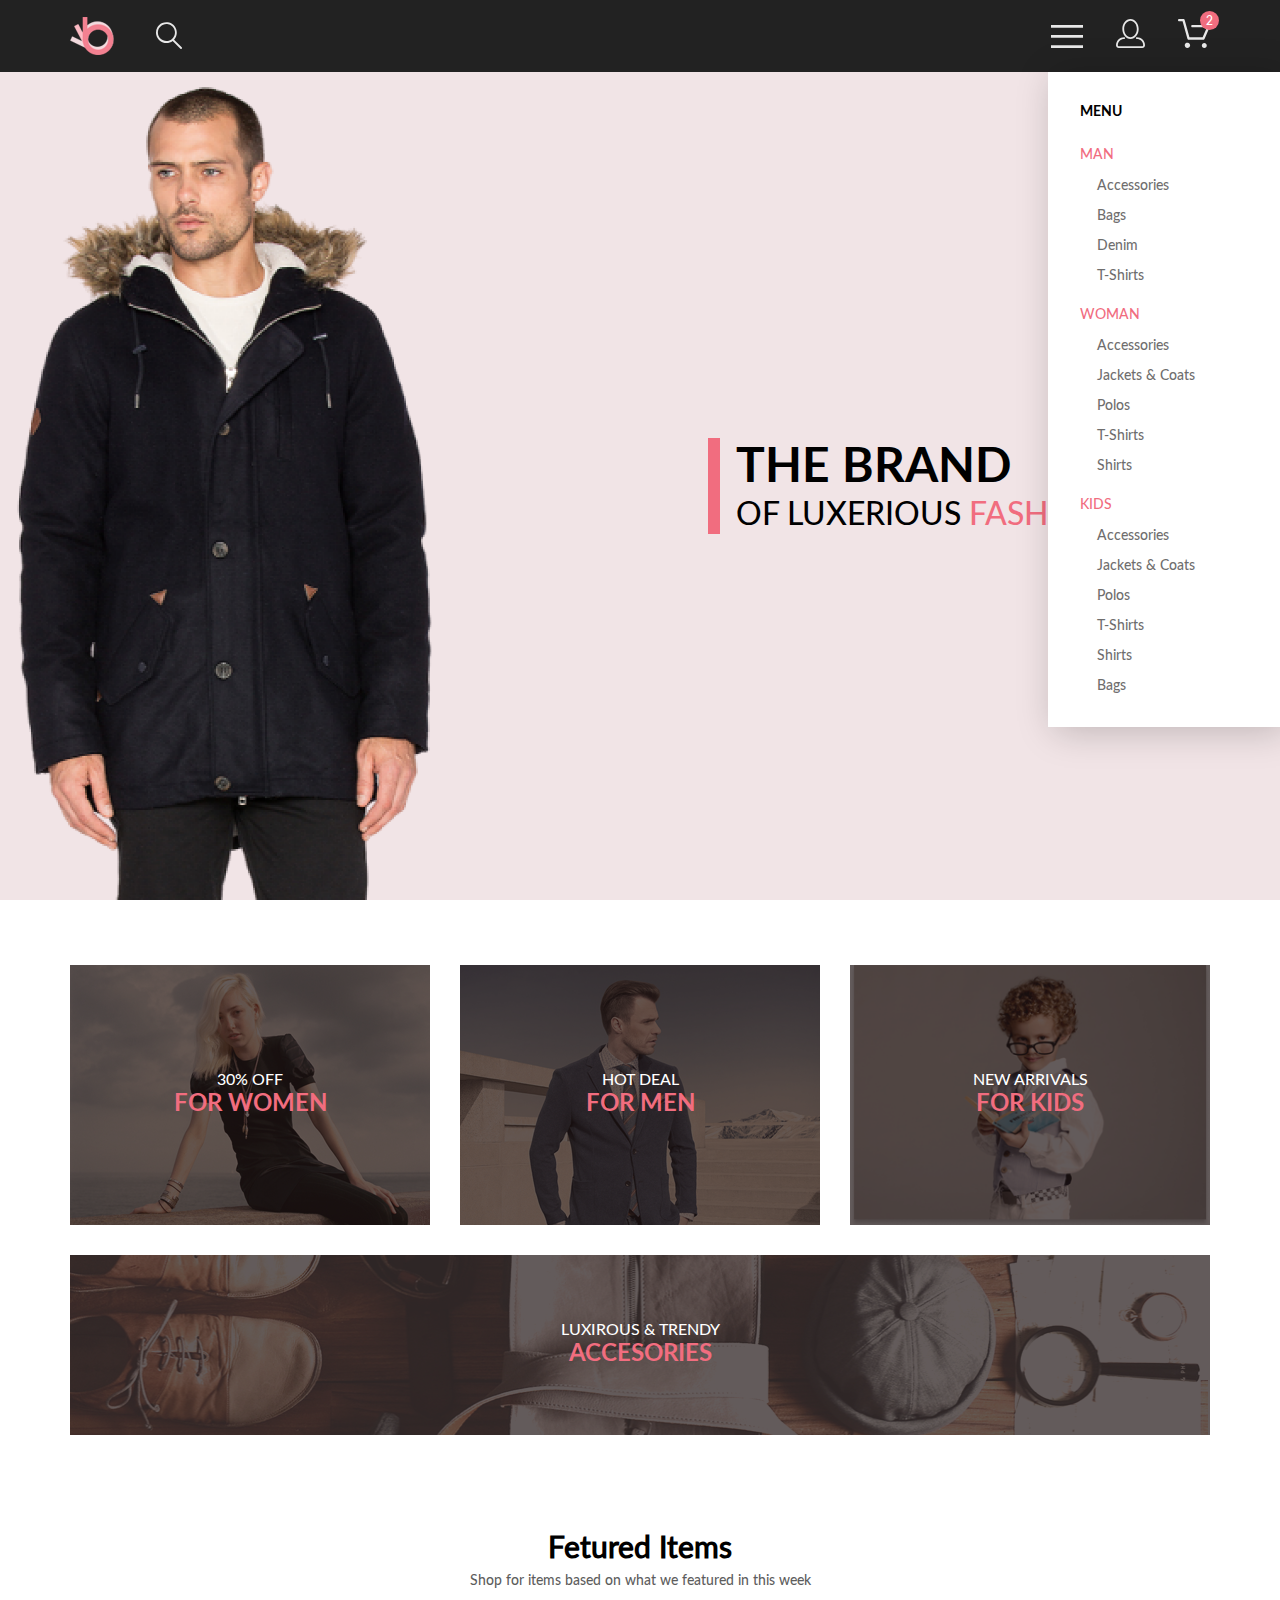
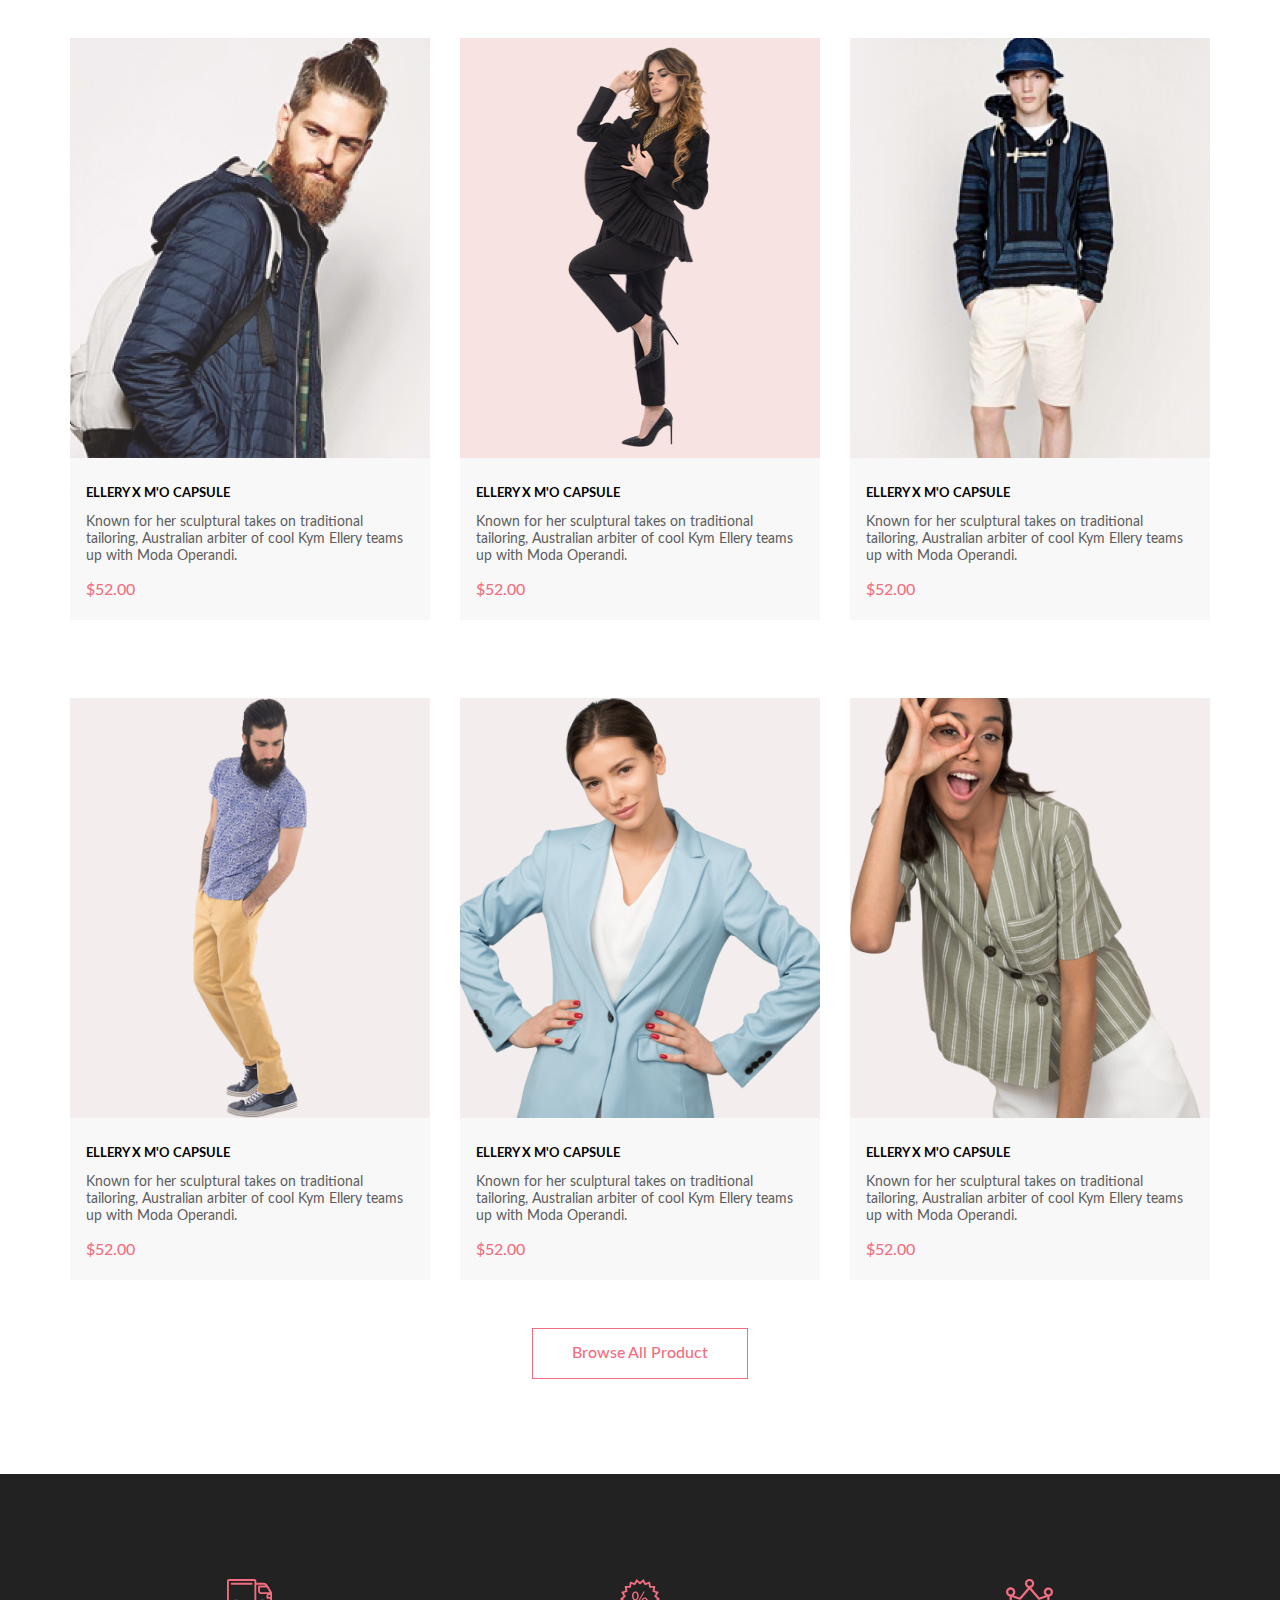
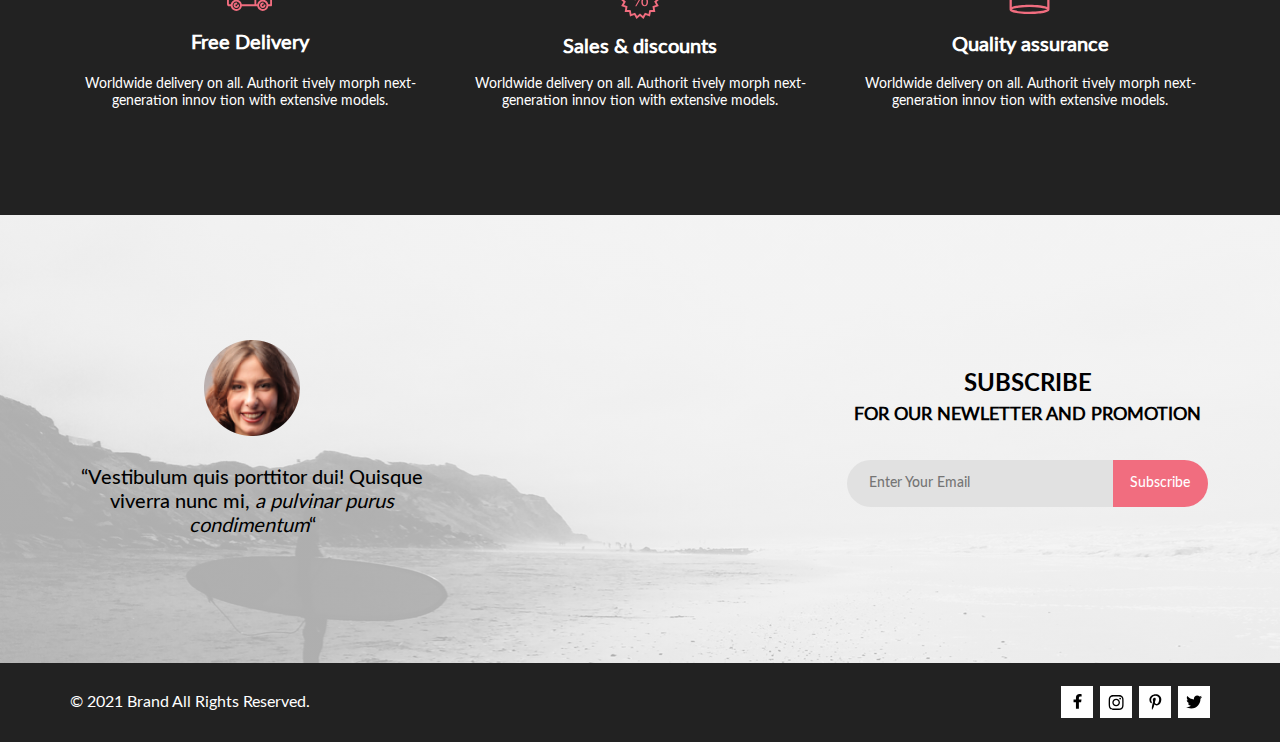
<file: index.html>
<!DOCTYPE html>
<html lang="en">
<head>
    <meta charset="UTF-8">
    <meta name="viewport" content="width=device-width, initial-scale=1">
    <link rel="stylesheet" href="css/style.css">
    <title>Title</title>
</head>
<body>
<div class="box-content">
    <header class="header-block bg-black">
        <div class="header center">
            <div class="header__left">
                <img src="img/logo.png" alt="image">
                <button class="header__button-watch">
                    <svg class="header__svg" xmlns="http://www.w3.org/2000/svg" width="27" height="28"
                         viewBox="0 0 27 28" fill="none">
                        <path d="M19.0589 17.6251C20.6705 15.865 21.6275 13.6039 21.769 11.2216C21.9106 8.83932 21.2281 6.48088 19.8362 4.54232C18.4443 2.60377 16.4278 1.20318 14.1252 0.575765C11.8227 -0.0516554 9.37437 0.132305 7.19143 1.09675C5.0085 2.0612 3.22389 3.74739 2.1373 5.87217C1.05071 7.99695 0.728322 10.4309 1.22426 12.7653C1.72021 15.0997 3.00428 17.1923 4.86085 18.6919C6.71741 20.1914 9.0334 21.0064 11.4199 21.0001C13.6723 21.0031 15.8638 20.2691 17.6599 18.9101L25.4079 26.7171C25.4934 26.8061 25.5958 26.8772 25.7091 26.9261C25.8225 26.9751 25.9444 27.0009 26.0679 27.0021C26.1916 27.0024 26.314 26.9773 26.4276 26.9283C26.5411 26.8793 26.6434 26.8074 26.7279 26.7171C26.9018 26.5362 26.999 26.295 26.999 26.0441C26.999 25.7931 26.9018 25.5519 26.7279 25.371L19.0589 17.6251ZM2.88589 10.5001C2.89873 8.81477 3.41021 7.17101 4.35586 5.776C5.30151 4.38098 6.63899 3.29715 8.1997 2.66114C9.76042 2.02513 11.4745 1.86542 13.1258 2.20213C14.7772 2.53884 16.2919 3.3569 17.479 4.55319C18.6661 5.74948 19.4725 7.27044 19.7965 8.92433C20.1204 10.5782 19.9475 12.291 19.2995 13.8468C18.6515 15.4026 17.5574 16.7316 16.1551 17.6665C14.7529 18.6014 13.1052 19.1002 11.4199 19.1C9.14843 19.0892 6.97409 18.1775 5.3741 16.5652C3.77412 14.9528 2.87924 12.7715 2.88589 10.5001Z"/>
                    </svg>
                </button>
            </div>
            <div class="header__right">
                <div class="header__button header__burger">
                    <label for="burger">
                        <svg class="header__svg" xmlns="http://www.w3.org/2000/svg" width="32" height="23"
                             viewBox="0 0 32 23"
                             fill="none">
                            <path d="M0 23V20.31H32V23H0ZM0 12.76V10.07H32V12.76H0ZM0 2.69V0H32V2.69H0Z"/>
                        </svg>
                    </label>
                    <input id="burger" type="checkbox" class="burger-checkbox">
                    <nav class="burger-nav">
                        <h3 class="burger-nav__head">
                            MENU
                        </h3>
                        <a href="#" class="burger-nav__main-link">MAN</a>
                        <ul class="burger-nav__list">
                            <li class="burger-nav__item">
                                <a href="#" class="burger-nav__link">Accessories</a>
                            </li>
                            <li class="burger-nav__item">
                                <a href="#" class="burger-nav__link">Bags</a>
                            </li>
                            <li class="burger-nav__item">
                                <a href="#" class="burger-nav__link">Denim</a>
                            </li>
                            <li class="burger-nav__item">
                                <a href="#" class="burger-nav__link">T-Shirts</a>
                            </li>
                        </ul>
                        <a href="#" class="burger-nav__main-link">WOMAN</a>
                        <ul class="burger-nav__list">
                            <li class="burger-nav__item">
                                <a href="#" class="burger-nav__link">Accessories</a>
                            </li>
                            <li class="burger-nav__item">
                                <a href="#" class="burger-nav__link">Jackets & Coats</a>
                            </li>
                            <li class="burger-nav__item">
                                <a href="#" class="burger-nav__link">Polos</a>
                            </li>
                            <li class="burger-nav__item">
                                <a href="#" class="burger-nav__link">T-Shirts</a>
                            </li>
                            <li class="burger-nav__item">
                                <a href="#" class="burger-nav__link">Shirts</a>
                            </li>
                        </ul>
                        <a href="#" class="burger-nav__main-link">KIDS</a>
                        <ul class="burger-nav__list">
                            <li class="burger-nav__item">
                                <a href="#" class="burger-nav__link">Accessories</a>
                            </li>
                            <li class="burger-nav__item">
                                <a href="#" class="burger-nav__link">Jackets & Coats</a>
                            </li>
                            <li class="burger-nav__item">
                                <a href="#" class="burger-nav__link">Polos</a>
                            </li>
                            <li class="burger-nav__item">
                                <a href="#" class="burger-nav__link">T-Shirts</a>
                            </li>
                            <li class="burger-nav__item">
                                <a href="#" class="burger-nav__link">Shirts</a>
                            </li>
                            <li class="burger-nav__item">
                                <a href="#" class="burger-nav__link">Bags</a>
                            </li>
                        </ul>
                    </nav>
                </div>
                <a href="registration.html" class="header__button">
                    <svg class="header__svg" xmlns="http://www.w3.org/2000/svg" width="29" height="29"
                         viewBox="0 0 29 29" fill="none">
                        <path d="M14.5 19.937C19 19.937 22.656 15.464 22.656 9.968C22.656 4.472 19 0 14.5 0C13.3631 0.0217413 12.2463 0.303398 11.2351 0.823397C10.2239 1.34339 9.34507 2.08794 8.66602 3C7.12663 4.99573 6.30819 7.45381 6.34399 9.974C6.34399 15.465 10 19.937 14.5 19.937ZM14.5 1.813C18 1.813 20.844 5.472 20.844 9.969C20.844 14.466 17.998 18.125 14.5 18.125C11.002 18.125 8.15603 14.465 8.15503 9.969C8.15403 5.473 11 1.813 14.5 1.813ZM20.844 18.125C20.6036 18.125 20.373 18.2205 20.203 18.3905C20.033 18.5605 19.9375 18.7911 19.9375 19.0315C19.9375 19.2719 20.033 19.5025 20.203 19.6725C20.373 19.8425 20.6036 19.938 20.844 19.938C22.526 19.9399 24.1386 20.6088 25.3279 21.7982C26.5172 22.9875 27.1861 24.6 27.188 26.282C27.1875 26.5221 27.0918 26.7523 26.922 26.9221C26.7522 27.0918 26.5221 27.1875 26.282 27.188H2.71997C2.47985 27.1875 2.24975 27.0918 2.07996 26.9221C1.91016 26.7523 1.81449 26.5221 1.81396 26.282C1.81608 24.6001 2.48517 22.9877 3.67444 21.7985C4.86371 20.6092 6.47608 19.9401 8.15796 19.938C8.39824 19.938 8.62868 19.8425 8.79858 19.6726C8.96849 19.5027 9.06396 19.2723 9.06396 19.032C9.06396 18.7917 8.96849 18.5613 8.79858 18.3914C8.62868 18.2215 8.39824 18.126 8.15796 18.126C5.99541 18.1279 3.92201 18.9875 2.39258 20.5164C0.863144 22.0453 0.00264777 24.1185 0 26.281C0.000794067 27.0019 0.287502 27.693 0.797241 28.2027C1.30698 28.7125 1.99811 28.9992 2.71899 29H26.282C27.0027 28.9989 27.6936 28.7121 28.2031 28.2024C28.7126 27.6927 28.9992 27.0017 29 26.281C28.9974 24.1187 28.1372 22.0457 26.6083 20.5168C25.0793 18.9878 23.0063 18.1276 20.844 18.125Z"/>
                    </svg>
                </a>
                <a class="header__button cart-icon" href="cart.html">
                    <svg class="header__svg" xmlns="http://www.w3.org/2000/svg" width="32" height="29"
                         viewBox="0 0 32 29" fill="none">
                        <path d="M26.2009 29C25.5532 28.9738 24.9415 28.6948 24.4972 28.2227C24.0529 27.7506 23.8114 27.1232 23.8245 26.475C23.8376 25.8269 24.1043 25.2097 24.5673 24.7559C25.0303 24.3022 25.6527 24.048 26.301 24.048C26.9493 24.048 27.5717 24.3022 28.0347 24.7559C28.4977 25.2097 28.7644 25.8269 28.7775 26.475C28.7906 27.1232 28.549 27.7506 28.1047 28.2227C27.6604 28.6948 27.0488 28.9738 26.401 29H26.2009ZM6.75293 26.32C6.75293 25.79 6.91011 25.2718 7.20459 24.8311C7.49907 24.3904 7.91764 24.0469 8.40735 23.844C8.89705 23.6412 9.43594 23.5881 9.95581 23.6915C10.4757 23.7949 10.9532 24.0502 11.328 24.425C11.7028 24.7998 11.9581 25.2773 12.0615 25.7972C12.1649 26.317 12.1118 26.8559 11.9089 27.3456C11.7061 27.8353 11.3626 28.2539 10.9219 28.5483C10.4812 28.8428 9.96304 29 9.43298 29C9.08087 29.0003 8.73212 28.9311 8.40674 28.7966C8.08136 28.662 7.78569 28.4646 7.53662 28.2158C7.28755 27.9669 7.09001 27.6713 6.9552 27.3461C6.82039 27.0208 6.75098 26.6721 6.75098 26.32H6.75293ZM10.553 20.686C10.2935 20.6868 10.0409 20.6024 9.83411 20.4457C9.62727 20.2891 9.47758 20.0689 9.40796 19.819L4.57495 2.36401H1.18201C0.868521 2.36401 0.567859 2.23947 0.346191 2.01781C0.124523 1.79614 0 1.49549 0 1.18201C0 0.868519 0.124523 0.567873 0.346191 0.346205C0.567859 0.124537 0.868521 5.81268e-06 1.18201 5.81268e-06H5.46301C5.7225 -0.00080736 5.97504 0.0837201 6.18176 0.240568C6.38848 0.397416 6.53784 0.617884 6.60693 0.868006L11.4399 18.323H24.6179L29.001 8.27501H14.401C14.2428 8.27961 14.0854 8.25242 13.9379 8.19507C13.7904 8.13771 13.6559 8.05134 13.5424 7.94108C13.4288 7.83082 13.3386 7.69891 13.277 7.55315C13.2154 7.40739 13.1836 7.25075 13.1836 7.0925C13.1836 6.93426 13.2154 6.77762 13.277 6.63186C13.3386 6.4861 13.4288 6.35419 13.5424 6.24393C13.6559 6.13367 13.7904 6.0473 13.9379 5.98994C14.0854 5.93259 14.2428 5.90541 14.401 5.91001H30.814C31.0097 5.90996 31.2022 5.95866 31.3744 6.05172C31.5465 6.14478 31.6928 6.27926 31.7999 6.44301C31.9078 6.60729 31.9734 6.79569 31.9908 6.99145C32.0083 7.18721 31.9771 7.38424 31.9 7.565L26.495 19.977C26.4026 20.1876 26.251 20.3668 26.0585 20.4927C25.866 20.6186 25.641 20.6858 25.411 20.686H10.553Z"/>
                    </svg>
                </a>
            </div>
        </div>
    </header>
    <section class="top-block">
        <div class="top center">
            <img src="img/top-men.png" alt="image" class="top__img">
            <div class="top-title">
                <div class="top-title__contain-ttl">
                    <h1 class="top-title__big">THE BRAND</h1>
                    <p class="top-title__small">OF LUXERIOUS <span class="top-title__pink">FASHION</span></p>
                </div>
            </div>
        </div>
    </section>
    <div class="categories center">
        <article class="categories__item for-women">
            <a href="#" class="categories__link">
                <p class="categories__dsc">
                    30% OFF
                </p>
                <h2 class="categories__title">
                    FOR WOMEN
                </h2>
            </a>
        </article>
        <article class="categories__item for-men">
            <a href="#" class="categories__link">
                <p class="categories__dsc">
                    HOT DEAL
                </p>
                <h2 class="categories__title">
                    FOR MEN
                </h2>
            </a>
        </article>
        <article class="categories__item for-kids">
            <a href="#" class="categories__link">
                <p class="categories__dsc">
                    NEW ARRIVALS
                </p>
                <h2 class="categories__title">
                    FOR KIDS
                </h2>
            </a>
        </article>
        <article class="categories__item accesories">
            <a href="#" class="categories__link">
                <p class="categories__dsc">
                    LUXIROUS & TRENDY
                </p>
                <h2 class="categories__title">
                    ACCESORIES
                </h2>
            </a>
        </article>
    </div>
    <section class="fi center">
        <h2 class="fi__title">Fetured Items</h2>
        <p class="fi__dsc">Shop for items based on what we featured in this week</p>
        <div class="fi__block-articles">
            <article class="fi-item">
                <img src="img/image1.jpg" alt="image" class="fi-item__img">
                <div class="fi-item__dsc-container">
                    <a href="#" class="fi-item__link">ELLERY X M'O CAPSULE</a>
                    <p class="fi-item__dsc">Known for her sculptural takes on traditional tailoring, Australian arbiter
                        of
                        cool Kym Ellery teams up with Moda Operandi.</p>
                    <p class="fi-item__price">$52.00</p>
                </div>
            </article>
            <article class="fi-item">
                <img src="img/Image2.png" alt="image" class="fi-item__img">
                <div class="fi-item__dsc-container">
                    <a href="#" class="fi-item__link">ELLERY X M'O CAPSULE</a>
                    <p class="fi-item__dsc">Known for her sculptural takes on traditional tailoring, Australian arbiter
                        of
                        cool Kym Ellery teams up with Moda Operandi.</p>
                    <p class="fi-item__price">$52.00</p>
                </div>
            </article>
            <article class="fi-item">
                <img src="img/image3.png" alt="image" class="fi-item__img">
                <div class="fi-item__dsc-container">
                    <a href="#" class="fi-item__link">ELLERY X M'O CAPSULE</a>
                    <p class="fi-item__dsc">Known for her sculptural takes on traditional tailoring, Australian arbiter
                        of
                        cool Kym Ellery teams up with Moda Operandi.</p>
                    <p class="fi-item__price">$52.00</p>
                </div>
            </article>
            <article class="fi-item">
                <img src="img/Image4.png" alt="image" class="fi-item__img">
                <div class="fi-item__dsc-container">
                    <a href="#" class="fi-item__link">ELLERY X M'O CAPSULE</a>
                    <p class="fi-item__dsc">Known for her sculptural takes on traditional tailoring, Australian arbiter
                        of
                        cool Kym Ellery teams up with Moda Operandi.</p>
                    <p class="fi-item__price">$52.00</p>
                </div>
            </article>
            <article class="fi-item">
                <img src="img/Image5.png" alt="image" class="fi-item__img">
                <div class="fi-item__dsc-container">
                    <a href="#" class="fi-item__link">ELLERY X M'O CAPSULE</a>
                    <p class="fi-item__dsc">Known for her sculptural takes on traditional tailoring, Australian arbiter
                        of
                        cool Kym Ellery teams up with Moda Operandi.</p>
                    <p class="fi-item__price">$52.00</p>
                </div>
            </article>
            <article class="fi-item">
                <img src="img/Image6.png" alt="image" class="fi-item__img">
                <div class="fi-item__dsc-container">
                    <a href="#" class="fi-item__link">ELLERY X M'O CAPSULE</a>
                    <p class="fi-item__dsc">Known for her sculptural takes on traditional tailoring, Australian arbiter
                        of
                        cool Kym Ellery teams up with Moda Operandi.</p>
                    <p class="fi-item__price">$52.00</p>
                </div>

            </article>
        </div>
        <a href="catalog.html" class="fi__button">
            Browse All Product
        </a>
    </section>
    <div class="benefits bg-black">
        <div class="benefits__container center">
            <article class="benefits__article">
                <svg xmlns="http://www.w3.org/2000/svg" width="46" height="32" viewBox="0 0 46 32" fill="none">
                    <path d="M30.2868 27.2429H14.8098C14.6026 28.5509 13.9355 29.742 12.9285 30.6021C11.9215 31.4621 10.6406 31.9346 9.31633 31.9346C7.99203 31.9346 6.71117 31.4621 5.70415 30.6021C4.69713 29.742 4.03003 28.5509 3.82283 27.2429H1.88582C1.391 27.2397 0.91765 27.0404 0.569536 26.6887C0.221422 26.337 0.0269624 25.8618 0.0288259 25.3669V1.87695C0.0266969 1.38195 0.221028 0.906335 0.56917 0.554443C0.917313 0.202551 1.39082 0.00317363 1.88582 0H27.4368C27.9318 0.00317353 28.4051 0.202522 28.7531 0.554443C29.1011 0.906364 29.2952 1.38204 29.2928 1.87695V3.78198H36.4138C36.4942 3.78164 36.5742 3.79208 36.6518 3.81299C38.9518 4.01299 40.1088 5.2129 41.3288 7.2749L44.8878 13.3689C44.9727 13.5136 45.0176 13.6782 45.0178 13.8459V26.304C45.0189 26.5515 44.9216 26.7892 44.7475 26.9651C44.5733 27.141 44.3364 27.2406 44.0888 27.2419H41.2748C41.0676 28.5499 40.4005 29.741 39.3935 30.6011C38.3865 31.4611 37.1056 31.9336 35.7813 31.9336C34.457 31.9336 33.1762 31.4611 32.1691 30.6011C31.1621 29.741 30.495 28.5499 30.2878 27.2419L30.2868 27.2429ZM32.0648 26.304C32.0727 27.0369 32.2973 27.7511 32.7102 28.3567C33.1231 28.9623 33.706 29.4322 34.3854 29.7073C35.0649 29.9824 35.8105 30.0503 36.5284 29.9026C37.2464 29.7548 37.9046 29.398 38.4202 28.877C38.9358 28.3559 39.2857 27.6941 39.426 26.9746C39.5662 26.2551 39.4905 25.5103 39.2083 24.8337C38.9262 24.1572 38.4502 23.5794 37.8403 23.1729C37.2304 22.7663 36.5138 22.5491 35.7808 22.5488C34.7905 22.5552 33.8431 22.9543 33.1464 23.6582C32.4498 24.3621 32.0608 25.3136 32.0648 26.304ZM5.60085 26.304C5.60874 27.0369 5.83327 27.7511 6.2462 28.3567C6.65914 28.9623 7.24201 29.4322 7.92143 29.7073C8.60086 29.9824 9.34648 30.0503 10.0644 29.9026C10.7824 29.7548 11.4406 29.398 11.9562 28.877C12.4718 28.3559 12.8217 27.6941 12.962 26.9746C13.1022 26.2551 13.0265 25.5103 12.7443 24.8337C12.4622 24.1572 11.9862 23.5794 11.3763 23.1729C10.7664 22.7663 10.0498 22.5491 9.31682 22.5488C8.3263 22.5549 7.37866 22.9537 6.68181 23.6577C5.98496 24.3617 5.59585 25.3134 5.59984 26.304H5.60085ZM41.2728 25.366H43.1588V19.7478H40.4228C40.3002 19.7473 40.1789 19.7227 40.0659 19.6753C39.9528 19.6279 39.8502 19.5585 39.7639 19.4714C39.6776 19.3843 39.6094 19.281 39.563 19.1675C39.5167 19.054 39.4932 18.9324 39.4938 18.8098V16.9629C39.4935 16.2423 39.7691 15.5488 40.2638 15.0249H33.8848C33.8076 15.0248 33.7307 15.015 33.6558 14.9958C32.9511 14.933 32.2956 14.6081 31.819 14.0852C31.3423 13.5623 31.0793 12.8794 31.0818 12.1719V7.47192C31.0812 7.34927 31.1047 7.22758 31.151 7.11401C31.1973 7.00044 31.2656 6.89725 31.3519 6.81006C31.4381 6.72286 31.5407 6.6535 31.6538 6.60596C31.7669 6.55841 31.8882 6.53361 32.0108 6.53296H38.4938C38.1495 6.21428 37.7421 5.97123 37.2981 5.81982C36.854 5.66842 36.3831 5.61187 35.9158 5.65381H29.2928V25.3618H30.2868C30.494 24.0538 31.1611 22.8627 32.1682 22.0027C33.1752 21.1426 34.456 20.6702 35.7803 20.6702C37.1046 20.6702 38.3855 21.1426 39.3925 22.0027C40.3995 22.8627 41.0666 24.0538 41.2738 25.3618L41.2728 25.366ZM14.8088 25.366H27.4358V1.87598H1.88582V25.366H3.82283C4.03003 24.058 4.69713 22.8666 5.70415 22.0066C6.71117 21.1465 7.99203 20.6741 9.31633 20.6741C10.6406 20.6741 11.9215 21.1465 12.9285 22.0066C13.9355 22.8666 14.6026 24.058 14.8098 25.366H14.8088ZM41.3508 16.9658V17.875H43.1588V16.0278H42.2798C42.033 16.0294 41.7968 16.1288 41.6229 16.304C41.449 16.4792 41.3516 16.716 41.3518 16.9629L41.3508 16.9658ZM32.9378 12.1738C32.9368 12.4263 33.0359 12.6691 33.2134 12.8486C33.3909 13.0282 33.6324 13.13 33.8848 13.1318C33.9487 13.1316 34.0124 13.1384 34.0748 13.1519H42.5998L39.8339 8.41602H32.9338L32.9378 12.1738ZM33.0308 26.3059C33.0279 25.5734 33.3157 24.8695 33.8311 24.3489C34.3464 23.8283 35.0473 23.5333 35.7798 23.5288C36.0286 23.5288 36.2672 23.6278 36.4431 23.8037C36.619 23.9796 36.7178 24.218 36.7178 24.4668C36.7178 24.7156 36.619 24.9542 36.4431 25.1301C36.2672 25.306 36.0286 25.4048 35.7798 25.4048C35.6015 25.4032 35.4267 25.4548 35.2777 25.5527C35.1286 25.6507 35.012 25.7905 34.9427 25.9548C34.8733 26.1191 34.8544 26.3005 34.8882 26.4756C34.922 26.6507 35.0071 26.8118 35.1326 26.9385C35.2582 27.0651 35.4185 27.1516 35.5933 27.187C35.7681 27.2224 35.9494 27.2051 36.1144 27.1372C36.2793 27.0693 36.4203 26.9538 36.5196 26.8057C36.6188 26.6575 36.6718 26.4833 36.6718 26.3049C36.6718 26.0587 36.7696 25.8226 36.9438 25.6484C37.1179 25.4743 37.3541 25.3765 37.6003 25.3765C37.8466 25.3765 38.0828 25.4743 38.2569 25.6484C38.431 25.8226 38.5288 26.0587 38.5288 26.3049C38.5288 27.0343 38.2391 27.7338 37.7234 28.2495C37.2077 28.7652 36.5082 29.0549 35.7788 29.0549C35.0495 29.0549 34.35 28.7652 33.8343 28.2495C33.3186 27.7338 33.0288 27.0343 33.0288 26.3049L33.0308 26.3059ZM6.56682 26.3059C6.56389 25.5734 6.85171 24.8695 7.36708 24.3489C7.88245 23.8283 8.58329 23.5333 9.31584 23.5288C9.56462 23.5288 9.8032 23.6278 9.97911 23.8037C10.155 23.9796 10.2538 24.218 10.2538 24.4668C10.2538 24.7156 10.155 24.9542 9.97911 25.1301C9.8032 25.306 9.56462 25.4048 9.31584 25.4048C9.13751 25.4032 8.9627 25.4548 8.81365 25.5527C8.66459 25.6507 8.548 25.7905 8.47865 25.9548C8.40931 26.1191 8.39033 26.3005 8.42415 26.4756C8.45797 26.6507 8.54305 26.8118 8.6686 26.9385C8.79414 27.0651 8.95449 27.1516 9.12929 27.187C9.30409 27.2224 9.48546 27.2051 9.65038 27.1372C9.8153 27.0693 9.95634 26.9538 10.0556 26.8057C10.1548 26.6575 10.2078 26.4833 10.2078 26.3049C10.2078 26.0587 10.3057 25.8226 10.4798 25.6484C10.6539 25.4743 10.8901 25.3765 11.1363 25.3765C11.3826 25.3765 11.6188 25.4743 11.7929 25.6484C11.967 25.8226 12.0648 26.0587 12.0648 26.3049C12.0648 27.0343 11.7751 27.7338 11.2594 28.2495C10.7437 28.7652 10.0442 29.0549 9.31484 29.0549C8.58549 29.0549 7.88601 28.7652 7.37029 28.2495C6.85456 27.7338 6.56484 27.0343 6.56484 26.3049L6.56682 26.3059ZM4.70885 5.65991C4.46008 5.65991 4.22149 5.56116 4.04558 5.38525C3.86967 5.20934 3.77083 4.9707 3.77083 4.72192C3.77083 4.47315 3.86967 4.2345 4.04558 4.05859C4.22149 3.88268 4.46008 3.78394 4.70885 3.78394H24.6088C24.8576 3.78394 25.0962 3.88268 25.2721 4.05859C25.448 4.2345 25.5468 4.47315 25.5468 4.72192C25.5468 4.9707 25.448 5.20934 25.2721 5.38525C25.0962 5.56116 24.8576 5.65991 24.6088 5.65991H4.70885Z"
                          fill="#F16D7F"/>
                </svg>
                <h3 class="benefits__title">Free Delivery</h3>
                <p class="benefits__dsc">
                    Worldwide delivery on all. Authorit tively morph next-generation innov tion with extensive models.
                </p>
            </article>
            <article class="benefits__article">
                <svg xmlns="http://www.w3.org/2000/svg" width="40" height="40" viewBox="0 0 40 40" fill="none">
                    <path d="M19.9939 37.0239L16.5229 39.9238L14.2349 36.0039L9.99487 37.5159L9.17285 33.0359L4.67987 32.991L5.41187 28.491L1.20386 26.8909L3.41388 22.925L-0.00012207 19.96L3.41187 16.9929L1.2019 13.0278L5.41089 11.428L4.67786 6.93286L9.17188 6.88892L9.9939 2.40894L14.2339 3.91992L16.5219 0L19.9929 2.8999L23.4639 0L25.7529 3.9209L29.9929 2.40894L30.8139 6.88989L35.3079 6.93481L34.5759 11.4299L38.7839 13.03L36.5739 16.9958L39.9859 19.9609L36.5739 22.928L38.7829 26.894L34.5739 28.4939L35.3069 32.988L30.8119 33.033L29.9909 37.5139L25.7529 36.0029L23.4639 39.9229L19.9939 37.0239ZM21.1999 35.541L22.9609 37.012L24.1219 35.022L24.9139 33.666L26.3819 34.189L28.5329 34.957L28.9499 32.6838L29.2349 31.1289L30.7959 31.113L33.0779 31.092L32.7059 28.8098L32.4519 27.25L33.9109 26.696L36.0449 25.8828L34.9249 23.873L34.1589 22.498L35.3419 21.4709L37.0759 19.9609L35.3429 18.4609L34.1599 17.4319L34.9259 16.0559L36.0469 14.0449L33.9129 13.2339L32.4539 12.6809L32.7089 11.1208L33.0809 8.83984L30.7989 8.81689L29.2389 8.80103L28.9539 7.24683L28.5379 4.97388L26.3859 5.74097L24.9179 6.26392L24.1249 4.90698L22.9629 2.91699L21.2009 4.38794L19.9958 5.39282L18.7909 4.38794L17.0299 2.91699L15.8689 4.90601L15.0769 6.26294L13.6078 5.73999L11.4579 4.97192L11.0399 7.24585L10.7549 8.80005L9.19489 8.81592L6.91388 8.83789L7.28589 11.1199L7.53986 12.678L6.08087 13.2329L3.94586 14.0439L5.06689 16.0549L5.83289 17.4299L4.6499 18.459L2.91589 19.967L4.64886 21.4739L5.83185 22.5029L5.06586 23.8779L3.94489 25.8879L6.07788 26.698L7.5379 27.2529L7.2829 28.812L6.91187 31.0959L9.19287 31.1189L10.7529 31.135L11.0379 32.6899L11.4549 34.9619L13.6069 34.1948L15.0759 33.6719L15.8679 35.0288L17.0299 37.019L18.7909 35.5479L19.9958 34.543L21.1999 35.541ZM21.3179 23.02C21.3179 20.093 22.8829 18.4648 24.7769 18.4648C26.7829 18.4648 28.0769 20.0279 28.0769 22.7949C28.0769 25.8539 26.4919 27.3718 24.6619 27.3718C22.8829 27.3718 21.3379 25.922 21.3179 23.02ZM22.8389 22.9319C22.8159 24.7829 23.5209 26.1899 24.7109 26.1899C25.9879 26.1899 26.5609 24.8049 26.5609 22.8899C26.5609 21.1249 26.0539 19.6528 24.7109 19.6528C23.4999 19.6488 22.8389 21.1029 22.8389 22.9309V22.9319ZM15.1938 27.332L23.6089 12.613H24.8419L16.4269 27.332H15.1938ZM11.9789 16.99C11.9789 14.09 13.5419 12.458 15.4369 12.458C17.4369 12.458 18.7629 14.022 18.7629 16.79C18.7629 19.848 17.1769 21.365 15.3269 21.365C13.5439 21.365 11.9999 19.915 11.9789 16.991V16.99ZM13.5209 16.9238C13.4769 18.7748 14.1618 20.1809 15.3708 20.1829C16.6479 20.1829 17.2209 18.7988 17.2209 16.8828C17.2209 15.1168 16.7139 13.645 15.3708 13.645C14.1618 13.642 13.5209 15.092 13.5209 16.925V16.9238Z"
                          fill="#F16D7F"/>
                </svg>
                <h3 class="benefits__title">Sales & discounts</h3>
                <p class="benefits__dsc">
                    Worldwide delivery on all. Authorit tively morph next-generation innov tion with extensive models.
                </p>
            </article>
            <article class="benefits__article">
                <svg xmlns="http://www.w3.org/2000/svg" width="48" height="35" viewBox="0 0 48 35" fill="none">
                    <path d="M42.393 8.53564C41.1766 8.52335 40.0049 8.99349 39.1342 9.84302C38.2635 10.6925 37.7647 11.8522 37.747 13.0686C37.7501 13.7086 37.8911 14.3405 38.1603 14.9211C38.4295 15.5018 38.8206 16.0176 39.3071 16.4336L33.4471 18.4888L25.1081 8.80566C26.0034 8.50693 26.7831 7.93646 27.3388 7.17358C27.8945 6.41071 28.1983 5.49331 28.2081 4.54956C28.1828 3.33432 27.6824 2.17743 26.814 1.3269C25.9457 0.476377 24.7785 0 23.563 0C22.3475 0 21.1804 0.476377 20.3121 1.3269C19.4437 2.17743 18.9432 3.33432 18.918 4.54956C18.9277 5.48395 19.2253 6.39274 19.7702 7.15186C20.3151 7.91097 21.0809 8.48368 21.9631 8.79175L13.611 18.4917L7.7531 16.4368C8.23917 16.0206 8.62989 15.5045 8.89873 14.9238C9.16757 14.3432 9.30822 13.7116 9.31108 13.0718C9.33412 12.195 9.10852 11.3296 8.66045 10.5757C8.21238 9.82172 7.56009 9.2099 6.77898 8.81104C5.99787 8.41217 5.11986 8.2424 4.24639 8.32153C3.37291 8.40067 2.53965 8.72555 1.84295 9.2583C1.14624 9.79105 0.614525 10.5101 0.309254 11.3323C0.00398245 12.1545 -0.0623783 13.0462 0.117848 13.9045C0.298073 14.7629 0.717494 15.5526 1.32769 16.1826C1.93788 16.8126 2.71394 17.2571 3.56609 17.4646V29.7556C3.57345 29.8376 3.59015 29.9184 3.61602 29.9966C3.58308 30.1233 3.56636 30.2538 3.56609 30.3848C3.56609 34.7968 21.485 34.9268 23.528 34.9268C25.571 34.9268 43.49 34.7978 43.49 30.3848C43.4893 30.2539 43.4725 30.1234 43.44 29.9966C43.4676 29.9189 43.4845 29.8379 43.49 29.7556V17.4646C44.5889 17.2244 45.5587 16.5828 46.2094 15.6653C46.8601 14.7478 47.1449 13.6204 47.0082 12.5039C46.8715 11.3874 46.323 10.3621 45.4701 9.62866C44.6173 8.89526 43.5214 8.50653 42.397 8.53857L42.393 8.53564ZM21.174 4.55176C21.1625 4.07755 21.2926 3.61062 21.5477 3.21069C21.8027 2.81076 22.1712 2.49591 22.606 2.3064C23.0408 2.11688 23.5223 2.06132 23.9889 2.14673C24.4555 2.23214 24.8861 2.45463 25.2256 2.78589C25.5652 3.11715 25.7982 3.542 25.8951 4.00635C25.9919 4.4707 25.9482 4.95345 25.7695 5.39282C25.5907 5.8322 25.2851 6.20831 24.8915 6.47314C24.498 6.73798 24.0345 6.8795 23.5601 6.87964C22.9354 6.88605 22.3335 6.64481 21.8863 6.2085C21.4391 5.77218 21.183 5.17647 21.174 4.55176ZM13.584 20.8276C13.801 20.9026 14.0353 20.9113 14.2573 20.8525C14.4792 20.7938 14.6786 20.6701 14.83 20.4976L23.5301 10.3977L32.23 20.4976C32.3812 20.6702 32.5804 20.7938 32.8022 20.8528C33.0239 20.9117 33.2581 20.9033 33.475 20.8286L41.2331 18.1038V28.0408C36.3481 25.9188 25.124 25.8406 23.533 25.8406C21.942 25.8406 10.7141 25.9198 5.83306 28.0408V18.1038L13.584 20.8276ZM23.527 32.7166C14.827 32.7166 9.27802 31.7057 6.97002 30.8547C6.61895 30.7373 6.28322 30.578 5.97002 30.3806C6.69202 29.8596 9.03109 29.1487 12.9361 28.6487C19.9715 27.844 27.0756 27.844 34.111 28.6487C38.011 29.1487 40.3561 29.8596 41.0761 30.3806C40.7654 30.5794 40.4312 30.7388 40.0811 30.8547C37.7791 31.7037 32.235 32.7166 23.527 32.7166ZM2.28008 13.0686C2.26895 12.5945 2.39939 12.1279 2.65471 11.7283C2.91003 11.3286 3.27866 11.0139 3.71355 10.8247C4.14844 10.6355 4.62977 10.5801 5.09624 10.6658C5.56271 10.7514 5.99313 10.9743 6.33245 11.3057C6.67176 11.637 6.90458 12.0618 7.00127 12.5261C7.09797 12.9904 7.05412 13.4731 6.87529 13.9124C6.69647 14.3516 6.39074 14.7277 5.99724 14.9924C5.60374 15.2572 5.14033 15.3986 4.66607 15.3987C4.04091 15.4054 3.43856 15.1638 2.99126 14.7271C2.54396 14.2903 2.28825 13.6937 2.28008 13.0686ZM42.393 15.3987C41.935 15.3875 41.4906 15.2414 41.1152 14.9788C40.7398 14.7162 40.4501 14.3487 40.2825 13.9224C40.1149 13.496 40.0768 13.0297 40.1729 12.5818C40.269 12.1339 40.4952 11.7241 40.8229 11.4041C41.1507 11.084 41.5656 10.8677 42.0157 10.7822C42.4658 10.6968 42.931 10.7459 43.3533 10.9236C43.7756 11.1013 44.1361 11.3997 44.3897 11.7812C44.6433 12.1628 44.7788 12.6105 44.7791 13.0686C44.7704 13.6935 44.5144 14.2895 44.0672 14.7261C43.62 15.1626 43.0179 15.4041 42.393 15.3977V15.3987Z"
                          fill="#F16D7F"/>
                </svg>
                <h3 class="benefits__title">Quality assurance</h3>
                <p class="benefits__dsc">
                    Worldwide delivery on all. Authorit tively morph next-generation innov tion with extensive models.
                </p>
            </article>
        </div>
    </div>
    <section class="subscribe center">
        <div class="subscribe-left">
            <img src="img/avatar.png" alt="avatar" class="subscribe-left__avatar">
            <blockquote class="subscribe-left__quote">“Vestibulum quis porttitor dui! Quisque viverra nunc mi, <span
                    class="subscribe-left__quote-italic">a pulvinar purus condimentum</span>“
            </blockquote>
        </div>
        <div class="subscribe-right">
            <h2 class="subscribe-right__title">
                SUBSCRIBE
                <br>
                <span class="subscribe-right__small-title">
                    FOR OUR NEWLETTER AND PROMOTION
                </span>
            </h2>
            <form action="#" class="subscribe-form">
                <input type="email" placeholder="Enter Your Email" required class="subscribe-form__input">
                <button class="subscribe-form__button">Subscribe</button>
            </form>
        </div>
    </section>
</div>
<footer class="footer bg-black">
    <div class="footer__container center">
        <div class="footer-left">
            <p> &copy 2021 Brand All Rights Reserved.</p>
        </div>
        <div class="footer-right">
            <a href="#" class="footer-right__link">
                <svg class="footer-right__svg" width="11" height="16" viewBox="0 0 11 16" fill="none"
                     xmlns="http://www.w3.org/2000/svg">
                    <path d="M9.08836 8.28L9.50686 5.61602H6.89022V3.88729C6.89022 3.15847 7.25574 2.44806 8.42765 2.44806H9.61722V0.179975C9.61722 0.179975 8.53772 0 7.50561 0C5.35073 0 3.9422 1.27593 3.9422 3.5857V5.61602H1.54688V8.28H3.9422V14.72H6.89022V8.28H9.08836Z"/>
                </svg>
            </a>
            <a href="#" class="footer-right__link">
                <svg class="footer-right__svg" width="16" height="17" viewBox="0 0 16 17" fill="none"
                     xmlns="http://www.w3.org/2000/svg">
                    <g id="instagram-brands 1" clip-path="url(#clip0_190_1610)">
                        <path id="Vector"
                              d="M8.13677 4.68162C6.02163 4.68162 4.31555 6.38494 4.31555 8.49666C4.31555 10.6084 6.02163 12.3117 8.13677 12.3117C10.2519 12.3117 11.958 10.6084 11.958 8.49666C11.958 6.38494 10.2519 4.68162 8.13677 4.68162ZM8.13677 10.9769C6.76991 10.9769 5.65248 9.86463 5.65248 8.49666C5.65248 7.12869 6.76658 6.01639 8.13677 6.01639C9.50695 6.01639 10.6211 7.12869 10.6211 8.49666C10.6211 9.86463 9.50363 10.9769 8.13677 10.9769ZM13.0056 4.52557C13.0056 5.02029 12.6065 5.41541 12.1143 5.41541C11.6188 5.41541 11.223 5.01697 11.223 4.52557C11.223 4.03416 11.6221 3.63572 12.1143 3.63572C12.6065 3.63572 13.0056 4.03416 13.0056 4.52557ZM15.5364 5.42869C15.4799 4.2367 15.2072 3.18084 14.3325 2.31092C13.4612 1.441 12.4036 1.16873 11.2097 1.10897C9.9792 1.03924 6.29101 1.03924 5.0605 1.10897C3.8699 1.16541 2.81233 1.43768 1.93768 2.3076C1.06302 3.17752 0.793639 4.23338 0.733776 5.42537C0.663937 6.65389 0.663937 10.3361 0.733776 11.5646C0.790313 12.7566 1.06302 13.8125 1.93768 14.6824C2.81233 15.5523 3.86658 15.8246 5.0605 15.8844C6.29101 15.9541 9.9792 15.9541 11.2097 15.8844C12.4036 15.8279 13.4612 15.5556 14.3325 14.6824C15.2039 13.8125 15.4766 12.7566 15.5364 11.5646C15.6063 10.3361 15.6063 6.65721 15.5364 5.42869ZM13.9468 12.8828C13.6874 13.5336 13.1852 14.0349 12.53 14.2972C11.5489 14.6857 9.22094 14.5961 8.13677 14.5961C7.05259 14.5961 4.72128 14.6824 3.74353 14.2972C3.09169 14.0383 2.58951 13.5369 2.32678 12.8828C1.93768 11.9033 2.02747 9.57908 2.02747 8.49666C2.02747 7.41424 1.941 5.0867 2.32678 4.11053C2.58619 3.45975 3.08837 2.95838 3.74353 2.69608C4.72461 2.3076 7.05259 2.39725 8.13677 2.39725C9.22094 2.39725 11.5523 2.31092 12.53 2.69608C13.1818 2.95506 13.684 3.45643 13.9468 4.11053C14.3359 5.09002 14.2461 7.41424 14.2461 8.49666C14.2461 9.57908 14.3359 11.9066 13.9468 12.8828Z"/>
                    </g>
                </svg>
            </a>
            <a href="#" class="footer-right__link">
                <svg class="footer-right__svg" width="13" height="16" viewBox="0 0 13 16" fill="none"
                     xmlns="http://www.w3.org/2000/svg">
                    <g clip-path="url(#clip0_190_1618)">
                        <path d="M6.7402 0.203125C3.55552 0.203125 0.408081 2.34063 0.408081 5.8C0.408081 8 1.63726 9.25 2.38221 9.25C2.68951 9.25 2.86643 8.3875 2.86643 8.14375C2.86643 7.85313 2.13079 7.23438 2.13079 6.025C2.13079 3.5125 4.03043 1.73125 6.48878 1.73125C8.60259 1.73125 10.167 2.94062 10.167 5.1625C10.167 6.82187 9.50585 9.93437 7.3641 9.93437C6.59121 9.93437 5.93006 9.37187 5.93006 8.56563C5.93006 7.38438 6.74951 6.24062 6.74951 5.02187C6.74951 2.95312 3.83487 3.32812 3.83487 5.82812C3.83487 6.35313 3.90006 6.93437 4.13286 7.4125C3.70451 9.26875 2.82919 12.0344 2.82919 13.9469C2.82919 14.5375 2.91299 15.1188 2.96886 15.7094C3.0744 15.8281 3.02163 15.8156 3.18304 15.7563C4.74744 13.6 4.69157 13.1781 5.39928 10.3562C5.78107 11.0875 6.76814 11.4812 7.55034 11.4812C10.8468 11.4812 12.3274 8.24688 12.3274 5.33125C12.3274 2.22813 9.66415 0.203125 6.7402 0.203125Z"/>
                    </g>
                </svg>
            </a>
            <a href="#" class="footer-right__link">
                <svg class="footer-right__svg" width="17" height="16" viewBox="0 0 17 16" fill="none"
                     xmlns="http://www.w3.org/2000/svg">
                    <g id="twitter-brands 1" clip-path="url(#clip0_190_1614)">
                        <path id="Vector"
                              d="M14.4181 4.74107C14.4281 4.88319 14.4281 5.02535 14.4281 5.16747C14.4281 9.50247 11.1509 14.4974 5.16096 14.4974C3.31558 14.4974 1.60132 13.9593 0.159302 13.0253C0.421495 13.0558 0.673569 13.0659 0.94585 13.0659C2.46851 13.0659 3.8702 12.5482 4.98953 11.6649C3.5576 11.6345 2.3576 10.6903 1.94415 9.39081C2.14585 9.42125 2.34751 9.44156 2.5593 9.44156C2.85172 9.44156 3.14418 9.40094 3.41643 9.32991C1.92401 9.02531 0.80465 7.70553 0.80465 6.11163V6.07103C1.23825 6.31469 1.74249 6.46697 2.2769 6.48725C1.39959 5.89841 0.824826 4.89335 0.824826 3.75628C0.824826 3.14716 0.98614 2.58878 1.26851 2.10147C2.87187 4.09131 5.28195 5.39078 7.98443 5.53294C7.93403 5.28928 7.90376 5.0355 7.90376 4.78169C7.90376 2.97457 9.35586 1.5025 11.1609 1.5025C12.0987 1.5025 12.9457 1.89844 13.5407 2.53803C14.2768 2.39591 14.9827 2.12178 15.6079 1.74616C15.3659 2.5076 14.8516 3.14719 14.176 3.55325C14.8315 3.48222 15.4668 3.29944 16.0516 3.04566C15.608 3.69538 15.0533 4.27403 14.4181 4.74107Z"/>
                    </g>
                </svg>
            </a>
        </div>
    </div>
</footer>
</body>
</html>
</file>
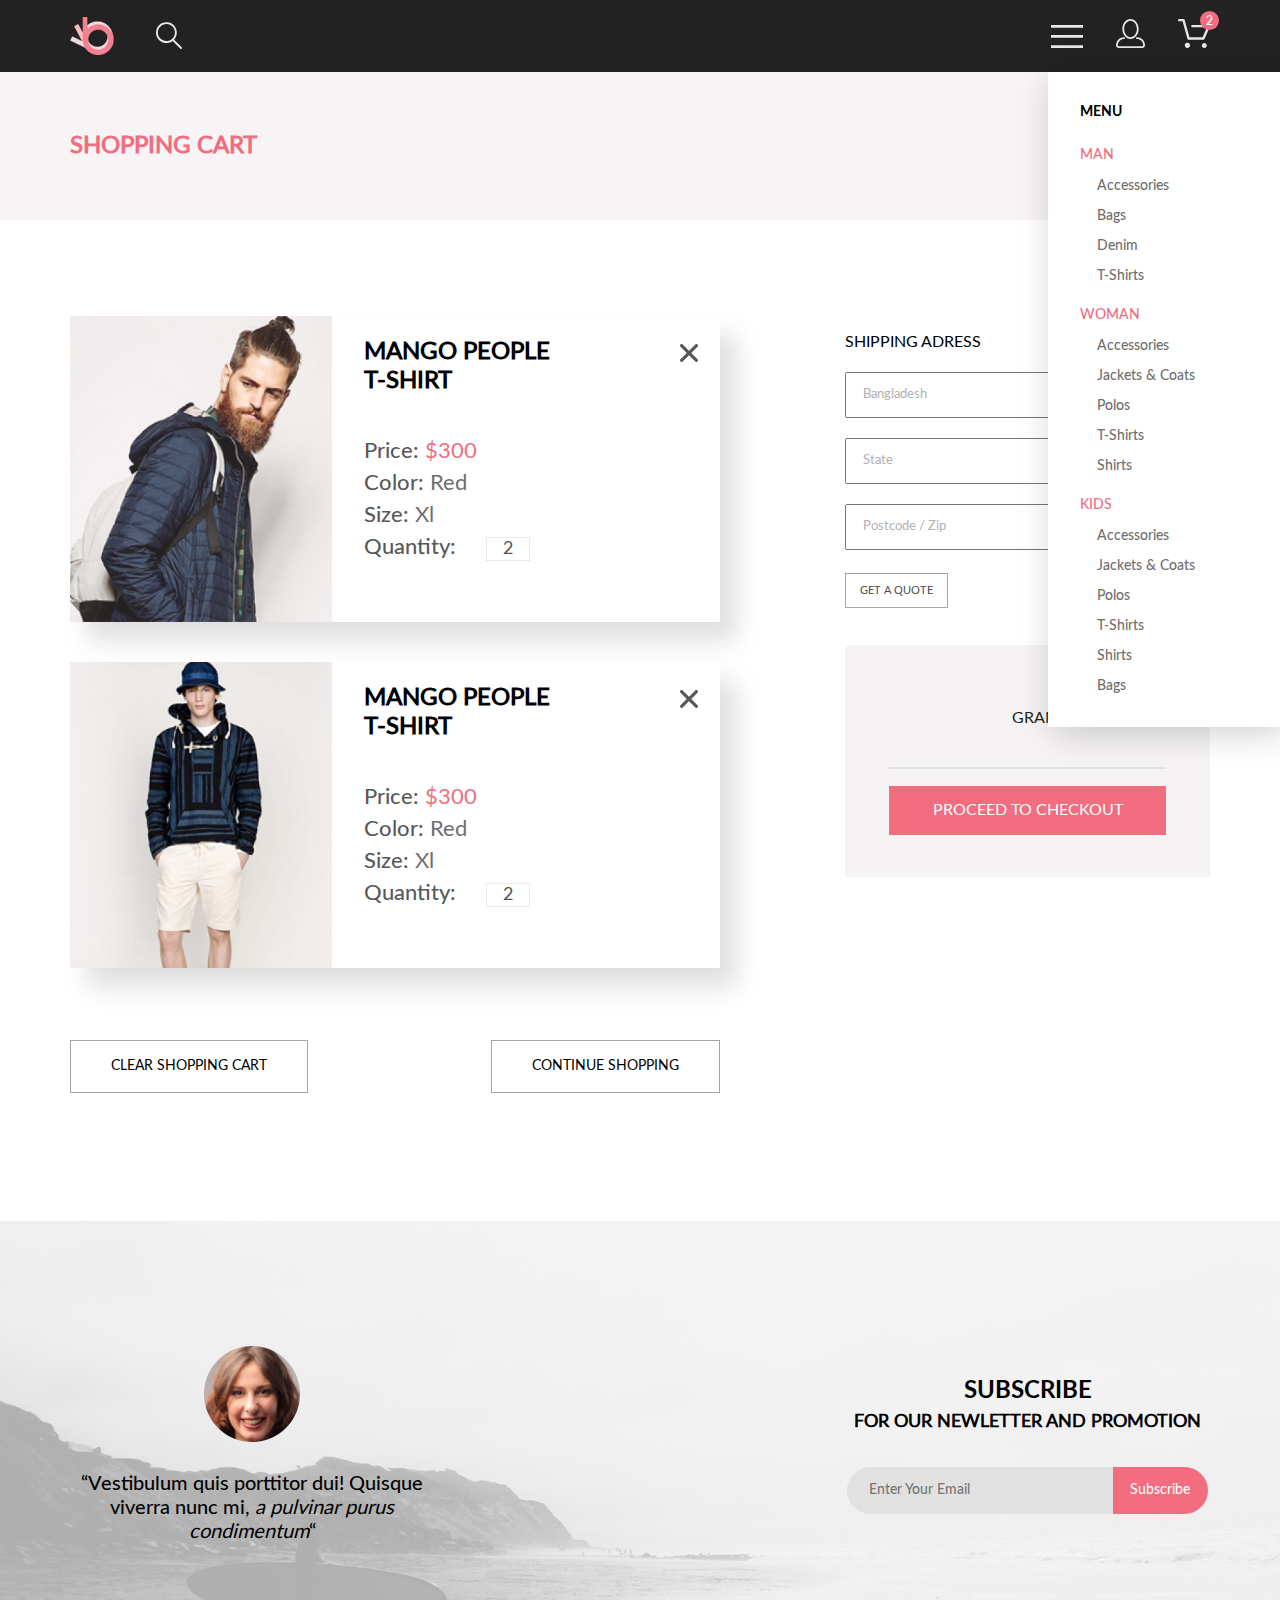
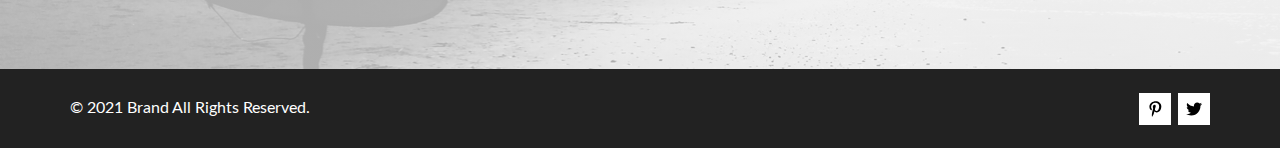
<file: cart.html>
<!DOCTYPE html>
<html lang="en">
<head>
    <meta charset="UTF-8">
    <meta name="viewport" content="width=device-width, initial-scale=1">
    <link rel="stylesheet" href="css/cart.css">
    <title>Cart</title>
</head>
<body>
<div class="box-content">
    <header class="header-block bg-black">
        <div class="header center">
            <div class="header__left">
                <img src="img/logo.png" alt="image">
                <button class="header__button-watch">
                    <svg class="header__svg" xmlns="http://www.w3.org/2000/svg" width="27" height="28" viewBox="0 0 27 28"
                         fill="none">
                        <path d="M19.0589 17.6251C20.6705 15.865 21.6275 13.6039 21.769 11.2216C21.9106 8.83932 21.2281 6.48088 19.8362 4.54232C18.4443 2.60377 16.4278 1.20318 14.1252 0.575765C11.8227 -0.0516554 9.37437 0.132305 7.19143 1.09675C5.0085 2.0612 3.22389 3.74739 2.1373 5.87217C1.05071 7.99695 0.728322 10.4309 1.22426 12.7653C1.72021 15.0997 3.00428 17.1923 4.86085 18.6919C6.71741 20.1914 9.0334 21.0064 11.4199 21.0001C13.6723 21.0031 15.8638 20.2691 17.6599 18.9101L25.4079 26.7171C25.4934 26.8061 25.5958 26.8772 25.7091 26.9261C25.8225 26.9751 25.9444 27.0009 26.0679 27.0021C26.1916 27.0024 26.314 26.9773 26.4276 26.9283C26.5411 26.8793 26.6434 26.8074 26.7279 26.7171C26.9018 26.5362 26.999 26.295 26.999 26.0441C26.999 25.7931 26.9018 25.5519 26.7279 25.371L19.0589 17.6251ZM2.88589 10.5001C2.89873 8.81477 3.41021 7.17101 4.35586 5.776C5.30151 4.38098 6.63899 3.29715 8.1997 2.66114C9.76042 2.02513 11.4745 1.86542 13.1258 2.20213C14.7772 2.53884 16.2919 3.3569 17.479 4.55319C18.6661 5.74948 19.4725 7.27044 19.7965 8.92433C20.1204 10.5782 19.9475 12.291 19.2995 13.8468C18.6515 15.4026 17.5574 16.7316 16.1551 17.6665C14.7529 18.6014 13.1052 19.1002 11.4199 19.1C9.14843 19.0892 6.97409 18.1775 5.3741 16.5652C3.77412 14.9528 2.87924 12.7715 2.88589 10.5001Z"/>
                    </svg>
                </button>
            </div>
            <div class="header__right">
                <div class="header__button header__burger">
                    <label for="burger"><svg class="header__svg" xmlns="http://www.w3.org/2000/svg" width="32" height="23" viewBox="0 0 32 23"
                                             fill="none">
                        <path d="M0 23V20.31H32V23H0ZM0 12.76V10.07H32V12.76H0ZM0 2.69V0H32V2.69H0Z"/>
                    </svg></label>
                    <input id="burger" type="checkbox" class="burger-checkbox">
                    <nav class="burger-nav">
                        <h3 class="burger-nav__head">
                            MENU
                        </h3>
                        <a href="#" class="burger-nav__main-link">MAN</a>
                        <ul class="burger-nav__list">
                            <li class="burger-nav__item">
                                <a href="#" class="burger-nav__link">Accessories</a>
                            </li>
                            <li class="burger-nav__item">
                                <a href="#" class="burger-nav__link">Bags</a>
                            </li>
                            <li class="burger-nav__item">
                                <a href="#" class="burger-nav__link">Denim</a>
                            </li>
                            <li class="burger-nav__item">
                                <a href="#" class="burger-nav__link">T-Shirts</a>
                            </li>
                        </ul>
                        <a href="#" class="burger-nav__main-link">WOMAN</a>
                        <ul class="burger-nav__list">
                            <li class="burger-nav__item">
                                <a href="#" class="burger-nav__link">Accessories</a>
                            </li>
                            <li class="burger-nav__item">
                                <a href="#" class="burger-nav__link">Jackets & Coats</a>
                            </li>
                            <li class="burger-nav__item">
                                <a href="#" class="burger-nav__link">Polos</a>
                            </li>
                            <li class="burger-nav__item">
                                <a href="#" class="burger-nav__link">T-Shirts</a>
                            </li>
                            <li class="burger-nav__item">
                                <a href="#" class="burger-nav__link">Shirts</a>
                            </li>
                        </ul>
                        <a href="#" class="burger-nav__main-link">KIDS</a>
                        <ul class="burger-nav__list">
                            <li class="burger-nav__item">
                                <a href="#" class="burger-nav__link">Accessories</a>
                            </li>
                            <li class="burger-nav__item">
                                <a href="#" class="burger-nav__link">Jackets & Coats</a>
                            </li>
                            <li class="burger-nav__item">
                                <a href="#" class="burger-nav__link">Polos</a>
                            </li>
                            <li class="burger-nav__item">
                                <a href="#" class="burger-nav__link">T-Shirts</a>
                            </li>
                            <li class="burger-nav__item">
                                <a href="#" class="burger-nav__link">Shirts</a>
                            </li>
                            <li class="burger-nav__item">
                                <a href="#" class="burger-nav__link">Bags</a>
                            </li>
                        </ul>
                    </nav>
                </div>
                <a href="registration.html" class="header__button">
                    <svg class="header__svg" xmlns="http://www.w3.org/2000/svg" width="29" height="29" viewBox="0 0 29 29"
                         fill="none">
                        <path d="M14.5 19.937C19 19.937 22.656 15.464 22.656 9.968C22.656 4.472 19 0 14.5 0C13.3631 0.0217413 12.2463 0.303398 11.2351 0.823397C10.2239 1.34339 9.34507 2.08794 8.66602 3C7.12663 4.99573 6.30819 7.45381 6.34399 9.974C6.34399 15.465 10 19.937 14.5 19.937ZM14.5 1.813C18 1.813 20.844 5.472 20.844 9.969C20.844 14.466 17.998 18.125 14.5 18.125C11.002 18.125 8.15603 14.465 8.15503 9.969C8.15403 5.473 11 1.813 14.5 1.813ZM20.844 18.125C20.6036 18.125 20.373 18.2205 20.203 18.3905C20.033 18.5605 19.9375 18.7911 19.9375 19.0315C19.9375 19.2719 20.033 19.5025 20.203 19.6725C20.373 19.8425 20.6036 19.938 20.844 19.938C22.526 19.9399 24.1386 20.6088 25.3279 21.7982C26.5172 22.9875 27.1861 24.6 27.188 26.282C27.1875 26.5221 27.0918 26.7523 26.922 26.9221C26.7522 27.0918 26.5221 27.1875 26.282 27.188H2.71997C2.47985 27.1875 2.24975 27.0918 2.07996 26.9221C1.91016 26.7523 1.81449 26.5221 1.81396 26.282C1.81608 24.6001 2.48517 22.9877 3.67444 21.7985C4.86371 20.6092 6.47608 19.9401 8.15796 19.938C8.39824 19.938 8.62868 19.8425 8.79858 19.6726C8.96849 19.5027 9.06396 19.2723 9.06396 19.032C9.06396 18.7917 8.96849 18.5613 8.79858 18.3914C8.62868 18.2215 8.39824 18.126 8.15796 18.126C5.99541 18.1279 3.92201 18.9875 2.39258 20.5164C0.863144 22.0453 0.00264777 24.1185 0 26.281C0.000794067 27.0019 0.287502 27.693 0.797241 28.2027C1.30698 28.7125 1.99811 28.9992 2.71899 29H26.282C27.0027 28.9989 27.6936 28.7121 28.2031 28.2024C28.7126 27.6927 28.9992 27.0017 29 26.281C28.9974 24.1187 28.1372 22.0457 26.6083 20.5168C25.0793 18.9878 23.0063 18.1276 20.844 18.125Z"/>
                    </svg>
                </a>
                <a class="header__button cart-icon" href="cart.html">
                    <svg class="header__svg" xmlns="http://www.w3.org/2000/svg" width="32" height="29" viewBox="0 0 32 29" fill="none">
                        <path d="M26.2009 29C25.5532 28.9738 24.9415 28.6948 24.4972 28.2227C24.0529 27.7506 23.8114 27.1232 23.8245 26.475C23.8376 25.8269 24.1043 25.2097 24.5673 24.7559C25.0303 24.3022 25.6527 24.048 26.301 24.048C26.9493 24.048 27.5717 24.3022 28.0347 24.7559C28.4977 25.2097 28.7644 25.8269 28.7775 26.475C28.7906 27.1232 28.549 27.7506 28.1047 28.2227C27.6604 28.6948 27.0488 28.9738 26.401 29H26.2009ZM6.75293 26.32C6.75293 25.79 6.91011 25.2718 7.20459 24.8311C7.49907 24.3904 7.91764 24.0469 8.40735 23.844C8.89705 23.6412 9.43594 23.5881 9.95581 23.6915C10.4757 23.7949 10.9532 24.0502 11.328 24.425C11.7028 24.7998 11.9581 25.2773 12.0615 25.7972C12.1649 26.317 12.1118 26.8559 11.9089 27.3456C11.7061 27.8353 11.3626 28.2539 10.9219 28.5483C10.4812 28.8428 9.96304 29 9.43298 29C9.08087 29.0003 8.73212 28.9311 8.40674 28.7966C8.08136 28.662 7.78569 28.4646 7.53662 28.2158C7.28755 27.9669 7.09001 27.6713 6.9552 27.3461C6.82039 27.0208 6.75098 26.6721 6.75098 26.32H6.75293ZM10.553 20.686C10.2935 20.6868 10.0409 20.6024 9.83411 20.4457C9.62727 20.2891 9.47758 20.0689 9.40796 19.819L4.57495 2.36401H1.18201C0.868521 2.36401 0.567859 2.23947 0.346191 2.01781C0.124523 1.79614 0 1.49549 0 1.18201C0 0.868519 0.124523 0.567873 0.346191 0.346205C0.567859 0.124537 0.868521 5.81268e-06 1.18201 5.81268e-06H5.46301C5.7225 -0.00080736 5.97504 0.0837201 6.18176 0.240568C6.38848 0.397416 6.53784 0.617884 6.60693 0.868006L11.4399 18.323H24.6179L29.001 8.27501H14.401C14.2428 8.27961 14.0854 8.25242 13.9379 8.19507C13.7904 8.13771 13.6559 8.05134 13.5424 7.94108C13.4288 7.83082 13.3386 7.69891 13.277 7.55315C13.2154 7.40739 13.1836 7.25075 13.1836 7.0925C13.1836 6.93426 13.2154 6.77762 13.277 6.63186C13.3386 6.4861 13.4288 6.35419 13.5424 6.24393C13.6559 6.13367 13.7904 6.0473 13.9379 5.98994C14.0854 5.93259 14.2428 5.90541 14.401 5.91001H30.814C31.0097 5.90996 31.2022 5.95866 31.3744 6.05172C31.5465 6.14478 31.6928 6.27926 31.7999 6.44301C31.9078 6.60729 31.9734 6.79569 31.9908 6.99145C32.0083 7.18721 31.9771 7.38424 31.9 7.565L26.495 19.977C26.4026 20.1876 26.251 20.3668 26.0585 20.4927C25.866 20.6186 25.641 20.6858 25.411 20.686H10.553Z"/>
                    </svg>
                </a>
            </div>
        </div>
        <div class="header-nav">
            <div class="header-nav__container center">
                <h2 class="header-nav__title">
                    SHOPPING CART
                </h2>
            </div>
        </div>
    </header>
    <div class="cart-box center">
        <div class="cart-item">
            <article class="cart-item__article">
                <img src="img/image1.jpg" alt="" class="cart-item__img">
                <div class="cart-item__dsc">
                    <h3 class="cart-item__title">MANGO PEOPLE<br> T-SHIRT</h3>
                    <div class="cart-dsc-box cart-dsc">
                        <p class="cart-dsc__name-property">
                            Price: <span class="cart-dsc__property-price">$300</span>
                        </p>
                        <p class="cart-dsc__name-property">
                            Color: <span class="cart-dsc__property">Red</span>
                        </p>
                        <p class="cart-dsc__name-property">
                            Size: <span class="cart-dsc__property">Xl</span>
                        </p>
                        <p class="cart-dsc__name-property">
                            Quantity: <span class="cart-dsc__property-count">2</span>
                        </p>
                    </div>
                </div>
                <svg class="cart-item__delete" xmlns="http://www.w3.org/2000/svg" width="18" height="18" viewBox="0 0 18 18" fill="none">
                    <path d="M11.2453 9L17.5302 2.71516C17.8285 2.41741 17.9962 2.01336 17.9966 1.59191C17.997 1.17045 17.8299 0.76611 17.5322 0.467833C17.2344 0.169555 16.8304 0.00177586 16.4089 0.00140366C15.9875 0.00103146 15.5831 0.168097 15.2848 0.465848L9 6.75069L2.71516 0.465848C2.41688 0.167571 2.01233 0 1.5905 0C1.16868 0 0.764125 0.167571 0.465848 0.465848C0.167571 0.764125 0 1.16868 0 1.5905C0 2.01233 0.167571 2.41688 0.465848 2.71516L6.75069 9L0.465848 15.2848C0.167571 15.5831 0 15.9877 0 16.4095C0 16.8313 0.167571 17.2359 0.465848 17.5342C0.764125 17.8324 1.16868 18 1.5905 18C2.01233 18 2.41688 17.8324 2.71516 17.5342L9 11.2493L15.2848 17.5342C15.5831 17.8324 15.9877 18 16.4095 18C16.8313 18 17.2359 17.8324 17.5342 17.5342C17.8324 17.2359 18 16.8313 18 16.4095C18 15.9877 17.8324 15.5831 17.5342 15.2848L11.2453 9Z"/>
                </svg>
            </article>
            <article class="cart-item__article">
                <img src="img/image3.png" alt="" class="cart-item__img">
                <div class="cart-item__dsc">
                    <h3 class="cart-item__title">MANGO PEOPLE<br> T-SHIRT</h3>
                    <div class="cart-dsc-box cart-dsc">
                        <p class="cart-dsc__name-property">
                            Price: <span class="cart-dsc__property-price">$300</span>
                        </p>
                        <p class="cart-dsc__name-property">
                            Color: <span class="cart-dsc__property">Red</span>
                        </p>
                        <p class="cart-dsc__name-property">
                            Size: <span class="cart-dsc__property">Xl</span>
                        </p>
                        <p class="cart-dsc__name-property">
                            Quantity: <span class="cart-dsc__property-count">2</span>
                        </p>
                    </div>
                </div>
                <svg class="cart-item__delete" xmlns="http://www.w3.org/2000/svg" width="18" height="18" viewBox="0 0 18 18" fill="none">
                    <path d="M11.2453 9L17.5302 2.71516C17.8285 2.41741 17.9962 2.01336 17.9966 1.59191C17.997 1.17045 17.8299 0.76611 17.5322 0.467833C17.2344 0.169555 16.8304 0.00177586 16.4089 0.00140366C15.9875 0.00103146 15.5831 0.168097 15.2848 0.465848L9 6.75069L2.71516 0.465848C2.41688 0.167571 2.01233 0 1.5905 0C1.16868 0 0.764125 0.167571 0.465848 0.465848C0.167571 0.764125 0 1.16868 0 1.5905C0 2.01233 0.167571 2.41688 0.465848 2.71516L6.75069 9L0.465848 15.2848C0.167571 15.5831 0 15.9877 0 16.4095C0 16.8313 0.167571 17.2359 0.465848 17.5342C0.764125 17.8324 1.16868 18 1.5905 18C2.01233 18 2.41688 17.8324 2.71516 17.5342L9 11.2493L15.2848 17.5342C15.5831 17.8324 15.9877 18 16.4095 18C16.8313 18 17.2359 17.8324 17.5342 17.5342C17.8324 17.2359 18 16.8313 18 16.4095C18 15.9877 17.8324 15.5831 17.5342 15.2848L11.2453 9Z"/>
                </svg>
            </article>
            <div class="cart-btn">
                <button class="cart-btn__btn">CLEAR SHOPPING CART</button>
                <button class="cart-btn__btn">CONTINUE SHOPPING</button>
            </div>
        </div>
        <div class="cart-form">
            <div class="cart-form__box-form">
                <label for="cart-form" class="cart-form__label">SHIPPING ADRESS</label>
                <form id="cart-form" action="#" class="cart-form__form">
                    <input type="text" class="cart-form__input" placeholder="Bangladesh">
                    <input type="text" class="cart-form__input" placeholder="State">
                    <input type="text" class="cart-form__input" placeholder="Postcode / Zip">
                    <button class="cart-form__btn" type="submit">GET A QUOTE</button>
                </form>
            </div>
            <div class="sub-total">
                <p class="sub-total__sub">SUB TOTAL <span class="sub-total__sub-span">$900</span></p>
                <p class="sub-total__grand">GRAND TOTAL <span class="sub-total__grand-span">$900</span></p>
                <hr class="sub-total__hr">
                <button class="sub-total__btn">
                    PROCEED TO CHECKOUT
                </button>
            </div>
        </div>
    </div>
    <section class="subscribe center">
        <div class="subscribe-left">
            <img src="img/avatar.png" alt="avatar" class="subscribe-left__avatar">
            <blockquote class="subscribe-left__quote">“Vestibulum quis porttitor dui! Quisque viverra nunc mi, <span
                    class="subscribe-left__quote-italic">a pulvinar purus condimentum</span>“
            </blockquote>
        </div>
        <div class="subscribe-right">
            <h2 class="subscribe-right__title">
                SUBSCRIBE
                <br>
                <span class="subscribe-right__small-title">
                    FOR OUR NEWLETTER AND PROMOTION
                </span>
            </h2>
            <form action="#" class="subscribe-form">
                <input type="email" placeholder="Enter Your Email" required class="subscribe-form__input">
                <button class="subscribe-form__button">Subscribe</button>
            </form>
        </div>
    </section>
</div>
<footer class="footer bg-black">
    <div class="footer__container center">
        <div class="footer-left">
            <p> &copy 2021 Brand All Rights Reserved.</p>
        </div>
        <div class="footer-right">
            <a href="#" class="footer-right__link">
                <svg class="footer-right__svg" width="13" height="16" viewBox="0 0 13 16" fill="none"
                     xmlns="http://www.w3.org/2000/svg">
                    <g clip-path="url(#clip0_190_1618)">
                        <path d="M6.7402 0.203125C3.55552 0.203125 0.408081 2.34063 0.408081 5.8C0.408081 8 1.63726 9.25 2.38221 9.25C2.68951 9.25 2.86643 8.3875 2.86643 8.14375C2.86643 7.85313 2.13079 7.23438 2.13079 6.025C2.13079 3.5125 4.03043 1.73125 6.48878 1.73125C8.60259 1.73125 10.167 2.94062 10.167 5.1625C10.167 6.82187 9.50585 9.93437 7.3641 9.93437C6.59121 9.93437 5.93006 9.37187 5.93006 8.56563C5.93006 7.38438 6.74951 6.24062 6.74951 5.02187C6.74951 2.95312 3.83487 3.32812 3.83487 5.82812C3.83487 6.35313 3.90006 6.93437 4.13286 7.4125C3.70451 9.26875 2.82919 12.0344 2.82919 13.9469C2.82919 14.5375 2.91299 15.1188 2.96886 15.7094C3.0744 15.8281 3.02163 15.8156 3.18304 15.7563C4.74744 13.6 4.69157 13.1781 5.39928 10.3562C5.78107 11.0875 6.76814 11.4812 7.55034 11.4812C10.8468 11.4812 12.3274 8.24688 12.3274 5.33125C12.3274 2.22813 9.66415 0.203125 6.7402 0.203125Z"/>
                    </g>
                </svg>
            </a>
            <a href="#" class="footer-right__link">
                <svg class="footer-right__svg" width="17" height="16" viewBox="0 0 17 16" fill="none"
                     xmlns="http://www.w3.org/2000/svg">
                    <g id="twitter-brands 1" clip-path="url(#clip0_190_1614)">
                        <path id="Vector"
                              d="M14.4181 4.74107C14.4281 4.88319 14.4281 5.02535 14.4281 5.16747C14.4281 9.50247 11.1509 14.4974 5.16096 14.4974C3.31558 14.4974 1.60132 13.9593 0.159302 13.0253C0.421495 13.0558 0.673569 13.0659 0.94585 13.0659C2.46851 13.0659 3.8702 12.5482 4.98953 11.6649C3.5576 11.6345 2.3576 10.6903 1.94415 9.39081C2.14585 9.42125 2.34751 9.44156 2.5593 9.44156C2.85172 9.44156 3.14418 9.40094 3.41643 9.32991C1.92401 9.02531 0.80465 7.70553 0.80465 6.11163V6.07103C1.23825 6.31469 1.74249 6.46697 2.2769 6.48725C1.39959 5.89841 0.824826 4.89335 0.824826 3.75628C0.824826 3.14716 0.98614 2.58878 1.26851 2.10147C2.87187 4.09131 5.28195 5.39078 7.98443 5.53294C7.93403 5.28928 7.90376 5.0355 7.90376 4.78169C7.90376 2.97457 9.35586 1.5025 11.1609 1.5025C12.0987 1.5025 12.9457 1.89844 13.5407 2.53803C14.2768 2.39591 14.9827 2.12178 15.6079 1.74616C15.3659 2.5076 14.8516 3.14719 14.176 3.55325C14.8315 3.48222 15.4668 3.29944 16.0516 3.04566C15.608 3.69538 15.0533 4.27403 14.4181 4.74107Z"/>
                    </g>
                </svg>
            </a>
        </div>
    </div>
</footer>
</body>
</html>
</file>
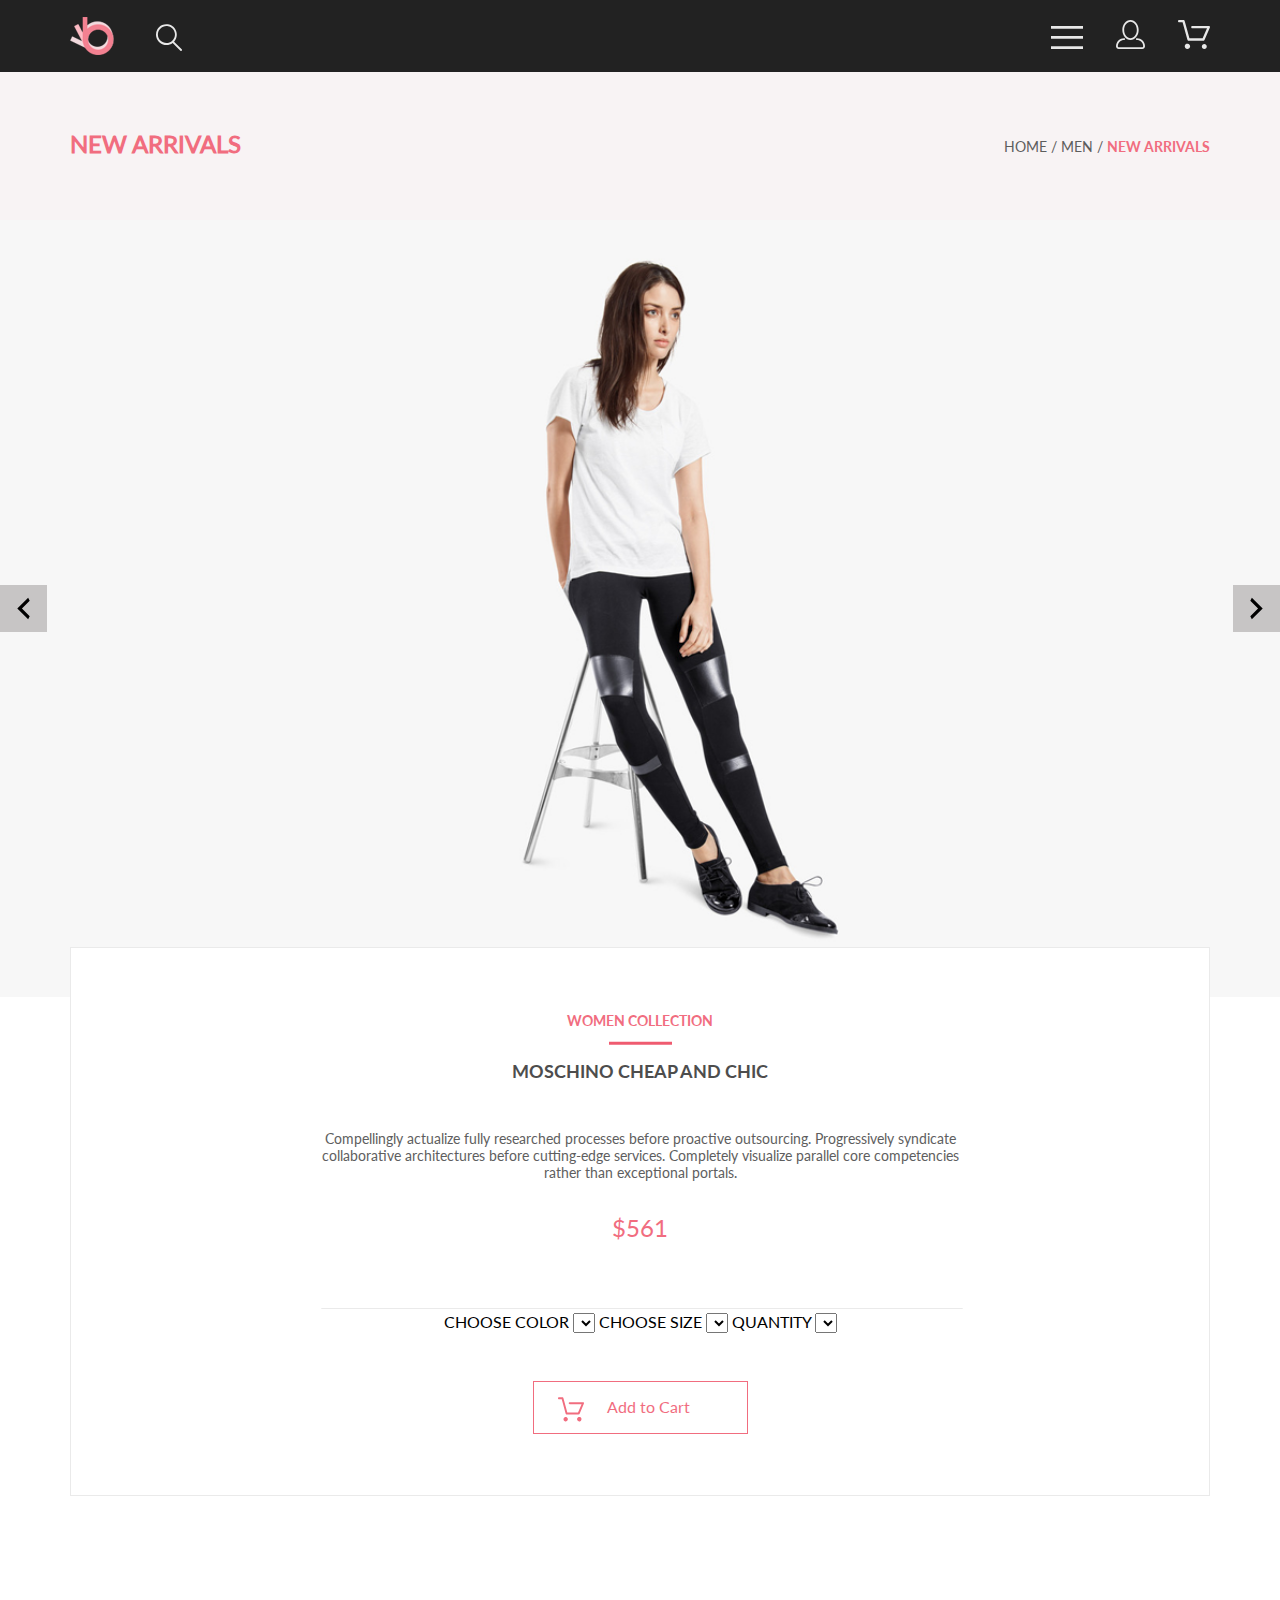
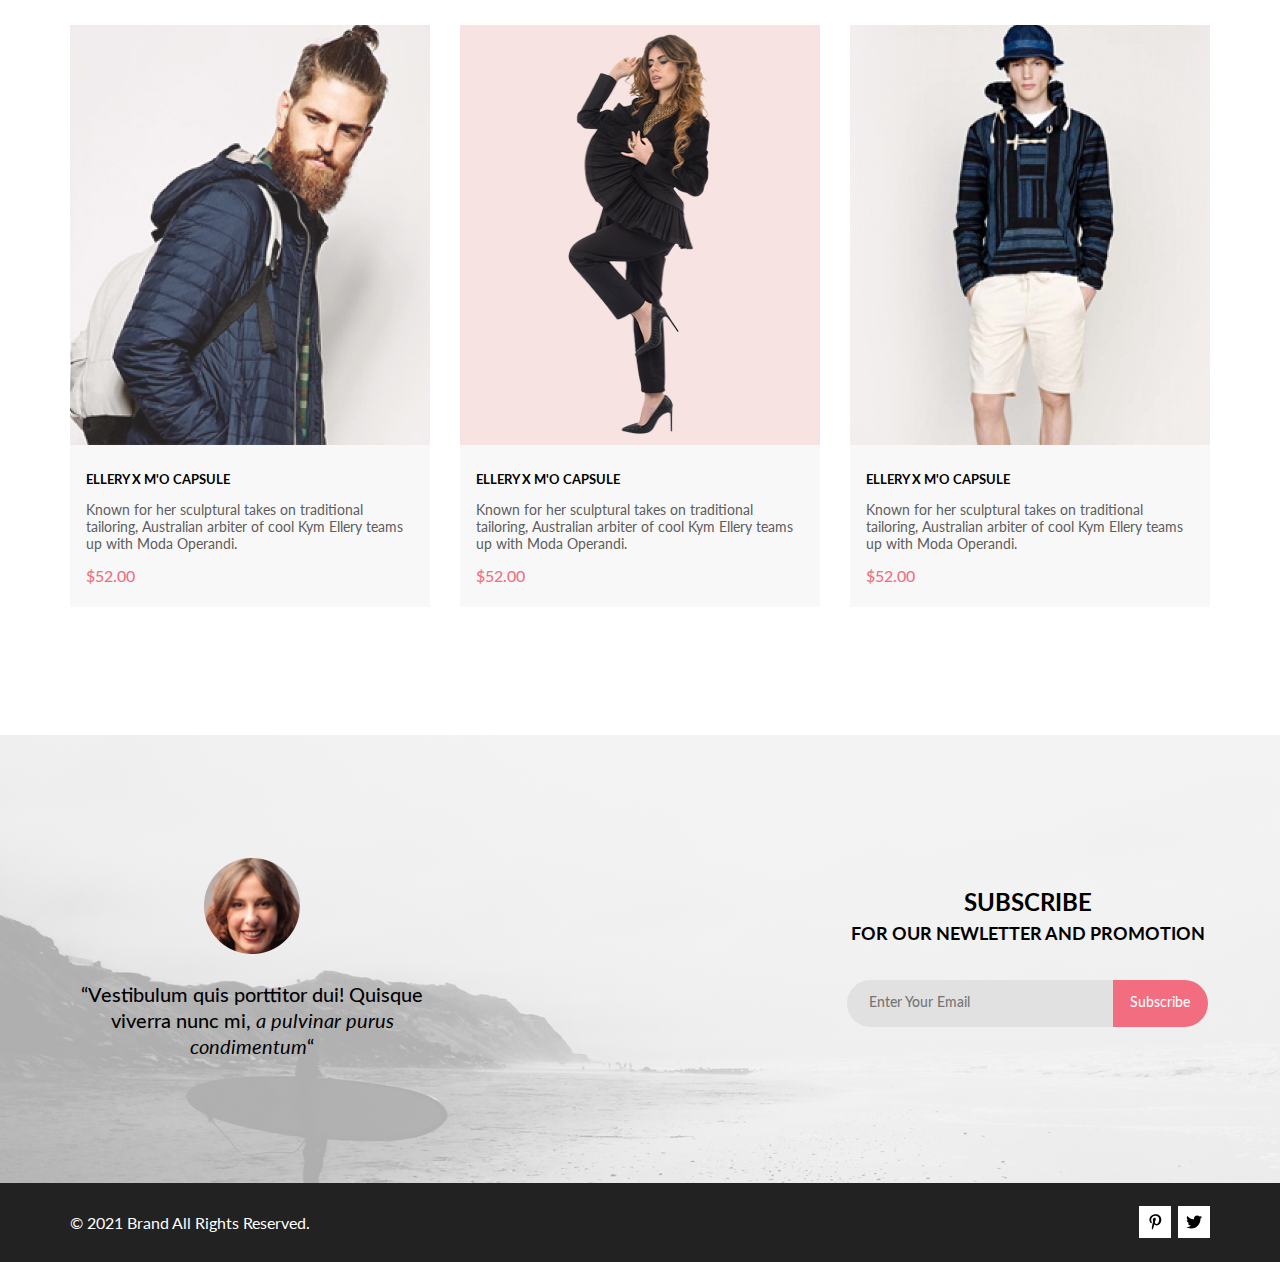
<file: catalog-page.html>
<!DOCTYPE html>
<html lang="en">
<head>
    <meta charset="UTF-8">
    <meta name="viewport" content="width=device-width, initial-scale=1">
    <link rel="stylesheet" href="css/catalog.css">
    <link rel="preconnect" href="https://fonts.googleapis.com">
    <link rel="preconnect" href="https://fonts.gstatic.com" crossorigin>
    <link href="https://fonts.googleapis.com/css2?family=DM+Sans:wght@400;500;600&family=Lato:wght@300;400;700&family=Open+Sans:wght@500&display=swap"
          rel="stylesheet">
    <title>Catalog</title>
</head>
<body>
<header class="header-block bg-black">
    <div class="header center">
        <div class="header__left">
            <img src="img/logo.png" alt="image">
            <button class="header__button-watch">
                <svg class="header__svg" xmlns="http://www.w3.org/2000/svg" width="27" height="28" viewBox="0 0 27 28"
                     fill="none">
                    <path d="M19.0589 17.6251C20.6705 15.865 21.6275 13.6039 21.769 11.2216C21.9106 8.83932 21.2281 6.48088 19.8362 4.54232C18.4443 2.60377 16.4278 1.20318 14.1252 0.575765C11.8227 -0.0516554 9.37437 0.132305 7.19143 1.09675C5.0085 2.0612 3.22389 3.74739 2.1373 5.87217C1.05071 7.99695 0.728322 10.4309 1.22426 12.7653C1.72021 15.0997 3.00428 17.1923 4.86085 18.6919C6.71741 20.1914 9.0334 21.0064 11.4199 21.0001C13.6723 21.0031 15.8638 20.2691 17.6599 18.9101L25.4079 26.7171C25.4934 26.8061 25.5958 26.8772 25.7091 26.9261C25.8225 26.9751 25.9444 27.0009 26.0679 27.0021C26.1916 27.0024 26.314 26.9773 26.4276 26.9283C26.5411 26.8793 26.6434 26.8074 26.7279 26.7171C26.9018 26.5362 26.999 26.295 26.999 26.0441C26.999 25.7931 26.9018 25.5519 26.7279 25.371L19.0589 17.6251ZM2.88589 10.5001C2.89873 8.81477 3.41021 7.17101 4.35586 5.776C5.30151 4.38098 6.63899 3.29715 8.1997 2.66114C9.76042 2.02513 11.4745 1.86542 13.1258 2.20213C14.7772 2.53884 16.2919 3.3569 17.479 4.55319C18.6661 5.74948 19.4725 7.27044 19.7965 8.92433C20.1204 10.5782 19.9475 12.291 19.2995 13.8468C18.6515 15.4026 17.5574 16.7316 16.1551 17.6665C14.7529 18.6014 13.1052 19.1002 11.4199 19.1C9.14843 19.0892 6.97409 18.1775 5.3741 16.5652C3.77412 14.9528 2.87924 12.7715 2.88589 10.5001Z"/>
                </svg>
            </button>
        </div>
        <div class="header__right">
            <button class="header__button header__burger">
                <svg class="header__svg" xmlns="http://www.w3.org/2000/svg" width="32" height="23" viewBox="0 0 32 23"
                     fill="none">
                    <path d="M0 23V20.31H32V23H0ZM0 12.76V10.07H32V12.76H0ZM0 2.69V0H32V2.69H0Z"/>
                </svg>
            </button>
            <button class="header__button">
                <svg class="header__svg" xmlns="http://www.w3.org/2000/svg" width="29" height="29" viewBox="0 0 29 29"
                     fill="none">
                    <path d="M14.5 19.937C19 19.937 22.656 15.464 22.656 9.968C22.656 4.472 19 0 14.5 0C13.3631 0.0217413 12.2463 0.303398 11.2351 0.823397C10.2239 1.34339 9.34507 2.08794 8.66602 3C7.12663 4.99573 6.30819 7.45381 6.34399 9.974C6.34399 15.465 10 19.937 14.5 19.937ZM14.5 1.813C18 1.813 20.844 5.472 20.844 9.969C20.844 14.466 17.998 18.125 14.5 18.125C11.002 18.125 8.15603 14.465 8.15503 9.969C8.15403 5.473 11 1.813 14.5 1.813ZM20.844 18.125C20.6036 18.125 20.373 18.2205 20.203 18.3905C20.033 18.5605 19.9375 18.7911 19.9375 19.0315C19.9375 19.2719 20.033 19.5025 20.203 19.6725C20.373 19.8425 20.6036 19.938 20.844 19.938C22.526 19.9399 24.1386 20.6088 25.3279 21.7982C26.5172 22.9875 27.1861 24.6 27.188 26.282C27.1875 26.5221 27.0918 26.7523 26.922 26.9221C26.7522 27.0918 26.5221 27.1875 26.282 27.188H2.71997C2.47985 27.1875 2.24975 27.0918 2.07996 26.9221C1.91016 26.7523 1.81449 26.5221 1.81396 26.282C1.81608 24.6001 2.48517 22.9877 3.67444 21.7985C4.86371 20.6092 6.47608 19.9401 8.15796 19.938C8.39824 19.938 8.62868 19.8425 8.79858 19.6726C8.96849 19.5027 9.06396 19.2723 9.06396 19.032C9.06396 18.7917 8.96849 18.5613 8.79858 18.3914C8.62868 18.2215 8.39824 18.126 8.15796 18.126C5.99541 18.1279 3.92201 18.9875 2.39258 20.5164C0.863144 22.0453 0.00264777 24.1185 0 26.281C0.000794067 27.0019 0.287502 27.693 0.797241 28.2027C1.30698 28.7125 1.99811 28.9992 2.71899 29H26.282C27.0027 28.9989 27.6936 28.7121 28.2031 28.2024C28.7126 27.6927 28.9992 27.0017 29 26.281C28.9974 24.1187 28.1372 22.0457 26.6083 20.5168C25.0793 18.9878 23.0063 18.1276 20.844 18.125Z"/>
                </svg>
            </button>
            <button class="header__button">
                <svg class="header__svg" xmlns="http://www.w3.org/2000/svg" width="32" height="29" viewBox="0 0 32 29"
                     fill="none">
                    <path d="M26.2009 29C25.5532 28.9738 24.9415 28.6948 24.4972 28.2227C24.0529 27.7506 23.8114 27.1232 23.8245 26.475C23.8376 25.8269 24.1043 25.2097 24.5673 24.7559C25.0303 24.3022 25.6527 24.048 26.301 24.048C26.9493 24.048 27.5717 24.3022 28.0347 24.7559C28.4977 25.2097 28.7644 25.8269 28.7775 26.475C28.7906 27.1232 28.549 27.7506 28.1047 28.2227C27.6604 28.6948 27.0488 28.9738 26.401 29H26.2009ZM6.75293 26.32C6.75293 25.79 6.91011 25.2718 7.20459 24.8311C7.49907 24.3904 7.91764 24.0469 8.40735 23.844C8.89705 23.6412 9.43594 23.5881 9.95581 23.6915C10.4757 23.7949 10.9532 24.0502 11.328 24.425C11.7028 24.7998 11.9581 25.2773 12.0615 25.7972C12.1649 26.317 12.1118 26.8559 11.9089 27.3456C11.7061 27.8353 11.3626 28.2539 10.9219 28.5483C10.4812 28.8428 9.96304 29 9.43298 29C9.08087 29.0003 8.73212 28.9311 8.40674 28.7966C8.08136 28.662 7.78569 28.4646 7.53662 28.2158C7.28755 27.9669 7.09001 27.6713 6.9552 27.3461C6.82039 27.0208 6.75098 26.6721 6.75098 26.32H6.75293ZM10.553 20.686C10.2935 20.6868 10.0409 20.6024 9.83411 20.4457C9.62727 20.2891 9.47758 20.0689 9.40796 19.819L4.57495 2.36401H1.18201C0.868521 2.36401 0.567859 2.23947 0.346191 2.01781C0.124523 1.79614 0 1.49549 0 1.18201C0 0.868519 0.124523 0.567873 0.346191 0.346205C0.567859 0.124537 0.868521 5.81268e-06 1.18201 5.81268e-06H5.46301C5.7225 -0.00080736 5.97504 0.0837201 6.18176 0.240568C6.38848 0.397416 6.53784 0.617884 6.60693 0.868006L11.4399 18.323H24.6179L29.001 8.27501H14.401C14.2428 8.27961 14.0854 8.25242 13.9379 8.19507C13.7904 8.13771 13.6559 8.05134 13.5424 7.94108C13.4288 7.83082 13.3386 7.69891 13.277 7.55315C13.2154 7.40739 13.1836 7.25075 13.1836 7.0925C13.1836 6.93426 13.2154 6.77762 13.277 6.63186C13.3386 6.4861 13.4288 6.35419 13.5424 6.24393C13.6559 6.13367 13.7904 6.0473 13.9379 5.98994C14.0854 5.93259 14.2428 5.90541 14.401 5.91001H30.814C31.0097 5.90996 31.2022 5.95866 31.3744 6.05172C31.5465 6.14478 31.6928 6.27926 31.7999 6.44301C31.9078 6.60729 31.9734 6.79569 31.9908 6.99145C32.0083 7.18721 31.9771 7.38424 31.9 7.565L26.495 19.977C26.4026 20.1876 26.251 20.3668 26.0585 20.4927C25.866 20.6186 25.641 20.6858 25.411 20.686H10.553Z"/>
                </svg>
            </button>
        </div>
    </div>
    <div class="header-nav">
        <div class="header-nav__container center">
            <h2 class="header-nav__title">
                NEW ARRIVALS
            </h2>
            <nav class="header-nav__nav">
                <a href="index.html" class="header-nav__link">
                    HOME
                </a>
                /
                <a href="#" class="header-nav__link">
                    MEN
                </a>
                /
                <a href="#" class="header-nav__link">
                    NEW ARRIVALS
                </a>
            </nav>
        </div>
    </div>
</header>
<div class="catalog">
    <div class="catalog__slide center">
        <img src="img/catalog/catalog-item1.png" alt="image" class="catalog__img">
    </div>
    <div class="catalog-buttons">
        <button class="catalog-buttons__button">
            <svg class="catalog-buttons__svg" xmlns="http://www.w3.org/2000/svg" width="31" height="31"
                 viewBox="0 0 31 31" fill="none">
                <path d="M21.6998 7.7499L13.9498 15.4999L21.6998 23.2499L20.1498 26.3499L9.2998 15.4999L20.1498 4.6499L21.6998 7.7499Z"/>
            </svg>
        </button>
        <button class="catalog-buttons__button">
            <svg class="catalog-buttons__svg catalog-right-btn" xmlns="http://www.w3.org/2000/svg" width="31"
                 height="31" viewBox="0 0 31 31" fill="none">
                <path d="M21.6998 7.7499L13.9498 15.4999L21.6998 23.2499L20.1498 26.3499L9.2998 15.4999L20.1498 4.6499L21.6998 7.7499Z"/>
            </svg>
        </button>
    </div>
</div>
<section class="catalog-card position-relative center">
    <div class="catalog-card__container">
        <div class="catalog-card__dsc">
            <h2 class="catalog-card__dsc__main-title">WOMEN COLLECTION</h2>
            <svg class="catalog-card__dsc__svg" xmlns="http://www.w3.org/2000/svg" width="63" height="4"
                 viewBox="0 0 63 4" fill="none">
                <path d="M63 0.786865H0V3.81225H63V0.786865Z" fill="#EF5B70"/>
            </svg>
            <h3 class="catalog-card__dsc__title-model">MOSCHINO CHEAP AND CHIC</h3>
            <p class="catalog-card__dsc__dsc">
                Compellingly actualize fully researched processes before proactive outsourcing. Progressively syndicate
                collaborative architectures before cutting-edge services. Completely visualize parallel core
                competencies rather than exceptional portals.
            </p>
            <p class="catalog-card__dsc__price">$561</p>
        </div>
        <svg class="catalog-card__svg" xmlns="http://www.w3.org/2000/svg" width="642" height="2" viewBox="0 0 642 2"
             fill="none">
            <path d="M0.5 1.49829H641.5H0.5Z" stroke="#EAEAEA" stroke-linejoin="round"/>
        </svg>
        <form action="#" class="catalog-card__form">
            <div class="catalog-card__form__select-container">
                <label class="catalog-card__form__label" for="color">CHOOSE COLOR</label>
                <select name="CHOOSE COLOR" id="color" class="catalog-card__form__select">
                </select>
                <label class="catalog-card__form__label" for="size">CHOOSE SIZE</label>
                <select name="CHOOSE SIZE" id="size" class="catalog-card__form__select"></select>
                <label class="catalog-card__form__label" for="quantity">QUANTITY</label>
                <select name="QUANTITY" id="quantity" class="catalog-card__form__select"></select>
            </div>
            <button type="submit" class="catalog-card__form__button">
                <svg class="catalog-card__form__button__svg" xmlns="http://www.w3.org/2000/svg" width="27" height="25"
                     viewBox="0 0 27 25" fill="none">
                    <path d="M5.49847 22.185C5.50635 21.752 5.64091 21.3309 5.88519 20.9748C6.12947 20.6186 6.47261 20.3431 6.87158 20.1828C7.27055 20.0226 7.7076 19.9848 8.12781 20.0741C8.54802 20.1635 8.93269 20.376 9.23358 20.685C9.53447 20.994 9.73817 21.3857 9.81909 21.811C9.90002 22.2363 9.85453 22.6763 9.68842 23.0756C9.52231 23.475 9.24296 23.8161 8.88538 24.0559C8.52779 24.2957 8.10791 24.4237 7.67847 24.4237C7.38955 24.4211 7.10399 24.3611 6.83807 24.2472C6.57216 24.1333 6.3311 23.9676 6.12866 23.7597C5.92623 23.5518 5.76639 23.3057 5.65826 23.0355C5.55013 22.7653 5.49584 22.4763 5.49847 22.185ZM21.3045 24.4237C20.8711 24.4303 20.4453 24.3087 20.0797 24.074C19.7141 23.8393 19.4247 23.5017 19.2471 23.103C19.0696 22.7042 19.0117 22.2618 19.0806 21.8303C19.1496 21.3988 19.3423 20.9971 19.6351 20.6748C19.9278 20.3524 20.3077 20.1236 20.728 20.0165C21.1482 19.9095 21.5903 19.929 21.9997 20.0724C22.4091 20.2159 22.7679 20.4771 23.0317 20.8238C23.2956 21.1706 23.453 21.5877 23.4845 22.0236C23.5269 22.6155 23.3369 23.2004 22.9555 23.6523C22.7706 23.8745 22.5436 24.0574 22.2877 24.1901C22.0319 24.3227 21.7524 24.4025 21.4655 24.4247L21.3045 24.4237ZM8.59351 17.4855C8.38116 17.4851 8.17488 17.414 8.00671 17.2833C7.83855 17.1525 7.71792 16.9694 7.66351 16.7624L3.73651 2.19527H0.978516C0.719001 2.19527 0.470064 2.09128 0.28656 1.90622C0.103056 1.72116 0 1.47018 0 1.20847C0 0.946764 0.103056 0.695782 0.28656 0.510726C0.470064 0.325669 0.719001 0.22168 0.978516 0.22168H4.45752C4.66982 0.222254 4.876 0.293463 5.04413 0.424184C5.21226 0.554905 5.33295 0.737883 5.38751 0.944787L9.31451 15.5119H20.0185L23.5765 7.12665H11.7185C11.459 7.12665 11.2101 7.02266 11.0266 6.83761C10.8431 6.65255 10.74 6.40157 10.74 6.13986C10.74 5.87815 10.8431 5.62717 11.0266 5.44211C11.2101 5.25705 11.459 5.15306 11.7185 5.15306H25.0535C25.2131 5.15352 25.3701 5.19451 25.5099 5.27223C25.6497 5.34995 25.7679 5.46195 25.8535 5.59784C25.9413 5.73569 25.9945 5.89303 26.0084 6.05627C26.0224 6.21951 25.9966 6.38368 25.9335 6.53465L21.5425 16.8935C21.469 17.0684 21.3462 17.2177 21.1895 17.3229C21.0327 17.4281 20.8488 17.4846 20.6605 17.4855H8.59351Z"/>
                </svg>
                <span>
                Add to Cart
            </span>
            </button>
        </form>
    </div>
</section>
<section class="fi center">
    <div class="fi__block-articles">
        <article class="fi-item">
            <img src="img/image1.jpg" alt="image" class="fi-item__img">
            <div class="fi-item__dsc-container">
                <a href="#" class="fi-item__link">ELLERY X M'O CAPSULE</a>
                <p class="fi-item__dsc">Known for her sculptural takes on traditional tailoring, Australian arbiter of
                    cool Kym Ellery teams up with Moda Operandi.</p>
                <p class="fi-item__price">$52.00</p>
            </div>
        </article>
        <article class="fi-item">
            <img src="img/Image2.png" alt="image" class="fi-item__img">
            <div class="fi-item__dsc-container">
                <a href="#" class="fi-item__link">ELLERY X M'O CAPSULE</a>
                <p class="fi-item__dsc">Known for her sculptural takes on traditional tailoring, Australian arbiter of
                    cool Kym Ellery teams up with Moda Operandi.</p>
                <p class="fi-item__price">$52.00</p>
            </div>
        </article>
        <article class="fi-item">
            <img src="img/image3.png" alt="image" class="fi-item__img">
            <div class="fi-item__dsc-container">
                <a href="#" class="fi-item__link">ELLERY X M'O CAPSULE</a>
                <p class="fi-item__dsc">Known for her sculptural takes on traditional tailoring, Australian arbiter of
                    cool Kym Ellery teams up with Moda Operandi.</p>
                <p class="fi-item__price">$52.00</p>
            </div>
        </article>
    </div>
</section>
<section class="subscribe center">
    <div class="subscribe-left">
        <img src="img/avatar.png" alt="avatar" class="subscribe-left__avatar">
        <blockquote class="subscribe-left__quote">“Vestibulum quis porttitor dui! Quisque viverra nunc mi, <span
                class="subscribe-left__quote-italic">a pulvinar purus condimentum</span>“
        </blockquote>
    </div>
    <div class="subscribe-right">
        <h2 class="subscribe-right__title">
            SUBSCRIBE
            <br>
            <span class="subscribe-right__small-title">
                    FOR OUR NEWLETTER AND PROMOTION
                </span>
        </h2>
        <form action="#" class="subscribe-form">
            <input type="email" placeholder="Enter Your Email" required class="subscribe-form__input">
            <button class="subscribe-form__button">Subscribe</button>
        </form>
    </div>
</section>
<footer class="footer bg-black">
    <div class="footer__container center">
        <div class="footer-left">
            <p> &copy 2021 Brand All Rights Reserved.</p>
        </div>
        <div class="footer-right">
            <a href="#" class="footer-right__link">
                <svg class="footer-right__svg" width="13" height="16" viewBox="0 0 13 16" fill="none"
                     xmlns="http://www.w3.org/2000/svg">
                    <g clip-path="url(#clip0_190_1618)">
                        <path d="M6.7402 0.203125C3.55552 0.203125 0.408081 2.34063 0.408081 5.8C0.408081 8 1.63726 9.25 2.38221 9.25C2.68951 9.25 2.86643 8.3875 2.86643 8.14375C2.86643 7.85313 2.13079 7.23438 2.13079 6.025C2.13079 3.5125 4.03043 1.73125 6.48878 1.73125C8.60259 1.73125 10.167 2.94062 10.167 5.1625C10.167 6.82187 9.50585 9.93437 7.3641 9.93437C6.59121 9.93437 5.93006 9.37187 5.93006 8.56563C5.93006 7.38438 6.74951 6.24062 6.74951 5.02187C6.74951 2.95312 3.83487 3.32812 3.83487 5.82812C3.83487 6.35313 3.90006 6.93437 4.13286 7.4125C3.70451 9.26875 2.82919 12.0344 2.82919 13.9469C2.82919 14.5375 2.91299 15.1188 2.96886 15.7094C3.0744 15.8281 3.02163 15.8156 3.18304 15.7563C4.74744 13.6 4.69157 13.1781 5.39928 10.3562C5.78107 11.0875 6.76814 11.4812 7.55034 11.4812C10.8468 11.4812 12.3274 8.24688 12.3274 5.33125C12.3274 2.22813 9.66415 0.203125 6.7402 0.203125Z"/>
                    </g>
                </svg>
            </a>
            <a href="#" class="footer-right__link">
                <svg class="footer-right__svg" width="17" height="16" viewBox="0 0 17 16" fill="none"
                     xmlns="http://www.w3.org/2000/svg">
                    <g id="twitter-brands 1" clip-path="url(#clip0_190_1614)">
                        <path id="Vector"
                              d="M14.4181 4.74107C14.4281 4.88319 14.4281 5.02535 14.4281 5.16747C14.4281 9.50247 11.1509 14.4974 5.16096 14.4974C3.31558 14.4974 1.60132 13.9593 0.159302 13.0253C0.421495 13.0558 0.673569 13.0659 0.94585 13.0659C2.46851 13.0659 3.8702 12.5482 4.98953 11.6649C3.5576 11.6345 2.3576 10.6903 1.94415 9.39081C2.14585 9.42125 2.34751 9.44156 2.5593 9.44156C2.85172 9.44156 3.14418 9.40094 3.41643 9.32991C1.92401 9.02531 0.80465 7.70553 0.80465 6.11163V6.07103C1.23825 6.31469 1.74249 6.46697 2.2769 6.48725C1.39959 5.89841 0.824826 4.89335 0.824826 3.75628C0.824826 3.14716 0.98614 2.58878 1.26851 2.10147C2.87187 4.09131 5.28195 5.39078 7.98443 5.53294C7.93403 5.28928 7.90376 5.0355 7.90376 4.78169C7.90376 2.97457 9.35586 1.5025 11.1609 1.5025C12.0987 1.5025 12.9457 1.89844 13.5407 2.53803C14.2768 2.39591 14.9827 2.12178 15.6079 1.74616C15.3659 2.5076 14.8516 3.14719 14.176 3.55325C14.8315 3.48222 15.4668 3.29944 16.0516 3.04566C15.608 3.69538 15.0533 4.27403 14.4181 4.74107Z"/>
                    </g>
                </svg>
            </a>
        </div>
    </div>
</footer>
</body>
</html>
</file>
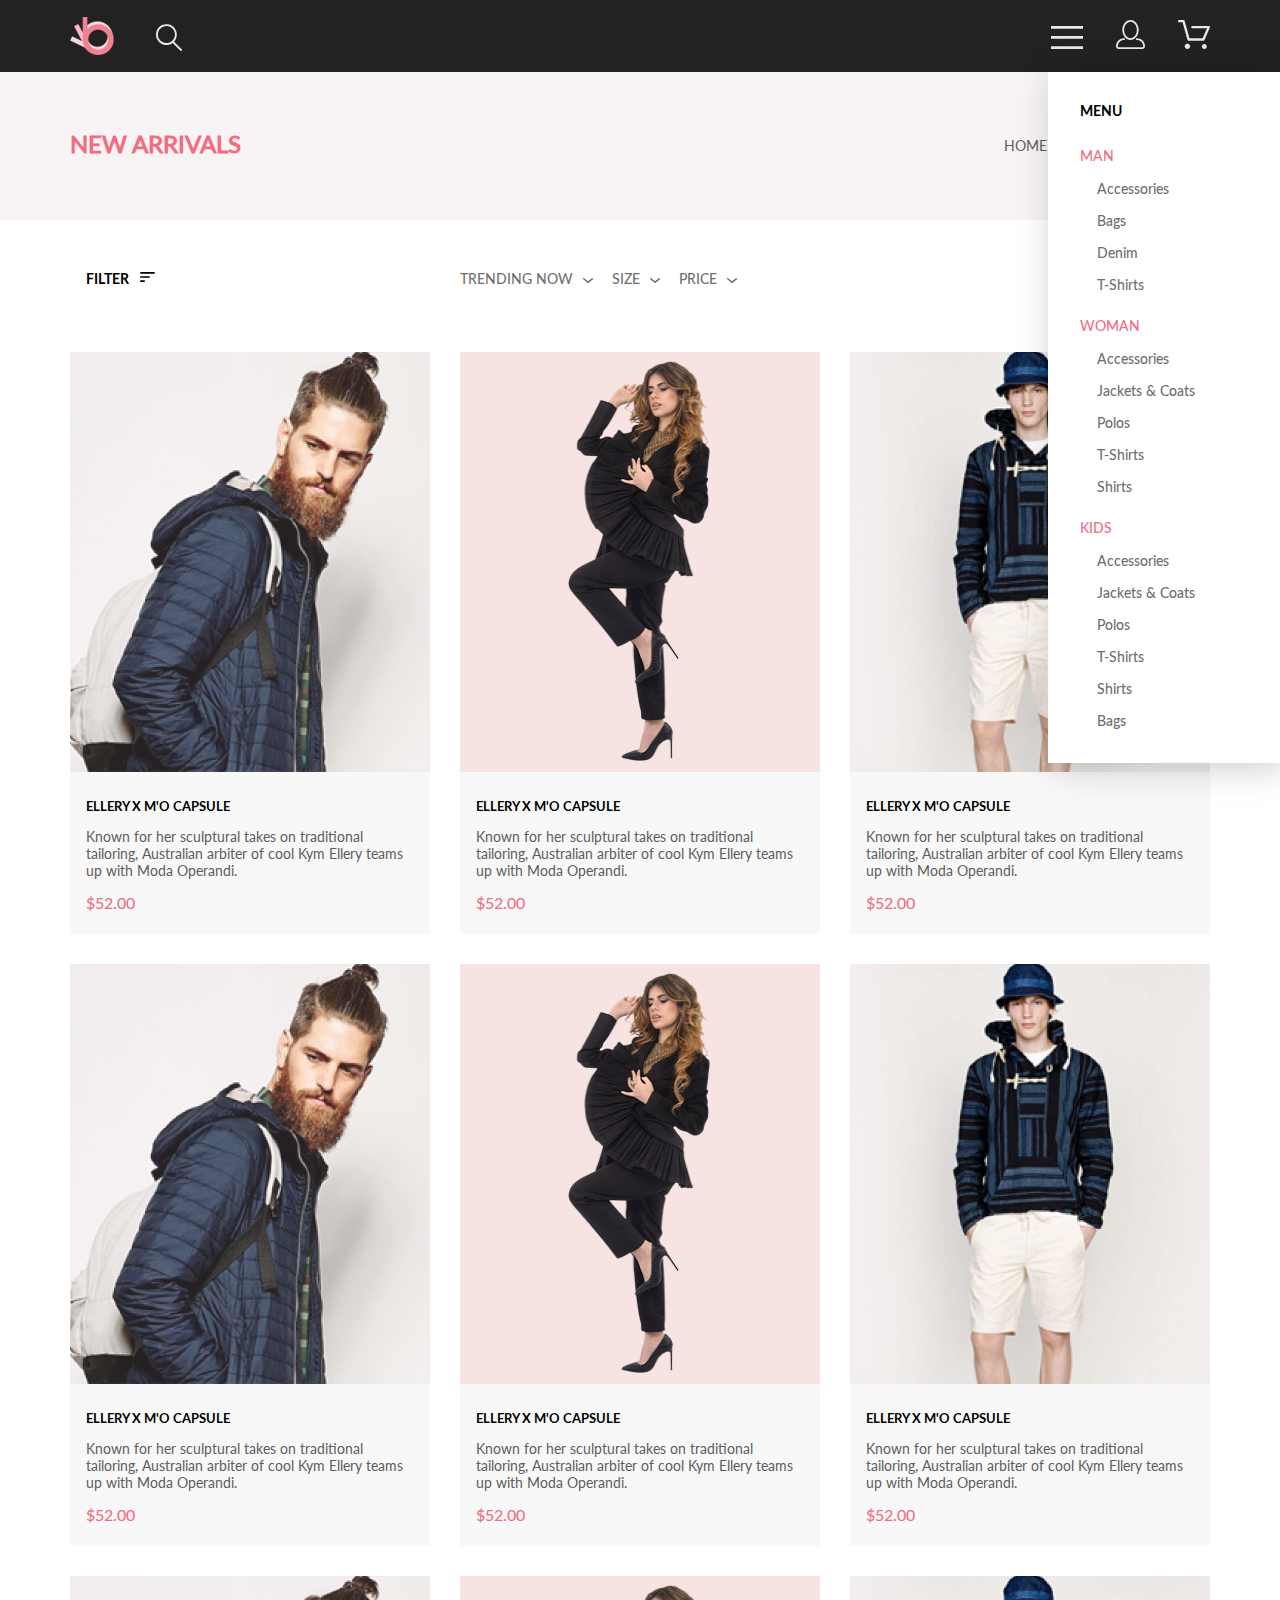
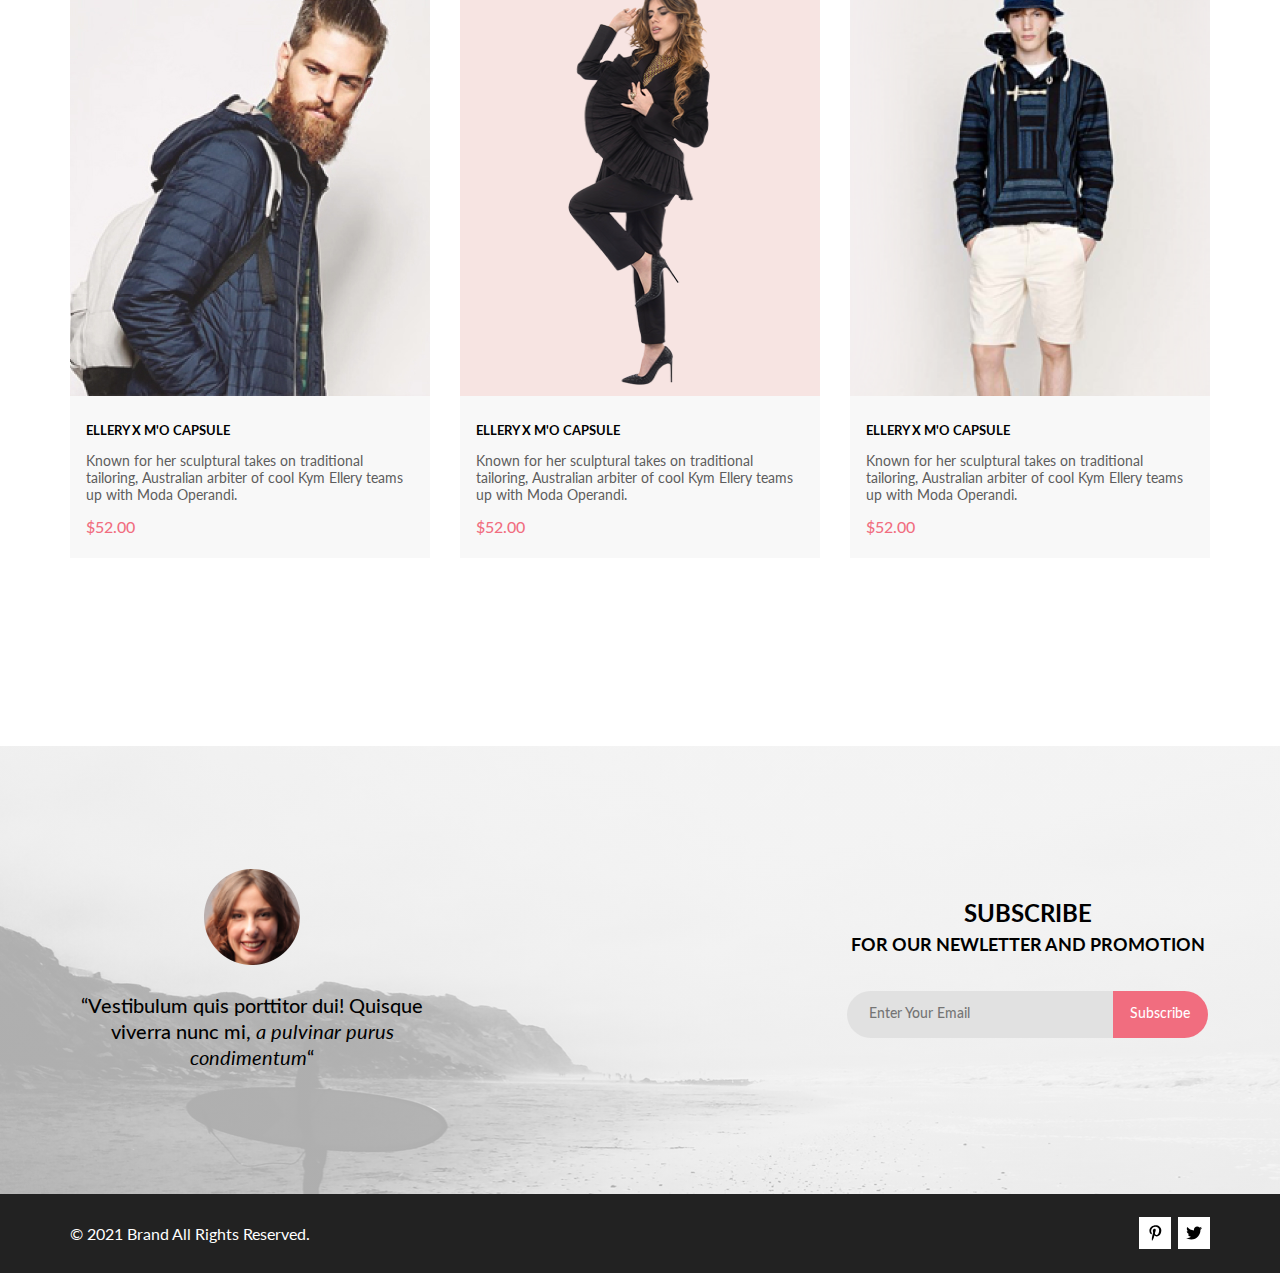
<file: catalog-pages.html>
<!DOCTYPE html>
<html lang="en">
<head>
    <meta charset="UTF-8">
    <meta name="viewport" content="width=device-width, initial-scale=1">
    <link rel="stylesheet" href="css/catalogs.css">
    <link rel="preconnect" href="https://fonts.googleapis.com">
    <link rel="preconnect" href="https://fonts.gstatic.com" crossorigin>
    <link href="https://fonts.googleapis.com/css2?family=DM+Sans:wght@400;500;600&family=Lato:wght@300;400;700&family=Open+Sans:wght@500&display=swap"
          rel="stylesheet">
    <title>Catalog</title>
</head>
<body>
<div class="box-content">
    <header class="header-block bg-black">
        <div class="header center">
            <div class="header__left">
                <img src="img/logo.png" alt="image">
                <button class="header__button-watch">
                    <svg class="header__svg" xmlns="http://www.w3.org/2000/svg" width="27" height="28" viewBox="0 0 27 28"
                         fill="none">
                        <path d="M19.0589 17.6251C20.6705 15.865 21.6275 13.6039 21.769 11.2216C21.9106 8.83932 21.2281 6.48088 19.8362 4.54232C18.4443 2.60377 16.4278 1.20318 14.1252 0.575765C11.8227 -0.0516554 9.37437 0.132305 7.19143 1.09675C5.0085 2.0612 3.22389 3.74739 2.1373 5.87217C1.05071 7.99695 0.728322 10.4309 1.22426 12.7653C1.72021 15.0997 3.00428 17.1923 4.86085 18.6919C6.71741 20.1914 9.0334 21.0064 11.4199 21.0001C13.6723 21.0031 15.8638 20.2691 17.6599 18.9101L25.4079 26.7171C25.4934 26.8061 25.5958 26.8772 25.7091 26.9261C25.8225 26.9751 25.9444 27.0009 26.0679 27.0021C26.1916 27.0024 26.314 26.9773 26.4276 26.9283C26.5411 26.8793 26.6434 26.8074 26.7279 26.7171C26.9018 26.5362 26.999 26.295 26.999 26.0441C26.999 25.7931 26.9018 25.5519 26.7279 25.371L19.0589 17.6251ZM2.88589 10.5001C2.89873 8.81477 3.41021 7.17101 4.35586 5.776C5.30151 4.38098 6.63899 3.29715 8.1997 2.66114C9.76042 2.02513 11.4745 1.86542 13.1258 2.20213C14.7772 2.53884 16.2919 3.3569 17.479 4.55319C18.6661 5.74948 19.4725 7.27044 19.7965 8.92433C20.1204 10.5782 19.9475 12.291 19.2995 13.8468C18.6515 15.4026 17.5574 16.7316 16.1551 17.6665C14.7529 18.6014 13.1052 19.1002 11.4199 19.1C9.14843 19.0892 6.97409 18.1775 5.3741 16.5652C3.77412 14.9528 2.87924 12.7715 2.88589 10.5001Z"/>
                    </svg>
                </button>
            </div>
            <div class="header__right">
                <div class="header__button header__burger">
                    <label for="burger"><svg class="header__svg" xmlns="http://www.w3.org/2000/svg" width="32" height="23" viewBox="0 0 32 23"
                                             fill="none">
                        <path d="M0 23V20.31H32V23H0ZM0 12.76V10.07H32V12.76H0ZM0 2.69V0H32V2.69H0Z"/>
                    </svg></label>
                    <input id="burger" type="checkbox" class="burger-checkbox">
                    <nav class="burger-nav">
                        <h3 class="burger-nav__head">
                            MENU
                        </h3>
                        <a href="#" class="burger-nav__main-link">MAN</a>
                        <ul class="burger-nav__list">
                            <li class="burger-nav__item">
                                <a href="#" class="burger-nav__link">Accessories</a>
                            </li>
                            <li class="burger-nav__item">
                                <a href="#" class="burger-nav__link">Bags</a>
                            </li>
                            <li class="burger-nav__item">
                                <a href="#" class="burger-nav__link">Denim</a>
                            </li>
                            <li class="burger-nav__item">
                                <a href="#" class="burger-nav__link">T-Shirts</a>
                            </li>
                        </ul>
                        <a href="#" class="burger-nav__main-link">WOMAN</a>
                        <ul class="burger-nav__list">
                            <li class="burger-nav__item">
                                <a href="#" class="burger-nav__link">Accessories</a>
                            </li>
                            <li class="burger-nav__item">
                                <a href="#" class="burger-nav__link">Jackets & Coats</a>
                            </li>
                            <li class="burger-nav__item">
                                <a href="#" class="burger-nav__link">Polos</a>
                            </li>
                            <li class="burger-nav__item">
                                <a href="#" class="burger-nav__link">T-Shirts</a>
                            </li>
                            <li class="burger-nav__item">
                                <a href="#" class="burger-nav__link">Shirts</a>
                            </li>
                        </ul>
                        <a href="#" class="burger-nav__main-link">KIDS</a>
                        <ul class="burger-nav__list">
                            <li class="burger-nav__item">
                                <a href="#" class="burger-nav__link">Accessories</a>
                            </li>
                            <li class="burger-nav__item">
                                <a href="#" class="burger-nav__link">Jackets & Coats</a>
                            </li>
                            <li class="burger-nav__item">
                                <a href="#" class="burger-nav__link">Polos</a>
                            </li>
                            <li class="burger-nav__item">
                                <a href="#" class="burger-nav__link">T-Shirts</a>
                            </li>
                            <li class="burger-nav__item">
                                <a href="#" class="burger-nav__link">Shirts</a>
                            </li>
                            <li class="burger-nav__item">
                                <a href="#" class="burger-nav__link">Bags</a>
                            </li>
                        </ul>
                    </nav>
                </div>
                <button class="header__button">
                    <svg class="header__svg" xmlns="http://www.w3.org/2000/svg" width="29" height="29" viewBox="0 0 29 29"
                         fill="none">
                        <path d="M14.5 19.937C19 19.937 22.656 15.464 22.656 9.968C22.656 4.472 19 0 14.5 0C13.3631 0.0217413 12.2463 0.303398 11.2351 0.823397C10.2239 1.34339 9.34507 2.08794 8.66602 3C7.12663 4.99573 6.30819 7.45381 6.34399 9.974C6.34399 15.465 10 19.937 14.5 19.937ZM14.5 1.813C18 1.813 20.844 5.472 20.844 9.969C20.844 14.466 17.998 18.125 14.5 18.125C11.002 18.125 8.15603 14.465 8.15503 9.969C8.15403 5.473 11 1.813 14.5 1.813ZM20.844 18.125C20.6036 18.125 20.373 18.2205 20.203 18.3905C20.033 18.5605 19.9375 18.7911 19.9375 19.0315C19.9375 19.2719 20.033 19.5025 20.203 19.6725C20.373 19.8425 20.6036 19.938 20.844 19.938C22.526 19.9399 24.1386 20.6088 25.3279 21.7982C26.5172 22.9875 27.1861 24.6 27.188 26.282C27.1875 26.5221 27.0918 26.7523 26.922 26.9221C26.7522 27.0918 26.5221 27.1875 26.282 27.188H2.71997C2.47985 27.1875 2.24975 27.0918 2.07996 26.9221C1.91016 26.7523 1.81449 26.5221 1.81396 26.282C1.81608 24.6001 2.48517 22.9877 3.67444 21.7985C4.86371 20.6092 6.47608 19.9401 8.15796 19.938C8.39824 19.938 8.62868 19.8425 8.79858 19.6726C8.96849 19.5027 9.06396 19.2723 9.06396 19.032C9.06396 18.7917 8.96849 18.5613 8.79858 18.3914C8.62868 18.2215 8.39824 18.126 8.15796 18.126C5.99541 18.1279 3.92201 18.9875 2.39258 20.5164C0.863144 22.0453 0.00264777 24.1185 0 26.281C0.000794067 27.0019 0.287502 27.693 0.797241 28.2027C1.30698 28.7125 1.99811 28.9992 2.71899 29H26.282C27.0027 28.9989 27.6936 28.7121 28.2031 28.2024C28.7126 27.6927 28.9992 27.0017 29 26.281C28.9974 24.1187 28.1372 22.0457 26.6083 20.5168C25.0793 18.9878 23.0063 18.1276 20.844 18.125Z"/>
                    </svg>
                </button>
                <button class="header__button">
                    <svg class="header__svg" xmlns="http://www.w3.org/2000/svg" width="32" height="29" viewBox="0 0 32 29"
                         fill="none">
                        <path d="M26.2009 29C25.5532 28.9738 24.9415 28.6948 24.4972 28.2227C24.0529 27.7506 23.8114 27.1232 23.8245 26.475C23.8376 25.8269 24.1043 25.2097 24.5673 24.7559C25.0303 24.3022 25.6527 24.048 26.301 24.048C26.9493 24.048 27.5717 24.3022 28.0347 24.7559C28.4977 25.2097 28.7644 25.8269 28.7775 26.475C28.7906 27.1232 28.549 27.7506 28.1047 28.2227C27.6604 28.6948 27.0488 28.9738 26.401 29H26.2009ZM6.75293 26.32C6.75293 25.79 6.91011 25.2718 7.20459 24.8311C7.49907 24.3904 7.91764 24.0469 8.40735 23.844C8.89705 23.6412 9.43594 23.5881 9.95581 23.6915C10.4757 23.7949 10.9532 24.0502 11.328 24.425C11.7028 24.7998 11.9581 25.2773 12.0615 25.7972C12.1649 26.317 12.1118 26.8559 11.9089 27.3456C11.7061 27.8353 11.3626 28.2539 10.9219 28.5483C10.4812 28.8428 9.96304 29 9.43298 29C9.08087 29.0003 8.73212 28.9311 8.40674 28.7966C8.08136 28.662 7.78569 28.4646 7.53662 28.2158C7.28755 27.9669 7.09001 27.6713 6.9552 27.3461C6.82039 27.0208 6.75098 26.6721 6.75098 26.32H6.75293ZM10.553 20.686C10.2935 20.6868 10.0409 20.6024 9.83411 20.4457C9.62727 20.2891 9.47758 20.0689 9.40796 19.819L4.57495 2.36401H1.18201C0.868521 2.36401 0.567859 2.23947 0.346191 2.01781C0.124523 1.79614 0 1.49549 0 1.18201C0 0.868519 0.124523 0.567873 0.346191 0.346205C0.567859 0.124537 0.868521 5.81268e-06 1.18201 5.81268e-06H5.46301C5.7225 -0.00080736 5.97504 0.0837201 6.18176 0.240568C6.38848 0.397416 6.53784 0.617884 6.60693 0.868006L11.4399 18.323H24.6179L29.001 8.27501H14.401C14.2428 8.27961 14.0854 8.25242 13.9379 8.19507C13.7904 8.13771 13.6559 8.05134 13.5424 7.94108C13.4288 7.83082 13.3386 7.69891 13.277 7.55315C13.2154 7.40739 13.1836 7.25075 13.1836 7.0925C13.1836 6.93426 13.2154 6.77762 13.277 6.63186C13.3386 6.4861 13.4288 6.35419 13.5424 6.24393C13.6559 6.13367 13.7904 6.0473 13.9379 5.98994C14.0854 5.93259 14.2428 5.90541 14.401 5.91001H30.814C31.0097 5.90996 31.2022 5.95866 31.3744 6.05172C31.5465 6.14478 31.6928 6.27926 31.7999 6.44301C31.9078 6.60729 31.9734 6.79569 31.9908 6.99145C32.0083 7.18721 31.9771 7.38424 31.9 7.565L26.495 19.977C26.4026 20.1876 26.251 20.3668 26.0585 20.4927C25.866 20.6186 25.641 20.6858 25.411 20.686H10.553Z"/>
                    </svg>
                </button>
            </div>
        </div>
        <div class="header-nav">
            <div class="header-nav__container center">
                <h2 class="header-nav__title">
                    NEW ARRIVALS
                </h2>
                <nav class="header-nav__nav">
                    <a href="index.html" class="header-nav__link">
                        HOME
                    </a>
                    /
                    <a href="#" class="header-nav__link">
                        MEN
                    </a>
                    /
                    <a href="#" class="header-nav__link">
                        NEW ARRIVALS
                    </a>
                </nav>
            </div>
        </div>
    </header>
    <div class="filter-sort center">
        <div class="filter-sort__container">
            <details class="filter">
                <summary class="filter__summary">
                    <span class="filter__heading">FILTER</span>
                    <svg class="filter__svg" xmlns="http://www.w3.org/2000/svg" width="15" height="10" viewBox="0 0 15 10" fill="none">
                        <path d="M0.833333 10H4.16667C4.625 10 5 9.625 5 9.16667C5 8.70833 4.625 8.33333 4.16667 8.33333H0.833333C0.375 8.33333 0 8.70833 0 9.16667C0 9.625 0.375 10 0.833333 10ZM0 0.833333C0 1.29167 0.375 1.66667 0.833333 1.66667H14.1667C14.625 1.66667 15 1.29167 15 0.833333C15 0.375 14.625 0 14.1667 0H0.833333C0.375 0 0 0.375 0 0.833333ZM0.833333 5.83333H9.16667C9.625 5.83333 10 5.45833 10 5C10 4.54167 9.625 4.16667 9.16667 4.16667H0.833333C0.375 4.16667 0 4.54167 0 5C0 5.45833 0.375 5.83333 0.833333 5.83333Z"/>
                    </svg>
                </summary>
                <div class="filter-content">
                    <details class="filter-content__item">
                        <summary class="filter-content__heading">
                            CATEGORY
                        </summary>
                        <div class="filter-content__link-box">
                            <a href="#" class="filter-content__link">Accessories</a>
                            <a href="#" class="filter-content__link">Bags</a>
                            <a href="#" class="filter-content__link">Denim</a>
                            <a href="#" class="filter-content__link">Hoodies & Sweatshirts</a>
                            <a href="#" class="filter-content__link">Jackets & Coats</a>
                            <a href="#" class="filter-content__link">Polos</a>
                            <a href="#" class="filter-content__link">Shirts</a>
                            <a href="#" class="filter-content__link">Shoes</a>
                            <a href="#" class="filter-content__link">Sweaters & Knits</a>
                            <a href="#" class="filter-content__link">T-Shirts</a>
                            <a href="#" class="filter-content__link">Tanks</a>
                        </div>
                    </details>
                    <details class="filter-content__item">
                        <summary class="filter-content__heading">
                            BRAND
                        </summary>
                        <div class="filter-content__link-box">
                            <a href="#" class="filter-content__link">Accessories</a>
                            <a href="#" class="filter-content__link">Bags</a>
                            <a href="#" class="filter-content__link">Denim</a>
                            <a href="#" class="filter-content__link">Hoodies & Sweatshirts</a>
                            <a href="#" class="filter-content__link">Jackets & Coats</a>
                            <a href="#" class="filter-content__link">Polos</a>
                            <a href="#" class="filter-content__link">Shirts</a>
                            <a href="#" class="filter-content__link">Shoes</a>
                            <a href="#" class="filter-content__link">Sweaters & Knits</a>
                            <a href="#" class="filter-content__link">T-Shirts</a>
                            <a href="#" class="filter-content__link">Tanks</a>
                        </div>
                    </details>
                    <details class="filter-content__item">
                        <summary class="filter-content__heading">
                            DESIGNER
                        </summary>
                        <div class="filter-content__link-box">
                            <a href="#" class="filter-content__link">Accessories</a>
                            <a href="#" class="filter-content__link">Bags</a>
                            <a href="#" class="filter-content__link">Denim</a>
                            <a href="#" class="filter-content__link">Hoodies & Sweatshirts</a>
                            <a href="#" class="filter-content__link">Jackets & Coats</a>
                            <a href="#" class="filter-content__link">Polos</a>
                            <a href="#" class="filter-content__link">Shirts</a>
                            <a href="#" class="filter-content__link">Shoes</a>
                            <a href="#" class="filter-content__link">Sweaters & Knits</a>
                            <a href="#" class="filter-content__link">T-Shirts</a>
                            <a href="#" class="filter-content__link">Tanks</a>
                        </div>
                    </details>
                </div>
            </details>
            <div class="sort">
                <details class="sort__details">
                    <summary class="sort__heading">
                        <span class="sort__head">TRENDING NOW</span>
                        <svg xmlns="http://www.w3.org/2000/svg" width="11" height="6" viewBox="0 0 11 6" fill="none">
                            <path d="M5.00214 5.00214C4.83521 5.00247 4.67343 4.94433 4.54488 4.83782L0.258102 1.2655C0.112196 1.14422 0.0204417 0.969958 0.00302325 0.781035C-0.0143952 0.592112 0.0439493 0.404007 0.165221 0.258101C0.286493 0.112196 0.460759 0.0204417 0.649682 0.00302327C0.838605 -0.0143952 1.02671 0.043949 1.17262 0.165221L5.00214 3.36602L8.83167 0.279536C8.90475 0.220188 8.98884 0.175869 9.0791 0.149125C9.16937 0.122382 9.26403 0.113741 9.35764 0.1237C9.45126 0.133659 9.54198 0.162021 9.6246 0.207156C9.70722 0.252292 9.7801 0.313311 9.83906 0.386705C9.90449 0.460167 9.95405 0.546351 9.98462 0.639855C10.0152 0.733359 10.0261 0.83217 10.0167 0.930097C10.0073 1.02802 9.97784 1.12296 9.93005 1.20895C9.88227 1.29494 9.81723 1.37013 9.73904 1.42982L5.45225 4.88068C5.32002 4.97036 5.16154 5.01312 5.00214 5.00214Z" fill="#6F6E6E"/>
                        </svg>
                    </summary>
                </details>
                <details class="sort__details">
                    <summary class="sort__heading">
                        <span class="sort__head">SIZE</span>
                        <svg xmlns="http://www.w3.org/2000/svg" width="11" height="6" viewBox="0 0 11 6" fill="none">
                            <path d="M5.00214 5.00214C4.83521 5.00247 4.67343 4.94433 4.54488 4.83782L0.258102 1.2655C0.112196 1.14422 0.0204417 0.969958 0.00302325 0.781035C-0.0143952 0.592112 0.0439493 0.404007 0.165221 0.258101C0.286493 0.112196 0.460759 0.0204417 0.649682 0.00302327C0.838605 -0.0143952 1.02671 0.043949 1.17262 0.165221L5.00214 3.36602L8.83167 0.279536C8.90475 0.220188 8.98884 0.175869 9.0791 0.149125C9.16937 0.122382 9.26403 0.113741 9.35764 0.1237C9.45126 0.133659 9.54198 0.162021 9.6246 0.207156C9.70722 0.252292 9.7801 0.313311 9.83906 0.386705C9.90449 0.460167 9.95405 0.546351 9.98462 0.639855C10.0152 0.733359 10.0261 0.83217 10.0167 0.930097C10.0073 1.02802 9.97784 1.12296 9.93005 1.20895C9.88227 1.29494 9.81723 1.37013 9.73904 1.42982L5.45225 4.88068C5.32002 4.97036 5.16154 5.01312 5.00214 5.00214Z" fill="#6F6E6E"/>
                        </svg>
                    </summary>
                    <div class="sort__box">
                        <div class="sort__check">
                            <input id="sort__check1" type="checkbox" class="checkbox">
                            <label for="sort__check1">XS</label>
                        </div>
                        <div class="sort__check">
                            <input id="sort__check2" type="checkbox" class="checkbox">
                            <label for="sort__check2">S</label>
                        </div>
                        <div class="sort__check">
                            <input id="sort__check3" type="checkbox" class="checkbox">
                            <label for="sort__check3">M</label>
                        </div>
                        <div class="sort__check">
                            <input id="sort__check4" type="checkbox" class="checkbox">
                            <label for="sort__check4">L</label>
                        </div>
                    </div>
                </details>
                <details class="sort__details">
                    <summary class="sort__heading">
                        <span class="sort__head">PRICE</span>
                        <svg xmlns="http://www.w3.org/2000/svg" width="11" height="6" viewBox="0 0 11 6" fill="none">
                            <path d="M5.00214 5.00214C4.83521 5.00247 4.67343 4.94433 4.54488 4.83782L0.258102 1.2655C0.112196 1.14422 0.0204417 0.969958 0.00302325 0.781035C-0.0143952 0.592112 0.0439493 0.404007 0.165221 0.258101C0.286493 0.112196 0.460759 0.0204417 0.649682 0.00302327C0.838605 -0.0143952 1.02671 0.043949 1.17262 0.165221L5.00214 3.36602L8.83167 0.279536C8.90475 0.220188 8.98884 0.175869 9.0791 0.149125C9.16937 0.122382 9.26403 0.113741 9.35764 0.1237C9.45126 0.133659 9.54198 0.162021 9.6246 0.207156C9.70722 0.252292 9.7801 0.313311 9.83906 0.386705C9.90449 0.460167 9.95405 0.546351 9.98462 0.639855C10.0152 0.733359 10.0261 0.83217 10.0167 0.930097C10.0073 1.02802 9.97784 1.12296 9.93005 1.20895C9.88227 1.29494 9.81723 1.37013 9.73904 1.42982L5.45225 4.88068C5.32002 4.97036 5.16154 5.01312 5.00214 5.00214Z" fill="#6F6E6E"/>
                        </svg>
                    </summary>
                </details>
            </div>
        </div>
    </div>
    <section class="fi center">
        <div class="fi__block-articles">
            <article class="fi-item">
                <img src="img/image1.jpg" alt="image" class="fi-item__img">
                <div class="fi-item__dsc-container">
                    <a href="#" class="fi-item__link">ELLERY X M'O CAPSULE</a>
                    <p class="fi-item__dsc">Known for her sculptural takes on traditional tailoring, Australian arbiter of
                        cool Kym Ellery teams up with Moda Operandi.</p>
                    <p class="fi-item__price">$52.00</p>
                </div>
            </article>
            <article class="fi-item">
                <img src="img/Image2.png" alt="image" class="fi-item__img">
                <div class="fi-item__dsc-container">
                    <a href="#" class="fi-item__link">ELLERY X M'O CAPSULE</a>
                    <p class="fi-item__dsc">Known for her sculptural takes on traditional tailoring, Australian arbiter of
                        cool Kym Ellery teams up with Moda Operandi.</p>
                    <p class="fi-item__price">$52.00</p>
                </div>
            </article>
            <article class="fi-item">
                <img src="img/image3.png" alt="image" class="fi-item__img">
                <div class="fi-item__dsc-container">
                    <a href="#" class="fi-item__link">ELLERY X M'O CAPSULE</a>
                    <p class="fi-item__dsc">Known for her sculptural takes on traditional tailoring, Australian arbiter of
                        cool Kym Ellery teams up with Moda Operandi.</p>
                    <p class="fi-item__price">$52.00</p>
                </div>
            </article>
            <article class="fi-item">
                <img src="img/image1.jpg" alt="image" class="fi-item__img">
                <div class="fi-item__dsc-container">
                    <a href="#" class="fi-item__link">ELLERY X M'O CAPSULE</a>
                    <p class="fi-item__dsc">Known for her sculptural takes on traditional tailoring, Australian arbiter of
                        cool Kym Ellery teams up with Moda Operandi.</p>
                    <p class="fi-item__price">$52.00</p>
                </div>
            </article>
            <article class="fi-item">
                <img src="img/Image2.png" alt="image" class="fi-item__img">
                <div class="fi-item__dsc-container">
                    <a href="#" class="fi-item__link">ELLERY X M'O CAPSULE</a>
                    <p class="fi-item__dsc">Known for her sculptural takes on traditional tailoring, Australian arbiter of
                        cool Kym Ellery teams up with Moda Operandi.</p>
                    <p class="fi-item__price">$52.00</p>
                </div>
            </article>
            <article class="fi-item">
                <img src="img/image3.png" alt="image" class="fi-item__img">
                <div class="fi-item__dsc-container">
                    <a href="#" class="fi-item__link">ELLERY X M'O CAPSULE</a>
                    <p class="fi-item__dsc">Known for her sculptural takes on traditional tailoring, Australian arbiter of
                        cool Kym Ellery teams up with Moda Operandi.</p>
                    <p class="fi-item__price">$52.00</p>
                </div>
            </article>
            <article class="fi-item">
                <img src="img/image1.jpg" alt="image" class="fi-item__img">
                <div class="fi-item__dsc-container">
                    <a href="#" class="fi-item__link">ELLERY X M'O CAPSULE</a>
                    <p class="fi-item__dsc">Known for her sculptural takes on traditional tailoring, Australian arbiter of
                        cool Kym Ellery teams up with Moda Operandi.</p>
                    <p class="fi-item__price">$52.00</p>
                </div>
            </article>
            <article class="fi-item">
                <img src="img/Image2.png" alt="image" class="fi-item__img">
                <div class="fi-item__dsc-container">
                    <a href="#" class="fi-item__link">ELLERY X M'O CAPSULE</a>
                    <p class="fi-item__dsc">Known for her sculptural takes on traditional tailoring, Australian arbiter of
                        cool Kym Ellery teams up with Moda Operandi.</p>
                    <p class="fi-item__price">$52.00</p>
                </div>
            </article>
            <article class="fi-item">
                <img src="img/image3.png" alt="image" class="fi-item__img">
                <div class="fi-item__dsc-container">
                    <a href="#" class="fi-item__link">ELLERY X M'O CAPSULE</a>
                    <p class="fi-item__dsc">Known for her sculptural takes on traditional tailoring, Australian arbiter of
                        cool Kym Ellery teams up with Moda Operandi.</p>
                    <p class="fi-item__price">$52.00</p>
                </div>
            </article>
        </div>
    </section>
    <section class="subscribe center">
        <div class="subscribe-left">
            <img src="img/avatar.png" alt="avatar" class="subscribe-left__avatar">
            <blockquote class="subscribe-left__quote">“Vestibulum quis porttitor dui! Quisque viverra nunc mi, <span
                    class="subscribe-left__quote-italic">a pulvinar purus condimentum</span>“
            </blockquote>
        </div>
        <div class="subscribe-right">
            <h2 class="subscribe-right__title">
                SUBSCRIBE
                <br>
                <span class="subscribe-right__small-title">
                    FOR OUR NEWLETTER AND PROMOTION
                </span>
            </h2>
            <form action="#" class="subscribe-form">
                <input type="email" placeholder="Enter Your Email" required class="subscribe-form__input">
                <button class="subscribe-form__button">Subscribe</button>
            </form>
        </div>
    </section>
</div>
<footer class="footer bg-black">
    <div class="footer__container center">
        <div class="footer-left">
            <p> &copy 2021 Brand All Rights Reserved.</p>
        </div>
        <div class="footer-right">
            <a href="#" class="footer-right__link">
                <svg class="footer-right__svg" width="13" height="16" viewBox="0 0 13 16" fill="none"
                     xmlns="http://www.w3.org/2000/svg">
                    <g clip-path="url(#clip0_190_1618)">
                        <path d="M6.7402 0.203125C3.55552 0.203125 0.408081 2.34063 0.408081 5.8C0.408081 8 1.63726 9.25 2.38221 9.25C2.68951 9.25 2.86643 8.3875 2.86643 8.14375C2.86643 7.85313 2.13079 7.23438 2.13079 6.025C2.13079 3.5125 4.03043 1.73125 6.48878 1.73125C8.60259 1.73125 10.167 2.94062 10.167 5.1625C10.167 6.82187 9.50585 9.93437 7.3641 9.93437C6.59121 9.93437 5.93006 9.37187 5.93006 8.56563C5.93006 7.38438 6.74951 6.24062 6.74951 5.02187C6.74951 2.95312 3.83487 3.32812 3.83487 5.82812C3.83487 6.35313 3.90006 6.93437 4.13286 7.4125C3.70451 9.26875 2.82919 12.0344 2.82919 13.9469C2.82919 14.5375 2.91299 15.1188 2.96886 15.7094C3.0744 15.8281 3.02163 15.8156 3.18304 15.7563C4.74744 13.6 4.69157 13.1781 5.39928 10.3562C5.78107 11.0875 6.76814 11.4812 7.55034 11.4812C10.8468 11.4812 12.3274 8.24688 12.3274 5.33125C12.3274 2.22813 9.66415 0.203125 6.7402 0.203125Z"/>
                    </g>
                </svg>
            </a>
            <a href="#" class="footer-right__link">
                <svg class="footer-right__svg" width="17" height="16" viewBox="0 0 17 16" fill="none"
                     xmlns="http://www.w3.org/2000/svg">
                    <g id="twitter-brands 1" clip-path="url(#clip0_190_1614)">
                        <path id="Vector"
                              d="M14.4181 4.74107C14.4281 4.88319 14.4281 5.02535 14.4281 5.16747C14.4281 9.50247 11.1509 14.4974 5.16096 14.4974C3.31558 14.4974 1.60132 13.9593 0.159302 13.0253C0.421495 13.0558 0.673569 13.0659 0.94585 13.0659C2.46851 13.0659 3.8702 12.5482 4.98953 11.6649C3.5576 11.6345 2.3576 10.6903 1.94415 9.39081C2.14585 9.42125 2.34751 9.44156 2.5593 9.44156C2.85172 9.44156 3.14418 9.40094 3.41643 9.32991C1.92401 9.02531 0.80465 7.70553 0.80465 6.11163V6.07103C1.23825 6.31469 1.74249 6.46697 2.2769 6.48725C1.39959 5.89841 0.824826 4.89335 0.824826 3.75628C0.824826 3.14716 0.98614 2.58878 1.26851 2.10147C2.87187 4.09131 5.28195 5.39078 7.98443 5.53294C7.93403 5.28928 7.90376 5.0355 7.90376 4.78169C7.90376 2.97457 9.35586 1.5025 11.1609 1.5025C12.0987 1.5025 12.9457 1.89844 13.5407 2.53803C14.2768 2.39591 14.9827 2.12178 15.6079 1.74616C15.3659 2.5076 14.8516 3.14719 14.176 3.55325C14.8315 3.48222 15.4668 3.29944 16.0516 3.04566C15.608 3.69538 15.0533 4.27403 14.4181 4.74107Z"/>
                    </g>
                </svg>
            </a>
        </div>
    </div>
</footer>
</body>
</html>
</file>
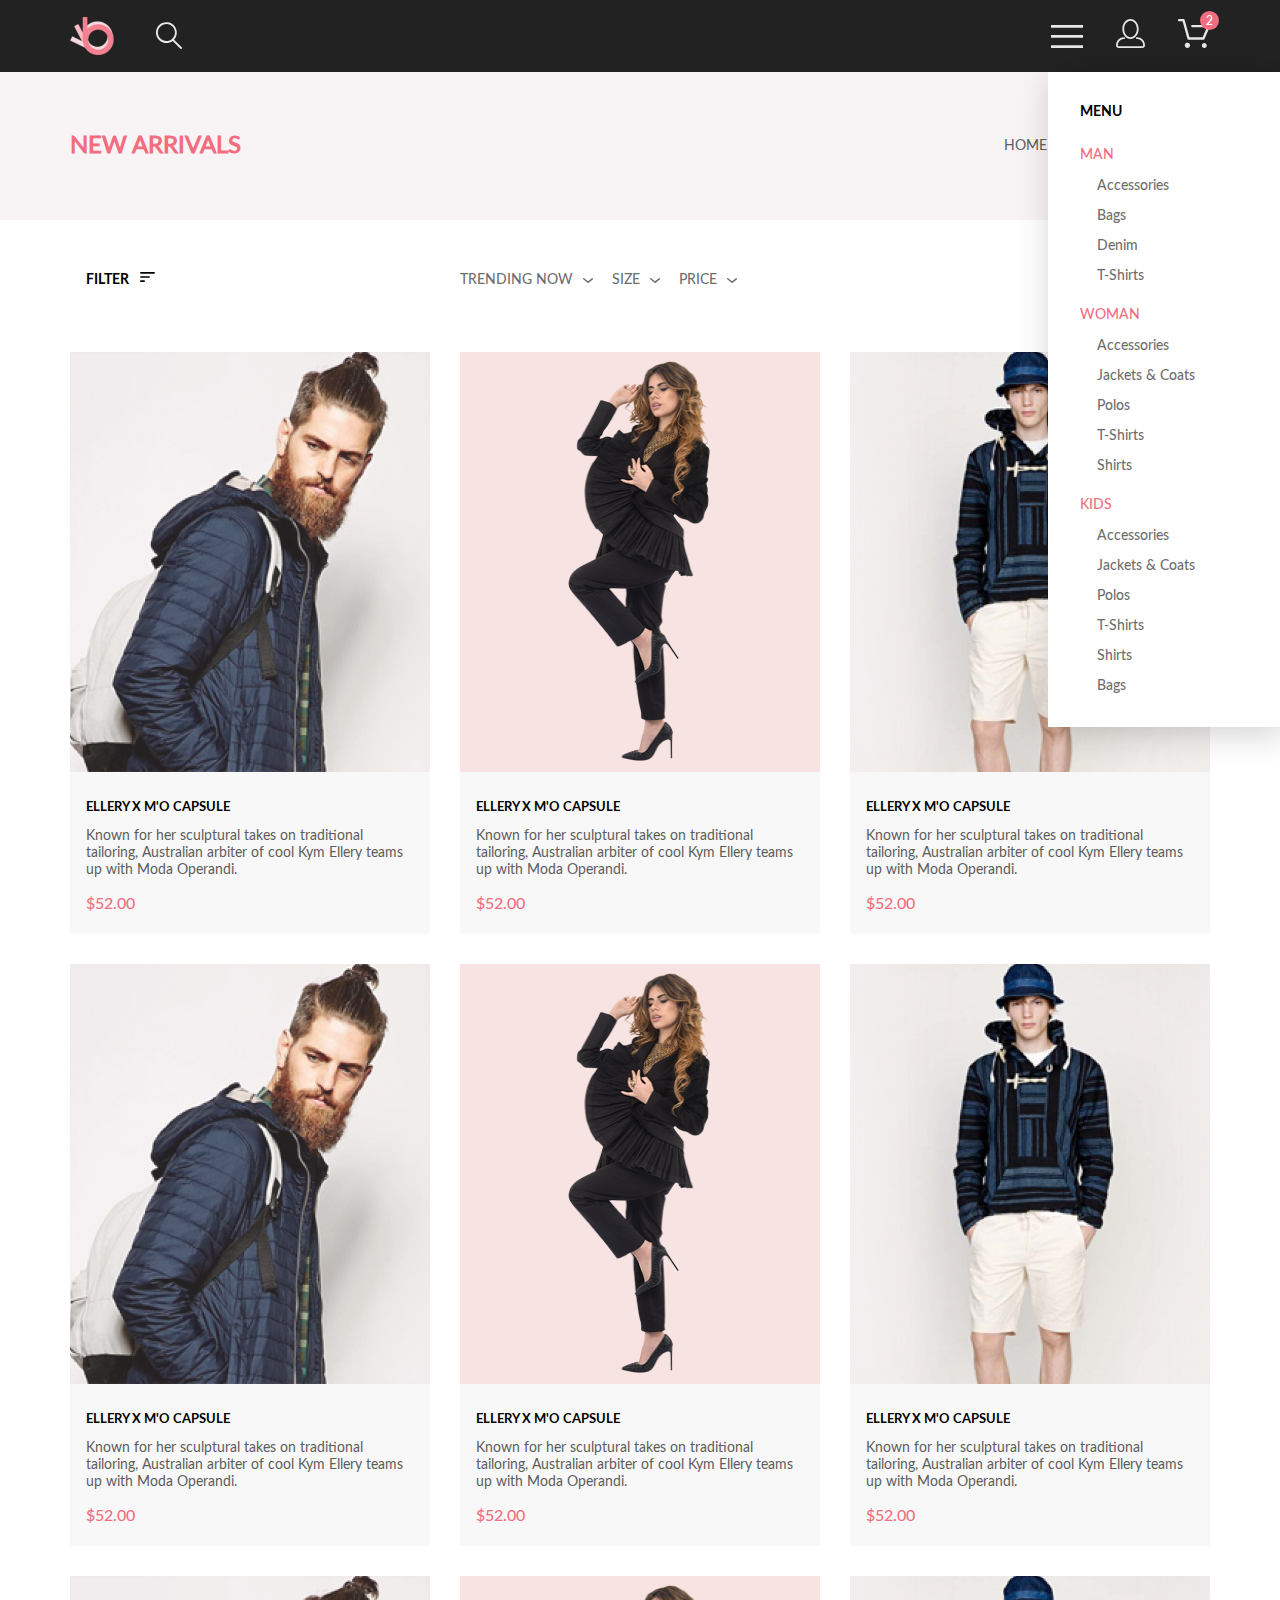
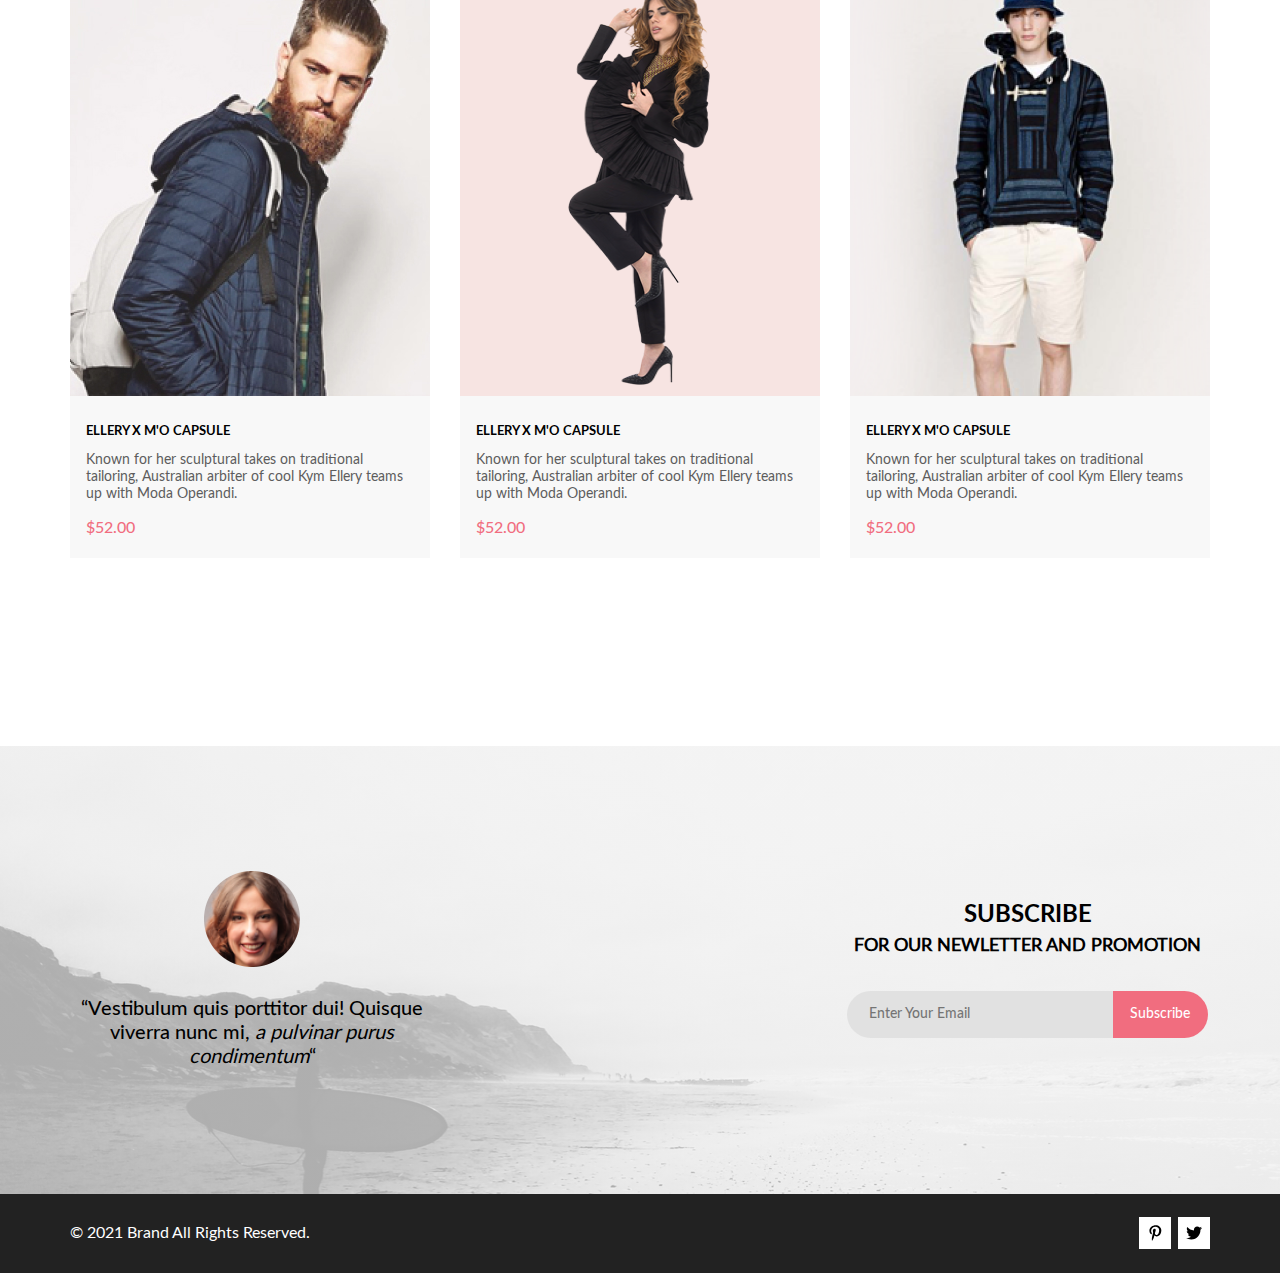
<file: catalog.html>
<!DOCTYPE html>
<html lang="en">
<head>
    <meta charset="UTF-8">
    <meta name="viewport" content="width=device-width, initial-scale=1">
    <link rel="stylesheet" href="css/catalogs.css">
    <title>Catalog</title>
</head>
<body>
<div class="box-content">
    <header class="header-block bg-black">
        <div class="header center">
            <div class="header__left">
                <img src="img/logo.png" alt="image">
                <button class="header__button-watch">
                    <svg class="header__svg" xmlns="http://www.w3.org/2000/svg" width="27" height="28" viewBox="0 0 27 28"
                         fill="none">
                        <path d="M19.0589 17.6251C20.6705 15.865 21.6275 13.6039 21.769 11.2216C21.9106 8.83932 21.2281 6.48088 19.8362 4.54232C18.4443 2.60377 16.4278 1.20318 14.1252 0.575765C11.8227 -0.0516554 9.37437 0.132305 7.19143 1.09675C5.0085 2.0612 3.22389 3.74739 2.1373 5.87217C1.05071 7.99695 0.728322 10.4309 1.22426 12.7653C1.72021 15.0997 3.00428 17.1923 4.86085 18.6919C6.71741 20.1914 9.0334 21.0064 11.4199 21.0001C13.6723 21.0031 15.8638 20.2691 17.6599 18.9101L25.4079 26.7171C25.4934 26.8061 25.5958 26.8772 25.7091 26.9261C25.8225 26.9751 25.9444 27.0009 26.0679 27.0021C26.1916 27.0024 26.314 26.9773 26.4276 26.9283C26.5411 26.8793 26.6434 26.8074 26.7279 26.7171C26.9018 26.5362 26.999 26.295 26.999 26.0441C26.999 25.7931 26.9018 25.5519 26.7279 25.371L19.0589 17.6251ZM2.88589 10.5001C2.89873 8.81477 3.41021 7.17101 4.35586 5.776C5.30151 4.38098 6.63899 3.29715 8.1997 2.66114C9.76042 2.02513 11.4745 1.86542 13.1258 2.20213C14.7772 2.53884 16.2919 3.3569 17.479 4.55319C18.6661 5.74948 19.4725 7.27044 19.7965 8.92433C20.1204 10.5782 19.9475 12.291 19.2995 13.8468C18.6515 15.4026 17.5574 16.7316 16.1551 17.6665C14.7529 18.6014 13.1052 19.1002 11.4199 19.1C9.14843 19.0892 6.97409 18.1775 5.3741 16.5652C3.77412 14.9528 2.87924 12.7715 2.88589 10.5001Z"/>
                    </svg>
                </button>
            </div>
            <div class="header__right">
                <div class="header__button header__burger">
                    <label for="burger"><svg class="header__svg" xmlns="http://www.w3.org/2000/svg" width="32" height="23" viewBox="0 0 32 23"
                                             fill="none">
                        <path d="M0 23V20.31H32V23H0ZM0 12.76V10.07H32V12.76H0ZM0 2.69V0H32V2.69H0Z"/>
                    </svg></label>
                    <input id="burger" type="checkbox" class="burger-checkbox">
                    <nav class="burger-nav">
                        <h3 class="burger-nav__head">
                            MENU
                        </h3>
                        <a href="#" class="burger-nav__main-link">MAN</a>
                        <ul class="burger-nav__list">
                            <li class="burger-nav__item">
                                <a href="#" class="burger-nav__link">Accessories</a>
                            </li>
                            <li class="burger-nav__item">
                                <a href="#" class="burger-nav__link">Bags</a>
                            </li>
                            <li class="burger-nav__item">
                                <a href="#" class="burger-nav__link">Denim</a>
                            </li>
                            <li class="burger-nav__item">
                                <a href="#" class="burger-nav__link">T-Shirts</a>
                            </li>
                        </ul>
                        <a href="#" class="burger-nav__main-link">WOMAN</a>
                        <ul class="burger-nav__list">
                            <li class="burger-nav__item">
                                <a href="#" class="burger-nav__link">Accessories</a>
                            </li>
                            <li class="burger-nav__item">
                                <a href="#" class="burger-nav__link">Jackets & Coats</a>
                            </li>
                            <li class="burger-nav__item">
                                <a href="#" class="burger-nav__link">Polos</a>
                            </li>
                            <li class="burger-nav__item">
                                <a href="#" class="burger-nav__link">T-Shirts</a>
                            </li>
                            <li class="burger-nav__item">
                                <a href="#" class="burger-nav__link">Shirts</a>
                            </li>
                        </ul>
                        <a href="#" class="burger-nav__main-link">KIDS</a>
                        <ul class="burger-nav__list">
                            <li class="burger-nav__item">
                                <a href="#" class="burger-nav__link">Accessories</a>
                            </li>
                            <li class="burger-nav__item">
                                <a href="#" class="burger-nav__link">Jackets & Coats</a>
                            </li>
                            <li class="burger-nav__item">
                                <a href="#" class="burger-nav__link">Polos</a>
                            </li>
                            <li class="burger-nav__item">
                                <a href="#" class="burger-nav__link">T-Shirts</a>
                            </li>
                            <li class="burger-nav__item">
                                <a href="#" class="burger-nav__link">Shirts</a>
                            </li>
                            <li class="burger-nav__item">
                                <a href="#" class="burger-nav__link">Bags</a>
                            </li>
                        </ul>
                    </nav>
                </div>
                <a href="registration.html" class="header__button">
                    <svg class="header__svg" xmlns="http://www.w3.org/2000/svg" width="29" height="29" viewBox="0 0 29 29"
                         fill="none">
                        <path d="M14.5 19.937C19 19.937 22.656 15.464 22.656 9.968C22.656 4.472 19 0 14.5 0C13.3631 0.0217413 12.2463 0.303398 11.2351 0.823397C10.2239 1.34339 9.34507 2.08794 8.66602 3C7.12663 4.99573 6.30819 7.45381 6.34399 9.974C6.34399 15.465 10 19.937 14.5 19.937ZM14.5 1.813C18 1.813 20.844 5.472 20.844 9.969C20.844 14.466 17.998 18.125 14.5 18.125C11.002 18.125 8.15603 14.465 8.15503 9.969C8.15403 5.473 11 1.813 14.5 1.813ZM20.844 18.125C20.6036 18.125 20.373 18.2205 20.203 18.3905C20.033 18.5605 19.9375 18.7911 19.9375 19.0315C19.9375 19.2719 20.033 19.5025 20.203 19.6725C20.373 19.8425 20.6036 19.938 20.844 19.938C22.526 19.9399 24.1386 20.6088 25.3279 21.7982C26.5172 22.9875 27.1861 24.6 27.188 26.282C27.1875 26.5221 27.0918 26.7523 26.922 26.9221C26.7522 27.0918 26.5221 27.1875 26.282 27.188H2.71997C2.47985 27.1875 2.24975 27.0918 2.07996 26.9221C1.91016 26.7523 1.81449 26.5221 1.81396 26.282C1.81608 24.6001 2.48517 22.9877 3.67444 21.7985C4.86371 20.6092 6.47608 19.9401 8.15796 19.938C8.39824 19.938 8.62868 19.8425 8.79858 19.6726C8.96849 19.5027 9.06396 19.2723 9.06396 19.032C9.06396 18.7917 8.96849 18.5613 8.79858 18.3914C8.62868 18.2215 8.39824 18.126 8.15796 18.126C5.99541 18.1279 3.92201 18.9875 2.39258 20.5164C0.863144 22.0453 0.00264777 24.1185 0 26.281C0.000794067 27.0019 0.287502 27.693 0.797241 28.2027C1.30698 28.7125 1.99811 28.9992 2.71899 29H26.282C27.0027 28.9989 27.6936 28.7121 28.2031 28.2024C28.7126 27.6927 28.9992 27.0017 29 26.281C28.9974 24.1187 28.1372 22.0457 26.6083 20.5168C25.0793 18.9878 23.0063 18.1276 20.844 18.125Z"/>
                    </svg>
                </a>
                <a class="header__button cart-icon" href="cart.html">
                    <svg class="header__svg" xmlns="http://www.w3.org/2000/svg" width="32" height="29" viewBox="0 0 32 29" fill="none">
                        <path d="M26.2009 29C25.5532 28.9738 24.9415 28.6948 24.4972 28.2227C24.0529 27.7506 23.8114 27.1232 23.8245 26.475C23.8376 25.8269 24.1043 25.2097 24.5673 24.7559C25.0303 24.3022 25.6527 24.048 26.301 24.048C26.9493 24.048 27.5717 24.3022 28.0347 24.7559C28.4977 25.2097 28.7644 25.8269 28.7775 26.475C28.7906 27.1232 28.549 27.7506 28.1047 28.2227C27.6604 28.6948 27.0488 28.9738 26.401 29H26.2009ZM6.75293 26.32C6.75293 25.79 6.91011 25.2718 7.20459 24.8311C7.49907 24.3904 7.91764 24.0469 8.40735 23.844C8.89705 23.6412 9.43594 23.5881 9.95581 23.6915C10.4757 23.7949 10.9532 24.0502 11.328 24.425C11.7028 24.7998 11.9581 25.2773 12.0615 25.7972C12.1649 26.317 12.1118 26.8559 11.9089 27.3456C11.7061 27.8353 11.3626 28.2539 10.9219 28.5483C10.4812 28.8428 9.96304 29 9.43298 29C9.08087 29.0003 8.73212 28.9311 8.40674 28.7966C8.08136 28.662 7.78569 28.4646 7.53662 28.2158C7.28755 27.9669 7.09001 27.6713 6.9552 27.3461C6.82039 27.0208 6.75098 26.6721 6.75098 26.32H6.75293ZM10.553 20.686C10.2935 20.6868 10.0409 20.6024 9.83411 20.4457C9.62727 20.2891 9.47758 20.0689 9.40796 19.819L4.57495 2.36401H1.18201C0.868521 2.36401 0.567859 2.23947 0.346191 2.01781C0.124523 1.79614 0 1.49549 0 1.18201C0 0.868519 0.124523 0.567873 0.346191 0.346205C0.567859 0.124537 0.868521 5.81268e-06 1.18201 5.81268e-06H5.46301C5.7225 -0.00080736 5.97504 0.0837201 6.18176 0.240568C6.38848 0.397416 6.53784 0.617884 6.60693 0.868006L11.4399 18.323H24.6179L29.001 8.27501H14.401C14.2428 8.27961 14.0854 8.25242 13.9379 8.19507C13.7904 8.13771 13.6559 8.05134 13.5424 7.94108C13.4288 7.83082 13.3386 7.69891 13.277 7.55315C13.2154 7.40739 13.1836 7.25075 13.1836 7.0925C13.1836 6.93426 13.2154 6.77762 13.277 6.63186C13.3386 6.4861 13.4288 6.35419 13.5424 6.24393C13.6559 6.13367 13.7904 6.0473 13.9379 5.98994C14.0854 5.93259 14.2428 5.90541 14.401 5.91001H30.814C31.0097 5.90996 31.2022 5.95866 31.3744 6.05172C31.5465 6.14478 31.6928 6.27926 31.7999 6.44301C31.9078 6.60729 31.9734 6.79569 31.9908 6.99145C32.0083 7.18721 31.9771 7.38424 31.9 7.565L26.495 19.977C26.4026 20.1876 26.251 20.3668 26.0585 20.4927C25.866 20.6186 25.641 20.6858 25.411 20.686H10.553Z"/>
                    </svg>
                </a>
            </div>
        </div>
        <div class="header-nav">
            <div class="header-nav__container center">
                <h2 class="header-nav__title">
                    NEW ARRIVALS
                </h2>
                <nav class="header-nav__nav">
                    <a href="index.html" class="header-nav__link">
                        HOME
                    </a>
                    /
                    <a href="#" class="header-nav__link">
                        MEN
                    </a>
                    /
                    <a href="#" class="header-nav__link">
                        NEW ARRIVALS
                    </a>
                </nav>
            </div>
        </div>
    </header>
    <div class="filter-sort center">
        <div class="filter-sort__container">
            <details class="filter">
                <summary class="filter__summary">
                    <span class="filter__heading">FILTER</span>
                    <svg class="filter__svg" xmlns="http://www.w3.org/2000/svg" width="15" height="10" viewBox="0 0 15 10" fill="none">
                        <path d="M0.833333 10H4.16667C4.625 10 5 9.625 5 9.16667C5 8.70833 4.625 8.33333 4.16667 8.33333H0.833333C0.375 8.33333 0 8.70833 0 9.16667C0 9.625 0.375 10 0.833333 10ZM0 0.833333C0 1.29167 0.375 1.66667 0.833333 1.66667H14.1667C14.625 1.66667 15 1.29167 15 0.833333C15 0.375 14.625 0 14.1667 0H0.833333C0.375 0 0 0.375 0 0.833333ZM0.833333 5.83333H9.16667C9.625 5.83333 10 5.45833 10 5C10 4.54167 9.625 4.16667 9.16667 4.16667H0.833333C0.375 4.16667 0 4.54167 0 5C0 5.45833 0.375 5.83333 0.833333 5.83333Z"/>
                    </svg>
                </summary>
                <div class="filter-content">
                    <details class="filter-content__item">
                        <summary class="filter-content__heading">
                            CATEGORY
                        </summary>
                        <div class="filter-content__link-box">
                            <a href="#" class="filter-content__link">Accessories</a>
                            <a href="#" class="filter-content__link">Bags</a>
                            <a href="#" class="filter-content__link">Denim</a>
                            <a href="#" class="filter-content__link">Hoodies & Sweatshirts</a>
                            <a href="#" class="filter-content__link">Jackets & Coats</a>
                            <a href="#" class="filter-content__link">Polos</a>
                            <a href="#" class="filter-content__link">Shirts</a>
                            <a href="#" class="filter-content__link">Shoes</a>
                            <a href="#" class="filter-content__link">Sweaters & Knits</a>
                            <a href="#" class="filter-content__link">T-Shirts</a>
                            <a href="#" class="filter-content__link">Tanks</a>
                        </div>
                    </details>
                    <details class="filter-content__item">
                        <summary class="filter-content__heading">
                            BRAND
                        </summary>
                        <div class="filter-content__link-box">
                            <a href="#" class="filter-content__link">Accessories</a>
                            <a href="#" class="filter-content__link">Bags</a>
                            <a href="#" class="filter-content__link">Denim</a>
                            <a href="#" class="filter-content__link">Hoodies & Sweatshirts</a>
                            <a href="#" class="filter-content__link">Jackets & Coats</a>
                            <a href="#" class="filter-content__link">Polos</a>
                            <a href="#" class="filter-content__link">Shirts</a>
                            <a href="#" class="filter-content__link">Shoes</a>
                            <a href="#" class="filter-content__link">Sweaters & Knits</a>
                            <a href="#" class="filter-content__link">T-Shirts</a>
                            <a href="#" class="filter-content__link">Tanks</a>
                        </div>
                    </details>
                    <details class="filter-content__item">
                        <summary class="filter-content__heading">
                            DESIGNER
                        </summary>
                        <div class="filter-content__link-box">
                            <a href="#" class="filter-content__link">Accessories</a>
                            <a href="#" class="filter-content__link">Bags</a>
                            <a href="#" class="filter-content__link">Denim</a>
                            <a href="#" class="filter-content__link">Hoodies & Sweatshirts</a>
                            <a href="#" class="filter-content__link">Jackets & Coats</a>
                            <a href="#" class="filter-content__link">Polos</a>
                            <a href="#" class="filter-content__link">Shirts</a>
                            <a href="#" class="filter-content__link">Shoes</a>
                            <a href="#" class="filter-content__link">Sweaters & Knits</a>
                            <a href="#" class="filter-content__link">T-Shirts</a>
                            <a href="#" class="filter-content__link">Tanks</a>
                        </div>
                    </details>
                </div>
            </details>
            <div class="sort">
                <details class="sort__details">
                    <summary class="sort__heading">
                        <span class="sort__head">TRENDING NOW</span>
                        <svg xmlns="http://www.w3.org/2000/svg" width="11" height="6" viewBox="0 0 11 6" fill="none">
                            <path d="M5.00214 5.00214C4.83521 5.00247 4.67343 4.94433 4.54488 4.83782L0.258102 1.2655C0.112196 1.14422 0.0204417 0.969958 0.00302325 0.781035C-0.0143952 0.592112 0.0439493 0.404007 0.165221 0.258101C0.286493 0.112196 0.460759 0.0204417 0.649682 0.00302327C0.838605 -0.0143952 1.02671 0.043949 1.17262 0.165221L5.00214 3.36602L8.83167 0.279536C8.90475 0.220188 8.98884 0.175869 9.0791 0.149125C9.16937 0.122382 9.26403 0.113741 9.35764 0.1237C9.45126 0.133659 9.54198 0.162021 9.6246 0.207156C9.70722 0.252292 9.7801 0.313311 9.83906 0.386705C9.90449 0.460167 9.95405 0.546351 9.98462 0.639855C10.0152 0.733359 10.0261 0.83217 10.0167 0.930097C10.0073 1.02802 9.97784 1.12296 9.93005 1.20895C9.88227 1.29494 9.81723 1.37013 9.73904 1.42982L5.45225 4.88068C5.32002 4.97036 5.16154 5.01312 5.00214 5.00214Z" fill="#6F6E6E"/>
                        </svg>
                    </summary>
                </details>
                <details class="sort__details">
                    <summary class="sort__heading">
                        <span class="sort__head">SIZE</span>
                        <svg xmlns="http://www.w3.org/2000/svg" width="11" height="6" viewBox="0 0 11 6" fill="none">
                            <path d="M5.00214 5.00214C4.83521 5.00247 4.67343 4.94433 4.54488 4.83782L0.258102 1.2655C0.112196 1.14422 0.0204417 0.969958 0.00302325 0.781035C-0.0143952 0.592112 0.0439493 0.404007 0.165221 0.258101C0.286493 0.112196 0.460759 0.0204417 0.649682 0.00302327C0.838605 -0.0143952 1.02671 0.043949 1.17262 0.165221L5.00214 3.36602L8.83167 0.279536C8.90475 0.220188 8.98884 0.175869 9.0791 0.149125C9.16937 0.122382 9.26403 0.113741 9.35764 0.1237C9.45126 0.133659 9.54198 0.162021 9.6246 0.207156C9.70722 0.252292 9.7801 0.313311 9.83906 0.386705C9.90449 0.460167 9.95405 0.546351 9.98462 0.639855C10.0152 0.733359 10.0261 0.83217 10.0167 0.930097C10.0073 1.02802 9.97784 1.12296 9.93005 1.20895C9.88227 1.29494 9.81723 1.37013 9.73904 1.42982L5.45225 4.88068C5.32002 4.97036 5.16154 5.01312 5.00214 5.00214Z" fill="#6F6E6E"/>
                        </svg>
                    </summary>
                    <div class="sort__box">
                        <div class="sort__check">
                            <input id="sort__check1" type="checkbox" class="checkbox">
                            <label for="sort__check1">XS</label>
                        </div>
                        <div class="sort__check">
                            <input id="sort__check2" type="checkbox" class="checkbox">
                            <label for="sort__check2">S</label>
                        </div>
                        <div class="sort__check">
                            <input id="sort__check3" type="checkbox" class="checkbox">
                            <label for="sort__check3">M</label>
                        </div>
                        <div class="sort__check">
                            <input id="sort__check4" type="checkbox" class="checkbox">
                            <label for="sort__check4">L</label>
                        </div>
                    </div>
                </details>
                <details class="sort__details">
                    <summary class="sort__heading">
                        <span class="sort__head">PRICE</span>
                        <svg xmlns="http://www.w3.org/2000/svg" width="11" height="6" viewBox="0 0 11 6" fill="none">
                            <path d="M5.00214 5.00214C4.83521 5.00247 4.67343 4.94433 4.54488 4.83782L0.258102 1.2655C0.112196 1.14422 0.0204417 0.969958 0.00302325 0.781035C-0.0143952 0.592112 0.0439493 0.404007 0.165221 0.258101C0.286493 0.112196 0.460759 0.0204417 0.649682 0.00302327C0.838605 -0.0143952 1.02671 0.043949 1.17262 0.165221L5.00214 3.36602L8.83167 0.279536C8.90475 0.220188 8.98884 0.175869 9.0791 0.149125C9.16937 0.122382 9.26403 0.113741 9.35764 0.1237C9.45126 0.133659 9.54198 0.162021 9.6246 0.207156C9.70722 0.252292 9.7801 0.313311 9.83906 0.386705C9.90449 0.460167 9.95405 0.546351 9.98462 0.639855C10.0152 0.733359 10.0261 0.83217 10.0167 0.930097C10.0073 1.02802 9.97784 1.12296 9.93005 1.20895C9.88227 1.29494 9.81723 1.37013 9.73904 1.42982L5.45225 4.88068C5.32002 4.97036 5.16154 5.01312 5.00214 5.00214Z" fill="#6F6E6E"/>
                        </svg>
                    </summary>
                </details>
            </div>
        </div>
    </div>
    <section class="fi center">
        <div class="fi__block-articles">
            <article class="fi-item">
                <img src="img/image1.jpg" alt="image" class="fi-item__img">
                <div class="fi-item__dsc-container">
                    <a href="#" class="fi-item__link">ELLERY X M'O CAPSULE</a>
                    <p class="fi-item__dsc">Known for her sculptural takes on traditional tailoring, Australian arbiter of
                        cool Kym Ellery teams up with Moda Operandi.</p>
                    <p class="fi-item__price">$52.00</p>
                </div>
            </article>
            <article class="fi-item">
                <img src="img/Image2.png" alt="image" class="fi-item__img">
                <div class="fi-item__dsc-container">
                    <a href="#" class="fi-item__link">ELLERY X M'O CAPSULE</a>
                    <p class="fi-item__dsc">Known for her sculptural takes on traditional tailoring, Australian arbiter of
                        cool Kym Ellery teams up with Moda Operandi.</p>
                    <p class="fi-item__price">$52.00</p>
                </div>
            </article>
            <article class="fi-item">
                <img src="img/image3.png" alt="image" class="fi-item__img">
                <div class="fi-item__dsc-container">
                    <a href="#" class="fi-item__link">ELLERY X M'O CAPSULE</a>
                    <p class="fi-item__dsc">Known for her sculptural takes on traditional tailoring, Australian arbiter of
                        cool Kym Ellery teams up with Moda Operandi.</p>
                    <p class="fi-item__price">$52.00</p>
                </div>
            </article>
            <article class="fi-item">
                <img src="img/image1.jpg" alt="image" class="fi-item__img">
                <div class="fi-item__dsc-container">
                    <a href="#" class="fi-item__link">ELLERY X M'O CAPSULE</a>
                    <p class="fi-item__dsc">Known for her sculptural takes on traditional tailoring, Australian arbiter of
                        cool Kym Ellery teams up with Moda Operandi.</p>
                    <p class="fi-item__price">$52.00</p>
                </div>
            </article>
            <article class="fi-item">
                <img src="img/Image2.png" alt="image" class="fi-item__img">
                <div class="fi-item__dsc-container">
                    <a href="#" class="fi-item__link">ELLERY X M'O CAPSULE</a>
                    <p class="fi-item__dsc">Known for her sculptural takes on traditional tailoring, Australian arbiter of
                        cool Kym Ellery teams up with Moda Operandi.</p>
                    <p class="fi-item__price">$52.00</p>
                </div>
            </article>
            <article class="fi-item">
                <img src="img/image3.png" alt="image" class="fi-item__img">
                <div class="fi-item__dsc-container">
                    <a href="#" class="fi-item__link">ELLERY X M'O CAPSULE</a>
                    <p class="fi-item__dsc">Known for her sculptural takes on traditional tailoring, Australian arbiter of
                        cool Kym Ellery teams up with Moda Operandi.</p>
                    <p class="fi-item__price">$52.00</p>
                </div>
            </article>
            <article class="fi-item">
                <img src="img/image1.jpg" alt="image" class="fi-item__img">
                <div class="fi-item__dsc-container">
                    <a href="#" class="fi-item__link">ELLERY X M'O CAPSULE</a>
                    <p class="fi-item__dsc">Known for her sculptural takes on traditional tailoring, Australian arbiter of
                        cool Kym Ellery teams up with Moda Operandi.</p>
                    <p class="fi-item__price">$52.00</p>
                </div>
            </article>
            <article class="fi-item">
                <img src="img/Image2.png" alt="image" class="fi-item__img">
                <div class="fi-item__dsc-container">
                    <a href="#" class="fi-item__link">ELLERY X M'O CAPSULE</a>
                    <p class="fi-item__dsc">Known for her sculptural takes on traditional tailoring, Australian arbiter of
                        cool Kym Ellery teams up with Moda Operandi.</p>
                    <p class="fi-item__price">$52.00</p>
                </div>
            </article>
            <article class="fi-item">
                <img src="img/image3.png" alt="image" class="fi-item__img">
                <div class="fi-item__dsc-container">
                    <a href="#" class="fi-item__link">ELLERY X M'O CAPSULE</a>
                    <p class="fi-item__dsc">Known for her sculptural takes on traditional tailoring, Australian arbiter of
                        cool Kym Ellery teams up with Moda Operandi.</p>
                    <p class="fi-item__price">$52.00</p>
                </div>
            </article>
        </div>
    </section>
    <section class="subscribe center">
        <div class="subscribe-left">
            <img src="img/avatar.png" alt="avatar" class="subscribe-left__avatar">
            <blockquote class="subscribe-left__quote">“Vestibulum quis porttitor dui! Quisque viverra nunc mi, <span
                    class="subscribe-left__quote-italic">a pulvinar purus condimentum</span>“
            </blockquote>
        </div>
        <div class="subscribe-right">
            <h2 class="subscribe-right__title">
                SUBSCRIBE
                <br>
                <span class="subscribe-right__small-title">
                    FOR OUR NEWLETTER AND PROMOTION
                </span>
            </h2>
            <form action="#" class="subscribe-form">
                <input type="email" placeholder="Enter Your Email" required class="subscribe-form__input">
                <button class="subscribe-form__button">Subscribe</button>
            </form>
        </div>
    </section>
</div>
<footer class="footer bg-black">
    <div class="footer__container center">
        <div class="footer-left">
            <p> &copy 2021 Brand All Rights Reserved.</p>
        </div>
        <div class="footer-right">
            <a href="#" class="footer-right__link">
                <svg class="footer-right__svg" width="13" height="16" viewBox="0 0 13 16" fill="none"
                     xmlns="http://www.w3.org/2000/svg">
                    <g clip-path="url(#clip0_190_1618)">
                        <path d="M6.7402 0.203125C3.55552 0.203125 0.408081 2.34063 0.408081 5.8C0.408081 8 1.63726 9.25 2.38221 9.25C2.68951 9.25 2.86643 8.3875 2.86643 8.14375C2.86643 7.85313 2.13079 7.23438 2.13079 6.025C2.13079 3.5125 4.03043 1.73125 6.48878 1.73125C8.60259 1.73125 10.167 2.94062 10.167 5.1625C10.167 6.82187 9.50585 9.93437 7.3641 9.93437C6.59121 9.93437 5.93006 9.37187 5.93006 8.56563C5.93006 7.38438 6.74951 6.24062 6.74951 5.02187C6.74951 2.95312 3.83487 3.32812 3.83487 5.82812C3.83487 6.35313 3.90006 6.93437 4.13286 7.4125C3.70451 9.26875 2.82919 12.0344 2.82919 13.9469C2.82919 14.5375 2.91299 15.1188 2.96886 15.7094C3.0744 15.8281 3.02163 15.8156 3.18304 15.7563C4.74744 13.6 4.69157 13.1781 5.39928 10.3562C5.78107 11.0875 6.76814 11.4812 7.55034 11.4812C10.8468 11.4812 12.3274 8.24688 12.3274 5.33125C12.3274 2.22813 9.66415 0.203125 6.7402 0.203125Z"/>
                    </g>
                </svg>
            </a>
            <a href="#" class="footer-right__link">
                <svg class="footer-right__svg" width="17" height="16" viewBox="0 0 17 16" fill="none"
                     xmlns="http://www.w3.org/2000/svg">
                    <g id="twitter-brands 1" clip-path="url(#clip0_190_1614)">
                        <path id="Vector"
                              d="M14.4181 4.74107C14.4281 4.88319 14.4281 5.02535 14.4281 5.16747C14.4281 9.50247 11.1509 14.4974 5.16096 14.4974C3.31558 14.4974 1.60132 13.9593 0.159302 13.0253C0.421495 13.0558 0.673569 13.0659 0.94585 13.0659C2.46851 13.0659 3.8702 12.5482 4.98953 11.6649C3.5576 11.6345 2.3576 10.6903 1.94415 9.39081C2.14585 9.42125 2.34751 9.44156 2.5593 9.44156C2.85172 9.44156 3.14418 9.40094 3.41643 9.32991C1.92401 9.02531 0.80465 7.70553 0.80465 6.11163V6.07103C1.23825 6.31469 1.74249 6.46697 2.2769 6.48725C1.39959 5.89841 0.824826 4.89335 0.824826 3.75628C0.824826 3.14716 0.98614 2.58878 1.26851 2.10147C2.87187 4.09131 5.28195 5.39078 7.98443 5.53294C7.93403 5.28928 7.90376 5.0355 7.90376 4.78169C7.90376 2.97457 9.35586 1.5025 11.1609 1.5025C12.0987 1.5025 12.9457 1.89844 13.5407 2.53803C14.2768 2.39591 14.9827 2.12178 15.6079 1.74616C15.3659 2.5076 14.8516 3.14719 14.176 3.55325C14.8315 3.48222 15.4668 3.29944 16.0516 3.04566C15.608 3.69538 15.0533 4.27403 14.4181 4.74107Z"/>
                    </g>
                </svg>
            </a>
        </div>
    </div>
</footer>
</body>
</html>
</file>
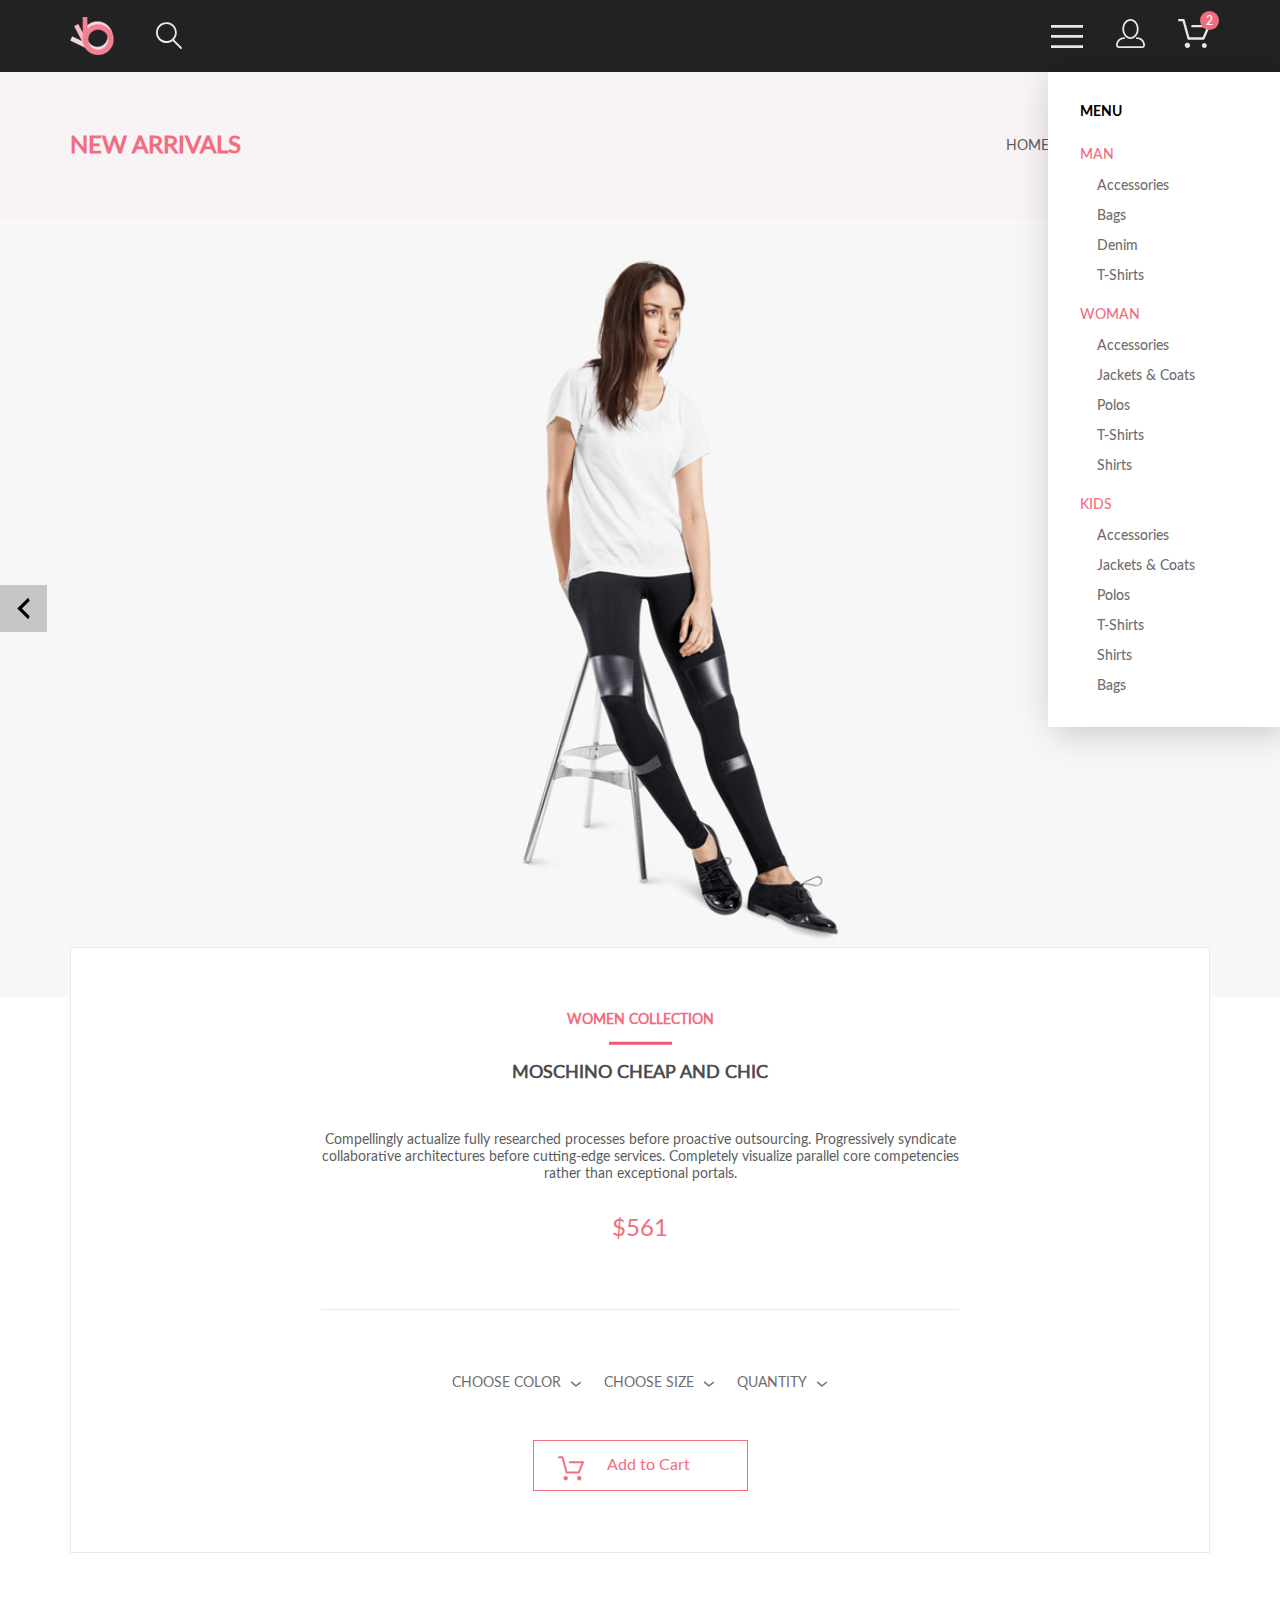
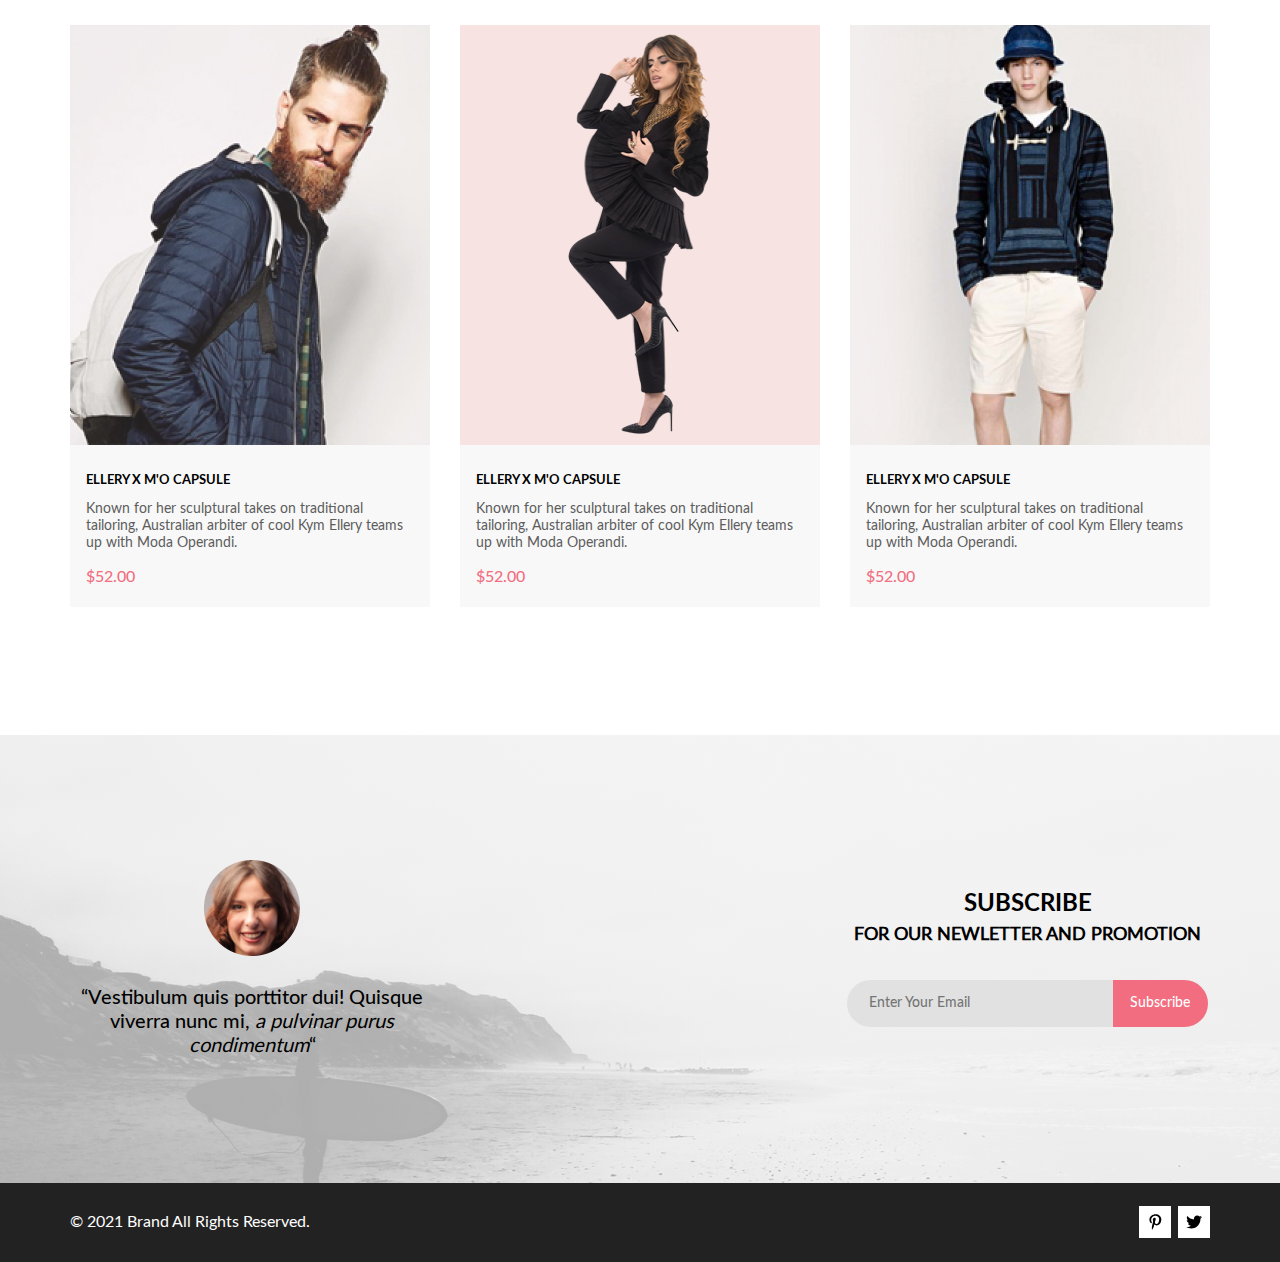
<file: product.html>
<!DOCTYPE html>
<html lang="en">
<head>
    <meta charset="UTF-8">
    <meta name="viewport" content="width=device-width, initial-scale=1">
    <link rel="stylesheet" href="css/catalog.css">
    <title>Product</title>
</head>
<body>
<div class="box-content">
    <header class="header-block bg-black">
        <div class="header center">
            <div class="header__left">
                <img src="img/logo.png" alt="image">
                <button class="header__button-watch">
                    <svg class="header__svg" xmlns="http://www.w3.org/2000/svg" width="27" height="28" viewBox="0 0 27 28"
                         fill="none">
                        <path d="M19.0589 17.6251C20.6705 15.865 21.6275 13.6039 21.769 11.2216C21.9106 8.83932 21.2281 6.48088 19.8362 4.54232C18.4443 2.60377 16.4278 1.20318 14.1252 0.575765C11.8227 -0.0516554 9.37437 0.132305 7.19143 1.09675C5.0085 2.0612 3.22389 3.74739 2.1373 5.87217C1.05071 7.99695 0.728322 10.4309 1.22426 12.7653C1.72021 15.0997 3.00428 17.1923 4.86085 18.6919C6.71741 20.1914 9.0334 21.0064 11.4199 21.0001C13.6723 21.0031 15.8638 20.2691 17.6599 18.9101L25.4079 26.7171C25.4934 26.8061 25.5958 26.8772 25.7091 26.9261C25.8225 26.9751 25.9444 27.0009 26.0679 27.0021C26.1916 27.0024 26.314 26.9773 26.4276 26.9283C26.5411 26.8793 26.6434 26.8074 26.7279 26.7171C26.9018 26.5362 26.999 26.295 26.999 26.0441C26.999 25.7931 26.9018 25.5519 26.7279 25.371L19.0589 17.6251ZM2.88589 10.5001C2.89873 8.81477 3.41021 7.17101 4.35586 5.776C5.30151 4.38098 6.63899 3.29715 8.1997 2.66114C9.76042 2.02513 11.4745 1.86542 13.1258 2.20213C14.7772 2.53884 16.2919 3.3569 17.479 4.55319C18.6661 5.74948 19.4725 7.27044 19.7965 8.92433C20.1204 10.5782 19.9475 12.291 19.2995 13.8468C18.6515 15.4026 17.5574 16.7316 16.1551 17.6665C14.7529 18.6014 13.1052 19.1002 11.4199 19.1C9.14843 19.0892 6.97409 18.1775 5.3741 16.5652C3.77412 14.9528 2.87924 12.7715 2.88589 10.5001Z"/>
                    </svg>
                </button>
            </div>
            <div class="header__right">
                <div class="header__button header__burger">
                    <label for="burger"><svg class="header__svg" xmlns="http://www.w3.org/2000/svg" width="32" height="23" viewBox="0 0 32 23"
                                             fill="none">
                        <path d="M0 23V20.31H32V23H0ZM0 12.76V10.07H32V12.76H0ZM0 2.69V0H32V2.69H0Z"/>
                    </svg></label>
                    <input id="burger" type="checkbox" class="burger-checkbox">
                    <nav class="burger-nav">
                        <h3 class="burger-nav__head">
                            MENU
                        </h3>
                        <a href="#" class="burger-nav__main-link">MAN</a>
                        <ul class="burger-nav__list">
                            <li class="burger-nav__item">
                                <a href="#" class="burger-nav__link">Accessories</a>
                            </li>
                            <li class="burger-nav__item">
                                <a href="#" class="burger-nav__link">Bags</a>
                            </li>
                            <li class="burger-nav__item">
                                <a href="#" class="burger-nav__link">Denim</a>
                            </li>
                            <li class="burger-nav__item">
                                <a href="#" class="burger-nav__link">T-Shirts</a>
                            </li>
                        </ul>
                        <a href="#" class="burger-nav__main-link">WOMAN</a>
                        <ul class="burger-nav__list">
                            <li class="burger-nav__item">
                                <a href="#" class="burger-nav__link">Accessories</a>
                            </li>
                            <li class="burger-nav__item">
                                <a href="#" class="burger-nav__link">Jackets & Coats</a>
                            </li>
                            <li class="burger-nav__item">
                                <a href="#" class="burger-nav__link">Polos</a>
                            </li>
                            <li class="burger-nav__item">
                                <a href="#" class="burger-nav__link">T-Shirts</a>
                            </li>
                            <li class="burger-nav__item">
                                <a href="#" class="burger-nav__link">Shirts</a>
                            </li>
                        </ul>
                        <a href="#" class="burger-nav__main-link">KIDS</a>
                        <ul class="burger-nav__list">
                            <li class="burger-nav__item">
                                <a href="#" class="burger-nav__link">Accessories</a>
                            </li>
                            <li class="burger-nav__item">
                                <a href="#" class="burger-nav__link">Jackets & Coats</a>
                            </li>
                            <li class="burger-nav__item">
                                <a href="#" class="burger-nav__link">Polos</a>
                            </li>
                            <li class="burger-nav__item">
                                <a href="#" class="burger-nav__link">T-Shirts</a>
                            </li>
                            <li class="burger-nav__item">
                                <a href="#" class="burger-nav__link">Shirts</a>
                            </li>
                            <li class="burger-nav__item">
                                <a href="#" class="burger-nav__link">Bags</a>
                            </li>
                        </ul>
                    </nav>
                </div>
                <a href="registration.html" class="header__button">
                    <svg class="header__svg" xmlns="http://www.w3.org/2000/svg" width="29" height="29" viewBox="0 0 29 29"
                         fill="none">
                        <path d="M14.5 19.937C19 19.937 22.656 15.464 22.656 9.968C22.656 4.472 19 0 14.5 0C13.3631 0.0217413 12.2463 0.303398 11.2351 0.823397C10.2239 1.34339 9.34507 2.08794 8.66602 3C7.12663 4.99573 6.30819 7.45381 6.34399 9.974C6.34399 15.465 10 19.937 14.5 19.937ZM14.5 1.813C18 1.813 20.844 5.472 20.844 9.969C20.844 14.466 17.998 18.125 14.5 18.125C11.002 18.125 8.15603 14.465 8.15503 9.969C8.15403 5.473 11 1.813 14.5 1.813ZM20.844 18.125C20.6036 18.125 20.373 18.2205 20.203 18.3905C20.033 18.5605 19.9375 18.7911 19.9375 19.0315C19.9375 19.2719 20.033 19.5025 20.203 19.6725C20.373 19.8425 20.6036 19.938 20.844 19.938C22.526 19.9399 24.1386 20.6088 25.3279 21.7982C26.5172 22.9875 27.1861 24.6 27.188 26.282C27.1875 26.5221 27.0918 26.7523 26.922 26.9221C26.7522 27.0918 26.5221 27.1875 26.282 27.188H2.71997C2.47985 27.1875 2.24975 27.0918 2.07996 26.9221C1.91016 26.7523 1.81449 26.5221 1.81396 26.282C1.81608 24.6001 2.48517 22.9877 3.67444 21.7985C4.86371 20.6092 6.47608 19.9401 8.15796 19.938C8.39824 19.938 8.62868 19.8425 8.79858 19.6726C8.96849 19.5027 9.06396 19.2723 9.06396 19.032C9.06396 18.7917 8.96849 18.5613 8.79858 18.3914C8.62868 18.2215 8.39824 18.126 8.15796 18.126C5.99541 18.1279 3.92201 18.9875 2.39258 20.5164C0.863144 22.0453 0.00264777 24.1185 0 26.281C0.000794067 27.0019 0.287502 27.693 0.797241 28.2027C1.30698 28.7125 1.99811 28.9992 2.71899 29H26.282C27.0027 28.9989 27.6936 28.7121 28.2031 28.2024C28.7126 27.6927 28.9992 27.0017 29 26.281C28.9974 24.1187 28.1372 22.0457 26.6083 20.5168C25.0793 18.9878 23.0063 18.1276 20.844 18.125Z"/>
                    </svg>
                </a>
                <a class="header__button cart-icon" href="cart.html">
                    <svg class="header__svg" xmlns="http://www.w3.org/2000/svg" width="32" height="29" viewBox="0 0 32 29" fill="none">
                        <path d="M26.2009 29C25.5532 28.9738 24.9415 28.6948 24.4972 28.2227C24.0529 27.7506 23.8114 27.1232 23.8245 26.475C23.8376 25.8269 24.1043 25.2097 24.5673 24.7559C25.0303 24.3022 25.6527 24.048 26.301 24.048C26.9493 24.048 27.5717 24.3022 28.0347 24.7559C28.4977 25.2097 28.7644 25.8269 28.7775 26.475C28.7906 27.1232 28.549 27.7506 28.1047 28.2227C27.6604 28.6948 27.0488 28.9738 26.401 29H26.2009ZM6.75293 26.32C6.75293 25.79 6.91011 25.2718 7.20459 24.8311C7.49907 24.3904 7.91764 24.0469 8.40735 23.844C8.89705 23.6412 9.43594 23.5881 9.95581 23.6915C10.4757 23.7949 10.9532 24.0502 11.328 24.425C11.7028 24.7998 11.9581 25.2773 12.0615 25.7972C12.1649 26.317 12.1118 26.8559 11.9089 27.3456C11.7061 27.8353 11.3626 28.2539 10.9219 28.5483C10.4812 28.8428 9.96304 29 9.43298 29C9.08087 29.0003 8.73212 28.9311 8.40674 28.7966C8.08136 28.662 7.78569 28.4646 7.53662 28.2158C7.28755 27.9669 7.09001 27.6713 6.9552 27.3461C6.82039 27.0208 6.75098 26.6721 6.75098 26.32H6.75293ZM10.553 20.686C10.2935 20.6868 10.0409 20.6024 9.83411 20.4457C9.62727 20.2891 9.47758 20.0689 9.40796 19.819L4.57495 2.36401H1.18201C0.868521 2.36401 0.567859 2.23947 0.346191 2.01781C0.124523 1.79614 0 1.49549 0 1.18201C0 0.868519 0.124523 0.567873 0.346191 0.346205C0.567859 0.124537 0.868521 5.81268e-06 1.18201 5.81268e-06H5.46301C5.7225 -0.00080736 5.97504 0.0837201 6.18176 0.240568C6.38848 0.397416 6.53784 0.617884 6.60693 0.868006L11.4399 18.323H24.6179L29.001 8.27501H14.401C14.2428 8.27961 14.0854 8.25242 13.9379 8.19507C13.7904 8.13771 13.6559 8.05134 13.5424 7.94108C13.4288 7.83082 13.3386 7.69891 13.277 7.55315C13.2154 7.40739 13.1836 7.25075 13.1836 7.0925C13.1836 6.93426 13.2154 6.77762 13.277 6.63186C13.3386 6.4861 13.4288 6.35419 13.5424 6.24393C13.6559 6.13367 13.7904 6.0473 13.9379 5.98994C14.0854 5.93259 14.2428 5.90541 14.401 5.91001H30.814C31.0097 5.90996 31.2022 5.95866 31.3744 6.05172C31.5465 6.14478 31.6928 6.27926 31.7999 6.44301C31.9078 6.60729 31.9734 6.79569 31.9908 6.99145C32.0083 7.18721 31.9771 7.38424 31.9 7.565L26.495 19.977C26.4026 20.1876 26.251 20.3668 26.0585 20.4927C25.866 20.6186 25.641 20.6858 25.411 20.686H10.553Z"/>
                    </svg>
                </a>
            </div>
        </div>
        <div class="header-nav">
            <div class="header-nav__container center">
                <h2 class="header-nav__title">
                    NEW ARRIVALS
                </h2>
                <nav class="header-nav__nav">
                    <a href="index.html" class="header-nav__link">
                        HOME
                    </a>
                    /
                    <a href="#" class="header-nav__link">
                        MEN
                    </a>
                    /
                    <a href="#" class="header-nav__link">
                        NEW ARRIVALS
                    </a>
                </nav>
            </div>
        </div>
    </header>
    <div class="catalog">
        <div class="catalog__slide center">
            <img src="img/catalog/catalog-item1.png" alt="image" class="catalog__img">
        </div>
        <div class="catalog-buttons">
            <button class="catalog-buttons__button">
                <svg class="catalog-buttons__svg" xmlns="http://www.w3.org/2000/svg" width="31" height="31"
                     viewBox="0 0 31 31" fill="none">
                    <path d="M21.6998 7.7499L13.9498 15.4999L21.6998 23.2499L20.1498 26.3499L9.2998 15.4999L20.1498 4.6499L21.6998 7.7499Z"/>
                </svg>
            </button>
            <button class="catalog-buttons__button">
                <svg class="catalog-buttons__svg catalog-right-btn" xmlns="http://www.w3.org/2000/svg" width="31"
                     height="31" viewBox="0 0 31 31" fill="none">
                    <path d="M21.6998 7.7499L13.9498 15.4999L21.6998 23.2499L20.1498 26.3499L9.2998 15.4999L20.1498 4.6499L21.6998 7.7499Z"/>
                </svg>
            </button>
        </div>
    </div>
    <section class="catalog-card position-relative center">
        <div class="catalog-card__container">
            <div class="catalog-card__dsc">
                <h2 class="catalog-card__dsc__main-title">WOMEN COLLECTION</h2>
                <svg class="catalog-card__dsc__svg" xmlns="http://www.w3.org/2000/svg" width="63" height="4"
                     viewBox="0 0 63 4" fill="none">
                    <path d="M63 0.786865H0V3.81225H63V0.786865Z" fill="#EF5B70"/>
                </svg>
                <h3 class="catalog-card__dsc__title-model">MOSCHINO CHEAP AND CHIC</h3>
                <p class="catalog-card__dsc__dsc">
                    Compellingly actualize fully researched processes before proactive outsourcing. Progressively syndicate
                    collaborative architectures before cutting-edge services. Completely visualize parallel core
                    competencies rather than exceptional portals.
                </p>
                <p class="catalog-card__dsc__price">$561</p>
            </div>
            <form action="#" class="catalog-card__form">
                <div class="cat-card-form">
                    <details class="cat-card-form__details">
                        <summary class="cat-card-form__summary">
                            <p class="cat-card-form__name">CHOOSE COLOR</p>
                            <svg xmlns="http://www.w3.org/2000/svg" width="11" height="6" viewBox="0 0 11 6" fill="none">
                                <path d="M5.00214 5.64846C4.83521 5.64879 4.67343 5.59016 4.54488 5.48275L0.258102 1.88021C0.112196 1.75791 0.0204417 1.58217 0.00302325 1.39165C-0.0143952 1.20112 0.0439493 1.01143 0.165221 0.864289C0.286493 0.717149 0.460759 0.624619 0.649682 0.607053C0.838605 0.589487 1.02671 0.648325 1.17262 0.770623L5.00214 3.9985L8.83167 0.885905C8.90475 0.826055 8.98884 0.781361 9.0791 0.754391C9.16937 0.727421 9.26403 0.718707 9.35764 0.72875C9.45126 0.738794 9.54198 0.767396 9.6246 0.812913C9.70722 0.85843 9.7801 0.919965 9.83906 0.993981C9.90449 1.06806 9.95405 1.15498 9.98462 1.24927C10.0152 1.34357 10.0261 1.44321 10.0167 1.54197C10.0073 1.64073 9.97784 1.73646 9.93005 1.82318C9.88227 1.9099 9.81723 1.98573 9.73904 2.04592L5.45225 5.52598C5.32002 5.61641 5.16154 5.65954 5.00214 5.64846Z" fill="#6F6E6E"/>
                            </svg>
                        </summary>
                    </details>
                    <details class="cat-card-form__details">
                        <summary class="cat-card-form__summary">
                            <p class="cat-card-form__name">CHOOSE SIZE </p>
                            <svg xmlns="http://www.w3.org/2000/svg" width="11" height="6" viewBox="0 0 11 6" fill="none">
                                <path d="M5.00214 5.64846C4.83521 5.64879 4.67343 5.59016 4.54488 5.48275L0.258102 1.88021C0.112196 1.75791 0.0204417 1.58217 0.00302325 1.39165C-0.0143952 1.20112 0.0439493 1.01143 0.165221 0.864289C0.286493 0.717149 0.460759 0.624619 0.649682 0.607053C0.838605 0.589487 1.02671 0.648325 1.17262 0.770623L5.00214 3.9985L8.83167 0.885905C8.90475 0.826055 8.98884 0.781361 9.0791 0.754391C9.16937 0.727421 9.26403 0.718707 9.35764 0.72875C9.45126 0.738794 9.54198 0.767396 9.6246 0.812913C9.70722 0.85843 9.7801 0.919965 9.83906 0.993981C9.90449 1.06806 9.95405 1.15498 9.98462 1.24927C10.0152 1.34357 10.0261 1.44321 10.0167 1.54197C10.0073 1.64073 9.97784 1.73646 9.93005 1.82318C9.88227 1.9099 9.81723 1.98573 9.73904 2.04592L5.45225 5.52598C5.32002 5.61641 5.16154 5.65954 5.00214 5.64846Z" fill="#6F6E6E"/>
                            </svg>
                        </summary>
                    </details>
                    <details class="cat-card-form__details">
                        <summary class="cat-card-form__summary">
                            <p class="cat-card-form__name">QUANTITY</p>
                            <svg xmlns="http://www.w3.org/2000/svg" width="11" height="6" viewBox="0 0 11 6" fill="none">
                                <path d="M5.00214 5.64846C4.83521 5.64879 4.67343 5.59016 4.54488 5.48275L0.258102 1.88021C0.112196 1.75791 0.0204417 1.58217 0.00302325 1.39165C-0.0143952 1.20112 0.0439493 1.01143 0.165221 0.864289C0.286493 0.717149 0.460759 0.624619 0.649682 0.607053C0.838605 0.589487 1.02671 0.648325 1.17262 0.770623L5.00214 3.9985L8.83167 0.885905C8.90475 0.826055 8.98884 0.781361 9.0791 0.754391C9.16937 0.727421 9.26403 0.718707 9.35764 0.72875C9.45126 0.738794 9.54198 0.767396 9.6246 0.812913C9.70722 0.85843 9.7801 0.919965 9.83906 0.993981C9.90449 1.06806 9.95405 1.15498 9.98462 1.24927C10.0152 1.34357 10.0261 1.44321 10.0167 1.54197C10.0073 1.64073 9.97784 1.73646 9.93005 1.82318C9.88227 1.9099 9.81723 1.98573 9.73904 2.04592L5.45225 5.52598C5.32002 5.61641 5.16154 5.65954 5.00214 5.64846Z" fill="#6F6E6E"/>
                            </svg>
                        </summary>
                    </details>
                </div>
                <button type="submit" class="catalog-card__form__button">
                    <svg class="catalog-card__form__button__svg" xmlns="http://www.w3.org/2000/svg" width="27" height="25"
                         viewBox="0 0 27 25" fill="none">
                        <path d="M5.49847 22.185C5.50635 21.752 5.64091 21.3309 5.88519 20.9748C6.12947 20.6186 6.47261 20.3431 6.87158 20.1828C7.27055 20.0226 7.7076 19.9848 8.12781 20.0741C8.54802 20.1635 8.93269 20.376 9.23358 20.685C9.53447 20.994 9.73817 21.3857 9.81909 21.811C9.90002 22.2363 9.85453 22.6763 9.68842 23.0756C9.52231 23.475 9.24296 23.8161 8.88538 24.0559C8.52779 24.2957 8.10791 24.4237 7.67847 24.4237C7.38955 24.4211 7.10399 24.3611 6.83807 24.2472C6.57216 24.1333 6.3311 23.9676 6.12866 23.7597C5.92623 23.5518 5.76639 23.3057 5.65826 23.0355C5.55013 22.7653 5.49584 22.4763 5.49847 22.185ZM21.3045 24.4237C20.8711 24.4303 20.4453 24.3087 20.0797 24.074C19.7141 23.8393 19.4247 23.5017 19.2471 23.103C19.0696 22.7042 19.0117 22.2618 19.0806 21.8303C19.1496 21.3988 19.3423 20.9971 19.6351 20.6748C19.9278 20.3524 20.3077 20.1236 20.728 20.0165C21.1482 19.9095 21.5903 19.929 21.9997 20.0724C22.4091 20.2159 22.7679 20.4771 23.0317 20.8238C23.2956 21.1706 23.453 21.5877 23.4845 22.0236C23.5269 22.6155 23.3369 23.2004 22.9555 23.6523C22.7706 23.8745 22.5436 24.0574 22.2877 24.1901C22.0319 24.3227 21.7524 24.4025 21.4655 24.4247L21.3045 24.4237ZM8.59351 17.4855C8.38116 17.4851 8.17488 17.414 8.00671 17.2833C7.83855 17.1525 7.71792 16.9694 7.66351 16.7624L3.73651 2.19527H0.978516C0.719001 2.19527 0.470064 2.09128 0.28656 1.90622C0.103056 1.72116 0 1.47018 0 1.20847C0 0.946764 0.103056 0.695782 0.28656 0.510726C0.470064 0.325669 0.719001 0.22168 0.978516 0.22168H4.45752C4.66982 0.222254 4.876 0.293463 5.04413 0.424184C5.21226 0.554905 5.33295 0.737883 5.38751 0.944787L9.31451 15.5119H20.0185L23.5765 7.12665H11.7185C11.459 7.12665 11.2101 7.02266 11.0266 6.83761C10.8431 6.65255 10.74 6.40157 10.74 6.13986C10.74 5.87815 10.8431 5.62717 11.0266 5.44211C11.2101 5.25705 11.459 5.15306 11.7185 5.15306H25.0535C25.2131 5.15352 25.3701 5.19451 25.5099 5.27223C25.6497 5.34995 25.7679 5.46195 25.8535 5.59784C25.9413 5.73569 25.9945 5.89303 26.0084 6.05627C26.0224 6.21951 25.9966 6.38368 25.9335 6.53465L21.5425 16.8935C21.469 17.0684 21.3462 17.2177 21.1895 17.3229C21.0327 17.4281 20.8488 17.4846 20.6605 17.4855H8.59351Z"/>
                    </svg>
                    <span>
                Add to Cart
            </span>
                </button>
            </form>
        </div>
    </section>
    <section class="fi center">
        <div class="fi__block-articles">
            <article class="fi-item">
                <img src="img/image1.jpg" alt="image" class="fi-item__img">
                <div class="fi-item__dsc-container">
                    <a href="#" class="fi-item__link">ELLERY X M'O CAPSULE</a>
                    <p class="fi-item__dsc">Known for her sculptural takes on traditional tailoring, Australian arbiter of
                        cool Kym Ellery teams up with Moda Operandi.</p>
                    <p class="fi-item__price">$52.00</p>
                </div>
            </article>
            <article class="fi-item">
                <img src="img/Image2.png" alt="image" class="fi-item__img">
                <div class="fi-item__dsc-container">
                    <a href="#" class="fi-item__link">ELLERY X M'O CAPSULE</a>
                    <p class="fi-item__dsc">Known for her sculptural takes on traditional tailoring, Australian arbiter of
                        cool Kym Ellery teams up with Moda Operandi.</p>
                    <p class="fi-item__price">$52.00</p>
                </div>
            </article>
            <article class="fi-item">
                <img src="img/image3.png" alt="image" class="fi-item__img">
                <div class="fi-item__dsc-container">
                    <a href="#" class="fi-item__link">ELLERY X M'O CAPSULE</a>
                    <p class="fi-item__dsc">Known for her sculptural takes on traditional tailoring, Australian arbiter of
                        cool Kym Ellery teams up with Moda Operandi.</p>
                    <p class="fi-item__price">$52.00</p>
                </div>
            </article>
        </div>
    </section>
    <section class="subscribe center">
        <div class="subscribe-left">
            <img src="img/avatar.png" alt="avatar" class="subscribe-left__avatar">
            <blockquote class="subscribe-left__quote">“Vestibulum quis porttitor dui! Quisque viverra nunc mi, <span
                    class="subscribe-left__quote-italic">a pulvinar purus condimentum</span>“
            </blockquote>
        </div>
        <div class="subscribe-right">
            <h2 class="subscribe-right__title">
                SUBSCRIBE
                <br>
                <span class="subscribe-right__small-title">
                    FOR OUR NEWLETTER AND PROMOTION
                </span>
            </h2>
            <form action="#" class="subscribe-form">
                <input type="email" placeholder="Enter Your Email" required class="subscribe-form__input">
                <button class="subscribe-form__button">Subscribe</button>
            </form>
        </div>
    </section>
</div>
<footer class="footer bg-black">
    <div class="footer__container center">
        <div class="footer-left">
            <p> &copy 2021 Brand All Rights Reserved.</p>
        </div>
        <div class="footer-right">
            <a href="#" class="footer-right__link">
                <svg class="footer-right__svg" width="13" height="16" viewBox="0 0 13 16" fill="none"
                     xmlns="http://www.w3.org/2000/svg">
                    <g clip-path="url(#clip0_190_1618)">
                        <path d="M6.7402 0.203125C3.55552 0.203125 0.408081 2.34063 0.408081 5.8C0.408081 8 1.63726 9.25 2.38221 9.25C2.68951 9.25 2.86643 8.3875 2.86643 8.14375C2.86643 7.85313 2.13079 7.23438 2.13079 6.025C2.13079 3.5125 4.03043 1.73125 6.48878 1.73125C8.60259 1.73125 10.167 2.94062 10.167 5.1625C10.167 6.82187 9.50585 9.93437 7.3641 9.93437C6.59121 9.93437 5.93006 9.37187 5.93006 8.56563C5.93006 7.38438 6.74951 6.24062 6.74951 5.02187C6.74951 2.95312 3.83487 3.32812 3.83487 5.82812C3.83487 6.35313 3.90006 6.93437 4.13286 7.4125C3.70451 9.26875 2.82919 12.0344 2.82919 13.9469C2.82919 14.5375 2.91299 15.1188 2.96886 15.7094C3.0744 15.8281 3.02163 15.8156 3.18304 15.7563C4.74744 13.6 4.69157 13.1781 5.39928 10.3562C5.78107 11.0875 6.76814 11.4812 7.55034 11.4812C10.8468 11.4812 12.3274 8.24688 12.3274 5.33125C12.3274 2.22813 9.66415 0.203125 6.7402 0.203125Z"/>
                    </g>
                </svg>
            </a>
            <a href="#" class="footer-right__link">
                <svg class="footer-right__svg" width="17" height="16" viewBox="0 0 17 16" fill="none"
                     xmlns="http://www.w3.org/2000/svg">
                    <g id="twitter-brands 1" clip-path="url(#clip0_190_1614)">
                        <path id="Vector"
                              d="M14.4181 4.74107C14.4281 4.88319 14.4281 5.02535 14.4281 5.16747C14.4281 9.50247 11.1509 14.4974 5.16096 14.4974C3.31558 14.4974 1.60132 13.9593 0.159302 13.0253C0.421495 13.0558 0.673569 13.0659 0.94585 13.0659C2.46851 13.0659 3.8702 12.5482 4.98953 11.6649C3.5576 11.6345 2.3576 10.6903 1.94415 9.39081C2.14585 9.42125 2.34751 9.44156 2.5593 9.44156C2.85172 9.44156 3.14418 9.40094 3.41643 9.32991C1.92401 9.02531 0.80465 7.70553 0.80465 6.11163V6.07103C1.23825 6.31469 1.74249 6.46697 2.2769 6.48725C1.39959 5.89841 0.824826 4.89335 0.824826 3.75628C0.824826 3.14716 0.98614 2.58878 1.26851 2.10147C2.87187 4.09131 5.28195 5.39078 7.98443 5.53294C7.93403 5.28928 7.90376 5.0355 7.90376 4.78169C7.90376 2.97457 9.35586 1.5025 11.1609 1.5025C12.0987 1.5025 12.9457 1.89844 13.5407 2.53803C14.2768 2.39591 14.9827 2.12178 15.6079 1.74616C15.3659 2.5076 14.8516 3.14719 14.176 3.55325C14.8315 3.48222 15.4668 3.29944 16.0516 3.04566C15.608 3.69538 15.0533 4.27403 14.4181 4.74107Z"/>
                    </g>
                </svg>
            </a>
        </div>
    </div>
</footer>
</body>
</html>
</file>
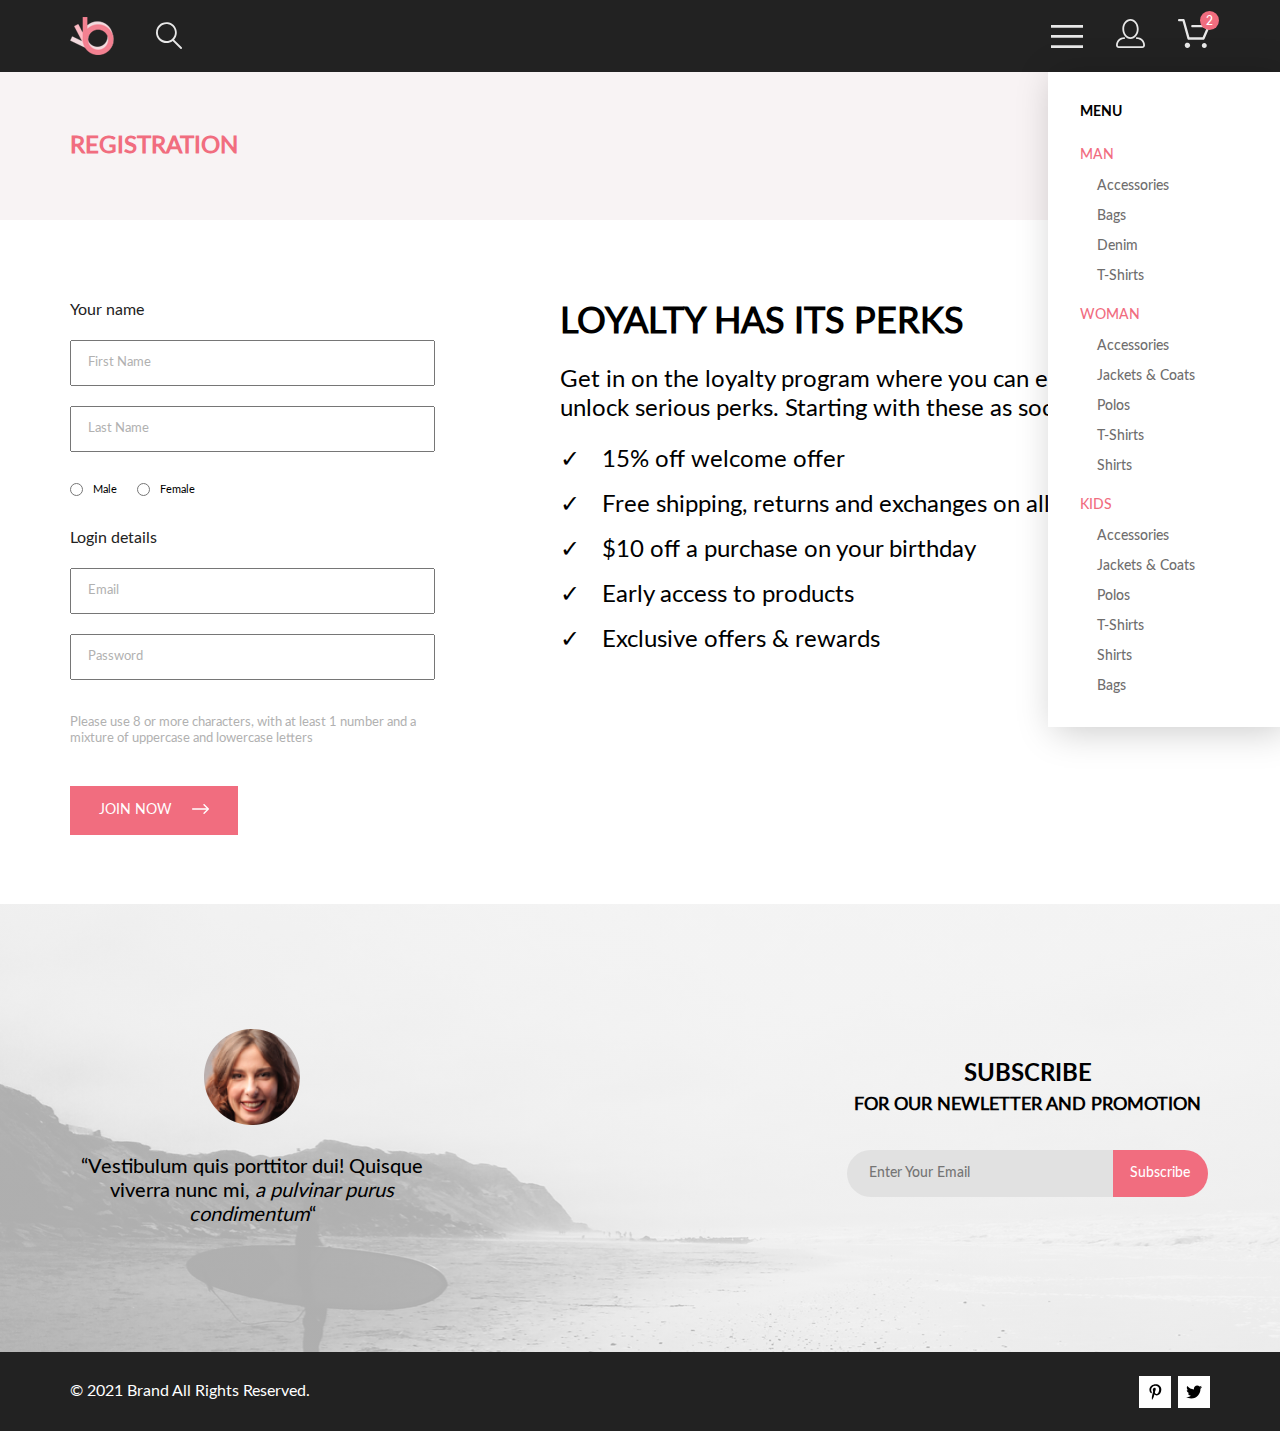
<file: registration.html>
<!DOCTYPE html>
<html lang="en">
<head>
    <meta charset="UTF-8">
    <meta name="viewport" content="width=device-width, initial-scale=1">
    <link rel="stylesheet" href="css/registration.css">
    <title>Registration</title>
</head>
<body>
<div class="box-content">
    <header class="header-block bg-black">
        <div class="header center">
            <div class="header__left">
                <img src="img/logo.png" alt="image">
                <button class="header__button-watch">
                    <svg class="header__svg" xmlns="http://www.w3.org/2000/svg" width="27" height="28" viewBox="0 0 27 28"
                         fill="none">
                        <path d="M19.0589 17.6251C20.6705 15.865 21.6275 13.6039 21.769 11.2216C21.9106 8.83932 21.2281 6.48088 19.8362 4.54232C18.4443 2.60377 16.4278 1.20318 14.1252 0.575765C11.8227 -0.0516554 9.37437 0.132305 7.19143 1.09675C5.0085 2.0612 3.22389 3.74739 2.1373 5.87217C1.05071 7.99695 0.728322 10.4309 1.22426 12.7653C1.72021 15.0997 3.00428 17.1923 4.86085 18.6919C6.71741 20.1914 9.0334 21.0064 11.4199 21.0001C13.6723 21.0031 15.8638 20.2691 17.6599 18.9101L25.4079 26.7171C25.4934 26.8061 25.5958 26.8772 25.7091 26.9261C25.8225 26.9751 25.9444 27.0009 26.0679 27.0021C26.1916 27.0024 26.314 26.9773 26.4276 26.9283C26.5411 26.8793 26.6434 26.8074 26.7279 26.7171C26.9018 26.5362 26.999 26.295 26.999 26.0441C26.999 25.7931 26.9018 25.5519 26.7279 25.371L19.0589 17.6251ZM2.88589 10.5001C2.89873 8.81477 3.41021 7.17101 4.35586 5.776C5.30151 4.38098 6.63899 3.29715 8.1997 2.66114C9.76042 2.02513 11.4745 1.86542 13.1258 2.20213C14.7772 2.53884 16.2919 3.3569 17.479 4.55319C18.6661 5.74948 19.4725 7.27044 19.7965 8.92433C20.1204 10.5782 19.9475 12.291 19.2995 13.8468C18.6515 15.4026 17.5574 16.7316 16.1551 17.6665C14.7529 18.6014 13.1052 19.1002 11.4199 19.1C9.14843 19.0892 6.97409 18.1775 5.3741 16.5652C3.77412 14.9528 2.87924 12.7715 2.88589 10.5001Z"/>
                    </svg>
                </button>
            </div>
            <div class="header__right">
                <div class="header__button header__burger">
                    <label for="burger"><svg class="header__svg" xmlns="http://www.w3.org/2000/svg" width="32" height="23" viewBox="0 0 32 23"
                                             fill="none">
                        <path d="M0 23V20.31H32V23H0ZM0 12.76V10.07H32V12.76H0ZM0 2.69V0H32V2.69H0Z"/>
                    </svg></label>
                    <input id="burger" type="checkbox" class="burger-checkbox">
                    <nav class="burger-nav">
                        <h3 class="burger-nav__head">
                            MENU
                        </h3>
                        <a href="#" class="burger-nav__main-link">MAN</a>
                        <ul class="burger-nav__list">
                            <li class="burger-nav__item">
                                <a href="#" class="burger-nav__link">Accessories</a>
                            </li>
                            <li class="burger-nav__item">
                                <a href="#" class="burger-nav__link">Bags</a>
                            </li>
                            <li class="burger-nav__item">
                                <a href="#" class="burger-nav__link">Denim</a>
                            </li>
                            <li class="burger-nav__item">
                                <a href="#" class="burger-nav__link">T-Shirts</a>
                            </li>
                        </ul>
                        <a href="#" class="burger-nav__main-link">WOMAN</a>
                        <ul class="burger-nav__list">
                            <li class="burger-nav__item">
                                <a href="#" class="burger-nav__link">Accessories</a>
                            </li>
                            <li class="burger-nav__item">
                                <a href="#" class="burger-nav__link">Jackets & Coats</a>
                            </li>
                            <li class="burger-nav__item">
                                <a href="#" class="burger-nav__link">Polos</a>
                            </li>
                            <li class="burger-nav__item">
                                <a href="#" class="burger-nav__link">T-Shirts</a>
                            </li>
                            <li class="burger-nav__item">
                                <a href="#" class="burger-nav__link">Shirts</a>
                            </li>
                        </ul>
                        <a href="#" class="burger-nav__main-link">KIDS</a>
                        <ul class="burger-nav__list">
                            <li class="burger-nav__item">
                                <a href="#" class="burger-nav__link">Accessories</a>
                            </li>
                            <li class="burger-nav__item">
                                <a href="#" class="burger-nav__link">Jackets & Coats</a>
                            </li>
                            <li class="burger-nav__item">
                                <a href="#" class="burger-nav__link">Polos</a>
                            </li>
                            <li class="burger-nav__item">
                                <a href="#" class="burger-nav__link">T-Shirts</a>
                            </li>
                            <li class="burger-nav__item">
                                <a href="#" class="burger-nav__link">Shirts</a>
                            </li>
                            <li class="burger-nav__item">
                                <a href="#" class="burger-nav__link">Bags</a>
                            </li>
                        </ul>
                    </nav>
                </div>
                <button class="header__button">
                    <svg class="header__svg" xmlns="http://www.w3.org/2000/svg" width="29" height="29" viewBox="0 0 29 29"
                         fill="none">
                        <path d="M14.5 19.937C19 19.937 22.656 15.464 22.656 9.968C22.656 4.472 19 0 14.5 0C13.3631 0.0217413 12.2463 0.303398 11.2351 0.823397C10.2239 1.34339 9.34507 2.08794 8.66602 3C7.12663 4.99573 6.30819 7.45381 6.34399 9.974C6.34399 15.465 10 19.937 14.5 19.937ZM14.5 1.813C18 1.813 20.844 5.472 20.844 9.969C20.844 14.466 17.998 18.125 14.5 18.125C11.002 18.125 8.15603 14.465 8.15503 9.969C8.15403 5.473 11 1.813 14.5 1.813ZM20.844 18.125C20.6036 18.125 20.373 18.2205 20.203 18.3905C20.033 18.5605 19.9375 18.7911 19.9375 19.0315C19.9375 19.2719 20.033 19.5025 20.203 19.6725C20.373 19.8425 20.6036 19.938 20.844 19.938C22.526 19.9399 24.1386 20.6088 25.3279 21.7982C26.5172 22.9875 27.1861 24.6 27.188 26.282C27.1875 26.5221 27.0918 26.7523 26.922 26.9221C26.7522 27.0918 26.5221 27.1875 26.282 27.188H2.71997C2.47985 27.1875 2.24975 27.0918 2.07996 26.9221C1.91016 26.7523 1.81449 26.5221 1.81396 26.282C1.81608 24.6001 2.48517 22.9877 3.67444 21.7985C4.86371 20.6092 6.47608 19.9401 8.15796 19.938C8.39824 19.938 8.62868 19.8425 8.79858 19.6726C8.96849 19.5027 9.06396 19.2723 9.06396 19.032C9.06396 18.7917 8.96849 18.5613 8.79858 18.3914C8.62868 18.2215 8.39824 18.126 8.15796 18.126C5.99541 18.1279 3.92201 18.9875 2.39258 20.5164C0.863144 22.0453 0.00264777 24.1185 0 26.281C0.000794067 27.0019 0.287502 27.693 0.797241 28.2027C1.30698 28.7125 1.99811 28.9992 2.71899 29H26.282C27.0027 28.9989 27.6936 28.7121 28.2031 28.2024C28.7126 27.6927 28.9992 27.0017 29 26.281C28.9974 24.1187 28.1372 22.0457 26.6083 20.5168C25.0793 18.9878 23.0063 18.1276 20.844 18.125Z"/>
                    </svg>
                </button>
                <a class="header__button cart-icon" href="cart.html">
                    <svg class="header__svg" xmlns="http://www.w3.org/2000/svg" width="32" height="29" viewBox="0 0 32 29" fill="none">
                        <path d="M26.2009 29C25.5532 28.9738 24.9415 28.6948 24.4972 28.2227C24.0529 27.7506 23.8114 27.1232 23.8245 26.475C23.8376 25.8269 24.1043 25.2097 24.5673 24.7559C25.0303 24.3022 25.6527 24.048 26.301 24.048C26.9493 24.048 27.5717 24.3022 28.0347 24.7559C28.4977 25.2097 28.7644 25.8269 28.7775 26.475C28.7906 27.1232 28.549 27.7506 28.1047 28.2227C27.6604 28.6948 27.0488 28.9738 26.401 29H26.2009ZM6.75293 26.32C6.75293 25.79 6.91011 25.2718 7.20459 24.8311C7.49907 24.3904 7.91764 24.0469 8.40735 23.844C8.89705 23.6412 9.43594 23.5881 9.95581 23.6915C10.4757 23.7949 10.9532 24.0502 11.328 24.425C11.7028 24.7998 11.9581 25.2773 12.0615 25.7972C12.1649 26.317 12.1118 26.8559 11.9089 27.3456C11.7061 27.8353 11.3626 28.2539 10.9219 28.5483C10.4812 28.8428 9.96304 29 9.43298 29C9.08087 29.0003 8.73212 28.9311 8.40674 28.7966C8.08136 28.662 7.78569 28.4646 7.53662 28.2158C7.28755 27.9669 7.09001 27.6713 6.9552 27.3461C6.82039 27.0208 6.75098 26.6721 6.75098 26.32H6.75293ZM10.553 20.686C10.2935 20.6868 10.0409 20.6024 9.83411 20.4457C9.62727 20.2891 9.47758 20.0689 9.40796 19.819L4.57495 2.36401H1.18201C0.868521 2.36401 0.567859 2.23947 0.346191 2.01781C0.124523 1.79614 0 1.49549 0 1.18201C0 0.868519 0.124523 0.567873 0.346191 0.346205C0.567859 0.124537 0.868521 5.81268e-06 1.18201 5.81268e-06H5.46301C5.7225 -0.00080736 5.97504 0.0837201 6.18176 0.240568C6.38848 0.397416 6.53784 0.617884 6.60693 0.868006L11.4399 18.323H24.6179L29.001 8.27501H14.401C14.2428 8.27961 14.0854 8.25242 13.9379 8.19507C13.7904 8.13771 13.6559 8.05134 13.5424 7.94108C13.4288 7.83082 13.3386 7.69891 13.277 7.55315C13.2154 7.40739 13.1836 7.25075 13.1836 7.0925C13.1836 6.93426 13.2154 6.77762 13.277 6.63186C13.3386 6.4861 13.4288 6.35419 13.5424 6.24393C13.6559 6.13367 13.7904 6.0473 13.9379 5.98994C14.0854 5.93259 14.2428 5.90541 14.401 5.91001H30.814C31.0097 5.90996 31.2022 5.95866 31.3744 6.05172C31.5465 6.14478 31.6928 6.27926 31.7999 6.44301C31.9078 6.60729 31.9734 6.79569 31.9908 6.99145C32.0083 7.18721 31.9771 7.38424 31.9 7.565L26.495 19.977C26.4026 20.1876 26.251 20.3668 26.0585 20.4927C25.866 20.6186 25.641 20.6858 25.411 20.686H10.553Z"/>
                    </svg>
                </a>
            </div>
        </div>
        <div class="header-nav">
            <div class="header-nav__container center">
                <h2 class="header-nav__title">
                    REGISTRATION
                </h2>
            </div>
        </div>
    </header>
    <div class="reg-box center">
        <div class="reg-box__left">
            <form action="#" class="reg">
                <div class="reg__box-input">
                    <label for="first-name" class="reg__title">Your name</label>
                    <input type="text" id="first-name" class="reg__input" required placeholder="First Name">
                    <input type="text" id="last-name" class="reg__input" required placeholder="Last Name">
                </div>
                <div class="reg__box-radio">
                    <input type="radio" name="gender" id="male" class="reg__radio">
                    <label for="male" class="reg__label-radio">Male</label>
                    <input type="radio" name="gender" id="female" class="reg__radio">
                    <label for="female" class="reg__label-radio">Female</label>
                </div>
                <div class="reg__box-input">
                    <label for="email" class="reg__title">Login details</label>
                    <input type="email" name="" id="email" class="reg__input" required placeholder="Email">
                    <input type="password" name="" id="phone-number" class="reg__input" required placeholder="Password">
                    <p class="reg__valid-dsc">
                        Please use 8 or more characters, with at least 1 number and a mixture of uppercase and lowercase letters
                    </p>
                </div>
                <div class="reg__box-btn">
                    <button type="submit" class="reg__btn">
                        JOIN NOW
                        <span class="reg__arrow"><svg xmlns="http://www.w3.org/2000/svg" width="17" height="10" viewBox="0 0 17 10" fill="none">
<path fill-rule="evenodd" clip-rule="evenodd" d="M11.54 0.208095C11.6058 0.142131 11.684 0.0897967 11.77 0.0540883C11.8561 0.01838 11.9483 0 12.0415 0C12.1347 0 12.2269 0.01838 12.313 0.0540883C12.399 0.0897967 12.4772 0.142131 12.543 0.208095L16.7929 4.458C16.8589 4.5238 16.9112 4.60196 16.9469 4.68802C16.9826 4.77407 17.001 4.86632 17.001 4.95949C17.001 5.05266 16.9826 5.14491 16.9469 5.23097C16.9112 5.31702 16.8589 5.39518 16.7929 5.46098L12.543 9.71089C12.41 9.84389 12.2296 9.91861 12.0415 9.91861C11.8534 9.91861 11.673 9.84389 11.54 9.71089C11.407 9.57788 11.3323 9.39749 11.3323 9.2094C11.3323 9.0213 11.407 8.84091 11.54 8.70791L15.2898 4.95949L11.54 1.21107C11.474 1.14528 11.4217 1.06711 11.386 0.981059C11.3503 0.895005 11.3319 0.802752 11.3319 0.709584C11.3319 0.616415 11.3503 0.524162 11.386 0.438109C11.4217 0.352055 11.474 0.273891 11.54 0.208095Z" fill="white"/>
<path fill-rule="evenodd" clip-rule="evenodd" d="M0 4.95948C0 4.77162 0.0746263 4.59146 0.207462 4.45862C0.340297 4.32579 0.52046 4.25116 0.708318 4.25116H15.583C15.7708 4.25116 15.951 4.32579 16.0838 4.45862C16.2167 4.59146 16.2913 4.77162 16.2913 4.95948C16.2913 5.14734 16.2167 5.3275 16.0838 5.46033C15.951 5.59317 15.7708 5.6678 15.583 5.6678H0.708318C0.52046 5.6678 0.340297 5.59317 0.207462 5.46033C0.0746263 5.3275 0 5.14734 0 4.95948Z" fill="white"/>
</svg></span>
                    </button>
                </div>
            </form>
        </div>
        <div class="reg-box__right">
            <div class="perks">
                <h2 class="perks__title">LOYALTY HAS ITS PERKS</h2>
                <p class="perks__dsc">
                    Get in on the loyalty program where you can earn points and unlock serious perks. Starting with these as soon as you join:
                </p>
                <ul class="perks__ul">
                    <li class="perks__li">15% off welcome offer</li>
                    <li class="perks__li">Free shipping, returns and exchanges on all orders</li>
                    <li class="perks__li">$10 off a purchase on your birthday</li>
                    <li class="perks__li">Early access to products</li>
                    <li class="perks__li">Exclusive offers & rewards</li>
                </ul>
            </div>
        </div>
    </div>
    <section class="subscribe center">
        <div class="subscribe-left">
            <img src="img/avatar.png" alt="avatar" class="subscribe-left__avatar">
            <blockquote class="subscribe-left__quote">“Vestibulum quis porttitor dui! Quisque viverra nunc mi, <span
                    class="subscribe-left__quote-italic">a pulvinar purus condimentum</span>“
            </blockquote>
        </div>
        <div class="subscribe-right">
            <h2 class="subscribe-right__title">
                SUBSCRIBE
                <br>
                <span class="subscribe-right__small-title">
                    FOR OUR NEWLETTER AND PROMOTION
                </span>
            </h2>
            <form action="#" class="subscribe-form">
                <input type="email" placeholder="Enter Your Email" required class="subscribe-form__input">
                <button class="subscribe-form__button">Subscribe</button>
            </form>
        </div>
    </section>
</div>
<footer class="footer bg-black">
    <div class="footer__container center">
        <div class="footer-left">
            <p> &copy 2021 Brand All Rights Reserved.</p>
        </div>
        <div class="footer-right">
            <a href="#" class="footer-right__link">
                <svg class="footer-right__svg" width="13" height="16" viewBox="0 0 13 16" fill="none"
                     xmlns="http://www.w3.org/2000/svg">
                    <g clip-path="url(#clip0_190_1618)">
                        <path d="M6.7402 0.203125C3.55552 0.203125 0.408081 2.34063 0.408081 5.8C0.408081 8 1.63726 9.25 2.38221 9.25C2.68951 9.25 2.86643 8.3875 2.86643 8.14375C2.86643 7.85313 2.13079 7.23438 2.13079 6.025C2.13079 3.5125 4.03043 1.73125 6.48878 1.73125C8.60259 1.73125 10.167 2.94062 10.167 5.1625C10.167 6.82187 9.50585 9.93437 7.3641 9.93437C6.59121 9.93437 5.93006 9.37187 5.93006 8.56563C5.93006 7.38438 6.74951 6.24062 6.74951 5.02187C6.74951 2.95312 3.83487 3.32812 3.83487 5.82812C3.83487 6.35313 3.90006 6.93437 4.13286 7.4125C3.70451 9.26875 2.82919 12.0344 2.82919 13.9469C2.82919 14.5375 2.91299 15.1188 2.96886 15.7094C3.0744 15.8281 3.02163 15.8156 3.18304 15.7563C4.74744 13.6 4.69157 13.1781 5.39928 10.3562C5.78107 11.0875 6.76814 11.4812 7.55034 11.4812C10.8468 11.4812 12.3274 8.24688 12.3274 5.33125C12.3274 2.22813 9.66415 0.203125 6.7402 0.203125Z"/>
                    </g>
                </svg>
            </a>
            <a href="#" class="footer-right__link">
                <svg class="footer-right__svg" width="17" height="16" viewBox="0 0 17 16" fill="none"
                     xmlns="http://www.w3.org/2000/svg">
                    <g id="twitter-brands 1" clip-path="url(#clip0_190_1614)">
                        <path id="Vector"
                              d="M14.4181 4.74107C14.4281 4.88319 14.4281 5.02535 14.4281 5.16747C14.4281 9.50247 11.1509 14.4974 5.16096 14.4974C3.31558 14.4974 1.60132 13.9593 0.159302 13.0253C0.421495 13.0558 0.673569 13.0659 0.94585 13.0659C2.46851 13.0659 3.8702 12.5482 4.98953 11.6649C3.5576 11.6345 2.3576 10.6903 1.94415 9.39081C2.14585 9.42125 2.34751 9.44156 2.5593 9.44156C2.85172 9.44156 3.14418 9.40094 3.41643 9.32991C1.92401 9.02531 0.80465 7.70553 0.80465 6.11163V6.07103C1.23825 6.31469 1.74249 6.46697 2.2769 6.48725C1.39959 5.89841 0.824826 4.89335 0.824826 3.75628C0.824826 3.14716 0.98614 2.58878 1.26851 2.10147C2.87187 4.09131 5.28195 5.39078 7.98443 5.53294C7.93403 5.28928 7.90376 5.0355 7.90376 4.78169C7.90376 2.97457 9.35586 1.5025 11.1609 1.5025C12.0987 1.5025 12.9457 1.89844 13.5407 2.53803C14.2768 2.39591 14.9827 2.12178 15.6079 1.74616C15.3659 2.5076 14.8516 3.14719 14.176 3.55325C14.8315 3.48222 15.4668 3.29944 16.0516 3.04566C15.608 3.69538 15.0533 4.27403 14.4181 4.74107Z"/>
                    </g>
                </svg>
            </a>
        </div>
    </div>
</footer>
</body>
</html>
</file>
<file: css/style.css>
@charset "UTF-8";
@font-face {
  font-family: "lato";
  src: local("lato"), url("../fonts/Lato-Regular.woff") format("woff");
  font-weight: normal;
  font-style: normal;
}
@font-face {
  font-family: "latomedium";
  src: local("lato"), url("../fonts/Lato-Medium.woff") format("woff");
  font-weight: normal;
  font-style: normal;
}
@font-face {
  font-family: "latobold";
  src: local("lato"), url("../fonts/Lato-Bold.woff") format("woff");
  font-weight: normal;
  font-style: normal;
}
/*font size*/
html {
  font-size: 16px;
}

/*font var*/
.fi__block-articles, .header {
  display: flex;
  justify-content: space-between;
  align-items: center;
}

.categories__link {
  display: flex;
  justify-content: center;
  align-items: center;
}

/*обнуление стилей*/
* {
  margin: 0;
  padding: 0;
  font-family: "lato";
}

li {
  list-style-type: none; /* Убираем маркеры */
}

ul {
  margin-left: 0; /* Отступ слева в браузере IE и Opera */
  padding-left: 0; /* Отступ слева в браузере Firefox, Safari, Chrome */
}

a {
  text-decoration: none;
}

button {
  padding: 0;
  border: none;
  font: inherit;
  color: inherit;
  background-color: transparent;
  /* отображаем курсор в виде руки при наведении; некоторые
  считают, что необходимо оставлять стрелочный вид для кнопок */
  cursor: pointer;
}

/*center*/
.center {
  padding-left: calc(50% - 1140px / 2);
  padding-right: calc(50% - 1140px / 2);
}

/*header*/
.bg-black {
  background: #222;
}

.header {
  min-height: 8vh;
}
.header__left {
  display: flex;
  align-items: end;
  gap: 41px;
}
.header__right {
  display: flex;
  align-items: end;
  gap: 33px;
}
.header__svg {
  fill: #E8E8E8;
  transition: fill 0.3s ease;
}

.header__svg:hover {
  fill: #E05C6E;
}

.header-nav {
  background-color: #F8F3F4;
  height: 148px;
}
.header-nav__container {
  height: 100%;
  display: flex;
  justify-content: space-between;
  align-items: center;
}
.header-nav__title {
  font-family: "latomedium";
  color: #F16D7F;
  font-size: 1.5rem;
  font-style: normal;
  line-height: normal;
}
.header-nav__nav {
  font-family: "lato";
  color: #5D5D5D;
  font-size: 0.875rem;
  font-style: normal;
  line-height: normal;
}
.header-nav__link {
  transition: color 0.3s ease;
  font-family: "lato";
  color: #5D5D5D;
  font-size: 0.875rem;
  font-style: normal;
  line-height: normal;
}

.header-nav__link:first-child {
  color: #F16D7F;
  font-weight: "latobold";
}

.header-nav__link:hover {
  color: #F16D7F;
}

/*burger menu*/
.box-content {
  overflow: hidden;
}

.header {
  position: relative;
}

#burger {
  position: absolute;
  left: 999999px;
  visibility: hidden;
}
#burger:checked ~ .burger-nav {
  right: -232px;
}

.burger-nav {
  background: #FFFFFF;
  box-shadow: 6px 4px 35px rgba(0, 0, 0, 0.21);
  width: 232px;
  padding: 32px;
  box-sizing: border-box;
  position: absolute;
  top: 8vh;
  right: 0;
  transition: right 0.3s;
  z-index: 5;
}
.burger-nav__head {
  margin-bottom: 1.5rem;
  font-family: "latobold";
  color: #000;
  font-size: 0.875rem;
  font-style: normal;
  line-height: normal;
}
.burger-nav__main-link {
  font-family: "latomedium";
  color: #F16D7F;
  font-size: 0.875rem;
  font-style: normal;
  line-height: normal;
  transition: color 0.3s ease;
}
.burger-nav__list {
  margin-top: 12px;
}
.burger-nav__link {
  font-family: "latomedium";
  color: #6F6E6E;
  font-size: 0.875rem;
  font-style: normal;
  line-height: normal;
  transition: color 0.3s ease;
}

.burger-nav__main-link:hover {
  color: #FF6A6A;
}

.burger-nav__link:hover {
  color: #E05C6E;
}

.burger-nav__list:not(:last-child) {
  margin-bottom: 20px;
}

.burger-nav__item {
  padding-left: 10%;
}

.burger-nav__item:not(:first-child) {
  margin-top: 11px;
}

.cart-icon {
  position: relative;
}

.cart-icon:after {
  content: "2";
  top: -8px;
  left: 22px;
  position: absolute;
  height: 19px;
  width: 19px;
  display: flex;
  justify-content: center;
  align-items: center;
  font-family: "latomedium";
  color: #FFF;
  font-size: 12px;
  font-style: normal;
  line-height: normal;
  background-color: #F16D7F;
  border-radius: 50%;
}

/*filter sort*/
/*fi*/
.fi {
  display: flex;
  flex-direction: column;
  align-items: center;
}
.fi__title {
  font-family: "latomedium";
  color: #000;
  font-size: 1.875rem;
  font-style: normal;
  line-height: normal;
}
.fi__dsc {
  font-family: "latomedium";
  color: #5D5D5D;
  font-size: 0.875rem;
  font-style: normal;
  line-height: normal;
  margin-top: 6px;
}
.fi__block-articles {
  flex-wrap: wrap;
  gap: 30px;
}
.fi__button {
  width: auto;
  margin-top: 48px;
  padding: 15px 39px;
  border: #F16D7F 1px solid;
  font-family: "latomedium";
  color: #F16D7F;
  font-size: 1rem;
  font-style: normal;
  line-height: normal;
  transition: color 0.3s ease;
  transition: background-color 0.3s ease;
}

.fi__button:hover {
  color: #FFF;
  background-color: #F16D7F;
}

.fi-item {
  margin-top: 48px;
  width: calc((100% - 2 * 30px) / 3);
  background: #F8F8F8;
  text-align: left;
}
.fi-item__img {
  width: 100%;
}
.fi-item__dsc-container {
  padding: 20px 16px;
}
.fi-item__link {
  font-family: "latobold";
  color: #000;
  font-size: 13px;
  font-style: normal;
  line-height: normal;
}
.fi-item__dsc {
  margin-top: 12px;
  font-family: "lato";
  color: #5D5D5D;
  font-size: 0.875rem;
  font-style: normal;
  line-height: normal;
}
.fi-item__price {
  margin-top: 16px;
  font-family: "latomedium";
  color: #F16D7F;
  font-size: 1rem;
  font-style: normal;
  line-height: normal;
}

/*benefits*/
.benefits {
  margin-top: 95px;
  min-height: 341px;
  display: flex;
  justify-content: center;
  align-items: center;
}
.benefits__container {
  height: 100%;
  display: flex;
  justify-content: space-between;
  align-items: center;
  gap: 30px;
}
.benefits__article {
  max-width: 360px;
  min-height: 131px;
  display: flex;
  flex-basis: 360px;
  flex-grow: 1;
  flex-shrink: 1;
  justify-content: space-between;
  align-items: center;
  flex-direction: column;
}
.benefits__title {
  font-family: "latomedium";
  color: #FFF;
  font-size: 1.25rem;
  font-style: normal;
  line-height: normal;
}
.benefits__dsc {
  text-align: center;
  font-family: "lato";
  color: #FFF;
  font-size: 0.875rem;
  font-style: normal;
  line-height: normal;
}

.cart-icon {
  position: relative;
}

.cart-icon:after {
  content: "2";
  top: -8px;
  left: 22px;
  position: absolute;
  height: 19px;
  width: 19px;
  display: flex;
  justify-content: center;
  align-items: center;
  font-family: "latomedium";
  color: #FFF;
  font-size: 12px;
  font-style: normal;
  line-height: normal;
  background-color: #F16D7F;
  border-radius: 50%;
}

/*Subscribe*/
.subscribe {
  height: 448px;
  display: flex;
  justify-content: space-between;
  align-items: center;
  background-image: linear-gradient(rgba(244, 244, 244, 0.7), rgba(244, 244, 244, 0.7)), url("../img/bg_subscribe.png");
  background-repeat: no-repeat;
  background-size: cover;
}

.subscribe-left {
  width: 32%;
  display: flex;
  align-items: center;
  flex-direction: column;
  text-align: center;
}
.subscribe-left__avatar {
  height: 96px;
  width: 96px;
}
.subscribe-left__quote {
  margin-top: 30px;
  font-family: "latomedium";
  color: #000;
  font-size: 1.25rem;
  font-style: normal;
  line-height: normal;
}
.subscribe-left__quote-italic {
  font-style: italic;
}

.subscribe-right {
  width: 32%;
}
.subscribe-right__title {
  text-align: center;
  font-family: "latobold";
  color: #000;
  font-size: 1.5rem;
  font-style: normal;
  line-height: normal;
}
.subscribe-right__small-title {
  font-size: 18px;
  font-weight: "latomedium";
}

.subscribe-form {
  margin-top: 32px;
  width: 100%;
  display: flex;
  justify-content: center;
}
.subscribe-form__input {
  padding: 15px 64px 15px 22px;
  border: none;
  border-radius: 25px 0 0 25px;
  background: #E1E1E1;
  font-family: "latomedium";
  color: #222224;
  font-size: 0.875rem;
  font-style: normal;
  line-height: normal;
}
.subscribe-form__button {
  padding: 15px 18px 15px 17px;
  border-radius: 0 25px 25px 0;
  background: #F16D7F;
  font-family: "latomedium";
  color: #FFF;
  font-size: 0.875rem;
  font-style: normal;
  line-height: normal;
  transition: background-color 0.3s ease;
}
.subscribe-form .subscribe-form__button:hover {
  background-color: #de4b62;
}

/*footer*/
.footer {
  height: 79px;
}
.footer__container {
  height: 100%;
  display: flex;
  justify-content: space-between;
  align-items: center;
}

.footer-left {
  font-family: "latomedium";
  color: #FFF;
  font-size: 1rem;
  font-style: normal;
  line-height: normal;
}

.footer-right {
  height: 32px;
  display: flex;
  gap: 7px;
}
.footer-right__link {
  width: 32px;
  display: flex;
  justify-content: center;
  align-items: center;
  height: 100%;
  background: #FFF;
  transition: background-color 0.3s ease;
}
.footer-right__svg {
  fill: black;
  transition: fill 0.3s ease;
}
.footer-right .footer-right__link:hover {
  background-color: #F16D7F;
}
.footer-right .footer-right__link:hover > .footer-right__svg {
  fill: #FFF;
}

@media (max-width: 800px) {
  /* index page */
  .header {
    min-height: 15vh;
    padding-left: 32px;
    padding-right: 32px;
  }
  .burger-nav {
    top: 15vh;
  }
  .header-nav {
    padding-left: 16px;
    padding-right: 16px;
  }
  .top {
    min-height: 85vh;
  }
  .top__img {
    right: 45%;
  }
  .top-block {
    min-height: 85vh;
  }
  .top-title {
    margin-right: 33px;
  }
  .top-title__big {
    font-size: 44px;
  }
  .top-title__small {
    font-size: 24px;
  }
  .top-title__pink {
    font-size: 24px;
  }
  .categories {
    padding-left: 16px;
    padding-right: 16px;
    margin-bottom: 109px;
    gap: 20px;
  }
  .categories__dsc {
    font-size: 16px;
  }
  .categories__title {
    font-size: 24px;
  }
  .categories__item:not(:last-child) {
    height: 168px;
    width: calc((100% - 40px) / 3);
  }
  .categories__item:last-child {
    height: 116px;
    width: 100%;
  }
  .fi {
    margin-bottom: 64px;
    padding-left: 16px;
    padding-right: 16px;
  }
  .fi__title {
    font-size: 30px;
  }
  .fi__dsc {
    margin-top: 3px;
    margin-bottom: 72px;
    font-size: 14px;
  }
  .fi__block-articles {
    width: 100%;
    display: grid;
    grid-template-columns: repeat(auto-fit, minmax(300px, 1fr));
    gap: 14px;
  }
  .fi__button {
    margin-top: 32px;
    font-size: 16px;
  }
  .fi-item {
    width: 100%;
    margin-top: 0;
  }
  .fi-item__dsc-container {
    padding-right: 28px;
  }
  .fi-item__link {
    font-size: 13px;
  }
  .fi-item__dsc {
    font-size: 14px;
  }
  .fi-item__price {
    font-size: 16px;
  }
  .benefits {
    margin-top: 0;
    padding-left: 16px;
    padding-right: 16px;
  }
  .benefits__container {
    margin-top: 48px;
    margin-bottom: 64px;
    justify-content: center;
    flex-wrap: wrap;
    gap: 48px;
  }
  .benefits__title {
    font-size: 20px;
  }
  .benefits__dsc {
    font-size: 14px;
  }
  .subscribe {
    max-height: 693px;
    flex-direction: column;
    padding-left: 16px;
    padding-right: 16px;
    padding-top: 64px;
    padding-bottom: 140px;
  }
  .subscribe-left {
    min-width: 359px;
  }
  .subscribe-left__quote {
    font-size: 20px;
  }
  .subscribe-right {
    min-width: 359px;
  }
  .subscribe-right__title {
    font-size: 24px;
  }
  .subscribe-form__input {
    font-size: 14px;
  }
  .subscribe-form__button {
    font-size: 14px;
  }
  .footer {
    padding-left: 32px;
    padding-right: 32px;
  }
}
@media (max-width: 522px) {
  .header {
    min-height: 17vh;
    padding-left: 16px;
    padding-right: 16px;
  }
  .header__button:not(:first-child) {
    display: none;
  }
  .burger-nav {
    top: 17vh;
  }
  .header-nav__container {
    justify-content: center;
  }
  .top {
    min-height: 83vh;
    justify-content: center;
  }
  .top__img {
    display: none;
  }
  .top-block {
    min-height: 83vh;
  }
  .top-title {
    margin: 0;
    box-sizing: border-box;
  }
  .top-title__big {
    font-size: 38px;
  }
  .top-title__small {
    font-size: 20px;
  }
  .top-title__pink {
    font-size: 20px;
  }
  .categories {
    padding-left: 16px;
    padding-right: 16px;
    margin-bottom: 64px;
    gap: 32px;
  }
  .categories__item:not(:last-child) {
    min-height: 248px;
    flex-basis: 230px;
  }
  .categories__item:last-child {
    min-height: 111px;
  }
  .fi {
    margin-bottom: 96px;
    padding-left: 8px;
    padding-right: 8px;
  }
  .fi__title {
    font-size: 30px;
  }
  .fi__dsc {
    margin-top: 3px;
    margin-bottom: 64px;
    font-size: 14px;
  }
  .fi__block-articles {
    gap: 16px;
  }
  .fi__button {
    margin-top: 40px;
    font-size: 16px;
  }
  .fi-item {
    flex-basis: 250px;
  }
  .benefits__container {
    margin-bottom: 81px;
    gap: 47px;
  }
  .subscribe {
    max-height: 550px;
    padding-top: 54px;
    padding-bottom: 110px;
  }
  .subscribe-left {
    width: 100%;
  }
  .subscribe-left__quote {
    font-size: 20px;
  }
  .subscribe-right {
    width: 100%;
  }
  .subscribe-form__input {
    width: 70%;
  }
  .subscribe-form__button {
    width: 30%;
  }
  .footer {
    padding: 43px 16px 9px 16px;
  }
  .footer__container {
    flex-direction: column-reverse;
    gap: 40px;
  }
  .footer-left {
    font-size: 16px;
  }
  .footer-right__link {
    height: 32px;
  }
}
@media (max-width: 977px) {
  .cart-box {
    flex-direction: column;
    margin-top: 59px;
    padding-left: 18px;
    padding-right: 18px;
  }
  .cart-item {
    width: 100%;
  }
  .cart-item__delete {
    right: 24px;
  }
  .cart-btn {
    margin-top: 22px;
    justify-content: center;
    gap: 48px;
  }
  .cart-form {
    margin-top: 64px;
    flex-direction: initial;
    flex-wrap: wrap;
    width: 100%;
    justify-content: space-between;
    gap: 15px;
  }
  .cart-form__box-form {
    flex-basis: 260px;
    flex-grow: 1;
  }
  .cart-form__input {
    width: -webkit-fill-available;
  }
  .sub-total {
    flex-grow: 1;
  }
}
@media (max-width: 614px) {
  .cart-box {
    margin-top: 39px;
    margin-bottom: 48px;
    padding-left: 8px;
    padding-right: 8px;
  }
  .cart-item {
    gap: 32px;
  }
  .cart-item__article {
    min-height: 188px;
  }
  .cart-item__img {
    max-height: 188px;
  }
  .cart-item__dsc {
    padding: 13px 20px 13px 17px;
  }
  .cart-item__title {
    font-size: 14px;
  }
  .cart-item__delete {
    top: 17px;
    right: 12px;
    width: 10px;
    height: 11px;
  }
  .cart-dsc {
    margin-top: 25px;
  }
  .cart-dsc__name-property {
    font-size: 14px;
  }
  .cart-dsc__name-property:not(:first-child) {
    margin-top: 4px;
  }
  .cart-dsc__property-count {
    margin-left: 15px;
    padding: 1px 9px;
    font-size: 10px;
  }
  .cart-btn {
    margin-top: 30px;
    gap: 9px;
  }
  .cart-btn__btn {
    padding: 9px 18px;
    font-size: 12px;
  }
  .cart-form {
    margin-top: 48px;
    flex-direction: initial;
    gap: 48px;
  }
  .cart-form__input {
    width: -webkit-fill-available;
  }
  .sub-total {
    margin-top: 0;
  }
}
@media (max-width: 800px) {
  .header-nav {
    padding-left: 16px;
    padding-right: 16px;
  }
  .filter-sort {
    max-height: 81px;
  }
  .filter-sort__container {
    width: 100%;
    padding-top: 24px;
    justify-content: space-between;
  }
  .filter {
    min-width: 180px;
  }
  .sort {
    padding-right: 16px;
    min-width: 280px;
  }
}
@media (max-width: 500px) {
  .header-nav__container {
    flex-direction: column;
    justify-content: center;
    gap: 32px;
  }
  .filter {
    min-width: auto;
  }
  .filter__heading {
    display: none;
  }
  .filter__svg {
    width: 37px;
    height: 25px;
  }
  .sort {
    justify-content: space-between;
    min-width: auto;
  }
  .sort__head {
    white-space: nowrap;
    font-size: 12px;
  }
}
@media (max-width: 800px) {
  .catalog {
    max-height: 100vh;
  }
  .catalog-card__container {
    position: initial;
    padding-left: 63px;
    padding-right: 63px;
  }
  .catalog-card__dsc__dsc {
    margin-left: 0;
    margin-right: 0;
    text-align: center;
    padding-left: 107px;
    padding-right: 107px;
  }
  .fi-item:last-child {
    display: none;
  }
}
@media (max-width: 660px) {
  .catalog-card__dsc__dsc {
    padding-left: 50px;
    padding-right: 50px;
  }
}
@media (max-width: 500px) {
  .catalog-card__dsc__dsc {
    padding-left: 0;
    padding-right: 0;
  }
  .catalog-card__dsc__title-model {
    white-space: nowrap;
  }
  .cat-card-form {
    gap: 24px;
    margin-top: 32px;
    padding-top: 50px;
  }
  .cat-card-form__summary {
    font-size: 10px;
  }
  .catalog-card__form__button {
    margin-top: 65px;
    margin-bottom: 65px;
  }
  .fi {
    margin-top: 64px;
    margin-bottom: 64px;
  }
}
/*font size*/
/*top*/
.top-block {
  background: #F1E4E6;
  min-height: 92vh;
  position: relative;
}

.top {
  min-height: 92vh;
  display: flex;
  justify-content: flex-end;
  align-items: center;
}
.top__img {
  position: absolute;
  top: 0;
  right: 50%;
  height: 100%;
}

.top-title {
  border-left: #F16D7F 12px solid;
  margin-right: 9%;
}
.top-title__contain-ttl {
  padding-left: 16px;
}
.top-title__big {
  font-family: "latobold";
  color: #000;
  font-size: 3rem;
  font-style: normal;
  line-height: normal;
}
.top-title__small {
  font-family: "latomedium";
  color: #000;
  font-size: 2rem;
  font-style: normal;
  line-height: normal;
}
.top-title__pink {
  font-family: "latomedium";
  color: #F16D7F;
  font-size: 2rem;
  font-style: normal;
  line-height: normal;
}

/*categories*/
.categories {
  display: flex;
  justify-content: space-between;
  flex-wrap: wrap;
  gap: 30px;
  padding-top: 65px;
  margin-bottom: 96px;
}
.categories__link {
  flex-direction: column;
  width: 100%;
  height: 100%;
}
.categories__dsc {
  font-family: "latomedium";
  color: #FFF;
  font-size: 1rem;
  font-style: normal;
  line-height: normal;
}
.categories__title {
  font-family: "latobold";
  color: #F16D7F;
  font-size: 1.5rem;
  font-style: normal;
  line-height: normal;
}

.categories__item {
  position: relative;
}

.categories__item:after {
  content: "";
  position: absolute;
  top: 0;
  left: 0;
  width: 100%;
  height: 100%;
  background: rgba(33, 22, 22, 0.7);
  z-index: -1;
  opacity: 100;
  transition: opacity 0.3s ease;
}

.categories__item:hover:after {
  opacity: 0;
}

.categories__item:not(:last-child) {
  height: 260px;
  flex-grow: 1;
  flex-basis: 150px;
}

.categories__item:last-child {
  height: 180px;
  width: 100%;
}

.for-women:before {
  content: "";
  position: absolute;
  top: 0;
  left: 0;
  width: 100%;
  height: 100%;
  background: url("../img/for_women.jpg") no-repeat;
  background-size: cover;
  z-index: -2;
}

.for-men:before {
  content: "";
  position: absolute;
  top: 0;
  left: 0;
  width: 100%;
  height: 100%;
  background: url("../img/for_men.jpg") no-repeat;
  background-size: cover;
  z-index: -2;
}

.for-kids:before {
  content: "";
  position: absolute;
  top: 0;
  left: 0;
  width: 100%;
  height: 100%;
  background: url("../img/for_kids.png") no-repeat;
  background-size: cover;
  z-index: -2;
}

.accesories:before {
  content: "";
  position: absolute;
  top: 0;
  left: 0;
  width: 100%;
  height: 100%;
  background: url("../img/ACCESORIES.jpg") no-repeat;
  background-size: cover;
  z-index: -2;
}

/*fi*/
.fi {
  display: flex;
  flex-direction: column;
  align-items: center;
}
.fi__title {
  font-family: "latomedium";
  color: #000;
  font-size: 1.875rem;
  font-style: normal;
  line-height: normal;
}
.fi__dsc {
  font-family: "latomedium";
  color: #5D5D5D;
  font-size: 0.875rem;
  font-style: normal;
  line-height: normal;
  margin-top: 6px;
}
.fi__block-articles {
  flex-wrap: wrap;
  gap: 30px;
}
.fi__button {
  width: auto;
  margin-top: 48px;
  padding: 15px 39px;
  border: #F16D7F 1px solid;
  font-family: "latomedium";
  color: #F16D7F;
  font-size: 1rem;
  font-style: normal;
  line-height: normal;
  transition: color 0.3s ease;
  transition: background-color 0.3s ease;
}

.fi__button:hover {
  color: #FFF;
  background-color: #F16D7F;
}

.fi-item {
  margin-top: 48px;
  width: calc((100% - 2 * 30px) / 3);
  background: #F8F8F8;
  text-align: left;
}
.fi-item__img {
  width: 100%;
}
.fi-item__dsc-container {
  padding: 20px 16px;
}
.fi-item__link {
  font-family: "latobold";
  color: #000;
  font-size: 0.8125rem;
  font-style: normal;
  line-height: normal;
}
.fi-item__dsc {
  margin-top: 12px;
  font-family: "lato";
  color: #5D5D5D;
  font-size: 0.875rem;
  font-style: normal;
  line-height: normal;
}
.fi-item__price {
  margin-top: 16px;
  font-family: "latomedium";
  color: #F16D7F;
  font-size: 1rem;
  font-style: normal;
  line-height: normal;
}

@media (max-width: 800px) {
  /* index page */
  .header {
    min-height: 15vh;
    padding-left: 32px;
    padding-right: 32px;
  }
  .burger-nav {
    top: 15vh;
  }
  .header-nav {
    padding-left: 16px;
    padding-right: 16px;
  }
  .top {
    min-height: 85vh;
  }
  .top__img {
    right: 45%;
  }
  .top-block {
    min-height: 85vh;
  }
  .top-title {
    margin-right: 33px;
  }
  .top-title__big {
    font-size: 44px;
  }
  .top-title__small {
    font-size: 24px;
  }
  .top-title__pink {
    font-size: 24px;
  }
  .categories {
    padding-left: 16px;
    padding-right: 16px;
    margin-bottom: 109px;
    gap: 20px;
  }
  .categories__dsc {
    font-size: 16px;
  }
  .categories__title {
    font-size: 24px;
  }
  .categories__item:not(:last-child) {
    height: 168px;
    width: calc((100% - 40px) / 3);
  }
  .categories__item:last-child {
    height: 116px;
    width: 100%;
  }
  .fi {
    margin-bottom: 64px;
    padding-left: 16px;
    padding-right: 16px;
  }
  .fi__title {
    font-size: 30px;
  }
  .fi__dsc {
    margin-top: 3px;
    margin-bottom: 72px;
    font-size: 14px;
  }
  .fi__block-articles {
    width: 100%;
    display: grid;
    grid-template-columns: repeat(auto-fit, minmax(300px, 1fr));
    gap: 14px;
  }
  .fi__button {
    margin-top: 32px;
    font-size: 16px;
  }
  .fi-item {
    width: 100%;
    margin-top: 0;
  }
  .fi-item__dsc-container {
    padding-right: 28px;
  }
  .fi-item__link {
    font-size: 13px;
  }
  .fi-item__dsc {
    font-size: 14px;
  }
  .fi-item__price {
    font-size: 16px;
  }
  .benefits {
    margin-top: 0;
    padding-left: 16px;
    padding-right: 16px;
  }
  .benefits__container {
    margin-top: 48px;
    margin-bottom: 64px;
    justify-content: center;
    flex-wrap: wrap;
    gap: 48px;
  }
  .benefits__title {
    font-size: 20px;
  }
  .benefits__dsc {
    font-size: 14px;
  }
  .subscribe {
    max-height: 693px;
    flex-direction: column;
    padding-left: 16px;
    padding-right: 16px;
    padding-top: 64px;
    padding-bottom: 140px;
  }
  .subscribe-left {
    min-width: 359px;
  }
  .subscribe-left__quote {
    font-size: 20px;
  }
  .subscribe-right {
    min-width: 359px;
  }
  .subscribe-right__title {
    font-size: 24px;
  }
  .subscribe-form__input {
    font-size: 14px;
  }
  .subscribe-form__button {
    font-size: 14px;
  }
  .footer {
    padding-left: 32px;
    padding-right: 32px;
  }
}
@media (max-width: 522px) {
  .header {
    min-height: 17vh;
    padding-left: 16px;
    padding-right: 16px;
  }
  .header__button:not(:first-child) {
    display: none;
  }
  .burger-nav {
    top: 17vh;
  }
  .header-nav__container {
    justify-content: center;
  }
  .top {
    min-height: 83vh;
    justify-content: center;
  }
  .top__img {
    display: none;
  }
  .top-block {
    min-height: 83vh;
  }
  .top-title {
    margin: 0;
    box-sizing: border-box;
  }
  .top-title__big {
    font-size: 38px;
  }
  .top-title__small {
    font-size: 20px;
  }
  .top-title__pink {
    font-size: 20px;
  }
  .categories {
    padding-left: 16px;
    padding-right: 16px;
    margin-bottom: 64px;
    gap: 32px;
  }
  .categories__item:not(:last-child) {
    min-height: 248px;
    flex-basis: 230px;
  }
  .categories__item:last-child {
    min-height: 111px;
  }
  .fi {
    margin-bottom: 96px;
    padding-left: 8px;
    padding-right: 8px;
  }
  .fi__title {
    font-size: 30px;
  }
  .fi__dsc {
    margin-top: 3px;
    margin-bottom: 64px;
    font-size: 14px;
  }
  .fi__block-articles {
    gap: 16px;
  }
  .fi__button {
    margin-top: 40px;
    font-size: 16px;
  }
  .fi-item {
    flex-basis: 250px;
  }
  .benefits__container {
    margin-bottom: 81px;
    gap: 47px;
  }
  .subscribe {
    max-height: 550px;
    padding-top: 54px;
    padding-bottom: 110px;
  }
  .subscribe-left {
    width: 100%;
  }
  .subscribe-left__quote {
    font-size: 20px;
  }
  .subscribe-right {
    width: 100%;
  }
  .subscribe-form__input {
    width: 70%;
  }
  .subscribe-form__button {
    width: 30%;
  }
  .footer {
    padding: 43px 16px 9px 16px;
  }
  .footer__container {
    flex-direction: column-reverse;
    gap: 40px;
  }
  .footer-left {
    font-size: 16px;
  }
  .footer-right__link {
    height: 32px;
  }
}
@media (max-width: 977px) {
  .cart-box {
    flex-direction: column;
    margin-top: 59px;
    padding-left: 18px;
    padding-right: 18px;
  }
  .cart-item {
    width: 100%;
  }
  .cart-item__delete {
    right: 24px;
  }
  .cart-btn {
    margin-top: 22px;
    justify-content: center;
    gap: 48px;
  }
  .cart-form {
    margin-top: 64px;
    flex-direction: initial;
    flex-wrap: wrap;
    width: 100%;
    justify-content: space-between;
    gap: 15px;
  }
  .cart-form__box-form {
    flex-basis: 260px;
    flex-grow: 1;
  }
  .cart-form__input {
    width: -webkit-fill-available;
  }
  .sub-total {
    flex-grow: 1;
  }
}
@media (max-width: 614px) {
  .cart-box {
    margin-top: 39px;
    margin-bottom: 48px;
    padding-left: 8px;
    padding-right: 8px;
  }
  .cart-item {
    gap: 32px;
  }
  .cart-item__article {
    min-height: 188px;
  }
  .cart-item__img {
    max-height: 188px;
  }
  .cart-item__dsc {
    padding: 13px 20px 13px 17px;
  }
  .cart-item__title {
    font-size: 14px;
  }
  .cart-item__delete {
    top: 17px;
    right: 12px;
    width: 10px;
    height: 11px;
  }
  .cart-dsc {
    margin-top: 25px;
  }
  .cart-dsc__name-property {
    font-size: 14px;
  }
  .cart-dsc__name-property:not(:first-child) {
    margin-top: 4px;
  }
  .cart-dsc__property-count {
    margin-left: 15px;
    padding: 1px 9px;
    font-size: 10px;
  }
  .cart-btn {
    margin-top: 30px;
    gap: 9px;
  }
  .cart-btn__btn {
    padding: 9px 18px;
    font-size: 12px;
  }
  .cart-form {
    margin-top: 48px;
    flex-direction: initial;
    gap: 48px;
  }
  .cart-form__input {
    width: -webkit-fill-available;
  }
  .sub-total {
    margin-top: 0;
  }
}
@media (max-width: 800px) {
  .header-nav {
    padding-left: 16px;
    padding-right: 16px;
  }
  .filter-sort {
    max-height: 81px;
  }
  .filter-sort__container {
    width: 100%;
    padding-top: 24px;
    justify-content: space-between;
  }
  .filter {
    min-width: 180px;
  }
  .sort {
    padding-right: 16px;
    min-width: 280px;
  }
}
@media (max-width: 500px) {
  .header-nav__container {
    flex-direction: column;
    justify-content: center;
    gap: 32px;
  }
  .filter {
    min-width: auto;
  }
  .filter__heading {
    display: none;
  }
  .filter__svg {
    width: 37px;
    height: 25px;
  }
  .sort {
    justify-content: space-between;
    min-width: auto;
  }
  .sort__head {
    white-space: nowrap;
    font-size: 12px;
  }
}
@media (max-width: 800px) {
  .catalog {
    max-height: 100vh;
  }
  .catalog-card__container {
    position: initial;
    padding-left: 63px;
    padding-right: 63px;
  }
  .catalog-card__dsc__dsc {
    margin-left: 0;
    margin-right: 0;
    text-align: center;
    padding-left: 107px;
    padding-right: 107px;
  }
  .fi-item:last-child {
    display: none;
  }
}
@media (max-width: 660px) {
  .catalog-card__dsc__dsc {
    padding-left: 50px;
    padding-right: 50px;
  }
}
@media (max-width: 500px) {
  .catalog-card__dsc__dsc {
    padding-left: 0;
    padding-right: 0;
  }
  .catalog-card__dsc__title-model {
    white-space: nowrap;
  }
  .cat-card-form {
    gap: 24px;
    margin-top: 32px;
    padding-top: 50px;
  }
  .cat-card-form__summary {
    font-size: 10px;
  }
  .catalog-card__form__button {
    margin-top: 65px;
    margin-bottom: 65px;
  }
  .fi {
    margin-top: 64px;
    margin-bottom: 64px;
  }
}

/*# sourceMappingURL=style.css.map */
</file>
<file: css/cart.css>
@charset "UTF-8";
@font-face {
  font-family: "lato";
  src: local("lato"), url("../fonts/Lato-Regular.woff") format("woff");
  font-weight: normal;
  font-style: normal;
}
@font-face {
  font-family: "latomedium";
  src: local("lato"), url("../fonts/Lato-Medium.woff") format("woff");
  font-weight: normal;
  font-style: normal;
}
@font-face {
  font-family: "latobold";
  src: local("lato"), url("../fonts/Lato-Bold.woff") format("woff");
  font-weight: normal;
  font-style: normal;
}
/*font size*/
html {
  font-size: 16px;
}

/*font var*/
.fi__block-articles, .header {
  display: flex;
  justify-content: space-between;
  align-items: center;
}

/*обнуление стилей*/
* {
  margin: 0;
  padding: 0;
  font-family: "lato";
}

li {
  list-style-type: none; /* Убираем маркеры */
}

ul {
  margin-left: 0; /* Отступ слева в браузере IE и Opera */
  padding-left: 0; /* Отступ слева в браузере Firefox, Safari, Chrome */
}

a {
  text-decoration: none;
}

button {
  padding: 0;
  border: none;
  font: inherit;
  color: inherit;
  background-color: transparent;
  /* отображаем курсор в виде руки при наведении; некоторые
  считают, что необходимо оставлять стрелочный вид для кнопок */
  cursor: pointer;
}

/*center*/
.center {
  padding-left: calc(50% - 1140px / 2);
  padding-right: calc(50% - 1140px / 2);
}

/*header*/
.bg-black {
  background: #222;
}

.header {
  min-height: 8vh;
}
.header__left {
  display: flex;
  align-items: end;
  gap: 41px;
}
.header__right {
  display: flex;
  align-items: end;
  gap: 33px;
}
.header__svg {
  fill: #E8E8E8;
  transition: fill 0.3s ease;
}

.header__svg:hover {
  fill: #E05C6E;
}

.header-nav {
  background-color: #F8F3F4;
  height: 148px;
}
.header-nav__container {
  height: 100%;
  display: flex;
  justify-content: space-between;
  align-items: center;
}
.header-nav__title {
  font-family: "latomedium";
  color: #F16D7F;
  font-size: 1.5rem;
  font-style: normal;
  line-height: normal;
}
.header-nav__nav {
  font-family: "lato";
  color: #5D5D5D;
  font-size: 0.875rem;
  font-style: normal;
  line-height: normal;
}
.header-nav__link {
  transition: color 0.3s ease;
  font-family: "lato";
  color: #5D5D5D;
  font-size: 0.875rem;
  font-style: normal;
  line-height: normal;
}

.header-nav__link:first-child {
  color: #F16D7F;
  font-weight: "latobold";
}

.header-nav__link:hover {
  color: #F16D7F;
}

/*burger menu*/
.box-content {
  overflow: hidden;
}

.header {
  position: relative;
}

#burger {
  position: absolute;
  left: 999999px;
  visibility: hidden;
}
#burger:checked ~ .burger-nav {
  right: -232px;
}

.burger-nav {
  background: #FFFFFF;
  box-shadow: 6px 4px 35px rgba(0, 0, 0, 0.21);
  width: 232px;
  padding: 32px;
  box-sizing: border-box;
  position: absolute;
  top: 8vh;
  right: 0;
  transition: right 0.3s;
  z-index: 5;
}
.burger-nav__head {
  margin-bottom: 1.5rem;
  font-family: "latobold";
  color: #000;
  font-size: 0.875rem;
  font-style: normal;
  line-height: normal;
}
.burger-nav__main-link {
  font-family: "latomedium";
  color: #F16D7F;
  font-size: 0.875rem;
  font-style: normal;
  line-height: normal;
  transition: color 0.3s ease;
}
.burger-nav__list {
  margin-top: 12px;
}
.burger-nav__link {
  font-family: "latomedium";
  color: #6F6E6E;
  font-size: 0.875rem;
  font-style: normal;
  line-height: normal;
  transition: color 0.3s ease;
}

.burger-nav__main-link:hover {
  color: #FF6A6A;
}

.burger-nav__link:hover {
  color: #E05C6E;
}

.burger-nav__list:not(:last-child) {
  margin-bottom: 20px;
}

.burger-nav__item {
  padding-left: 10%;
}

.burger-nav__item:not(:first-child) {
  margin-top: 11px;
}

.cart-icon {
  position: relative;
}

.cart-icon:after {
  content: "2";
  top: -8px;
  left: 22px;
  position: absolute;
  height: 19px;
  width: 19px;
  display: flex;
  justify-content: center;
  align-items: center;
  font-family: "latomedium";
  color: #FFF;
  font-size: 12px;
  font-style: normal;
  line-height: normal;
  background-color: #F16D7F;
  border-radius: 50%;
}

/*filter sort*/
/*fi*/
.fi {
  display: flex;
  flex-direction: column;
  align-items: center;
}
.fi__title {
  font-family: "latomedium";
  color: #000;
  font-size: 1.875rem;
  font-style: normal;
  line-height: normal;
}
.fi__dsc {
  font-family: "latomedium";
  color: #5D5D5D;
  font-size: 0.875rem;
  font-style: normal;
  line-height: normal;
  margin-top: 6px;
}
.fi__block-articles {
  flex-wrap: wrap;
  gap: 30px;
}
.fi__button {
  width: auto;
  margin-top: 48px;
  padding: 15px 39px;
  border: #F16D7F 1px solid;
  font-family: "latomedium";
  color: #F16D7F;
  font-size: 1rem;
  font-style: normal;
  line-height: normal;
  transition: color 0.3s ease;
  transition: background-color 0.3s ease;
}

.fi__button:hover {
  color: #FFF;
  background-color: #F16D7F;
}

.fi-item {
  margin-top: 48px;
  width: calc((100% - 2 * 30px) / 3);
  background: #F8F8F8;
  text-align: left;
}
.fi-item__img {
  width: 100%;
}
.fi-item__dsc-container {
  padding: 20px 16px;
}
.fi-item__link {
  font-family: "latobold";
  color: #000;
  font-size: 13px;
  font-style: normal;
  line-height: normal;
}
.fi-item__dsc {
  margin-top: 12px;
  font-family: "lato";
  color: #5D5D5D;
  font-size: 0.875rem;
  font-style: normal;
  line-height: normal;
}
.fi-item__price {
  margin-top: 16px;
  font-family: "latomedium";
  color: #F16D7F;
  font-size: 1rem;
  font-style: normal;
  line-height: normal;
}

/*benefits*/
.benefits {
  margin-top: 95px;
  min-height: 341px;
  display: flex;
  justify-content: center;
  align-items: center;
}
.benefits__container {
  height: 100%;
  display: flex;
  justify-content: space-between;
  align-items: center;
  gap: 30px;
}
.benefits__article {
  max-width: 360px;
  min-height: 131px;
  display: flex;
  flex-basis: 360px;
  flex-grow: 1;
  flex-shrink: 1;
  justify-content: space-between;
  align-items: center;
  flex-direction: column;
}
.benefits__title {
  font-family: "latomedium";
  color: #FFF;
  font-size: 1.25rem;
  font-style: normal;
  line-height: normal;
}
.benefits__dsc {
  text-align: center;
  font-family: "lato";
  color: #FFF;
  font-size: 0.875rem;
  font-style: normal;
  line-height: normal;
}

.cart-icon {
  position: relative;
}

.cart-icon:after {
  content: "2";
  top: -8px;
  left: 22px;
  position: absolute;
  height: 19px;
  width: 19px;
  display: flex;
  justify-content: center;
  align-items: center;
  font-family: "latomedium";
  color: #FFF;
  font-size: 12px;
  font-style: normal;
  line-height: normal;
  background-color: #F16D7F;
  border-radius: 50%;
}

/*Subscribe*/
.subscribe {
  height: 448px;
  display: flex;
  justify-content: space-between;
  align-items: center;
  background-image: linear-gradient(rgba(244, 244, 244, 0.7), rgba(244, 244, 244, 0.7)), url("../img/bg_subscribe.png");
  background-repeat: no-repeat;
  background-size: cover;
}

.subscribe-left {
  width: 32%;
  display: flex;
  align-items: center;
  flex-direction: column;
  text-align: center;
}
.subscribe-left__avatar {
  height: 96px;
  width: 96px;
}
.subscribe-left__quote {
  margin-top: 30px;
  font-family: "latomedium";
  color: #000;
  font-size: 1.25rem;
  font-style: normal;
  line-height: normal;
}
.subscribe-left__quote-italic {
  font-style: italic;
}

.subscribe-right {
  width: 32%;
}
.subscribe-right__title {
  text-align: center;
  font-family: "latobold";
  color: #000;
  font-size: 1.5rem;
  font-style: normal;
  line-height: normal;
}
.subscribe-right__small-title {
  font-size: 18px;
  font-weight: "latomedium";
}

.subscribe-form {
  margin-top: 32px;
  width: 100%;
  display: flex;
  justify-content: center;
}
.subscribe-form__input {
  padding: 15px 64px 15px 22px;
  border: none;
  border-radius: 25px 0 0 25px;
  background: #E1E1E1;
  font-family: "latomedium";
  color: #222224;
  font-size: 0.875rem;
  font-style: normal;
  line-height: normal;
}
.subscribe-form__button {
  padding: 15px 18px 15px 17px;
  border-radius: 0 25px 25px 0;
  background: #F16D7F;
  font-family: "latomedium";
  color: #FFF;
  font-size: 0.875rem;
  font-style: normal;
  line-height: normal;
  transition: background-color 0.3s ease;
}
.subscribe-form .subscribe-form__button:hover {
  background-color: #de4b62;
}

/*footer*/
.footer {
  height: 79px;
}
.footer__container {
  height: 100%;
  display: flex;
  justify-content: space-between;
  align-items: center;
}

.footer-left {
  font-family: "latomedium";
  color: #FFF;
  font-size: 1rem;
  font-style: normal;
  line-height: normal;
}

.footer-right {
  height: 32px;
  display: flex;
  gap: 7px;
}
.footer-right__link {
  width: 32px;
  display: flex;
  justify-content: center;
  align-items: center;
  height: 100%;
  background: #FFF;
  transition: background-color 0.3s ease;
}
.footer-right__svg {
  fill: black;
  transition: fill 0.3s ease;
}
.footer-right .footer-right__link:hover {
  background-color: #F16D7F;
}
.footer-right .footer-right__link:hover > .footer-right__svg {
  fill: #FFF;
}

@media (max-width: 800px) {
  /* index page */
  .header {
    min-height: 15vh;
    padding-left: 32px;
    padding-right: 32px;
  }
  .burger-nav {
    top: 15vh;
  }
  .header-nav {
    padding-left: 16px;
    padding-right: 16px;
  }
  .top {
    min-height: 85vh;
  }
  .top__img {
    right: 45%;
  }
  .top-block {
    min-height: 85vh;
  }
  .top-title {
    margin-right: 33px;
  }
  .top-title__big {
    font-size: 44px;
  }
  .top-title__small {
    font-size: 24px;
  }
  .top-title__pink {
    font-size: 24px;
  }
  .categories {
    padding-left: 16px;
    padding-right: 16px;
    margin-bottom: 109px;
    gap: 20px;
  }
  .categories__dsc {
    font-size: 16px;
  }
  .categories__title {
    font-size: 24px;
  }
  .categories__item:not(:last-child) {
    height: 168px;
    width: calc((100% - 40px) / 3);
  }
  .categories__item:last-child {
    height: 116px;
    width: 100%;
  }
  .fi {
    margin-bottom: 64px;
    padding-left: 16px;
    padding-right: 16px;
  }
  .fi__title {
    font-size: 30px;
  }
  .fi__dsc {
    margin-top: 3px;
    margin-bottom: 72px;
    font-size: 14px;
  }
  .fi__block-articles {
    width: 100%;
    display: grid;
    grid-template-columns: repeat(auto-fit, minmax(300px, 1fr));
    gap: 14px;
  }
  .fi__button {
    margin-top: 32px;
    font-size: 16px;
  }
  .fi-item {
    width: 100%;
    margin-top: 0;
  }
  .fi-item__dsc-container {
    padding-right: 28px;
  }
  .fi-item__link {
    font-size: 13px;
  }
  .fi-item__dsc {
    font-size: 14px;
  }
  .fi-item__price {
    font-size: 16px;
  }
  .benefits {
    margin-top: 0;
    padding-left: 16px;
    padding-right: 16px;
  }
  .benefits__container {
    margin-top: 48px;
    margin-bottom: 64px;
    justify-content: center;
    flex-wrap: wrap;
    gap: 48px;
  }
  .benefits__title {
    font-size: 20px;
  }
  .benefits__dsc {
    font-size: 14px;
  }
  .subscribe {
    max-height: 693px;
    flex-direction: column;
    padding-left: 16px;
    padding-right: 16px;
    padding-top: 64px;
    padding-bottom: 140px;
  }
  .subscribe-left {
    min-width: 359px;
  }
  .subscribe-left__quote {
    font-size: 20px;
  }
  .subscribe-right {
    min-width: 359px;
  }
  .subscribe-right__title {
    font-size: 24px;
  }
  .subscribe-form__input {
    font-size: 14px;
  }
  .subscribe-form__button {
    font-size: 14px;
  }
  .footer {
    padding-left: 32px;
    padding-right: 32px;
  }
}
@media (max-width: 522px) {
  .header {
    min-height: 17vh;
    padding-left: 16px;
    padding-right: 16px;
  }
  .header__button:not(:first-child) {
    display: none;
  }
  .burger-nav {
    top: 17vh;
  }
  .header-nav__container {
    justify-content: center;
  }
  .top {
    min-height: 83vh;
    justify-content: center;
  }
  .top__img {
    display: none;
  }
  .top-block {
    min-height: 83vh;
  }
  .top-title {
    margin: 0;
    box-sizing: border-box;
  }
  .top-title__big {
    font-size: 38px;
  }
  .top-title__small {
    font-size: 20px;
  }
  .top-title__pink {
    font-size: 20px;
  }
  .categories {
    padding-left: 16px;
    padding-right: 16px;
    margin-bottom: 64px;
    gap: 32px;
  }
  .categories__item:not(:last-child) {
    min-height: 248px;
    flex-basis: 230px;
  }
  .categories__item:last-child {
    min-height: 111px;
  }
  .fi {
    margin-bottom: 96px;
    padding-left: 8px;
    padding-right: 8px;
  }
  .fi__title {
    font-size: 30px;
  }
  .fi__dsc {
    margin-top: 3px;
    margin-bottom: 64px;
    font-size: 14px;
  }
  .fi__block-articles {
    gap: 16px;
  }
  .fi__button {
    margin-top: 40px;
    font-size: 16px;
  }
  .fi-item {
    flex-basis: 250px;
  }
  .benefits__container {
    margin-bottom: 81px;
    gap: 47px;
  }
  .subscribe {
    max-height: 550px;
    padding-top: 54px;
    padding-bottom: 110px;
  }
  .subscribe-left {
    width: 100%;
  }
  .subscribe-left__quote {
    font-size: 20px;
  }
  .subscribe-right {
    width: 100%;
  }
  .subscribe-form__input {
    width: 70%;
  }
  .subscribe-form__button {
    width: 30%;
  }
  .footer {
    padding: 43px 16px 9px 16px;
  }
  .footer__container {
    flex-direction: column-reverse;
    gap: 40px;
  }
  .footer-left {
    font-size: 16px;
  }
  .footer-right__link {
    height: 32px;
  }
}
@media (max-width: 977px) {
  .cart-box {
    flex-direction: column;
    margin-top: 59px;
    padding-left: 18px;
    padding-right: 18px;
  }
  .cart-item {
    width: 100%;
  }
  .cart-item__delete {
    right: 24px;
  }
  .cart-btn {
    margin-top: 22px;
    justify-content: center;
    gap: 48px;
  }
  .cart-form {
    margin-top: 64px;
    flex-direction: initial;
    flex-wrap: wrap;
    width: 100%;
    justify-content: space-between;
    gap: 15px;
  }
  .cart-form__box-form {
    flex-basis: 260px;
    flex-grow: 1;
  }
  .cart-form__input {
    width: -webkit-fill-available;
  }
  .sub-total {
    flex-grow: 1;
  }
}
@media (max-width: 614px) {
  .cart-box {
    margin-top: 39px;
    margin-bottom: 48px;
    padding-left: 8px;
    padding-right: 8px;
  }
  .cart-item {
    gap: 32px;
  }
  .cart-item__article {
    min-height: 188px;
  }
  .cart-item__img {
    max-height: 188px;
  }
  .cart-item__dsc {
    padding: 13px 20px 13px 17px;
  }
  .cart-item__title {
    font-size: 14px;
  }
  .cart-item__delete {
    top: 17px;
    right: 12px;
    width: 10px;
    height: 11px;
  }
  .cart-dsc {
    margin-top: 25px;
  }
  .cart-dsc__name-property {
    font-size: 14px;
  }
  .cart-dsc__name-property:not(:first-child) {
    margin-top: 4px;
  }
  .cart-dsc__property-count {
    margin-left: 15px;
    padding: 1px 9px;
    font-size: 10px;
  }
  .cart-btn {
    margin-top: 30px;
    gap: 9px;
  }
  .cart-btn__btn {
    padding: 9px 18px;
    font-size: 12px;
  }
  .cart-form {
    margin-top: 48px;
    flex-direction: initial;
    gap: 48px;
  }
  .cart-form__input {
    width: -webkit-fill-available;
  }
  .sub-total {
    margin-top: 0;
  }
}
@media (max-width: 800px) {
  .header-nav {
    padding-left: 16px;
    padding-right: 16px;
  }
  .filter-sort {
    max-height: 81px;
  }
  .filter-sort__container {
    width: 100%;
    padding-top: 24px;
    justify-content: space-between;
  }
  .filter {
    min-width: 180px;
  }
  .sort {
    padding-right: 16px;
    min-width: 280px;
  }
}
@media (max-width: 500px) {
  .header-nav__container {
    flex-direction: column;
    justify-content: center;
    gap: 32px;
  }
  .filter {
    min-width: auto;
  }
  .filter__heading {
    display: none;
  }
  .filter__svg {
    width: 37px;
    height: 25px;
  }
  .sort {
    justify-content: space-between;
    min-width: auto;
  }
  .sort__head {
    white-space: nowrap;
    font-size: 12px;
  }
}
@media (max-width: 800px) {
  .catalog {
    max-height: 100vh;
  }
  .catalog-card__container {
    position: initial;
    padding-left: 63px;
    padding-right: 63px;
  }
  .catalog-card__dsc__dsc {
    margin-left: 0;
    margin-right: 0;
    text-align: center;
    padding-left: 107px;
    padding-right: 107px;
  }
  .fi-item:last-child {
    display: none;
  }
}
@media (max-width: 660px) {
  .catalog-card__dsc__dsc {
    padding-left: 50px;
    padding-right: 50px;
  }
}
@media (max-width: 500px) {
  .catalog-card__dsc__dsc {
    padding-left: 0;
    padding-right: 0;
  }
  .catalog-card__dsc__title-model {
    white-space: nowrap;
  }
  .cat-card-form {
    gap: 24px;
    margin-top: 32px;
    padding-top: 50px;
  }
  .cat-card-form__summary {
    font-size: 10px;
  }
  .catalog-card__form__button {
    margin-top: 65px;
    margin-bottom: 65px;
  }
  .fi {
    margin-top: 64px;
    margin-bottom: 64px;
  }
}
.cart-box {
  display: flex;
  justify-content: space-between;
  margin-top: 96px;
  margin-bottom: 128px;
}

.cart-item {
  display: flex;
  flex-direction: column;
  gap: 40px;
  width: 57%;
}
.cart-item__article {
  position: relative;
  display: flex;
  box-shadow: 17px 19px 24px rgba(0, 0, 0, 0.13);
}
.cart-item__img {
  height: 306px;
}
.cart-item__delete {
  cursor: pointer;
  position: absolute;
  top: 28px;
  right: 22px;
  fill: #575757;
  transition: fill 0.3s ease;
}
.cart-item__dsc {
  padding: 22px 97px 62px 32px;
}
.cart-item__title {
  font-family: "latomedium";
  color: #000;
  font-size: 24px;
  font-style: normal;
  line-height: normal;
}

.cart-item__delete:hover {
  fill: #F16D7F;
}

.cart-dsc {
  margin-top: 42px;
}
.cart-dsc__name-property {
  font-family: "latomedium";
  color: #575757;
  font-size: 22px;
  font-style: normal;
  line-height: normal;
}
.cart-dsc__name-property:not(:first-child) {
  margin-top: 6px;
}
.cart-dsc__property-price {
  color: #F16D7F;
}
.cart-dsc__property {
  color: #6F6E6E;
}
.cart-dsc__property-count {
  box-sizing: border-box;
  margin-left: 24px;
  padding: 2px 16px;
  font-size: 18px;
  border: rgb(234, 234, 234) 1px solid;
}

.cart-btn {
  display: flex;
  justify-content: space-between;
  margin-top: 32px;
}
.cart-btn__btn {
  padding: 17px 40px;
  border: rgb(164, 164, 164) 1px solid;
  font-family: "lato";
  color: #000;
  font-size: 14px;
  font-style: normal;
  line-height: normal;
  transition: background 0.3s ease;
  transition: color 0.3s ease;
}
.cart-btn__btn:hover {
  background: rgb(164, 164, 164);
  color: #FFFFFF;
}

.cart-form {
  margin-top: 17px;
  display: flex;
  flex-direction: column;
  width: 32%;
}
.cart-form__box-form {
  display: flex;
  flex-direction: column;
}
.cart-form__label {
  font-family: "lato";
  color: #000;
  font-size: 16px;
  font-style: normal;
  line-height: normal;
}
.cart-form__form {
  margin-top: 20px;
  display: flex;
  flex-direction: column;
  align-items: start;
  gap: 20px;
}
.cart-form__input {
  padding: 13px 16px;
  width: 90%;
  font-family: "lato";
  color: #222;
  font-size: 13px;
  font-style: normal;
  line-height: normal;
}
.cart-form__input::placeholder {
  color: #B1B1B1;
}
.cart-form__btn {
  margin-top: 3px;
  padding: 10px 14px;
  border: rgb(164, 164, 164) 1px solid;
  font-family: "lato";
  color: #4A4A4A;
  font-size: 11px;
  font-style: normal;
  line-height: normal;
  transition: background 0.3s ease;
  transition: color 0.3s ease;
}
.cart-form__btn:hover {
  color: white;
  background: rgb(164, 164, 164);
}

.sub-total {
  position: relative;
  margin-top: 37px;
  background: #F5F3F3;
  padding: 122px 44px 42px 44px;
}
.sub-total__sub {
  position: absolute;
  top: 39px;
  right: 34px;
  font-family: "latomedium";
  color: #4A4A4A;
  font-size: 11px;
  font-style: normal;
  line-height: normal;
}
.sub-total__sub-span {
  padding-left: 13px;
}
.sub-total__grand {
  position: absolute;
  top: 64px;
  right: 37px;
  font-family: "lato";
  color: #222;
  font-size: 16px;
  font-style: normal;
  line-height: normal;
}
.sub-total__grand-span {
  color: #F16D7F;
  padding-left: 13px;
}
.sub-total__hr {
  border: 1px #E2E2E2 solid;
}
.sub-total__btn {
  margin-top: 17px;
  width: 100%;
  padding-top: 15px;
  padding-bottom: 15px;
  text-align: center;
  background: #F16D7F;
  font-family: "lato";
  color: white;
  font-size: 16px;
  font-style: normal;
  line-height: normal;
  transition: background 0.3s ease;
}
.sub-total__btn:hover {
  background: #EF5B70;
}

@media (max-width: 800px) {
  /* index page */
  .header {
    min-height: 15vh;
    padding-left: 32px;
    padding-right: 32px;
  }
  .burger-nav {
    top: 15vh;
  }
  .header-nav {
    padding-left: 16px;
    padding-right: 16px;
  }
  .top {
    min-height: 85vh;
  }
  .top__img {
    right: 45%;
  }
  .top-block {
    min-height: 85vh;
  }
  .top-title {
    margin-right: 33px;
  }
  .top-title__big {
    font-size: 44px;
  }
  .top-title__small {
    font-size: 24px;
  }
  .top-title__pink {
    font-size: 24px;
  }
  .categories {
    padding-left: 16px;
    padding-right: 16px;
    margin-bottom: 109px;
    gap: 20px;
  }
  .categories__dsc {
    font-size: 16px;
  }
  .categories__title {
    font-size: 24px;
  }
  .categories__item:not(:last-child) {
    height: 168px;
    width: calc((100% - 40px) / 3);
  }
  .categories__item:last-child {
    height: 116px;
    width: 100%;
  }
  .fi {
    margin-bottom: 64px;
    padding-left: 16px;
    padding-right: 16px;
  }
  .fi__title {
    font-size: 30px;
  }
  .fi__dsc {
    margin-top: 3px;
    margin-bottom: 72px;
    font-size: 14px;
  }
  .fi__block-articles {
    width: 100%;
    display: grid;
    grid-template-columns: repeat(auto-fit, minmax(300px, 1fr));
    gap: 14px;
  }
  .fi__button {
    margin-top: 32px;
    font-size: 16px;
  }
  .fi-item {
    width: 100%;
    margin-top: 0;
  }
  .fi-item__dsc-container {
    padding-right: 28px;
  }
  .fi-item__link {
    font-size: 13px;
  }
  .fi-item__dsc {
    font-size: 14px;
  }
  .fi-item__price {
    font-size: 16px;
  }
  .benefits {
    margin-top: 0;
    padding-left: 16px;
    padding-right: 16px;
  }
  .benefits__container {
    margin-top: 48px;
    margin-bottom: 64px;
    justify-content: center;
    flex-wrap: wrap;
    gap: 48px;
  }
  .benefits__title {
    font-size: 20px;
  }
  .benefits__dsc {
    font-size: 14px;
  }
  .subscribe {
    max-height: 693px;
    flex-direction: column;
    padding-left: 16px;
    padding-right: 16px;
    padding-top: 64px;
    padding-bottom: 140px;
  }
  .subscribe-left {
    min-width: 359px;
  }
  .subscribe-left__quote {
    font-size: 20px;
  }
  .subscribe-right {
    min-width: 359px;
  }
  .subscribe-right__title {
    font-size: 24px;
  }
  .subscribe-form__input {
    font-size: 14px;
  }
  .subscribe-form__button {
    font-size: 14px;
  }
  .footer {
    padding-left: 32px;
    padding-right: 32px;
  }
}
@media (max-width: 522px) {
  .header {
    min-height: 17vh;
    padding-left: 16px;
    padding-right: 16px;
  }
  .header__button:not(:first-child) {
    display: none;
  }
  .burger-nav {
    top: 17vh;
  }
  .header-nav__container {
    justify-content: center;
  }
  .top {
    min-height: 83vh;
    justify-content: center;
  }
  .top__img {
    display: none;
  }
  .top-block {
    min-height: 83vh;
  }
  .top-title {
    margin: 0;
    box-sizing: border-box;
  }
  .top-title__big {
    font-size: 38px;
  }
  .top-title__small {
    font-size: 20px;
  }
  .top-title__pink {
    font-size: 20px;
  }
  .categories {
    padding-left: 16px;
    padding-right: 16px;
    margin-bottom: 64px;
    gap: 32px;
  }
  .categories__item:not(:last-child) {
    min-height: 248px;
    flex-basis: 230px;
  }
  .categories__item:last-child {
    min-height: 111px;
  }
  .fi {
    margin-bottom: 96px;
    padding-left: 8px;
    padding-right: 8px;
  }
  .fi__title {
    font-size: 30px;
  }
  .fi__dsc {
    margin-top: 3px;
    margin-bottom: 64px;
    font-size: 14px;
  }
  .fi__block-articles {
    gap: 16px;
  }
  .fi__button {
    margin-top: 40px;
    font-size: 16px;
  }
  .fi-item {
    flex-basis: 250px;
  }
  .benefits__container {
    margin-bottom: 81px;
    gap: 47px;
  }
  .subscribe {
    max-height: 550px;
    padding-top: 54px;
    padding-bottom: 110px;
  }
  .subscribe-left {
    width: 100%;
  }
  .subscribe-left__quote {
    font-size: 20px;
  }
  .subscribe-right {
    width: 100%;
  }
  .subscribe-form__input {
    width: 70%;
  }
  .subscribe-form__button {
    width: 30%;
  }
  .footer {
    padding: 43px 16px 9px 16px;
  }
  .footer__container {
    flex-direction: column-reverse;
    gap: 40px;
  }
  .footer-left {
    font-size: 16px;
  }
  .footer-right__link {
    height: 32px;
  }
}
@media (max-width: 977px) {
  .cart-box {
    flex-direction: column;
    margin-top: 59px;
    padding-left: 18px;
    padding-right: 18px;
  }
  .cart-item {
    width: 100%;
  }
  .cart-item__delete {
    right: 24px;
  }
  .cart-btn {
    margin-top: 22px;
    justify-content: center;
    gap: 48px;
  }
  .cart-form {
    margin-top: 64px;
    flex-direction: initial;
    flex-wrap: wrap;
    width: 100%;
    justify-content: space-between;
    gap: 15px;
  }
  .cart-form__box-form {
    flex-basis: 260px;
    flex-grow: 1;
  }
  .cart-form__input {
    width: -webkit-fill-available;
  }
  .sub-total {
    flex-grow: 1;
  }
}
@media (max-width: 614px) {
  .cart-box {
    margin-top: 39px;
    margin-bottom: 48px;
    padding-left: 8px;
    padding-right: 8px;
  }
  .cart-item {
    gap: 32px;
  }
  .cart-item__article {
    min-height: 188px;
  }
  .cart-item__img {
    max-height: 188px;
  }
  .cart-item__dsc {
    padding: 13px 20px 13px 17px;
  }
  .cart-item__title {
    font-size: 14px;
  }
  .cart-item__delete {
    top: 17px;
    right: 12px;
    width: 10px;
    height: 11px;
  }
  .cart-dsc {
    margin-top: 25px;
  }
  .cart-dsc__name-property {
    font-size: 14px;
  }
  .cart-dsc__name-property:not(:first-child) {
    margin-top: 4px;
  }
  .cart-dsc__property-count {
    margin-left: 15px;
    padding: 1px 9px;
    font-size: 10px;
  }
  .cart-btn {
    margin-top: 30px;
    gap: 9px;
  }
  .cart-btn__btn {
    padding: 9px 18px;
    font-size: 12px;
  }
  .cart-form {
    margin-top: 48px;
    flex-direction: initial;
    gap: 48px;
  }
  .cart-form__input {
    width: -webkit-fill-available;
  }
  .sub-total {
    margin-top: 0;
  }
}
@media (max-width: 800px) {
  .header-nav {
    padding-left: 16px;
    padding-right: 16px;
  }
  .filter-sort {
    max-height: 81px;
  }
  .filter-sort__container {
    width: 100%;
    padding-top: 24px;
    justify-content: space-between;
  }
  .filter {
    min-width: 180px;
  }
  .sort {
    padding-right: 16px;
    min-width: 280px;
  }
}
@media (max-width: 500px) {
  .header-nav__container {
    flex-direction: column;
    justify-content: center;
    gap: 32px;
  }
  .filter {
    min-width: auto;
  }
  .filter__heading {
    display: none;
  }
  .filter__svg {
    width: 37px;
    height: 25px;
  }
  .sort {
    justify-content: space-between;
    min-width: auto;
  }
  .sort__head {
    white-space: nowrap;
    font-size: 12px;
  }
}
@media (max-width: 800px) {
  .catalog {
    max-height: 100vh;
  }
  .catalog-card__container {
    position: initial;
    padding-left: 63px;
    padding-right: 63px;
  }
  .catalog-card__dsc__dsc {
    margin-left: 0;
    margin-right: 0;
    text-align: center;
    padding-left: 107px;
    padding-right: 107px;
  }
  .fi-item:last-child {
    display: none;
  }
}
@media (max-width: 660px) {
  .catalog-card__dsc__dsc {
    padding-left: 50px;
    padding-right: 50px;
  }
}
@media (max-width: 500px) {
  .catalog-card__dsc__dsc {
    padding-left: 0;
    padding-right: 0;
  }
  .catalog-card__dsc__title-model {
    white-space: nowrap;
  }
  .cat-card-form {
    gap: 24px;
    margin-top: 32px;
    padding-top: 50px;
  }
  .cat-card-form__summary {
    font-size: 10px;
  }
  .catalog-card__form__button {
    margin-top: 65px;
    margin-bottom: 65px;
  }
  .fi {
    margin-top: 64px;
    margin-bottom: 64px;
  }
}

/*# sourceMappingURL=cart.css.map */
</file>
<file: css/catalog.css>
@charset "UTF-8";
@font-face {
  font-family: "lato";
  src: local("lato"), url("../fonts/Lato-Regular.woff") format("woff");
  font-weight: normal;
  font-style: normal;
}
@font-face {
  font-family: "latomedium";
  src: local("lato"), url("../fonts/Lato-Medium.woff") format("woff");
  font-weight: normal;
  font-style: normal;
}
@font-face {
  font-family: "latobold";
  src: local("lato"), url("../fonts/Lato-Bold.woff") format("woff");
  font-weight: normal;
  font-style: normal;
}
/*font size*/
html {
  font-size: 16px;
}

/*font var*/
.fi__block-articles, .header {
  display: flex;
  justify-content: space-between;
  align-items: center;
}

/*обнуление стилей*/
* {
  margin: 0;
  padding: 0;
  font-family: "lato";
}

li {
  list-style-type: none; /* Убираем маркеры */
}

ul {
  margin-left: 0; /* Отступ слева в браузере IE и Opera */
  padding-left: 0; /* Отступ слева в браузере Firefox, Safari, Chrome */
}

a {
  text-decoration: none;
}

button {
  padding: 0;
  border: none;
  font: inherit;
  color: inherit;
  background-color: transparent;
  /* отображаем курсор в виде руки при наведении; некоторые
  считают, что необходимо оставлять стрелочный вид для кнопок */
  cursor: pointer;
}

/*center*/
.center {
  padding-left: calc(50% - 1140px / 2);
  padding-right: calc(50% - 1140px / 2);
}

/*header*/
.bg-black {
  background: #222;
}

.header {
  min-height: 8vh;
}
.header__left {
  display: flex;
  align-items: end;
  gap: 41px;
}
.header__right {
  display: flex;
  align-items: end;
  gap: 33px;
}
.header__svg {
  fill: #E8E8E8;
  transition: fill 0.3s ease;
}

.header__svg:hover {
  fill: #E05C6E;
}

.header-nav {
  background-color: #F8F3F4;
  height: 148px;
}
.header-nav__container {
  height: 100%;
  display: flex;
  justify-content: space-between;
  align-items: center;
}
.header-nav__title {
  font-family: "latomedium";
  color: #F16D7F;
  font-size: 1.5rem;
  font-style: normal;
  line-height: normal;
}
.header-nav__nav {
  font-family: "lato";
  color: #5D5D5D;
  font-size: 0.875rem;
  font-style: normal;
  line-height: normal;
}
.header-nav__link {
  transition: color 0.3s ease;
  font-family: "lato";
  color: #5D5D5D;
  font-size: 0.875rem;
  font-style: normal;
  line-height: normal;
}

.header-nav__link:first-child {
  color: #F16D7F;
  font-weight: "latobold";
}

.header-nav__link:hover {
  color: #F16D7F;
}

/*burger menu*/
.box-content {
  overflow: hidden;
}

.header {
  position: relative;
}

#burger {
  position: absolute;
  left: 999999px;
  visibility: hidden;
}
#burger:checked ~ .burger-nav {
  right: -232px;
}

.burger-nav {
  background: #FFFFFF;
  box-shadow: 6px 4px 35px rgba(0, 0, 0, 0.21);
  width: 232px;
  padding: 32px;
  box-sizing: border-box;
  position: absolute;
  top: 8vh;
  right: 0;
  transition: right 0.3s;
  z-index: 5;
}
.burger-nav__head {
  margin-bottom: 1.5rem;
  font-family: "latobold";
  color: #000;
  font-size: 0.875rem;
  font-style: normal;
  line-height: normal;
}
.burger-nav__main-link {
  font-family: "latomedium";
  color: #F16D7F;
  font-size: 0.875rem;
  font-style: normal;
  line-height: normal;
  transition: color 0.3s ease;
}
.burger-nav__list {
  margin-top: 12px;
}
.burger-nav__link {
  font-family: "latomedium";
  color: #6F6E6E;
  font-size: 0.875rem;
  font-style: normal;
  line-height: normal;
  transition: color 0.3s ease;
}

.burger-nav__main-link:hover {
  color: #FF6A6A;
}

.burger-nav__link:hover {
  color: #E05C6E;
}

.burger-nav__list:not(:last-child) {
  margin-bottom: 20px;
}

.burger-nav__item {
  padding-left: 10%;
}

.burger-nav__item:not(:first-child) {
  margin-top: 11px;
}

.cart-icon {
  position: relative;
}

.cart-icon:after {
  content: "2";
  top: -8px;
  left: 22px;
  position: absolute;
  height: 19px;
  width: 19px;
  display: flex;
  justify-content: center;
  align-items: center;
  font-family: "latomedium";
  color: #FFF;
  font-size: 12px;
  font-style: normal;
  line-height: normal;
  background-color: #F16D7F;
  border-radius: 50%;
}

/*filter sort*/
/*fi*/
.fi {
  display: flex;
  flex-direction: column;
  align-items: center;
}
.fi__title {
  font-family: "latomedium";
  color: #000;
  font-size: 1.875rem;
  font-style: normal;
  line-height: normal;
}
.fi__dsc {
  font-family: "latomedium";
  color: #5D5D5D;
  font-size: 0.875rem;
  font-style: normal;
  line-height: normal;
  margin-top: 6px;
}
.fi__block-articles {
  flex-wrap: wrap;
  gap: 30px;
}
.fi__button {
  width: auto;
  margin-top: 48px;
  padding: 15px 39px;
  border: #F16D7F 1px solid;
  font-family: "latomedium";
  color: #F16D7F;
  font-size: 1rem;
  font-style: normal;
  line-height: normal;
  transition: color 0.3s ease;
  transition: background-color 0.3s ease;
}

.fi__button:hover {
  color: #FFF;
  background-color: #F16D7F;
}

.fi-item {
  margin-top: 48px;
  width: calc((100% - 2 * 30px) / 3);
  background: #F8F8F8;
  text-align: left;
}
.fi-item__img {
  width: 100%;
}
.fi-item__dsc-container {
  padding: 20px 16px;
}
.fi-item__link {
  font-family: "latobold";
  color: #000;
  font-size: 13px;
  font-style: normal;
  line-height: normal;
}
.fi-item__dsc {
  margin-top: 12px;
  font-family: "lato";
  color: #5D5D5D;
  font-size: 0.875rem;
  font-style: normal;
  line-height: normal;
}
.fi-item__price {
  margin-top: 16px;
  font-family: "latomedium";
  color: #F16D7F;
  font-size: 1rem;
  font-style: normal;
  line-height: normal;
}

/*benefits*/
.benefits {
  margin-top: 95px;
  min-height: 341px;
  display: flex;
  justify-content: center;
  align-items: center;
}
.benefits__container {
  height: 100%;
  display: flex;
  justify-content: space-between;
  align-items: center;
  gap: 30px;
}
.benefits__article {
  max-width: 360px;
  min-height: 131px;
  display: flex;
  flex-basis: 360px;
  flex-grow: 1;
  flex-shrink: 1;
  justify-content: space-between;
  align-items: center;
  flex-direction: column;
}
.benefits__title {
  font-family: "latomedium";
  color: #FFF;
  font-size: 1.25rem;
  font-style: normal;
  line-height: normal;
}
.benefits__dsc {
  text-align: center;
  font-family: "lato";
  color: #FFF;
  font-size: 0.875rem;
  font-style: normal;
  line-height: normal;
}

.cart-icon {
  position: relative;
}

.cart-icon:after {
  content: "2";
  top: -8px;
  left: 22px;
  position: absolute;
  height: 19px;
  width: 19px;
  display: flex;
  justify-content: center;
  align-items: center;
  font-family: "latomedium";
  color: #FFF;
  font-size: 12px;
  font-style: normal;
  line-height: normal;
  background-color: #F16D7F;
  border-radius: 50%;
}

/*Subscribe*/
.subscribe {
  height: 448px;
  display: flex;
  justify-content: space-between;
  align-items: center;
  background-image: linear-gradient(rgba(244, 244, 244, 0.7), rgba(244, 244, 244, 0.7)), url("../img/bg_subscribe.png");
  background-repeat: no-repeat;
  background-size: cover;
}

.subscribe-left {
  width: 32%;
  display: flex;
  align-items: center;
  flex-direction: column;
  text-align: center;
}
.subscribe-left__avatar {
  height: 96px;
  width: 96px;
}
.subscribe-left__quote {
  margin-top: 30px;
  font-family: "latomedium";
  color: #000;
  font-size: 1.25rem;
  font-style: normal;
  line-height: normal;
}
.subscribe-left__quote-italic {
  font-style: italic;
}

.subscribe-right {
  width: 32%;
}
.subscribe-right__title {
  text-align: center;
  font-family: "latobold";
  color: #000;
  font-size: 1.5rem;
  font-style: normal;
  line-height: normal;
}
.subscribe-right__small-title {
  font-size: 18px;
  font-weight: "latomedium";
}

.subscribe-form {
  margin-top: 32px;
  width: 100%;
  display: flex;
  justify-content: center;
}
.subscribe-form__input {
  padding: 15px 64px 15px 22px;
  border: none;
  border-radius: 25px 0 0 25px;
  background: #E1E1E1;
  font-family: "latomedium";
  color: #222224;
  font-size: 0.875rem;
  font-style: normal;
  line-height: normal;
}
.subscribe-form__button {
  padding: 15px 18px 15px 17px;
  border-radius: 0 25px 25px 0;
  background: #F16D7F;
  font-family: "latomedium";
  color: #FFF;
  font-size: 0.875rem;
  font-style: normal;
  line-height: normal;
  transition: background-color 0.3s ease;
}
.subscribe-form .subscribe-form__button:hover {
  background-color: #de4b62;
}

/*footer*/
.footer {
  height: 79px;
}
.footer__container {
  height: 100%;
  display: flex;
  justify-content: space-between;
  align-items: center;
}

.footer-left {
  font-family: "latomedium";
  color: #FFF;
  font-size: 1rem;
  font-style: normal;
  line-height: normal;
}

.footer-right {
  height: 32px;
  display: flex;
  gap: 7px;
}
.footer-right__link {
  width: 32px;
  display: flex;
  justify-content: center;
  align-items: center;
  height: 100%;
  background: #FFF;
  transition: background-color 0.3s ease;
}
.footer-right__svg {
  fill: black;
  transition: fill 0.3s ease;
}
.footer-right .footer-right__link:hover {
  background-color: #F16D7F;
}
.footer-right .footer-right__link:hover > .footer-right__svg {
  fill: #FFF;
}

@media (max-width: 800px) {
  /* index page */
  .header {
    min-height: 15vh;
    padding-left: 32px;
    padding-right: 32px;
  }
  .burger-nav {
    top: 15vh;
  }
  .header-nav {
    padding-left: 16px;
    padding-right: 16px;
  }
  .top {
    min-height: 85vh;
  }
  .top__img {
    right: 45%;
  }
  .top-block {
    min-height: 85vh;
  }
  .top-title {
    margin-right: 33px;
  }
  .top-title__big {
    font-size: 44px;
  }
  .top-title__small {
    font-size: 24px;
  }
  .top-title__pink {
    font-size: 24px;
  }
  .categories {
    padding-left: 16px;
    padding-right: 16px;
    margin-bottom: 109px;
    gap: 20px;
  }
  .categories__dsc {
    font-size: 16px;
  }
  .categories__title {
    font-size: 24px;
  }
  .categories__item:not(:last-child) {
    height: 168px;
    width: calc((100% - 40px) / 3);
  }
  .categories__item:last-child {
    height: 116px;
    width: 100%;
  }
  .fi {
    margin-bottom: 64px;
    padding-left: 16px;
    padding-right: 16px;
  }
  .fi__title {
    font-size: 30px;
  }
  .fi__dsc {
    margin-top: 3px;
    margin-bottom: 72px;
    font-size: 14px;
  }
  .fi__block-articles {
    width: 100%;
    display: grid;
    grid-template-columns: repeat(auto-fit, minmax(300px, 1fr));
    gap: 14px;
  }
  .fi__button {
    margin-top: 32px;
    font-size: 16px;
  }
  .fi-item {
    width: 100%;
    margin-top: 0;
  }
  .fi-item__dsc-container {
    padding-right: 28px;
  }
  .fi-item__link {
    font-size: 13px;
  }
  .fi-item__dsc {
    font-size: 14px;
  }
  .fi-item__price {
    font-size: 16px;
  }
  .benefits {
    margin-top: 0;
    padding-left: 16px;
    padding-right: 16px;
  }
  .benefits__container {
    margin-top: 48px;
    margin-bottom: 64px;
    justify-content: center;
    flex-wrap: wrap;
    gap: 48px;
  }
  .benefits__title {
    font-size: 20px;
  }
  .benefits__dsc {
    font-size: 14px;
  }
  .subscribe {
    max-height: 693px;
    flex-direction: column;
    padding-left: 16px;
    padding-right: 16px;
    padding-top: 64px;
    padding-bottom: 140px;
  }
  .subscribe-left {
    min-width: 359px;
  }
  .subscribe-left__quote {
    font-size: 20px;
  }
  .subscribe-right {
    min-width: 359px;
  }
  .subscribe-right__title {
    font-size: 24px;
  }
  .subscribe-form__input {
    font-size: 14px;
  }
  .subscribe-form__button {
    font-size: 14px;
  }
  .footer {
    padding-left: 32px;
    padding-right: 32px;
  }
}
@media (max-width: 522px) {
  .header {
    min-height: 17vh;
    padding-left: 16px;
    padding-right: 16px;
  }
  .header__button:not(:first-child) {
    display: none;
  }
  .burger-nav {
    top: 17vh;
  }
  .header-nav__container {
    justify-content: center;
  }
  .top {
    min-height: 83vh;
    justify-content: center;
  }
  .top__img {
    display: none;
  }
  .top-block {
    min-height: 83vh;
  }
  .top-title {
    margin: 0;
    box-sizing: border-box;
  }
  .top-title__big {
    font-size: 38px;
  }
  .top-title__small {
    font-size: 20px;
  }
  .top-title__pink {
    font-size: 20px;
  }
  .categories {
    padding-left: 16px;
    padding-right: 16px;
    margin-bottom: 64px;
    gap: 32px;
  }
  .categories__item:not(:last-child) {
    min-height: 248px;
    flex-basis: 230px;
  }
  .categories__item:last-child {
    min-height: 111px;
  }
  .fi {
    margin-bottom: 96px;
    padding-left: 8px;
    padding-right: 8px;
  }
  .fi__title {
    font-size: 30px;
  }
  .fi__dsc {
    margin-top: 3px;
    margin-bottom: 64px;
    font-size: 14px;
  }
  .fi__block-articles {
    gap: 16px;
  }
  .fi__button {
    margin-top: 40px;
    font-size: 16px;
  }
  .fi-item {
    flex-basis: 250px;
  }
  .benefits__container {
    margin-bottom: 81px;
    gap: 47px;
  }
  .subscribe {
    max-height: 550px;
    padding-top: 54px;
    padding-bottom: 110px;
  }
  .subscribe-left {
    width: 100%;
  }
  .subscribe-left__quote {
    font-size: 20px;
  }
  .subscribe-right {
    width: 100%;
  }
  .subscribe-form__input {
    width: 70%;
  }
  .subscribe-form__button {
    width: 30%;
  }
  .footer {
    padding: 43px 16px 9px 16px;
  }
  .footer__container {
    flex-direction: column-reverse;
    gap: 40px;
  }
  .footer-left {
    font-size: 16px;
  }
  .footer-right__link {
    height: 32px;
  }
}
@media (max-width: 977px) {
  .cart-box {
    flex-direction: column;
    margin-top: 59px;
    padding-left: 18px;
    padding-right: 18px;
  }
  .cart-item {
    width: 100%;
  }
  .cart-item__delete {
    right: 24px;
  }
  .cart-btn {
    margin-top: 22px;
    justify-content: center;
    gap: 48px;
  }
  .cart-form {
    margin-top: 64px;
    flex-direction: initial;
    flex-wrap: wrap;
    width: 100%;
    justify-content: space-between;
    gap: 15px;
  }
  .cart-form__box-form {
    flex-basis: 260px;
    flex-grow: 1;
  }
  .cart-form__input {
    width: -webkit-fill-available;
  }
  .sub-total {
    flex-grow: 1;
  }
}
@media (max-width: 614px) {
  .cart-box {
    margin-top: 39px;
    margin-bottom: 48px;
    padding-left: 8px;
    padding-right: 8px;
  }
  .cart-item {
    gap: 32px;
  }
  .cart-item__article {
    min-height: 188px;
  }
  .cart-item__img {
    max-height: 188px;
  }
  .cart-item__dsc {
    padding: 13px 20px 13px 17px;
  }
  .cart-item__title {
    font-size: 14px;
  }
  .cart-item__delete {
    top: 17px;
    right: 12px;
    width: 10px;
    height: 11px;
  }
  .cart-dsc {
    margin-top: 25px;
  }
  .cart-dsc__name-property {
    font-size: 14px;
  }
  .cart-dsc__name-property:not(:first-child) {
    margin-top: 4px;
  }
  .cart-dsc__property-count {
    margin-left: 15px;
    padding: 1px 9px;
    font-size: 10px;
  }
  .cart-btn {
    margin-top: 30px;
    gap: 9px;
  }
  .cart-btn__btn {
    padding: 9px 18px;
    font-size: 12px;
  }
  .cart-form {
    margin-top: 48px;
    flex-direction: initial;
    gap: 48px;
  }
  .cart-form__input {
    width: -webkit-fill-available;
  }
  .sub-total {
    margin-top: 0;
  }
}
@media (max-width: 800px) {
  .header-nav {
    padding-left: 16px;
    padding-right: 16px;
  }
  .filter-sort {
    max-height: 81px;
  }
  .filter-sort__container {
    width: 100%;
    padding-top: 24px;
    justify-content: space-between;
  }
  .filter {
    min-width: 180px;
  }
  .sort {
    padding-right: 16px;
    min-width: 280px;
  }
}
@media (max-width: 500px) {
  .header-nav__container {
    flex-direction: column;
    justify-content: center;
    gap: 32px;
  }
  .filter {
    min-width: auto;
  }
  .filter__heading {
    display: none;
  }
  .filter__svg {
    width: 37px;
    height: 25px;
  }
  .sort {
    justify-content: space-between;
    min-width: auto;
  }
  .sort__head {
    white-space: nowrap;
    font-size: 12px;
  }
}
@media (max-width: 800px) {
  .catalog {
    max-height: 100vh;
  }
  .catalog-card__container {
    position: initial;
    padding-left: 63px;
    padding-right: 63px;
  }
  .catalog-card__dsc__dsc {
    margin-left: 0;
    margin-right: 0;
    text-align: center;
    padding-left: 107px;
    padding-right: 107px;
  }
  .fi-item:last-child {
    display: none;
  }
}
@media (max-width: 660px) {
  .catalog-card__dsc__dsc {
    padding-left: 50px;
    padding-right: 50px;
  }
}
@media (max-width: 500px) {
  .catalog-card__dsc__dsc {
    padding-left: 0;
    padding-right: 0;
  }
  .catalog-card__dsc__title-model {
    white-space: nowrap;
  }
  .cat-card-form {
    gap: 24px;
    margin-top: 32px;
    padding-top: 50px;
  }
  .cat-card-form__summary {
    font-size: 10px;
  }
  .catalog-card__form__button {
    margin-top: 65px;
    margin-bottom: 65px;
  }
  .fi {
    margin-top: 64px;
    margin-bottom: 64px;
  }
}
summary {
  display: block;
}

summary::-webkit-details-marker {
  display: none;
}

.header-nav__link:first-child {
  font-family: "lato";
  color: #5D5D5D;
  font-size: 14px;
  font-style: normal;
  line-height: normal;
}

.header-nav__link:first-child:hover {
  color: #F16D7F;
}

.header-nav__link:last-child {
  color: #F16D7F;
  font-weight: 700;
}

/*catalog slide*/
.catalog {
  height: 777px;
  position: relative;
  background-color: #F7F7F7;
}
.catalog__slide {
  height: 100%;
  display: flex;
  justify-content: center;
}
.catalog__image {
  height: 100%;
}

.catalog-buttons {
  position: absolute;
  top: 0;
  left: 0;
  height: 100%;
  width: 100%;
  display: flex;
  justify-content: space-between;
  align-items: center;
}
.catalog-buttons__button {
  padding: 8px;
  display: flex;
  justify-content: center;
  align-items: center;
  background-color: #c7c5c5;
}
.catalog-buttons__svg {
  fill: black;
  transition: fill 0.3s ease;
}

.catalog-buttons__button:hover > .catalog-buttons__svg {
  fill: #F16D7F;
}

.catalog-right-btn {
  transform: rotate(180deg);
}

/*catalog card*/
.position-relative {
  position: relative;
}

.catalog-card {
  min-height: 500px;
}
.catalog-card__container {
  position: absolute;
  top: -50px;
  left: calc(50% - 1140px / 2);
  right: calc(50% - 1140px / 2);
  padding-right: 250px;
  padding-left: 250px;
  text-align: center;
  background-color: white;
  border: #EAEAEA 1px solid;
}
.catalog-card__svg {
  margin-top: 65px;
}

.catalog-card__dsc__main-title {
  margin-top: 64px;
  font-family: "lato";
  color: #F16D7F;
  font-size: 14px;
  font-style: normal;
  line-height: normal;
}
.catalog-card__dsc__svg {
  margin-top: 12px;
}
.catalog-card__dsc__title-model {
  margin-top: 12px;
  font-family: "lato";
  color: #4D4D4D;
  font-size: 18px;
  font-style: normal;
  line-height: normal;
}
.catalog-card__dsc__dsc {
  margin-top: 48px;
  margin-right: auto;
  margin-left: auto;
  font-family: "lato";
  color: #5E5E5E;
  font-size: 14px;
  font-style: normal;
  line-height: normal;
}
.catalog-card__dsc__price {
  margin-top: 32px;
  font-family: "lato";
  color: #F16D7F;
  font-size: 24px;
  font-style: normal;
  line-height: normal;
}

.cat-card-form {
  display: flex;
  justify-content: center;
  gap: 22px;
  box-sizing: border-box;
  margin-top: 65px;
  padding-top: 65px;
  border-top: #EAEAEA 1px solid;
}
.cat-card-form__summary {
  display: flex;
  align-items: center;
  gap: 10px;
  white-space: nowrap;
  font-family: "latomedium";
  color: #6F6E6E;
  font-size: 14px;
  font-style: normal;
  line-height: normal;
}

.catalog-card__form__button {
  position: relative;
  margin-top: 48px;
  margin-bottom: 61px;
  padding: 15px 57px 15px 73px;
  border: #F16D7F 1px solid;
  font-family: "latomedium";
  color: #F16D7F;
  font-size: 16px;
  font-style: normal;
  line-height: normal;
  transition: color 0.3s ease;
  transition: background-color 0.3s ease;
}
.catalog-card__form__button__svg {
  position: absolute;
  top: 15px;
  left: 24px;
  fill: #F16D7F;
  transition: fill 0.3s ease;
}

.catalog-card__form__button:hover {
  background-color: #F16D7F;
  color: #FFF;
}

.catalog-card__form__button:hover > .catalog-card__form__button__svg {
  fill: #FFF;
}

/*fi*/
.fi {
  margin-top: 128px;
  margin-bottom: 128px;
}

.fi-item {
  margin-top: 0;
}

@media (max-width: 800px) {
  /* index page */
  .header {
    min-height: 15vh;
    padding-left: 32px;
    padding-right: 32px;
  }
  .burger-nav {
    top: 15vh;
  }
  .header-nav {
    padding-left: 16px;
    padding-right: 16px;
  }
  .top {
    min-height: 85vh;
  }
  .top__img {
    right: 45%;
  }
  .top-block {
    min-height: 85vh;
  }
  .top-title {
    margin-right: 33px;
  }
  .top-title__big {
    font-size: 44px;
  }
  .top-title__small {
    font-size: 24px;
  }
  .top-title__pink {
    font-size: 24px;
  }
  .categories {
    padding-left: 16px;
    padding-right: 16px;
    margin-bottom: 109px;
    gap: 20px;
  }
  .categories__dsc {
    font-size: 16px;
  }
  .categories__title {
    font-size: 24px;
  }
  .categories__item:not(:last-child) {
    height: 168px;
    width: calc((100% - 40px) / 3);
  }
  .categories__item:last-child {
    height: 116px;
    width: 100%;
  }
  .fi {
    margin-bottom: 64px;
    padding-left: 16px;
    padding-right: 16px;
  }
  .fi__title {
    font-size: 30px;
  }
  .fi__dsc {
    margin-top: 3px;
    margin-bottom: 72px;
    font-size: 14px;
  }
  .fi__block-articles {
    width: 100%;
    display: grid;
    grid-template-columns: repeat(auto-fit, minmax(300px, 1fr));
    gap: 14px;
  }
  .fi__button {
    margin-top: 32px;
    font-size: 16px;
  }
  .fi-item {
    width: 100%;
    margin-top: 0;
  }
  .fi-item__dsc-container {
    padding-right: 28px;
  }
  .fi-item__link {
    font-size: 13px;
  }
  .fi-item__dsc {
    font-size: 14px;
  }
  .fi-item__price {
    font-size: 16px;
  }
  .benefits {
    margin-top: 0;
    padding-left: 16px;
    padding-right: 16px;
  }
  .benefits__container {
    margin-top: 48px;
    margin-bottom: 64px;
    justify-content: center;
    flex-wrap: wrap;
    gap: 48px;
  }
  .benefits__title {
    font-size: 20px;
  }
  .benefits__dsc {
    font-size: 14px;
  }
  .subscribe {
    max-height: 693px;
    flex-direction: column;
    padding-left: 16px;
    padding-right: 16px;
    padding-top: 64px;
    padding-bottom: 140px;
  }
  .subscribe-left {
    min-width: 359px;
  }
  .subscribe-left__quote {
    font-size: 20px;
  }
  .subscribe-right {
    min-width: 359px;
  }
  .subscribe-right__title {
    font-size: 24px;
  }
  .subscribe-form__input {
    font-size: 14px;
  }
  .subscribe-form__button {
    font-size: 14px;
  }
  .footer {
    padding-left: 32px;
    padding-right: 32px;
  }
}
@media (max-width: 522px) {
  .header {
    min-height: 17vh;
    padding-left: 16px;
    padding-right: 16px;
  }
  .header__button:not(:first-child) {
    display: none;
  }
  .burger-nav {
    top: 17vh;
  }
  .header-nav__container {
    justify-content: center;
  }
  .top {
    min-height: 83vh;
    justify-content: center;
  }
  .top__img {
    display: none;
  }
  .top-block {
    min-height: 83vh;
  }
  .top-title {
    margin: 0;
    box-sizing: border-box;
  }
  .top-title__big {
    font-size: 38px;
  }
  .top-title__small {
    font-size: 20px;
  }
  .top-title__pink {
    font-size: 20px;
  }
  .categories {
    padding-left: 16px;
    padding-right: 16px;
    margin-bottom: 64px;
    gap: 32px;
  }
  .categories__item:not(:last-child) {
    min-height: 248px;
    flex-basis: 230px;
  }
  .categories__item:last-child {
    min-height: 111px;
  }
  .fi {
    margin-bottom: 96px;
    padding-left: 8px;
    padding-right: 8px;
  }
  .fi__title {
    font-size: 30px;
  }
  .fi__dsc {
    margin-top: 3px;
    margin-bottom: 64px;
    font-size: 14px;
  }
  .fi__block-articles {
    gap: 16px;
  }
  .fi__button {
    margin-top: 40px;
    font-size: 16px;
  }
  .fi-item {
    flex-basis: 250px;
  }
  .benefits__container {
    margin-bottom: 81px;
    gap: 47px;
  }
  .subscribe {
    max-height: 550px;
    padding-top: 54px;
    padding-bottom: 110px;
  }
  .subscribe-left {
    width: 100%;
  }
  .subscribe-left__quote {
    font-size: 20px;
  }
  .subscribe-right {
    width: 100%;
  }
  .subscribe-form__input {
    width: 70%;
  }
  .subscribe-form__button {
    width: 30%;
  }
  .footer {
    padding: 43px 16px 9px 16px;
  }
  .footer__container {
    flex-direction: column-reverse;
    gap: 40px;
  }
  .footer-left {
    font-size: 16px;
  }
  .footer-right__link {
    height: 32px;
  }
}
@media (max-width: 977px) {
  .cart-box {
    flex-direction: column;
    margin-top: 59px;
    padding-left: 18px;
    padding-right: 18px;
  }
  .cart-item {
    width: 100%;
  }
  .cart-item__delete {
    right: 24px;
  }
  .cart-btn {
    margin-top: 22px;
    justify-content: center;
    gap: 48px;
  }
  .cart-form {
    margin-top: 64px;
    flex-direction: initial;
    flex-wrap: wrap;
    width: 100%;
    justify-content: space-between;
    gap: 15px;
  }
  .cart-form__box-form {
    flex-basis: 260px;
    flex-grow: 1;
  }
  .cart-form__input {
    width: -webkit-fill-available;
  }
  .sub-total {
    flex-grow: 1;
  }
}
@media (max-width: 614px) {
  .cart-box {
    margin-top: 39px;
    margin-bottom: 48px;
    padding-left: 8px;
    padding-right: 8px;
  }
  .cart-item {
    gap: 32px;
  }
  .cart-item__article {
    min-height: 188px;
  }
  .cart-item__img {
    max-height: 188px;
  }
  .cart-item__dsc {
    padding: 13px 20px 13px 17px;
  }
  .cart-item__title {
    font-size: 14px;
  }
  .cart-item__delete {
    top: 17px;
    right: 12px;
    width: 10px;
    height: 11px;
  }
  .cart-dsc {
    margin-top: 25px;
  }
  .cart-dsc__name-property {
    font-size: 14px;
  }
  .cart-dsc__name-property:not(:first-child) {
    margin-top: 4px;
  }
  .cart-dsc__property-count {
    margin-left: 15px;
    padding: 1px 9px;
    font-size: 10px;
  }
  .cart-btn {
    margin-top: 30px;
    gap: 9px;
  }
  .cart-btn__btn {
    padding: 9px 18px;
    font-size: 12px;
  }
  .cart-form {
    margin-top: 48px;
    flex-direction: initial;
    gap: 48px;
  }
  .cart-form__input {
    width: -webkit-fill-available;
  }
  .sub-total {
    margin-top: 0;
  }
}
@media (max-width: 800px) {
  .header-nav {
    padding-left: 16px;
    padding-right: 16px;
  }
  .filter-sort {
    max-height: 81px;
  }
  .filter-sort__container {
    width: 100%;
    padding-top: 24px;
    justify-content: space-between;
  }
  .filter {
    min-width: 180px;
  }
  .sort {
    padding-right: 16px;
    min-width: 280px;
  }
}
@media (max-width: 500px) {
  .header-nav__container {
    flex-direction: column;
    justify-content: center;
    gap: 32px;
  }
  .filter {
    min-width: auto;
  }
  .filter__heading {
    display: none;
  }
  .filter__svg {
    width: 37px;
    height: 25px;
  }
  .sort {
    justify-content: space-between;
    min-width: auto;
  }
  .sort__head {
    white-space: nowrap;
    font-size: 12px;
  }
}
@media (max-width: 800px) {
  .catalog {
    max-height: 100vh;
  }
  .catalog-card__container {
    position: initial;
    padding-left: 63px;
    padding-right: 63px;
  }
  .catalog-card__dsc__dsc {
    margin-left: 0;
    margin-right: 0;
    text-align: center;
    padding-left: 107px;
    padding-right: 107px;
  }
  .fi-item:last-child {
    display: none;
  }
}
@media (max-width: 660px) {
  .catalog-card__dsc__dsc {
    padding-left: 50px;
    padding-right: 50px;
  }
}
@media (max-width: 500px) {
  .catalog-card__dsc__dsc {
    padding-left: 0;
    padding-right: 0;
  }
  .catalog-card__dsc__title-model {
    white-space: nowrap;
  }
  .cat-card-form {
    gap: 24px;
    margin-top: 32px;
    padding-top: 50px;
  }
  .cat-card-form__summary {
    font-size: 10px;
  }
  .catalog-card__form__button {
    margin-top: 65px;
    margin-bottom: 65px;
  }
  .fi {
    margin-top: 64px;
    margin-bottom: 64px;
  }
}
@media (max-width: 800px) {
  .catalog {
    max-height: 100vh;
  }
  .catalog-card__container {
    position: initial;
    padding-left: 63px;
    padding-right: 63px;
  }
  .catalog-card__dsc__dsc {
    margin-left: 0;
    margin-right: 0;
    text-align: center;
    padding-left: 107px;
    padding-right: 107px;
  }
  .fi-item:last-child {
    display: none;
  }
}
@media (max-width: 660px) {
  .catalog-card__dsc__dsc {
    padding-left: 50px;
    padding-right: 50px;
  }
}
@media (max-width: 500px) {
  .catalog-card__dsc__dsc {
    padding-left: 0;
    padding-right: 0;
  }
  .catalog-card__dsc__title-model {
    white-space: nowrap;
  }
  .cat-card-form {
    gap: 24px;
    margin-top: 32px;
    padding-top: 50px;
  }
  .cat-card-form__summary {
    font-size: 10px;
  }
  .catalog-card__form__button {
    margin-top: 65px;
    margin-bottom: 65px;
  }
  .fi {
    margin-top: 64px;
    margin-bottom: 64px;
  }
}

/*# sourceMappingURL=catalog.css.map */
</file>
<file: css/catalogs.css>
@charset "UTF-8";
@font-face {
  font-family: "lato";
  src: local("lato"), url("../fonts/Lato-Regular.woff") format("woff");
  font-weight: normal;
  font-style: normal;
}
@font-face {
  font-family: "latomedium";
  src: local("lato"), url("../fonts/Lato-Medium.woff") format("woff");
  font-weight: normal;
  font-style: normal;
}
@font-face {
  font-family: "latobold";
  src: local("lato"), url("../fonts/Lato-Bold.woff") format("woff");
  font-weight: normal;
  font-style: normal;
}
/*font size*/
html {
  font-size: 16px;
}

/*font var*/
.fi__block-articles, .header {
  display: flex;
  justify-content: space-between;
  align-items: center;
}

/*обнуление стилей*/
* {
  margin: 0;
  padding: 0;
  font-family: "lato";
}

li {
  list-style-type: none; /* Убираем маркеры */
}

ul {
  margin-left: 0; /* Отступ слева в браузере IE и Opera */
  padding-left: 0; /* Отступ слева в браузере Firefox, Safari, Chrome */
}

a {
  text-decoration: none;
}

button {
  padding: 0;
  border: none;
  font: inherit;
  color: inherit;
  background-color: transparent;
  /* отображаем курсор в виде руки при наведении; некоторые
  считают, что необходимо оставлять стрелочный вид для кнопок */
  cursor: pointer;
}

/*center*/
.center {
  padding-left: calc(50% - 1140px / 2);
  padding-right: calc(50% - 1140px / 2);
}

/*header*/
.bg-black {
  background: #222;
}

.header {
  min-height: 8vh;
}
.header__left {
  display: flex;
  align-items: end;
  gap: 41px;
}
.header__right {
  display: flex;
  align-items: end;
  gap: 33px;
}
.header__svg {
  fill: #E8E8E8;
  transition: fill 0.3s ease;
}

.header__svg:hover {
  fill: #E05C6E;
}

.header-nav {
  background-color: #F8F3F4;
  height: 148px;
}
.header-nav__container {
  height: 100%;
  display: flex;
  justify-content: space-between;
  align-items: center;
}
.header-nav__title {
  font-family: "latomedium";
  color: #F16D7F;
  font-size: 1.5rem;
  font-style: normal;
  line-height: normal;
}
.header-nav__nav {
  font-family: "lato";
  color: #5D5D5D;
  font-size: 0.875rem;
  font-style: normal;
  line-height: normal;
}
.header-nav__link {
  transition: color 0.3s ease;
  font-family: "lato";
  color: #5D5D5D;
  font-size: 0.875rem;
  font-style: normal;
  line-height: normal;
}

.header-nav__link:first-child {
  color: #F16D7F;
  font-weight: "latobold";
}

.header-nav__link:hover {
  color: #F16D7F;
}

/*burger menu*/
.box-content {
  overflow: hidden;
}

.header {
  position: relative;
}

#burger {
  position: absolute;
  left: 999999px;
  visibility: hidden;
}
#burger:checked ~ .burger-nav {
  right: -232px;
}

.burger-nav {
  background: #FFFFFF;
  box-shadow: 6px 4px 35px rgba(0, 0, 0, 0.21);
  width: 232px;
  padding: 32px;
  box-sizing: border-box;
  position: absolute;
  top: 8vh;
  right: 0;
  transition: right 0.3s;
  z-index: 5;
}
.burger-nav__head {
  margin-bottom: 1.5rem;
  font-family: "latobold";
  color: #000;
  font-size: 0.875rem;
  font-style: normal;
  line-height: normal;
}
.burger-nav__main-link {
  font-family: "latomedium";
  color: #F16D7F;
  font-size: 0.875rem;
  font-style: normal;
  line-height: normal;
  transition: color 0.3s ease;
}
.burger-nav__list {
  margin-top: 12px;
}
.burger-nav__link {
  font-family: "latomedium";
  color: #6F6E6E;
  font-size: 0.875rem;
  font-style: normal;
  line-height: normal;
  transition: color 0.3s ease;
}

.burger-nav__main-link:hover {
  color: #FF6A6A;
}

.burger-nav__link:hover {
  color: #E05C6E;
}

.burger-nav__list:not(:last-child) {
  margin-bottom: 20px;
}

.burger-nav__item {
  padding-left: 10%;
}

.burger-nav__item:not(:first-child) {
  margin-top: 11px;
}

.cart-icon {
  position: relative;
}

.cart-icon:after {
  content: "2";
  top: -8px;
  left: 22px;
  position: absolute;
  height: 19px;
  width: 19px;
  display: flex;
  justify-content: center;
  align-items: center;
  font-family: "latomedium";
  color: #FFF;
  font-size: 12px;
  font-style: normal;
  line-height: normal;
  background-color: #F16D7F;
  border-radius: 50%;
}

/*filter sort*/
/*fi*/
.fi {
  display: flex;
  flex-direction: column;
  align-items: center;
}
.fi__title {
  font-family: "latomedium";
  color: #000;
  font-size: 1.875rem;
  font-style: normal;
  line-height: normal;
}
.fi__dsc {
  font-family: "latomedium";
  color: #5D5D5D;
  font-size: 0.875rem;
  font-style: normal;
  line-height: normal;
  margin-top: 6px;
}
.fi__block-articles {
  flex-wrap: wrap;
  gap: 30px;
}
.fi__button {
  width: auto;
  margin-top: 48px;
  padding: 15px 39px;
  border: #F16D7F 1px solid;
  font-family: "latomedium";
  color: #F16D7F;
  font-size: 1rem;
  font-style: normal;
  line-height: normal;
  transition: color 0.3s ease;
  transition: background-color 0.3s ease;
}

.fi__button:hover {
  color: #FFF;
  background-color: #F16D7F;
}

.fi-item {
  margin-top: 48px;
  width: calc((100% - 2 * 30px) / 3);
  background: #F8F8F8;
  text-align: left;
}
.fi-item__img {
  width: 100%;
}
.fi-item__dsc-container {
  padding: 20px 16px;
}
.fi-item__link {
  font-family: "latobold";
  color: #000;
  font-size: 13px;
  font-style: normal;
  line-height: normal;
}
.fi-item__dsc {
  margin-top: 12px;
  font-family: "lato";
  color: #5D5D5D;
  font-size: 0.875rem;
  font-style: normal;
  line-height: normal;
}
.fi-item__price {
  margin-top: 16px;
  font-family: "latomedium";
  color: #F16D7F;
  font-size: 1rem;
  font-style: normal;
  line-height: normal;
}

/*benefits*/
.benefits {
  margin-top: 95px;
  min-height: 341px;
  display: flex;
  justify-content: center;
  align-items: center;
}
.benefits__container {
  height: 100%;
  display: flex;
  justify-content: space-between;
  align-items: center;
  gap: 30px;
}
.benefits__article {
  max-width: 360px;
  min-height: 131px;
  display: flex;
  flex-basis: 360px;
  flex-grow: 1;
  flex-shrink: 1;
  justify-content: space-between;
  align-items: center;
  flex-direction: column;
}
.benefits__title {
  font-family: "latomedium";
  color: #FFF;
  font-size: 1.25rem;
  font-style: normal;
  line-height: normal;
}
.benefits__dsc {
  text-align: center;
  font-family: "lato";
  color: #FFF;
  font-size: 0.875rem;
  font-style: normal;
  line-height: normal;
}

.cart-icon {
  position: relative;
}

.cart-icon:after {
  content: "2";
  top: -8px;
  left: 22px;
  position: absolute;
  height: 19px;
  width: 19px;
  display: flex;
  justify-content: center;
  align-items: center;
  font-family: "latomedium";
  color: #FFF;
  font-size: 12px;
  font-style: normal;
  line-height: normal;
  background-color: #F16D7F;
  border-radius: 50%;
}

/*Subscribe*/
.subscribe {
  height: 448px;
  display: flex;
  justify-content: space-between;
  align-items: center;
  background-image: linear-gradient(rgba(244, 244, 244, 0.7), rgba(244, 244, 244, 0.7)), url("../img/bg_subscribe.png");
  background-repeat: no-repeat;
  background-size: cover;
}

.subscribe-left {
  width: 32%;
  display: flex;
  align-items: center;
  flex-direction: column;
  text-align: center;
}
.subscribe-left__avatar {
  height: 96px;
  width: 96px;
}
.subscribe-left__quote {
  margin-top: 30px;
  font-family: "latomedium";
  color: #000;
  font-size: 1.25rem;
  font-style: normal;
  line-height: normal;
}
.subscribe-left__quote-italic {
  font-style: italic;
}

.subscribe-right {
  width: 32%;
}
.subscribe-right__title {
  text-align: center;
  font-family: "latobold";
  color: #000;
  font-size: 1.5rem;
  font-style: normal;
  line-height: normal;
}
.subscribe-right__small-title {
  font-size: 18px;
  font-weight: "latomedium";
}

.subscribe-form {
  margin-top: 32px;
  width: 100%;
  display: flex;
  justify-content: center;
}
.subscribe-form__input {
  padding: 15px 64px 15px 22px;
  border: none;
  border-radius: 25px 0 0 25px;
  background: #E1E1E1;
  font-family: "latomedium";
  color: #222224;
  font-size: 0.875rem;
  font-style: normal;
  line-height: normal;
}
.subscribe-form__button {
  padding: 15px 18px 15px 17px;
  border-radius: 0 25px 25px 0;
  background: #F16D7F;
  font-family: "latomedium";
  color: #FFF;
  font-size: 0.875rem;
  font-style: normal;
  line-height: normal;
  transition: background-color 0.3s ease;
}
.subscribe-form .subscribe-form__button:hover {
  background-color: #de4b62;
}

/*footer*/
.footer {
  height: 79px;
}
.footer__container {
  height: 100%;
  display: flex;
  justify-content: space-between;
  align-items: center;
}

.footer-left {
  font-family: "latomedium";
  color: #FFF;
  font-size: 1rem;
  font-style: normal;
  line-height: normal;
}

.footer-right {
  height: 32px;
  display: flex;
  gap: 7px;
}
.footer-right__link {
  width: 32px;
  display: flex;
  justify-content: center;
  align-items: center;
  height: 100%;
  background: #FFF;
  transition: background-color 0.3s ease;
}
.footer-right__svg {
  fill: black;
  transition: fill 0.3s ease;
}
.footer-right .footer-right__link:hover {
  background-color: #F16D7F;
}
.footer-right .footer-right__link:hover > .footer-right__svg {
  fill: #FFF;
}

@media (max-width: 800px) {
  /* index page */
  .header {
    min-height: 15vh;
    padding-left: 32px;
    padding-right: 32px;
  }
  .burger-nav {
    top: 15vh;
  }
  .header-nav {
    padding-left: 16px;
    padding-right: 16px;
  }
  .top {
    min-height: 85vh;
  }
  .top__img {
    right: 45%;
  }
  .top-block {
    min-height: 85vh;
  }
  .top-title {
    margin-right: 33px;
  }
  .top-title__big {
    font-size: 44px;
  }
  .top-title__small {
    font-size: 24px;
  }
  .top-title__pink {
    font-size: 24px;
  }
  .categories {
    padding-left: 16px;
    padding-right: 16px;
    margin-bottom: 109px;
    gap: 20px;
  }
  .categories__dsc {
    font-size: 16px;
  }
  .categories__title {
    font-size: 24px;
  }
  .categories__item:not(:last-child) {
    height: 168px;
    width: calc((100% - 40px) / 3);
  }
  .categories__item:last-child {
    height: 116px;
    width: 100%;
  }
  .fi {
    margin-bottom: 64px;
    padding-left: 16px;
    padding-right: 16px;
  }
  .fi__title {
    font-size: 30px;
  }
  .fi__dsc {
    margin-top: 3px;
    margin-bottom: 72px;
    font-size: 14px;
  }
  .fi__block-articles {
    width: 100%;
    display: grid;
    grid-template-columns: repeat(auto-fit, minmax(300px, 1fr));
    gap: 14px;
  }
  .fi__button {
    margin-top: 32px;
    font-size: 16px;
  }
  .fi-item {
    width: 100%;
    margin-top: 0;
  }
  .fi-item__dsc-container {
    padding-right: 28px;
  }
  .fi-item__link {
    font-size: 13px;
  }
  .fi-item__dsc {
    font-size: 14px;
  }
  .fi-item__price {
    font-size: 16px;
  }
  .benefits {
    margin-top: 0;
    padding-left: 16px;
    padding-right: 16px;
  }
  .benefits__container {
    margin-top: 48px;
    margin-bottom: 64px;
    justify-content: center;
    flex-wrap: wrap;
    gap: 48px;
  }
  .benefits__title {
    font-size: 20px;
  }
  .benefits__dsc {
    font-size: 14px;
  }
  .subscribe {
    max-height: 693px;
    flex-direction: column;
    padding-left: 16px;
    padding-right: 16px;
    padding-top: 64px;
    padding-bottom: 140px;
  }
  .subscribe-left {
    min-width: 359px;
  }
  .subscribe-left__quote {
    font-size: 20px;
  }
  .subscribe-right {
    min-width: 359px;
  }
  .subscribe-right__title {
    font-size: 24px;
  }
  .subscribe-form__input {
    font-size: 14px;
  }
  .subscribe-form__button {
    font-size: 14px;
  }
  .footer {
    padding-left: 32px;
    padding-right: 32px;
  }
}
@media (max-width: 522px) {
  .header {
    min-height: 17vh;
    padding-left: 16px;
    padding-right: 16px;
  }
  .header__button:not(:first-child) {
    display: none;
  }
  .burger-nav {
    top: 17vh;
  }
  .header-nav__container {
    justify-content: center;
  }
  .top {
    min-height: 83vh;
    justify-content: center;
  }
  .top__img {
    display: none;
  }
  .top-block {
    min-height: 83vh;
  }
  .top-title {
    margin: 0;
    box-sizing: border-box;
  }
  .top-title__big {
    font-size: 38px;
  }
  .top-title__small {
    font-size: 20px;
  }
  .top-title__pink {
    font-size: 20px;
  }
  .categories {
    padding-left: 16px;
    padding-right: 16px;
    margin-bottom: 64px;
    gap: 32px;
  }
  .categories__item:not(:last-child) {
    min-height: 248px;
    flex-basis: 230px;
  }
  .categories__item:last-child {
    min-height: 111px;
  }
  .fi {
    margin-bottom: 96px;
    padding-left: 8px;
    padding-right: 8px;
  }
  .fi__title {
    font-size: 30px;
  }
  .fi__dsc {
    margin-top: 3px;
    margin-bottom: 64px;
    font-size: 14px;
  }
  .fi__block-articles {
    gap: 16px;
  }
  .fi__button {
    margin-top: 40px;
    font-size: 16px;
  }
  .fi-item {
    flex-basis: 250px;
  }
  .benefits__container {
    margin-bottom: 81px;
    gap: 47px;
  }
  .subscribe {
    max-height: 550px;
    padding-top: 54px;
    padding-bottom: 110px;
  }
  .subscribe-left {
    width: 100%;
  }
  .subscribe-left__quote {
    font-size: 20px;
  }
  .subscribe-right {
    width: 100%;
  }
  .subscribe-form__input {
    width: 70%;
  }
  .subscribe-form__button {
    width: 30%;
  }
  .footer {
    padding: 43px 16px 9px 16px;
  }
  .footer__container {
    flex-direction: column-reverse;
    gap: 40px;
  }
  .footer-left {
    font-size: 16px;
  }
  .footer-right__link {
    height: 32px;
  }
}
@media (max-width: 977px) {
  .cart-box {
    flex-direction: column;
    margin-top: 59px;
    padding-left: 18px;
    padding-right: 18px;
  }
  .cart-item {
    width: 100%;
  }
  .cart-item__delete {
    right: 24px;
  }
  .cart-btn {
    margin-top: 22px;
    justify-content: center;
    gap: 48px;
  }
  .cart-form {
    margin-top: 64px;
    flex-direction: initial;
    flex-wrap: wrap;
    width: 100%;
    justify-content: space-between;
    gap: 15px;
  }
  .cart-form__box-form {
    flex-basis: 260px;
    flex-grow: 1;
  }
  .cart-form__input {
    width: -webkit-fill-available;
  }
  .sub-total {
    flex-grow: 1;
  }
}
@media (max-width: 614px) {
  .cart-box {
    margin-top: 39px;
    margin-bottom: 48px;
    padding-left: 8px;
    padding-right: 8px;
  }
  .cart-item {
    gap: 32px;
  }
  .cart-item__article {
    min-height: 188px;
  }
  .cart-item__img {
    max-height: 188px;
  }
  .cart-item__dsc {
    padding: 13px 20px 13px 17px;
  }
  .cart-item__title {
    font-size: 14px;
  }
  .cart-item__delete {
    top: 17px;
    right: 12px;
    width: 10px;
    height: 11px;
  }
  .cart-dsc {
    margin-top: 25px;
  }
  .cart-dsc__name-property {
    font-size: 14px;
  }
  .cart-dsc__name-property:not(:first-child) {
    margin-top: 4px;
  }
  .cart-dsc__property-count {
    margin-left: 15px;
    padding: 1px 9px;
    font-size: 10px;
  }
  .cart-btn {
    margin-top: 30px;
    gap: 9px;
  }
  .cart-btn__btn {
    padding: 9px 18px;
    font-size: 12px;
  }
  .cart-form {
    margin-top: 48px;
    flex-direction: initial;
    gap: 48px;
  }
  .cart-form__input {
    width: -webkit-fill-available;
  }
  .sub-total {
    margin-top: 0;
  }
}
@media (max-width: 800px) {
  .header-nav {
    padding-left: 16px;
    padding-right: 16px;
  }
  .filter-sort {
    max-height: 81px;
  }
  .filter-sort__container {
    width: 100%;
    padding-top: 24px;
    justify-content: space-between;
  }
  .filter {
    min-width: 180px;
  }
  .sort {
    padding-right: 16px;
    min-width: 280px;
  }
}
@media (max-width: 500px) {
  .header-nav__container {
    flex-direction: column;
    justify-content: center;
    gap: 32px;
  }
  .filter {
    min-width: auto;
  }
  .filter__heading {
    display: none;
  }
  .filter__svg {
    width: 37px;
    height: 25px;
  }
  .sort {
    justify-content: space-between;
    min-width: auto;
  }
  .sort__head {
    white-space: nowrap;
    font-size: 12px;
  }
}
@media (max-width: 800px) {
  .catalog {
    max-height: 100vh;
  }
  .catalog-card__container {
    position: initial;
    padding-left: 63px;
    padding-right: 63px;
  }
  .catalog-card__dsc__dsc {
    margin-left: 0;
    margin-right: 0;
    text-align: center;
    padding-left: 107px;
    padding-right: 107px;
  }
  .fi-item:last-child {
    display: none;
  }
}
@media (max-width: 660px) {
  .catalog-card__dsc__dsc {
    padding-left: 50px;
    padding-right: 50px;
  }
}
@media (max-width: 500px) {
  .catalog-card__dsc__dsc {
    padding-left: 0;
    padding-right: 0;
  }
  .catalog-card__dsc__title-model {
    white-space: nowrap;
  }
  .cat-card-form {
    gap: 24px;
    margin-top: 32px;
    padding-top: 50px;
  }
  .cat-card-form__summary {
    font-size: 10px;
  }
  .catalog-card__form__button {
    margin-top: 65px;
    margin-bottom: 65px;
  }
  .fi {
    margin-top: 64px;
    margin-bottom: 64px;
  }
}
.header-nav__link:first-child {
  font-family: "lato";
  color: #5D5D5D;
  font-size: 14px;
  font-style: normal;
  line-height: normal;
}

.header-nav__link:first-child:hover {
  color: #F16D7F;
}

.header-nav__link:last-child {
  color: #F16D7F;
  font-family: "latobold";
}

summary {
  display: block;
}

summary::-webkit-details-marker {
  display: none;
}

/*filter sort*/
.filter-sort {
  height: 132px;
  position: relative;
  z-index: 4; /* убрать */
}
.filter-sort__container {
  padding-top: 39px;
  position: absolute;
  top: 0;
  display: flex;
  gap: 30px;
}

.filter {
  width: 360px;
  box-sizing: border-box;
  padding: 13px 16px 16px;
}
.filter[open] {
  background: #FFFFFF;
  box-shadow: 6px 4px 35px rgba(0, 0, 0, 0.21);
}
.filter[open] .filter__heading {
  color: #F16D7F;
}
.filter[open] .filter__svg {
  fill: #F16D7F;
}
.filter__summary {
  display: flex;
  gap: 11px;
  cursor: pointer;
}
.filter__heading {
  font-family: "latobold";
  color: #000;
  font-size: 0.875rem;
  font-style: normal;
  line-height: normal;
}
.filter__svg {
  fill: black;
}

.filter-content__item {
  margin-top: 16px;
}
.filter-content__heading {
  padding: 8px 11px 11px 11px;
  border-left: 5px solid #EF5B70;
  border-bottom: 1px solid #EBEBEB;
  font-family: "latomedium";
  color: #6F6E6E;
  font-size: 0.875rem;
  font-style: normal;
  line-height: normal;
}
.filter-content__link-box {
  padding: 24px 16px;
  display: flex;
  flex-direction: column;
  gap: 11px;
}
.filter-content__link {
  font-family: "latomedium";
  color: #6F6E6E;
  font-size: 0.875rem;
  font-style: normal;
  line-height: normal;
}
.filter-content__link:hover {
  color: #F16D7F;
}
.filter-content__item[open] .filter-content__heading {
  color: #F16D7F;
}

/*sort*/
.sort {
  display: flex;
  gap: 18px;
  padding-top: 13px;
}
.sort__details {
  position: relative;
}
.sort__heading {
  display: flex;
  align-items: center;
  gap: 10px;
}
.sort__head {
  font-family: "latomedium";
  color: #6F6E6E;
  font-size: 0.875rem;
  font-style: normal;
  line-height: normal;
}
.sort__box {
  position: absolute;
  top: 22px;
  left: -11px;
  display: flex;
  flex-direction: column;
  gap: 6px;
  background: #FFF;
  box-shadow: 6px 4px 35px rgba(0, 0, 0, 0.21);
  padding: 7px 30px 11px 9px;
}
.sort__check {
  display: flex;
  gap: 9px;
  align-items: center;
  font-family: "latomedium";
  color: #6F6E6E;
  font-size: 0.875rem;
  font-style: normal;
  line-height: normal;
}

.fi {
  margin-top: 0;
  margin-bottom: 188px;
}

.fi-item {
  margin-top: 0;
}

@media (max-width: 800px) {
  /* index page */
  .header {
    min-height: 15vh;
    padding-left: 32px;
    padding-right: 32px;
  }
  .burger-nav {
    top: 15vh;
  }
  .header-nav {
    padding-left: 16px;
    padding-right: 16px;
  }
  .top {
    min-height: 85vh;
  }
  .top__img {
    right: 45%;
  }
  .top-block {
    min-height: 85vh;
  }
  .top-title {
    margin-right: 33px;
  }
  .top-title__big {
    font-size: 44px;
  }
  .top-title__small {
    font-size: 24px;
  }
  .top-title__pink {
    font-size: 24px;
  }
  .categories {
    padding-left: 16px;
    padding-right: 16px;
    margin-bottom: 109px;
    gap: 20px;
  }
  .categories__dsc {
    font-size: 16px;
  }
  .categories__title {
    font-size: 24px;
  }
  .categories__item:not(:last-child) {
    height: 168px;
    width: calc((100% - 40px) / 3);
  }
  .categories__item:last-child {
    height: 116px;
    width: 100%;
  }
  .fi {
    margin-bottom: 64px;
    padding-left: 16px;
    padding-right: 16px;
  }
  .fi__title {
    font-size: 30px;
  }
  .fi__dsc {
    margin-top: 3px;
    margin-bottom: 72px;
    font-size: 14px;
  }
  .fi__block-articles {
    width: 100%;
    display: grid;
    grid-template-columns: repeat(auto-fit, minmax(300px, 1fr));
    gap: 14px;
  }
  .fi__button {
    margin-top: 32px;
    font-size: 16px;
  }
  .fi-item {
    width: 100%;
    margin-top: 0;
  }
  .fi-item__dsc-container {
    padding-right: 28px;
  }
  .fi-item__link {
    font-size: 13px;
  }
  .fi-item__dsc {
    font-size: 14px;
  }
  .fi-item__price {
    font-size: 16px;
  }
  .benefits {
    margin-top: 0;
    padding-left: 16px;
    padding-right: 16px;
  }
  .benefits__container {
    margin-top: 48px;
    margin-bottom: 64px;
    justify-content: center;
    flex-wrap: wrap;
    gap: 48px;
  }
  .benefits__title {
    font-size: 20px;
  }
  .benefits__dsc {
    font-size: 14px;
  }
  .subscribe {
    max-height: 693px;
    flex-direction: column;
    padding-left: 16px;
    padding-right: 16px;
    padding-top: 64px;
    padding-bottom: 140px;
  }
  .subscribe-left {
    min-width: 359px;
  }
  .subscribe-left__quote {
    font-size: 20px;
  }
  .subscribe-right {
    min-width: 359px;
  }
  .subscribe-right__title {
    font-size: 24px;
  }
  .subscribe-form__input {
    font-size: 14px;
  }
  .subscribe-form__button {
    font-size: 14px;
  }
  .footer {
    padding-left: 32px;
    padding-right: 32px;
  }
}
@media (max-width: 522px) {
  .header {
    min-height: 17vh;
    padding-left: 16px;
    padding-right: 16px;
  }
  .header__button:not(:first-child) {
    display: none;
  }
  .burger-nav {
    top: 17vh;
  }
  .header-nav__container {
    justify-content: center;
  }
  .top {
    min-height: 83vh;
    justify-content: center;
  }
  .top__img {
    display: none;
  }
  .top-block {
    min-height: 83vh;
  }
  .top-title {
    margin: 0;
    box-sizing: border-box;
  }
  .top-title__big {
    font-size: 38px;
  }
  .top-title__small {
    font-size: 20px;
  }
  .top-title__pink {
    font-size: 20px;
  }
  .categories {
    padding-left: 16px;
    padding-right: 16px;
    margin-bottom: 64px;
    gap: 32px;
  }
  .categories__item:not(:last-child) {
    min-height: 248px;
    flex-basis: 230px;
  }
  .categories__item:last-child {
    min-height: 111px;
  }
  .fi {
    margin-bottom: 96px;
    padding-left: 8px;
    padding-right: 8px;
  }
  .fi__title {
    font-size: 30px;
  }
  .fi__dsc {
    margin-top: 3px;
    margin-bottom: 64px;
    font-size: 14px;
  }
  .fi__block-articles {
    gap: 16px;
  }
  .fi__button {
    margin-top: 40px;
    font-size: 16px;
  }
  .fi-item {
    flex-basis: 250px;
  }
  .benefits__container {
    margin-bottom: 81px;
    gap: 47px;
  }
  .subscribe {
    max-height: 550px;
    padding-top: 54px;
    padding-bottom: 110px;
  }
  .subscribe-left {
    width: 100%;
  }
  .subscribe-left__quote {
    font-size: 20px;
  }
  .subscribe-right {
    width: 100%;
  }
  .subscribe-form__input {
    width: 70%;
  }
  .subscribe-form__button {
    width: 30%;
  }
  .footer {
    padding: 43px 16px 9px 16px;
  }
  .footer__container {
    flex-direction: column-reverse;
    gap: 40px;
  }
  .footer-left {
    font-size: 16px;
  }
  .footer-right__link {
    height: 32px;
  }
}
@media (max-width: 977px) {
  .cart-box {
    flex-direction: column;
    margin-top: 59px;
    padding-left: 18px;
    padding-right: 18px;
  }
  .cart-item {
    width: 100%;
  }
  .cart-item__delete {
    right: 24px;
  }
  .cart-btn {
    margin-top: 22px;
    justify-content: center;
    gap: 48px;
  }
  .cart-form {
    margin-top: 64px;
    flex-direction: initial;
    flex-wrap: wrap;
    width: 100%;
    justify-content: space-between;
    gap: 15px;
  }
  .cart-form__box-form {
    flex-basis: 260px;
    flex-grow: 1;
  }
  .cart-form__input {
    width: -webkit-fill-available;
  }
  .sub-total {
    flex-grow: 1;
  }
}
@media (max-width: 614px) {
  .cart-box {
    margin-top: 39px;
    margin-bottom: 48px;
    padding-left: 8px;
    padding-right: 8px;
  }
  .cart-item {
    gap: 32px;
  }
  .cart-item__article {
    min-height: 188px;
  }
  .cart-item__img {
    max-height: 188px;
  }
  .cart-item__dsc {
    padding: 13px 20px 13px 17px;
  }
  .cart-item__title {
    font-size: 14px;
  }
  .cart-item__delete {
    top: 17px;
    right: 12px;
    width: 10px;
    height: 11px;
  }
  .cart-dsc {
    margin-top: 25px;
  }
  .cart-dsc__name-property {
    font-size: 14px;
  }
  .cart-dsc__name-property:not(:first-child) {
    margin-top: 4px;
  }
  .cart-dsc__property-count {
    margin-left: 15px;
    padding: 1px 9px;
    font-size: 10px;
  }
  .cart-btn {
    margin-top: 30px;
    gap: 9px;
  }
  .cart-btn__btn {
    padding: 9px 18px;
    font-size: 12px;
  }
  .cart-form {
    margin-top: 48px;
    flex-direction: initial;
    gap: 48px;
  }
  .cart-form__input {
    width: -webkit-fill-available;
  }
  .sub-total {
    margin-top: 0;
  }
}
@media (max-width: 800px) {
  .header-nav {
    padding-left: 16px;
    padding-right: 16px;
  }
  .filter-sort {
    max-height: 81px;
  }
  .filter-sort__container {
    width: 100%;
    padding-top: 24px;
    justify-content: space-between;
  }
  .filter {
    min-width: 180px;
  }
  .sort {
    padding-right: 16px;
    min-width: 280px;
  }
}
@media (max-width: 500px) {
  .header-nav__container {
    flex-direction: column;
    justify-content: center;
    gap: 32px;
  }
  .filter {
    min-width: auto;
  }
  .filter__heading {
    display: none;
  }
  .filter__svg {
    width: 37px;
    height: 25px;
  }
  .sort {
    justify-content: space-between;
    min-width: auto;
  }
  .sort__head {
    white-space: nowrap;
    font-size: 12px;
  }
}
@media (max-width: 800px) {
  .catalog {
    max-height: 100vh;
  }
  .catalog-card__container {
    position: initial;
    padding-left: 63px;
    padding-right: 63px;
  }
  .catalog-card__dsc__dsc {
    margin-left: 0;
    margin-right: 0;
    text-align: center;
    padding-left: 107px;
    padding-right: 107px;
  }
  .fi-item:last-child {
    display: none;
  }
}
@media (max-width: 660px) {
  .catalog-card__dsc__dsc {
    padding-left: 50px;
    padding-right: 50px;
  }
}
@media (max-width: 500px) {
  .catalog-card__dsc__dsc {
    padding-left: 0;
    padding-right: 0;
  }
  .catalog-card__dsc__title-model {
    white-space: nowrap;
  }
  .cat-card-form {
    gap: 24px;
    margin-top: 32px;
    padding-top: 50px;
  }
  .cat-card-form__summary {
    font-size: 10px;
  }
  .catalog-card__form__button {
    margin-top: 65px;
    margin-bottom: 65px;
  }
  .fi {
    margin-top: 64px;
    margin-bottom: 64px;
  }
}

/*# sourceMappingURL=catalogs.css.map */
</file>
<file: css/registration.css>
@charset "UTF-8";
@font-face {
  font-family: "lato";
  src: local("lato"), url("../fonts/Lato-Regular.woff") format("woff");
  font-weight: normal;
  font-style: normal;
}
@font-face {
  font-family: "latomedium";
  src: local("lato"), url("../fonts/Lato-Medium.woff") format("woff");
  font-weight: normal;
  font-style: normal;
}
@font-face {
  font-family: "latobold";
  src: local("lato"), url("../fonts/Lato-Bold.woff") format("woff");
  font-weight: normal;
  font-style: normal;
}
/*font size*/
html {
  font-size: 16px;
}

/*font var*/
.fi__block-articles, .header {
  display: flex;
  justify-content: space-between;
  align-items: center;
}

/*обнуление стилей*/
* {
  margin: 0;
  padding: 0;
  font-family: "lato";
}

li {
  list-style-type: none; /* Убираем маркеры */
}

ul {
  margin-left: 0; /* Отступ слева в браузере IE и Opera */
  padding-left: 0; /* Отступ слева в браузере Firefox, Safari, Chrome */
}

a {
  text-decoration: none;
}

button {
  padding: 0;
  border: none;
  font: inherit;
  color: inherit;
  background-color: transparent;
  /* отображаем курсор в виде руки при наведении; некоторые
  считают, что необходимо оставлять стрелочный вид для кнопок */
  cursor: pointer;
}

/*center*/
.center {
  padding-left: calc(50% - 1140px / 2);
  padding-right: calc(50% - 1140px / 2);
}

/*header*/
.bg-black {
  background: #222;
}

.header {
  min-height: 8vh;
}
.header__left {
  display: flex;
  align-items: end;
  gap: 41px;
}
.header__right {
  display: flex;
  align-items: end;
  gap: 33px;
}
.header__svg {
  fill: #E8E8E8;
  transition: fill 0.3s ease;
}

.header__svg:hover {
  fill: #E05C6E;
}

.header-nav {
  background-color: #F8F3F4;
  height: 148px;
}
.header-nav__container {
  height: 100%;
  display: flex;
  justify-content: space-between;
  align-items: center;
}
.header-nav__title {
  font-family: "latomedium";
  color: #F16D7F;
  font-size: 1.5rem;
  font-style: normal;
  line-height: normal;
}
.header-nav__nav {
  font-family: "lato";
  color: #5D5D5D;
  font-size: 0.875rem;
  font-style: normal;
  line-height: normal;
}
.header-nav__link {
  transition: color 0.3s ease;
  font-family: "lato";
  color: #5D5D5D;
  font-size: 0.875rem;
  font-style: normal;
  line-height: normal;
}

.header-nav__link:first-child {
  color: #F16D7F;
  font-weight: "latobold";
}

.header-nav__link:hover {
  color: #F16D7F;
}

/*burger menu*/
.box-content {
  overflow: hidden;
}

.header {
  position: relative;
}

#burger {
  position: absolute;
  left: 999999px;
  visibility: hidden;
}
#burger:checked ~ .burger-nav {
  right: -232px;
}

.burger-nav {
  background: #FFFFFF;
  box-shadow: 6px 4px 35px rgba(0, 0, 0, 0.21);
  width: 232px;
  padding: 32px;
  box-sizing: border-box;
  position: absolute;
  top: 8vh;
  right: 0;
  transition: right 0.3s;
  z-index: 5;
}
.burger-nav__head {
  margin-bottom: 1.5rem;
  font-family: "latobold";
  color: #000;
  font-size: 0.875rem;
  font-style: normal;
  line-height: normal;
}
.burger-nav__main-link {
  font-family: "latomedium";
  color: #F16D7F;
  font-size: 0.875rem;
  font-style: normal;
  line-height: normal;
  transition: color 0.3s ease;
}
.burger-nav__list {
  margin-top: 12px;
}
.burger-nav__link {
  font-family: "latomedium";
  color: #6F6E6E;
  font-size: 0.875rem;
  font-style: normal;
  line-height: normal;
  transition: color 0.3s ease;
}

.burger-nav__main-link:hover {
  color: #FF6A6A;
}

.burger-nav__link:hover {
  color: #E05C6E;
}

.burger-nav__list:not(:last-child) {
  margin-bottom: 20px;
}

.burger-nav__item {
  padding-left: 10%;
}

.burger-nav__item:not(:first-child) {
  margin-top: 11px;
}

.cart-icon {
  position: relative;
}

.cart-icon:after {
  content: "2";
  top: -8px;
  left: 22px;
  position: absolute;
  height: 19px;
  width: 19px;
  display: flex;
  justify-content: center;
  align-items: center;
  font-family: "latomedium";
  color: #FFF;
  font-size: 12px;
  font-style: normal;
  line-height: normal;
  background-color: #F16D7F;
  border-radius: 50%;
}

/*filter sort*/
/*fi*/
.fi {
  display: flex;
  flex-direction: column;
  align-items: center;
}
.fi__title {
  font-family: "latomedium";
  color: #000;
  font-size: 1.875rem;
  font-style: normal;
  line-height: normal;
}
.fi__dsc {
  font-family: "latomedium";
  color: #5D5D5D;
  font-size: 0.875rem;
  font-style: normal;
  line-height: normal;
  margin-top: 6px;
}
.fi__block-articles {
  flex-wrap: wrap;
  gap: 30px;
}
.fi__button {
  width: auto;
  margin-top: 48px;
  padding: 15px 39px;
  border: #F16D7F 1px solid;
  font-family: "latomedium";
  color: #F16D7F;
  font-size: 1rem;
  font-style: normal;
  line-height: normal;
  transition: color 0.3s ease;
  transition: background-color 0.3s ease;
}

.fi__button:hover {
  color: #FFF;
  background-color: #F16D7F;
}

.fi-item {
  margin-top: 48px;
  width: calc((100% - 2 * 30px) / 3);
  background: #F8F8F8;
  text-align: left;
}
.fi-item__img {
  width: 100%;
}
.fi-item__dsc-container {
  padding: 20px 16px;
}
.fi-item__link {
  font-family: "latobold";
  color: #000;
  font-size: 13px;
  font-style: normal;
  line-height: normal;
}
.fi-item__dsc {
  margin-top: 12px;
  font-family: "lato";
  color: #5D5D5D;
  font-size: 0.875rem;
  font-style: normal;
  line-height: normal;
}
.fi-item__price {
  margin-top: 16px;
  font-family: "latomedium";
  color: #F16D7F;
  font-size: 1rem;
  font-style: normal;
  line-height: normal;
}

/*benefits*/
.benefits {
  margin-top: 95px;
  min-height: 341px;
  display: flex;
  justify-content: center;
  align-items: center;
}
.benefits__container {
  height: 100%;
  display: flex;
  justify-content: space-between;
  align-items: center;
  gap: 30px;
}
.benefits__article {
  max-width: 360px;
  min-height: 131px;
  display: flex;
  flex-basis: 360px;
  flex-grow: 1;
  flex-shrink: 1;
  justify-content: space-between;
  align-items: center;
  flex-direction: column;
}
.benefits__title {
  font-family: "latomedium";
  color: #FFF;
  font-size: 1.25rem;
  font-style: normal;
  line-height: normal;
}
.benefits__dsc {
  text-align: center;
  font-family: "lato";
  color: #FFF;
  font-size: 0.875rem;
  font-style: normal;
  line-height: normal;
}

.cart-icon {
  position: relative;
}

.cart-icon:after {
  content: "2";
  top: -8px;
  left: 22px;
  position: absolute;
  height: 19px;
  width: 19px;
  display: flex;
  justify-content: center;
  align-items: center;
  font-family: "latomedium";
  color: #FFF;
  font-size: 12px;
  font-style: normal;
  line-height: normal;
  background-color: #F16D7F;
  border-radius: 50%;
}

/*Subscribe*/
.subscribe {
  height: 448px;
  display: flex;
  justify-content: space-between;
  align-items: center;
  background-image: linear-gradient(rgba(244, 244, 244, 0.7), rgba(244, 244, 244, 0.7)), url("../img/bg_subscribe.png");
  background-repeat: no-repeat;
  background-size: cover;
}

.subscribe-left {
  width: 32%;
  display: flex;
  align-items: center;
  flex-direction: column;
  text-align: center;
}
.subscribe-left__avatar {
  height: 96px;
  width: 96px;
}
.subscribe-left__quote {
  margin-top: 30px;
  font-family: "latomedium";
  color: #000;
  font-size: 1.25rem;
  font-style: normal;
  line-height: normal;
}
.subscribe-left__quote-italic {
  font-style: italic;
}

.subscribe-right {
  width: 32%;
}
.subscribe-right__title {
  text-align: center;
  font-family: "latobold";
  color: #000;
  font-size: 1.5rem;
  font-style: normal;
  line-height: normal;
}
.subscribe-right__small-title {
  font-size: 18px;
  font-weight: "latomedium";
}

.subscribe-form {
  margin-top: 32px;
  width: 100%;
  display: flex;
  justify-content: center;
}
.subscribe-form__input {
  padding: 15px 64px 15px 22px;
  border: none;
  border-radius: 25px 0 0 25px;
  background: #E1E1E1;
  font-family: "latomedium";
  color: #222224;
  font-size: 0.875rem;
  font-style: normal;
  line-height: normal;
}
.subscribe-form__button {
  padding: 15px 18px 15px 17px;
  border-radius: 0 25px 25px 0;
  background: #F16D7F;
  font-family: "latomedium";
  color: #FFF;
  font-size: 0.875rem;
  font-style: normal;
  line-height: normal;
  transition: background-color 0.3s ease;
}
.subscribe-form .subscribe-form__button:hover {
  background-color: #de4b62;
}

/*footer*/
.footer {
  height: 79px;
}
.footer__container {
  height: 100%;
  display: flex;
  justify-content: space-between;
  align-items: center;
}

.footer-left {
  font-family: "latomedium";
  color: #FFF;
  font-size: 1rem;
  font-style: normal;
  line-height: normal;
}

.footer-right {
  height: 32px;
  display: flex;
  gap: 7px;
}
.footer-right__link {
  width: 32px;
  display: flex;
  justify-content: center;
  align-items: center;
  height: 100%;
  background: #FFF;
  transition: background-color 0.3s ease;
}
.footer-right__svg {
  fill: black;
  transition: fill 0.3s ease;
}
.footer-right .footer-right__link:hover {
  background-color: #F16D7F;
}
.footer-right .footer-right__link:hover > .footer-right__svg {
  fill: #FFF;
}

@media (max-width: 800px) {
  /* index page */
  .header {
    min-height: 15vh;
    padding-left: 32px;
    padding-right: 32px;
  }
  .burger-nav {
    top: 15vh;
  }
  .header-nav {
    padding-left: 16px;
    padding-right: 16px;
  }
  .top {
    min-height: 85vh;
  }
  .top__img {
    right: 45%;
  }
  .top-block {
    min-height: 85vh;
  }
  .top-title {
    margin-right: 33px;
  }
  .top-title__big {
    font-size: 44px;
  }
  .top-title__small {
    font-size: 24px;
  }
  .top-title__pink {
    font-size: 24px;
  }
  .categories {
    padding-left: 16px;
    padding-right: 16px;
    margin-bottom: 109px;
    gap: 20px;
  }
  .categories__dsc {
    font-size: 16px;
  }
  .categories__title {
    font-size: 24px;
  }
  .categories__item:not(:last-child) {
    height: 168px;
    width: calc((100% - 40px) / 3);
  }
  .categories__item:last-child {
    height: 116px;
    width: 100%;
  }
  .fi {
    margin-bottom: 64px;
    padding-left: 16px;
    padding-right: 16px;
  }
  .fi__title {
    font-size: 30px;
  }
  .fi__dsc {
    margin-top: 3px;
    margin-bottom: 72px;
    font-size: 14px;
  }
  .fi__block-articles {
    width: 100%;
    display: grid;
    grid-template-columns: repeat(auto-fit, minmax(300px, 1fr));
    gap: 14px;
  }
  .fi__button {
    margin-top: 32px;
    font-size: 16px;
  }
  .fi-item {
    width: 100%;
    margin-top: 0;
  }
  .fi-item__dsc-container {
    padding-right: 28px;
  }
  .fi-item__link {
    font-size: 13px;
  }
  .fi-item__dsc {
    font-size: 14px;
  }
  .fi-item__price {
    font-size: 16px;
  }
  .benefits {
    margin-top: 0;
    padding-left: 16px;
    padding-right: 16px;
  }
  .benefits__container {
    margin-top: 48px;
    margin-bottom: 64px;
    justify-content: center;
    flex-wrap: wrap;
    gap: 48px;
  }
  .benefits__title {
    font-size: 20px;
  }
  .benefits__dsc {
    font-size: 14px;
  }
  .subscribe {
    max-height: 693px;
    flex-direction: column;
    padding-left: 16px;
    padding-right: 16px;
    padding-top: 64px;
    padding-bottom: 140px;
  }
  .subscribe-left {
    min-width: 359px;
  }
  .subscribe-left__quote {
    font-size: 20px;
  }
  .subscribe-right {
    min-width: 359px;
  }
  .subscribe-right__title {
    font-size: 24px;
  }
  .subscribe-form__input {
    font-size: 14px;
  }
  .subscribe-form__button {
    font-size: 14px;
  }
  .footer {
    padding-left: 32px;
    padding-right: 32px;
  }
}
@media (max-width: 522px) {
  .header {
    min-height: 17vh;
    padding-left: 16px;
    padding-right: 16px;
  }
  .header__button:not(:first-child) {
    display: none;
  }
  .burger-nav {
    top: 17vh;
  }
  .header-nav__container {
    justify-content: center;
  }
  .top {
    min-height: 83vh;
    justify-content: center;
  }
  .top__img {
    display: none;
  }
  .top-block {
    min-height: 83vh;
  }
  .top-title {
    margin: 0;
    box-sizing: border-box;
  }
  .top-title__big {
    font-size: 38px;
  }
  .top-title__small {
    font-size: 20px;
  }
  .top-title__pink {
    font-size: 20px;
  }
  .categories {
    padding-left: 16px;
    padding-right: 16px;
    margin-bottom: 64px;
    gap: 32px;
  }
  .categories__item:not(:last-child) {
    min-height: 248px;
    flex-basis: 230px;
  }
  .categories__item:last-child {
    min-height: 111px;
  }
  .fi {
    margin-bottom: 96px;
    padding-left: 8px;
    padding-right: 8px;
  }
  .fi__title {
    font-size: 30px;
  }
  .fi__dsc {
    margin-top: 3px;
    margin-bottom: 64px;
    font-size: 14px;
  }
  .fi__block-articles {
    gap: 16px;
  }
  .fi__button {
    margin-top: 40px;
    font-size: 16px;
  }
  .fi-item {
    flex-basis: 250px;
  }
  .benefits__container {
    margin-bottom: 81px;
    gap: 47px;
  }
  .subscribe {
    max-height: 550px;
    padding-top: 54px;
    padding-bottom: 110px;
  }
  .subscribe-left {
    width: 100%;
  }
  .subscribe-left__quote {
    font-size: 20px;
  }
  .subscribe-right {
    width: 100%;
  }
  .subscribe-form__input {
    width: 70%;
  }
  .subscribe-form__button {
    width: 30%;
  }
  .footer {
    padding: 43px 16px 9px 16px;
  }
  .footer__container {
    flex-direction: column-reverse;
    gap: 40px;
  }
  .footer-left {
    font-size: 16px;
  }
  .footer-right__link {
    height: 32px;
  }
}
@media (max-width: 977px) {
  .cart-box {
    flex-direction: column;
    margin-top: 59px;
    padding-left: 18px;
    padding-right: 18px;
  }
  .cart-item {
    width: 100%;
  }
  .cart-item__delete {
    right: 24px;
  }
  .cart-btn {
    margin-top: 22px;
    justify-content: center;
    gap: 48px;
  }
  .cart-form {
    margin-top: 64px;
    flex-direction: initial;
    flex-wrap: wrap;
    width: 100%;
    justify-content: space-between;
    gap: 15px;
  }
  .cart-form__box-form {
    flex-basis: 260px;
    flex-grow: 1;
  }
  .cart-form__input {
    width: -webkit-fill-available;
  }
  .sub-total {
    flex-grow: 1;
  }
}
@media (max-width: 614px) {
  .cart-box {
    margin-top: 39px;
    margin-bottom: 48px;
    padding-left: 8px;
    padding-right: 8px;
  }
  .cart-item {
    gap: 32px;
  }
  .cart-item__article {
    min-height: 188px;
  }
  .cart-item__img {
    max-height: 188px;
  }
  .cart-item__dsc {
    padding: 13px 20px 13px 17px;
  }
  .cart-item__title {
    font-size: 14px;
  }
  .cart-item__delete {
    top: 17px;
    right: 12px;
    width: 10px;
    height: 11px;
  }
  .cart-dsc {
    margin-top: 25px;
  }
  .cart-dsc__name-property {
    font-size: 14px;
  }
  .cart-dsc__name-property:not(:first-child) {
    margin-top: 4px;
  }
  .cart-dsc__property-count {
    margin-left: 15px;
    padding: 1px 9px;
    font-size: 10px;
  }
  .cart-btn {
    margin-top: 30px;
    gap: 9px;
  }
  .cart-btn__btn {
    padding: 9px 18px;
    font-size: 12px;
  }
  .cart-form {
    margin-top: 48px;
    flex-direction: initial;
    gap: 48px;
  }
  .cart-form__input {
    width: -webkit-fill-available;
  }
  .sub-total {
    margin-top: 0;
  }
}
@media (max-width: 800px) {
  .header-nav {
    padding-left: 16px;
    padding-right: 16px;
  }
  .filter-sort {
    max-height: 81px;
  }
  .filter-sort__container {
    width: 100%;
    padding-top: 24px;
    justify-content: space-between;
  }
  .filter {
    min-width: 180px;
  }
  .sort {
    padding-right: 16px;
    min-width: 280px;
  }
}
@media (max-width: 500px) {
  .header-nav__container {
    flex-direction: column;
    justify-content: center;
    gap: 32px;
  }
  .filter {
    min-width: auto;
  }
  .filter__heading {
    display: none;
  }
  .filter__svg {
    width: 37px;
    height: 25px;
  }
  .sort {
    justify-content: space-between;
    min-width: auto;
  }
  .sort__head {
    white-space: nowrap;
    font-size: 12px;
  }
}
@media (max-width: 800px) {
  .catalog {
    max-height: 100vh;
  }
  .catalog-card__container {
    position: initial;
    padding-left: 63px;
    padding-right: 63px;
  }
  .catalog-card__dsc__dsc {
    margin-left: 0;
    margin-right: 0;
    text-align: center;
    padding-left: 107px;
    padding-right: 107px;
  }
  .fi-item:last-child {
    display: none;
  }
}
@media (max-width: 660px) {
  .catalog-card__dsc__dsc {
    padding-left: 50px;
    padding-right: 50px;
  }
}
@media (max-width: 500px) {
  .catalog-card__dsc__dsc {
    padding-left: 0;
    padding-right: 0;
  }
  .catalog-card__dsc__title-model {
    white-space: nowrap;
  }
  .cat-card-form {
    gap: 24px;
    margin-top: 32px;
    padding-top: 50px;
  }
  .cat-card-form__summary {
    font-size: 10px;
  }
  .catalog-card__form__button {
    margin-top: 65px;
    margin-bottom: 65px;
  }
  .fi {
    margin-top: 64px;
    margin-bottom: 64px;
  }
}
/* var font size desktop*/
/* var color */
/*registration*/
.reg-box {
  height: 53vh;
  display: flex;
  justify-content: space-between;
  flex-wrap: wrap;
  margin-top: 9vh;
  margin-bottom: 14vh;
}
.reg-box__left {
  width: 32%;
}
.reg-box__right {
  width: 57%;
}

.reg {
  display: flex;
  flex-direction: column;
}
.reg__box-input {
  display: flex;
  flex-direction: column;
  gap: 20px;
}
.reg__title {
  font-family: "lato";
  color: #222;
  font-size: 16px;
  font-style: normal;
  line-height: normal;
}
.reg__input {
  padding: 13px 16px;
  font-family: "lato";
  color: #000;
  font-size: 13px;
  font-style: normal;
  line-height: normal;
}
.reg__input::placeholder {
  font-family: "lato";
  color: #B1B1B1;
  font-size: 13px;
  font-style: normal;
  line-height: normal;
}
.reg__box-radio {
  margin-top: 31px;
  margin-bottom: 33px;
  display: flex;
  align-items: center;
}
.reg__radio {
  margin-right: 10px;
}
.reg__label-radio {
  font-family: "lato";
  color: #000;
  font-size: 11px;
  font-style: normal;
  line-height: normal;
}
.reg__label-radio:not(:last-child) {
  margin-right: 20px;
}
.reg__valid-dsc {
  margin-top: 15px;
  font-family: "lato";
  color: #B1B1B1;
  font-size: 13px;
  font-style: normal;
  line-height: normal;
}
.reg__box-btn {
  margin-top: 39px;
}
.reg__btn {
  display: flex;
  align-items: center;
  gap: 20px;
  padding: 16px 29px;
  background: rgb(241, 109, 127);
  font-family: "lato";
  color: #FFF;
  font-size: 14px;
  font-style: normal;
  line-height: normal;
  transition: background 0.3s ease;
}
.reg__btn:hover {
  background: #EF5B70;
}

.perks {
  font-family: "lato";
  color: #000;
  font-size: 24px;
  font-style: normal;
  line-height: normal;
}
.perks__dsc {
  margin-top: 22px;
  margin-bottom: 21px;
}
.perks__li:not(:first-child) {
  margin-top: 15px;
}
.perks__li:before {
  content: "✓";
  padding-right: 22px;
}

@media (max-width: 800px) {
  /* index page */
  .header {
    min-height: 15vh;
    padding-left: 32px;
    padding-right: 32px;
  }
  .burger-nav {
    top: 15vh;
  }
  .header-nav {
    padding-left: 16px;
    padding-right: 16px;
  }
  .top {
    min-height: 85vh;
  }
  .top__img {
    right: 45%;
  }
  .top-block {
    min-height: 85vh;
  }
  .top-title {
    margin-right: 33px;
  }
  .top-title__big {
    font-size: 44px;
  }
  .top-title__small {
    font-size: 24px;
  }
  .top-title__pink {
    font-size: 24px;
  }
  .categories {
    padding-left: 16px;
    padding-right: 16px;
    margin-bottom: 109px;
    gap: 20px;
  }
  .categories__dsc {
    font-size: 16px;
  }
  .categories__title {
    font-size: 24px;
  }
  .categories__item:not(:last-child) {
    height: 168px;
    width: calc((100% - 40px) / 3);
  }
  .categories__item:last-child {
    height: 116px;
    width: 100%;
  }
  .fi {
    margin-bottom: 64px;
    padding-left: 16px;
    padding-right: 16px;
  }
  .fi__title {
    font-size: 30px;
  }
  .fi__dsc {
    margin-top: 3px;
    margin-bottom: 72px;
    font-size: 14px;
  }
  .fi__block-articles {
    width: 100%;
    display: grid;
    grid-template-columns: repeat(auto-fit, minmax(300px, 1fr));
    gap: 14px;
  }
  .fi__button {
    margin-top: 32px;
    font-size: 16px;
  }
  .fi-item {
    width: 100%;
    margin-top: 0;
  }
  .fi-item__dsc-container {
    padding-right: 28px;
  }
  .fi-item__link {
    font-size: 13px;
  }
  .fi-item__dsc {
    font-size: 14px;
  }
  .fi-item__price {
    font-size: 16px;
  }
  .benefits {
    margin-top: 0;
    padding-left: 16px;
    padding-right: 16px;
  }
  .benefits__container {
    margin-top: 48px;
    margin-bottom: 64px;
    justify-content: center;
    flex-wrap: wrap;
    gap: 48px;
  }
  .benefits__title {
    font-size: 20px;
  }
  .benefits__dsc {
    font-size: 14px;
  }
  .subscribe {
    max-height: 693px;
    flex-direction: column;
    padding-left: 16px;
    padding-right: 16px;
    padding-top: 64px;
    padding-bottom: 140px;
  }
  .subscribe-left {
    min-width: 359px;
  }
  .subscribe-left__quote {
    font-size: 20px;
  }
  .subscribe-right {
    min-width: 359px;
  }
  .subscribe-right__title {
    font-size: 24px;
  }
  .subscribe-form__input {
    font-size: 14px;
  }
  .subscribe-form__button {
    font-size: 14px;
  }
  .footer {
    padding-left: 32px;
    padding-right: 32px;
  }
}
@media (max-width: 522px) {
  .header {
    min-height: 17vh;
    padding-left: 16px;
    padding-right: 16px;
  }
  .header__button:not(:first-child) {
    display: none;
  }
  .burger-nav {
    top: 17vh;
  }
  .header-nav__container {
    justify-content: center;
  }
  .top {
    min-height: 83vh;
    justify-content: center;
  }
  .top__img {
    display: none;
  }
  .top-block {
    min-height: 83vh;
  }
  .top-title {
    margin: 0;
    box-sizing: border-box;
  }
  .top-title__big {
    font-size: 38px;
  }
  .top-title__small {
    font-size: 20px;
  }
  .top-title__pink {
    font-size: 20px;
  }
  .categories {
    padding-left: 16px;
    padding-right: 16px;
    margin-bottom: 64px;
    gap: 32px;
  }
  .categories__item:not(:last-child) {
    min-height: 248px;
    flex-basis: 230px;
  }
  .categories__item:last-child {
    min-height: 111px;
  }
  .fi {
    margin-bottom: 96px;
    padding-left: 8px;
    padding-right: 8px;
  }
  .fi__title {
    font-size: 30px;
  }
  .fi__dsc {
    margin-top: 3px;
    margin-bottom: 64px;
    font-size: 14px;
  }
  .fi__block-articles {
    gap: 16px;
  }
  .fi__button {
    margin-top: 40px;
    font-size: 16px;
  }
  .fi-item {
    flex-basis: 250px;
  }
  .benefits__container {
    margin-bottom: 81px;
    gap: 47px;
  }
  .subscribe {
    max-height: 550px;
    padding-top: 54px;
    padding-bottom: 110px;
  }
  .subscribe-left {
    width: 100%;
  }
  .subscribe-left__quote {
    font-size: 20px;
  }
  .subscribe-right {
    width: 100%;
  }
  .subscribe-form__input {
    width: 70%;
  }
  .subscribe-form__button {
    width: 30%;
  }
  .footer {
    padding: 43px 16px 9px 16px;
  }
  .footer__container {
    flex-direction: column-reverse;
    gap: 40px;
  }
  .footer-left {
    font-size: 16px;
  }
  .footer-right__link {
    height: 32px;
  }
}
@media (max-width: 977px) {
  .cart-box {
    flex-direction: column;
    margin-top: 59px;
    padding-left: 18px;
    padding-right: 18px;
  }
  .cart-item {
    width: 100%;
  }
  .cart-item__delete {
    right: 24px;
  }
  .cart-btn {
    margin-top: 22px;
    justify-content: center;
    gap: 48px;
  }
  .cart-form {
    margin-top: 64px;
    flex-direction: initial;
    flex-wrap: wrap;
    width: 100%;
    justify-content: space-between;
    gap: 15px;
  }
  .cart-form__box-form {
    flex-basis: 260px;
    flex-grow: 1;
  }
  .cart-form__input {
    width: -webkit-fill-available;
  }
  .sub-total {
    flex-grow: 1;
  }
}
@media (max-width: 614px) {
  .cart-box {
    margin-top: 39px;
    margin-bottom: 48px;
    padding-left: 8px;
    padding-right: 8px;
  }
  .cart-item {
    gap: 32px;
  }
  .cart-item__article {
    min-height: 188px;
  }
  .cart-item__img {
    max-height: 188px;
  }
  .cart-item__dsc {
    padding: 13px 20px 13px 17px;
  }
  .cart-item__title {
    font-size: 14px;
  }
  .cart-item__delete {
    top: 17px;
    right: 12px;
    width: 10px;
    height: 11px;
  }
  .cart-dsc {
    margin-top: 25px;
  }
  .cart-dsc__name-property {
    font-size: 14px;
  }
  .cart-dsc__name-property:not(:first-child) {
    margin-top: 4px;
  }
  .cart-dsc__property-count {
    margin-left: 15px;
    padding: 1px 9px;
    font-size: 10px;
  }
  .cart-btn {
    margin-top: 30px;
    gap: 9px;
  }
  .cart-btn__btn {
    padding: 9px 18px;
    font-size: 12px;
  }
  .cart-form {
    margin-top: 48px;
    flex-direction: initial;
    gap: 48px;
  }
  .cart-form__input {
    width: -webkit-fill-available;
  }
  .sub-total {
    margin-top: 0;
  }
}
@media (max-width: 800px) {
  .header-nav {
    padding-left: 16px;
    padding-right: 16px;
  }
  .filter-sort {
    max-height: 81px;
  }
  .filter-sort__container {
    width: 100%;
    padding-top: 24px;
    justify-content: space-between;
  }
  .filter {
    min-width: 180px;
  }
  .sort {
    padding-right: 16px;
    min-width: 280px;
  }
}
@media (max-width: 500px) {
  .header-nav__container {
    flex-direction: column;
    justify-content: center;
    gap: 32px;
  }
  .filter {
    min-width: auto;
  }
  .filter__heading {
    display: none;
  }
  .filter__svg {
    width: 37px;
    height: 25px;
  }
  .sort {
    justify-content: space-between;
    min-width: auto;
  }
  .sort__head {
    white-space: nowrap;
    font-size: 12px;
  }
}
@media (max-width: 800px) {
  .catalog {
    max-height: 100vh;
  }
  .catalog-card__container {
    position: initial;
    padding-left: 63px;
    padding-right: 63px;
  }
  .catalog-card__dsc__dsc {
    margin-left: 0;
    margin-right: 0;
    text-align: center;
    padding-left: 107px;
    padding-right: 107px;
  }
  .fi-item:last-child {
    display: none;
  }
}
@media (max-width: 660px) {
  .catalog-card__dsc__dsc {
    padding-left: 50px;
    padding-right: 50px;
  }
}
@media (max-width: 500px) {
  .catalog-card__dsc__dsc {
    padding-left: 0;
    padding-right: 0;
  }
  .catalog-card__dsc__title-model {
    white-space: nowrap;
  }
  .cat-card-form {
    gap: 24px;
    margin-top: 32px;
    padding-top: 50px;
  }
  .cat-card-form__summary {
    font-size: 10px;
  }
  .catalog-card__form__button {
    margin-top: 65px;
    margin-bottom: 65px;
  }
  .fi {
    margin-top: 64px;
    margin-bottom: 64px;
  }
}
@media (max-width: 900px) {
  .reg-box {
    height: auto;
    min-height: 53vh;
    margin-bottom: 96px;
    padding-left: 16px;
    padding-right: 16px;
    flex-wrap: nowrap;
    gap: 22px;
  }
  .reg-box__left {
    width: 50%;
    flex-grow: 1;
  }
  .reg-box__right {
    width: 50%;
    flex-grow: 1;
  }
  .perks {
    font-size: 16px;
  }
}
@media (max-width: 593px) {
  .reg-box {
    flex-wrap: wrap;
    gap: 40px;
    margin-bottom: 100px;
  }
  .reg-box__left {
    width: auto;
  }
  .reg-box__right {
    width: auto;
  }
}

/*# sourceMappingURL=registration.css.map */
</file>
